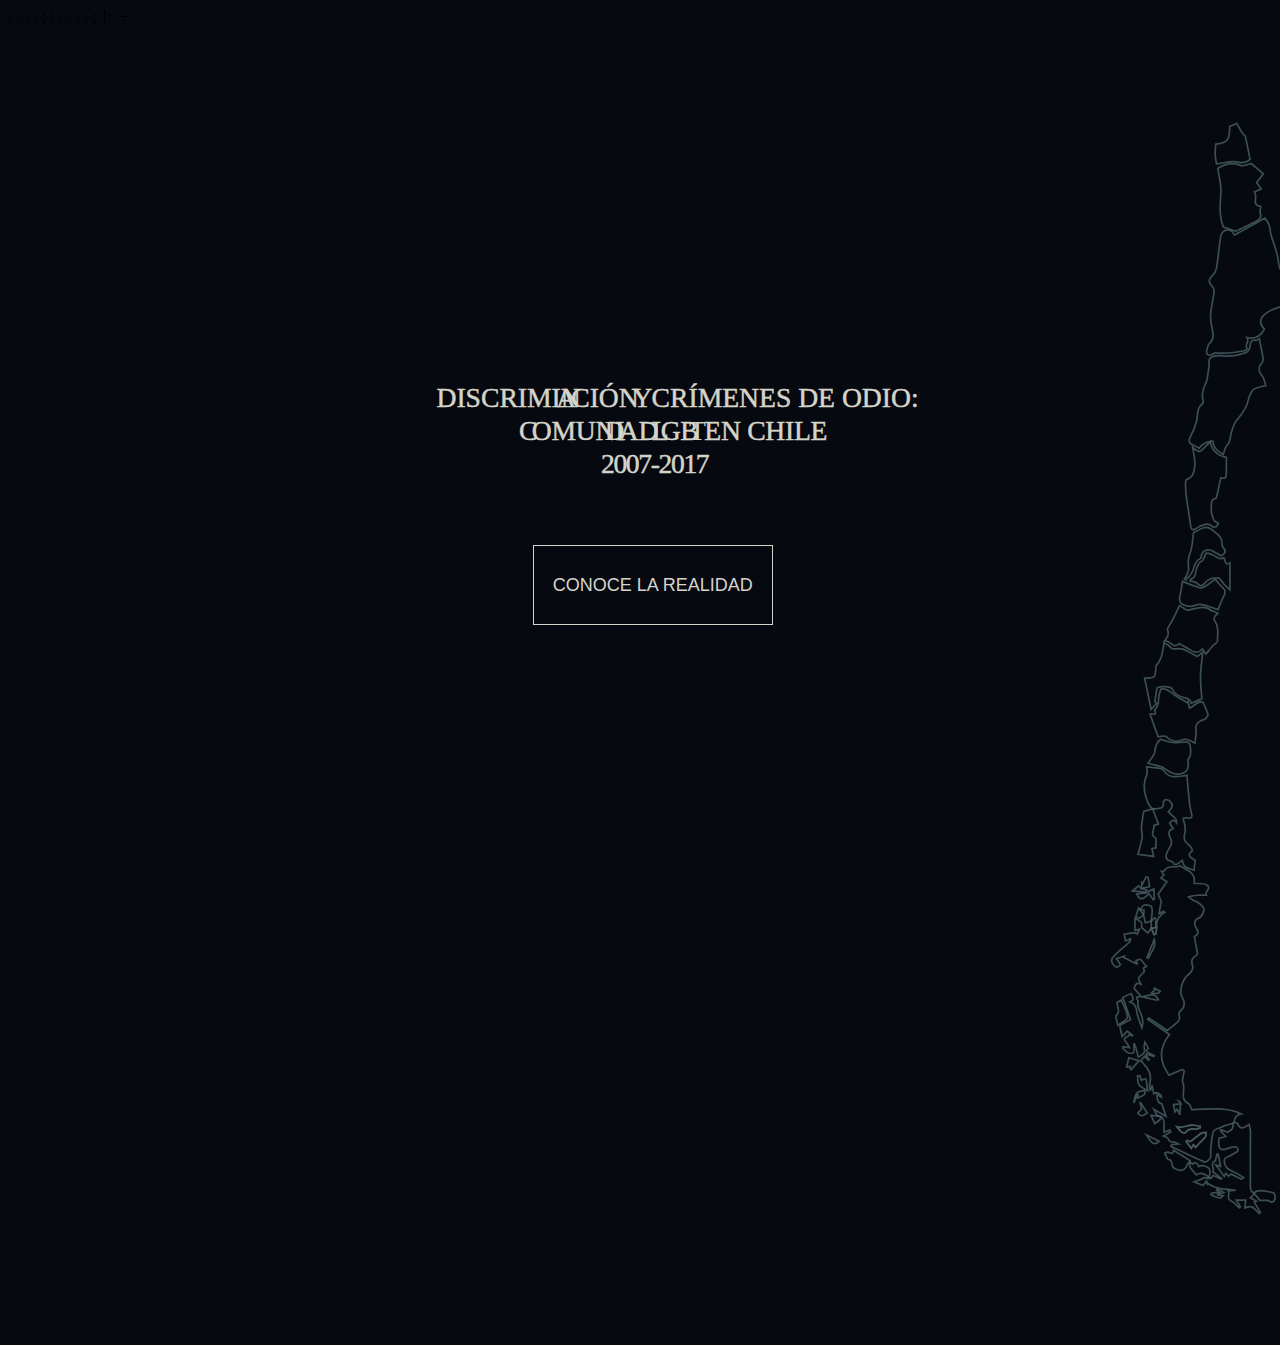
<file: index.html>
<!DOCTYPE html
	[
	<!ATTLIST tag numcasos2007 CDATA #IMPLIED>;
	<!ATTLIST tag numcasos2008 CDATA #IMPLIED>;
	<!ATTLIST tag numcasos2009 CDATA #IMPLIED>;
	<!ATTLIST tag numcasos2010 CDATA #IMPLIED>;
	<!ATTLIST tag numcasos2011 CDATA #IMPLIED>;
	<!ATTLIST tag numcasos2012 CDATA #IMPLIED>;
	<!ATTLIST tag numcasos2013 CDATA #IMPLIED>;
	<!ATTLIST tag numcasos2014 CDATA #IMPLIED>;
	<!ATTLIST tag numcasos2015 CDATA #IMPLIED>;
	<!ATTLIST tag numcasos2016 CDATA #IMPLIED>;
	<!ATTLIST tag numcasos2016 CDATA #IMPLIED>;
]>

<html>
	<head>
		<meta charset="UTF-8">
		<title>CRÍMENES DE ODIO CONTRA LA COMUNIDAD LGBT EN CHILE</title>+
		<link rel="stylesheet" type="text/css" href="entrega2.css">
		<link rel="stylesheet" type="text/css" href="fuentes.css">
		<script type="text/javascript" src="jquery-1.10.1.js"></script>
		<script type="text/javascript" src="migrafico.js"></script>
	</head>
	<body>
		<div  id="paginaprincipal">
			<g>
				<br>
				<br>
				<div>
					<svg id="mapa" data-name="Layer 1" xmlns="http://www.w3.org/2000/svg" viewBox="0 0 1366 768">
						<defs><style>.cls-mapa{fill: #070910 ;stroke: #4a6266; opacity:0.8;}</style></defs><path class="cls-mapa" d="M623.08,521.44c-.34-3.93.79-7.15,4.72-9l-.51-.63-2.83,1.35c.42-2.32.83-4.52,1.31-7.19l-1.84-4.31,5.2-7.3-3.55-2.2,1.81-2-1.61-2c.67-.16,1.73-.09,2-.5,2.22-3.86,6.72-1.07,8.93-2.82a60.08,60.08,0,0,1,5.91,3.45,7.52,7.52,0,0,1,2.47,3.24c.41,1.12.09,2.51.09,3.73,2.57.27,5.52-.22,7.45.95,3.3,2-1.69,4.06-.3,6.08-2,0-3.46-.06-5,0a17.67,17.67,0,0,0-5.33,1c.91.69,1.74,1.75,2.75,2,2.36.53,6.49,3.71,6.22,5.83-.22,1.68-1.46,4.05-2.83,4.57-3.53,1.35-2.77,4.39-1.79,5.79,2.27,3.22.54,4.4-1,5.34.66,3.52,1.3,6.72,1.82,9.95.06.36-.51,1-.93,1.23-2.25,1.25-3.06,2.69-2.08,5.44,1.08,3-1.38,4.95-3.35,6.73-2.59,2.34-4.6,9.33-2.82,12.14,2.25,3.55,1.9,6.24-1.32,8.82a2.26,2.26,0,0,0-.31,2c.93,2.78-.85,4.21-2.64,5.65-1.25,1-2.56,2-4.38,3.34l-10.95-7.36-.62.89,12.89,8.92c-6.26,7.79-6.08,16.08-.29,24l7.8-3.33,1.18.83c-.31,2.46-1.61,5.35-.74,7.27,1.76,3.89-2.4,9.32,3.33,12.06.84.4,1.13,2,1.94,3.5,9.51.08,19.73-2,29.19,2.59-2.72.31-4,2.2-4.28,4.89l-.7.67c-1.76.49-3.53,1-5.28,1.48-.3.09-.53.38-.81.52-1.89.91-5,1.42-5.43,2.79-1.17,3.66-1.25,7.69-1.66,11.58-.15,1.37.46,3-.13,4.09s-2.68,2.76-3.37,2.46c-6.71-2.88-13.27-6.12-19.86-9.26l.38-1.13,3.92-.4-2.18-1c-1-.22-2.9.79-4-2.37-.24-.66-1.74-.85-2.65-1.25l4.38-2.51-.53-1-3.49,1.13c0-1.88.13-4.2-.07-6.5-.08-.87-.94-1.67-1.44-2.5l-2.47-.61-2-3.79,7.17,4.18c-.88-2.64-1.61-4.87-2.45-7.4-1.62-.1-3.1-2.22-2.8-5.56l2.53,1.57c-.12-.53-.07-1-.3-1.28-1.44-1.6-2.57-1.81-4.2-.71l-1.07-5.14-.64,2.79-.55,0c-.07-1.09-.46-2.26-.18-3.24,1.34-4.57.06-8.31-3.19-11.57-.37-.37-.57-.92-.93-1.31a7.21,7.21,0,0,0-1.2-.82l2.2-2.82,2.47,2.27.35-.22-1.89-2.81.32-.65,4.4,1.46.2-.36a22.43,22.43,0,0,0-2.72-1.56c-1.58-.62-2.7-1.23-.84-2.82.06-.06,0-.34-.08-.48-.54-.93-1.11-1.85-1.9-3.16a14.06,14.06,0,0,0-.43,2.32c0,1.27.58,2.83,0,3.75-.69,1.19-2.26,1.85-3.46,2.74-.26-1-.56-2.07-.8-3.12a19.32,19.32,0,0,0-1.7-5.21c0,1,0,1.93,0,2.89s.07,2.59-.38,2.8a4.29,4.29,0,0,1-3.28,0,13.89,13.89,0,0,1-3-2.64l.2-.89,3.76.55a13.51,13.51,0,0,0-1.76-2.85c-1.62-1.63-1.9-2.78.57-3.7.43-.16.72-.68,1.2-1.16l1.54.81.29-.48-3.17-2.31-3,3.15c-.51-2.23-1-4.26-1.43-6.29,0-.14.2-.4.37-.49,2.08-1.15,4.17-2.28,6-3.29-1.61-4.56-3.13-8.91-4.61-13.1l5.06-2.25c1.63,3.79,1.63,3.79-.74,4.93,3.2.94,3.68,3.31,4.08,6.19s1.78,5.68,2.94,9.13c1.41-4.8-.53-8.13-2-11.6a12.2,12.2,0,0,1-.42-3.51c0-.26.15-.59.06-.8-1.2-2.56-1.21-2.56,2-2.52,2.83.67,5.65,1.35,8.49,2a6,6,0,0,0,1.62-.2,9.35,9.35,0,0,0-1.3-1.94,8.17,8.17,0,0,0-1.86-1l.21-.67,3-.27,1-1.12-3.84-2.09,1,1L620,559.88l1.19,1L614,562.27l-4.26-5c.59-1.51.91-3.9,4-2.41-.5-1.33-1.64-2.85-1.26-3.71.66-1.5,2.25-2.6,3.43-3.85-.12-.36-.82-1.4-.55-2s1.51-.8,2.1-1.08c-2.52.06-2.62-7.06-7.2-2.59.45.23.92.49,1.4.75l-.36.67L603.58,539l.39-.78-4.74,1.51,2.41,3.55c-1.4,2.12-2.7,1.77-4,.25-1.47-1.75-1.51-3.67.09-5.23,2.86-2.79,5.93-5.38,8.9-8.08a4,4,0,0,0,.89-1.15c.12-.24,0-.61,0-1l-2.89,1.22c-.3-1.52-.53-2.71-.77-3.9,6-1.08,6.75-1.08,7.76-.13l1.21-2.82-2.58.62v-7.3c1.76,1.21,3,1.77,3.76,2.68.42.48.15,1.58.22,3l3.63,3.16,2.09-2.69c.52,1.23,1,2.46,1.57,3.68l1-.29Zm23,129.79c.81-.89,1.77-2,2.76-3a30.85,30.85,0,0,0,3-3.2,6.27,6.27,0,0,0,.47-2.46c-.89.05-2-.24-2.61.19-2.29,1.54-4.41,3.32-6.77,5.14l-1.92-.71-.54.65,3.06,3.94,1.2-2.12Zm-11-12.14a19.19,19.19,0,0,0,2.44,2.91c.6.5,2.21.9,2.36.68,1.53-2.33,3.56-2.73,6.13-2.27.86.16,1.86-.5,2.79-.78l0-.81c-1.29-.21-2.58-.4-3.86-.63C641.56,637.58,638.42,640.53,635.11,639.09Zm1.61-7.54c.69-7.16.69-7.16-.57-7.64l1.32,1.63-4.42.45.83,4.33,1.23-1.6C635.62,629.6,636,630.31,636.72,631.55Zm-19.39-92.37.93.33c1.18-3.57,4.78-6.31,3.38-11.13Z"/><path class="cls-mapa" d="M686.69,167.82c-2.1,4.11-5.09,6.2-10.27,5,1.81,2.66-1.69,4.29.05,6.52,0,.07-.74,1.14-1.22,1.23-3.27.55-6.56,1.11-9.86,1.39-2.55.22-5.14,0-8.32,0a5.73,5.73,0,0,1-1.7,1,2.82,2.82,0,0,1-2.28-.18,2.59,2.59,0,0,1-.48-2.18c.33-1.44.58-3.23,1.56-4.13,3.36-3.09,2.15-6.54,1.46-10.12a26.78,26.78,0,0,1-.69-7.54c.44-4.44,1.55-8.8,2.07-13.23a4.64,4.64,0,0,0-1.47-3.47c-2-1.75-1.83-3.91.19-5.53a8,8,0,0,0,2.66-4.57c1-6.14,1.47-12.36,2.43-18.5.22-1.44,1.28-3.52,2.41-3.88,1.93-.6,4.38-.49,5.45,2.14.15.37.51.66.39.51l18-10a13.42,13.42,0,0,1,3.16,7.76c.31,3.26,1.92,6.38,2.82,9.6a46.35,46.35,0,0,1,2,8.68c.37,4.78,1.55,6,6.21,5.33,7.46-1.11,7.62-.94,5.35,6.46-1.18,3.82-1.43,8.55-3.9,11.18s-7.35,3.33-11.08,5a18.43,18.43,0,0,0-5.12,3.13C683.6,162.31,684.26,165.34,686.69,167.82Z"/><path class="cls-mapa" d="M662.42,241.88c-2.94-1.65-5.82-3.54-6.24-7.87q-5.43.31-8,4.19a25.71,25.71,0,0,0-4-2.08c-2-.64-2.34-2.51-1.36-4.37a41.18,41.18,0,0,0,3.77-9.34c.91-3.67-.08-7.89,3.64-10.61a1.46,1.46,0,0,0,.31-1.2,13.59,13.59,0,0,1,1.21-9.92c1.53-2.83,1.49-6.51,2.12-9.82a5.85,5.85,0,0,0,.16-1.81c-.37-3.61.58-5.08,4.06-5.43a35.47,35.47,0,0,1,6.51.17c4,.34,7.68-.94,11.34-2.1,1-.32,2.06-2.11,2.22-3.35.31-2.26.15-4.36,3.47-3.87.7.1,1.53-.66,2.09-.92.76,3.83,1.6,7.7,2.24,11.6a3.57,3.57,0,0,1-.78,2.74c-2.11,2-2,4.11-.68,6.39a24.82,24.82,0,0,1,1.89,3,29.92,29.92,0,0,1,1.06,4c-1.66.38-3.35.64-5,1.18-1.11.38-2.51.91-3,1.8a21.08,21.08,0,0,0-2.44,6.13c-1,4.92-4.25,8.3-7.17,12-1.53,2-2.08,4.74-2.8,7.23s-.32,5-2.61,7C663.24,237.68,663.14,239.83,662.42,241.88Z"/><path class="cls-mapa" d="M620.71,451.23c-2.36-1.43-3-4.05-3.77-6.3a18.51,18.51,0,0,1,.34-14c.53-1.2,0-2.9-.12-4.5,2.91.36,5.54.66,8.16,1.05a2.58,2.58,0,0,1,1.71.79c3.26,5.72,8.37,3.88,13.93,3.23.43,4.79.79,9.56,1.3,14.31a40.05,40.05,0,0,0,1.29,7.81c.93,3,0,3.51-2.68,2.89a4.91,4.91,0,0,0-2,.38c-.08.33-.15.45-.12.54,1.16,3.13,1.81,6.16.69,9.59-1,3.11,1.78,4.72,3.65,6.61a5,5,0,0,1,1.13,2.42c-4.29,3-.2,4,1.29,5.54.21.22.54.34.3.19l-.68,5.69c-2.51-1-6.36-.88-6.91-5.65-1.1.72-1.7,1.1-2.28,1.51-1.25.87-2.4,1.44-3.31-.47a2,2,0,0,0-1.25-.74c-3.17-.82-3.37-2.69-2-5.61,1.09-2.35,3.76-4.6,1.73-8.11-.69-1.19-2-4.49,1.69-5.45l-2.11-3.35c1.36-1.55,2.66-2.58,4.09-.06.32-1.74.32-1.74-4.79-6.49,1.62-1.92,3.74-3.9.79-6.41-1.56-1.33-3.85-.94-3.71.81.29,3.78-2.2,3.54-4.52,3.79-.63.06-1.28,0-1.93,0Z"/><path class="cls-mapa" d="M669.79,110l-7.3-2.42c-2.9-6.59-1.76-13.94-1.47-21.32.18-4.29-1.17-8.63-1.89-13.31,4-2.57,8.33-4.14,13.59-1.73,1.4.64,3.68-.67,6.21-1.22l7.15,6.14-4,5.13c.85,1.14,1.7,2.3,2.74,3.71l-4,1.81c2.43,2.59-2.23,7.92,3.71,8.51-.11,1.61-.6,3-.21,4.15.87,2.49-.26,3.64-2.24,4.56-1.26.59-2.48,1.28-3.74,1.89C675.42,107.29,672.49,108.68,669.79,110Z"/><path class="cls-mapa" d="M644.3,237.44a11.29,11.29,0,0,0,2.33,2.14c.74.37,2.1.59,2.6.18a75.37,75.37,0,0,0,5.45-5.46c1.06,5.71,4.18,8.23,9.57,9.29v9.8c-.41,2.87-.41,2.87-3.31,2.34q-1.2,5.54-2.41,11.12c-.07.31-.17.83-.34.87-4,.89-2.54,4.41-2.87,6.69-.29,2,.77,4.37,1.64,6.4.37.86,1.76,1.29,2.56,1.84-.52.74-.88,1.77-1.54,2a2.83,2.83,0,0,1-2.38-.5c-2.42-2.15-4.69-.73-6.94.14-1,.41-1.88,1.32-2.92,1.72-1.37.54-2.32.4-2.57-1.58-.79-6.29-1.89-12.54-2.72-18.82a54.13,54.13,0,0,1-.3-7.43c0-.6.52-1.61,1-1.74,3.78-1.09,4-4.9,4.41-7.39C646.16,245.57,644.86,241.72,644.3,237.44Z"/><path class="cls-mapa" d="M668.05,637.14l.7-.67c.73.23,2,.28,2.12.73,1.59,4.09,3.91,2.39,6.83.46a24.32,24.32,0,0,1,.76,4.1q0,16.22-.06,32.43c0,1.73.05,3.26,2,3.85l.44.66L678.45,681l3.58,2-1.3.62,3.67,6.18-.83.48c-4-4.52-4.54-4.75-8.4-3.31.16-1.53.3-2.82.49-4.53h-5.57l2.49,4L672,687c-1.61-1.39-3-3.23-4.88-4.08-3.38-1.55-.49-3.95-1.74-5.89l4.45-.54c-5.68-.46-11.46-.35-16.58-3.9l-.17.91-.55-2.4c-.87,1.12-1.42,1.82-2.06,2.66l-5.25-2.2c1.83-.64,3-1,4.06-1.42.84-.31,1.74-1.12,2.44-1,1.94.45,3.79,1.29,4.77-1.36l4.57,2.27.34-.42-5.16-4c1.67-1.36-2.5-5,1.39-6.32l1.15-4.17.66.14c.46,2.35.91,4.7,1.41,7.3l-2.85-1,5,6.81.9-1.9,1.69,1.81c.51-.47,1.14-1.34,1.37-1.24,2,.85,3.9,1.87,6.23,3l1.24-.92c-1.37-.85-2.72-1.66-4-2.51-2.6-1.67-6.31-1.84-7.18-5.82-.4-1.8-.69-3,1.44-3.86a30.65,30.65,0,0,0,5.37-2.84,1.64,1.64,0,0,0-.92-3.13,14,14,0,0,0-4.39,1c-3.52,1.45-5.17.36-5-3.55,0-1,.12-1.91.17-2.6l4-1-3.26-3.44.31-.65,4,1.53C666.74,641.32,668.92,640.26,668.05,637.14Z"/><path class="cls-mapa" d="M649.74,386.15l-6.24,2.7c-.27-1.64-.79-2.58-3.21-3.05-3-.6-6.54-1.64-8-5.35-.63-1.57-7.53-1.91-8.83-.68a1.12,1.12,0,0,0-.33.56c-.39,2.55-.79,5.1-1.1,7.67,0,.2.58.47,1.06.84l-3.28,3.63c-1.28-6.1-2.57-12.22-3.88-18.43,6.45,0,6.45,0,6.75-7.27,3.84-4,3.86-8.7,4.74-13.67,1.07.65,2.36,1,3,1.89,1.44,2,3,2.09,5.27,1.66a8.8,8.8,0,0,1,4.82,1A73.76,73.76,0,0,1,647,361.3l3.32-2.63c-.53,5.17-1.28,9.63-1.35,14.1S649.45,381.89,649.74,386.15Z"/><path class="cls-mapa" d="M645.63,412.48c-3-1.91-4.92-3.05-8.28-1.73a8,8,0,0,1-8.74-2.3c-.57-.7-3,.14-4.67.27-1.46-4.07-3.16-8.79-4.82-13.43,1.18-.83,4.55,1.62,2.69-2.17,0-.09-.09-.28-.06-.3,2.71-2,2.37-4.89,2.55-7.71a24.21,24.21,0,0,1,1.28-4.56c2.25-.66,4.2.36,6.41,2.23,2.7,2.31,6,3.85,9.13,5.72l.49-.81.87,4.09c3.15-1,4.67-5.14,8-3.47a53.18,53.18,0,0,1,2.85,6.9c.22.8-.7,2.15-1.45,2.9s-1.77.68-2.65,1.07c-2.4,1.08-3.5,2.57-3,5.54C646.7,407.09,645.92,409.65,645.63,412.48Z"/><path class="cls-mapa" d="M636.59,331.19l4.37,2.74c4.88-.59,9.75-3.76,14.54.35.27.23.82.11,1.18.27.88.39,1.73.85,2.59,1.28a7.18,7.18,0,0,0-1.61,1.54c-.39.71-.89,2-.57,2.36,3.07,3.9,1.82,8.42,1.87,12.69,0,.73-1.69,1.38-2.44,2.22-1.45,1.61-2.78,3.32-4.34,5.21l-2-3c-3.26,3.63-6,1.18-8.88-.44l-4.94-2.78c-3.66,3.83-5.16-2.38-8.6-1.56,1.41-2.29,3-3.8,1.71-6.49-.48-1,1.6-3.22,2.45-4.92C633.48,337.6,635,334.53,636.59,331.19Z"/><path class="cls-mapa" d="M625.47,410.19c1.92.64,2.92,1.06,4,1.3a21.64,21.64,0,0,0,4.14.66c1.71.05,3.44-.2,5.16-.28.95-.05,2.08-.36,2.83,0,1.72.9,2.06,7.54.8,9a3.57,3.57,0,0,0-.85,2.64c.92,4.28-1.18,6.81-5.55,7.22-3.35.32-5.36-1-7.89-3.08-2.37-1.9-6.12-2.09-10.11-3.3.94-1.41,2-2.94,3-4.49a5,5,0,0,0,.86-1.81C622.25,414.75,623.16,411.66,625.47,410.19Z"/><path class="cls-mapa" d="M638.38,316.86a103.54,103.54,0,0,0,10,3.77c1.17.32,2.85-.43,4-1.14a57,57,0,0,0,5.19-3.92c2.05,2.27,3.37,4,4.93,5.39s1.3,2.48.36,4.19a80.31,80.31,0,0,0-3.48,8.4c-2.49-.82-5.29-1.8-8.12-2.67a8.55,8.55,0,0,0-6.17.34c-1.86.75-4.71.27-6.65-.65s-2.17-3.36-1.56-5.67C637.51,322.38,637.84,319.78,638.38,316.86Z"/><path class="cls-mapa" d="M678.25,67.42c-2,2-3.76,2.68-7.18,1.76-3.62-1-7.89.57-12.62,1.1a42.28,42.28,0,0,1-.85-5.44A52.16,52.16,0,0,1,658,58.5c6.72-.32,8.45-2.51,8.15-10.39l4.28-1.81c.73,1.34,1.46,2.81,2.29,4.22a11,11,0,0,0,2.73,3.3Z"/><path class="cls-mapa" d="M644.87,288c1-.48,2.73-1.21,4.37-2.14,2.25-1.27,4.06-1.5,6.38.38,3,2.45,6.47,4.26,6.13,8.94a2.68,2.68,0,0,0,.7,1.78c2.06,2.24,1,3.61-1.38,4.81l-4.4-2.51c-3.8-2.17-7.31-.33-7.5,3.93-2.95,1.06-3.73,3.69-4.39,6.29-.72,2.83-2.57,4.64-4.46,6.46l-.83-.62a8.1,8.1,0,0,0,1-1.48c.59-1.51,1.67-3.13,1.49-4.58-.36-3-.72-5.48.64-8.6C644.27,297,644.16,292.57,644.87,288Z"/><path class="cls-mapa" d="M662.76,302.87c1,1.34.33,4.89,3.59,3.08v15.9c-1.2-1.09-2.2-1.89-3.06-2.81-1.3-1.39-2.39-3.91-3.79-4.07-2.25-.26-5.32.33-6.87,1.79-2,1.94-3,4.3-5.85,1.13-.8-.88-2.57-.87-4-1.31.19-.41.33-1.17.56-1.2,3-.4,2.47-3.16,3-4.89.72-2.39,1-4.72,3.73-5.79.43-.17.63-1,.87-1.51.47-1,.83-3,1.33-3a9.43,9.43,0,0,1,4,1.08C658.38,302.14,660,304.62,662.76,302.87Z"/><path class="cls-mapa" d="M620.65,451.23c1.12,2.9,2.25,5.81,3.45,8.93l-2.7,1c.73,2.54-2.9,5.8,1.24,7.44v5.62l-2.35.5c.27,1.24.55,2.49,1,4.63l-9.26-1.28a96.76,96.76,0,0,0,2.46-9.8c.29-2-.57-4.23-.4-6.31.26-3.36.94-6.68,1.32-9.17l5.29-1.54Z"/><path class="cls-mapa" d="M642.78,659.79c-.65.64-1.64,1.18-1.88,2a4,4,0,0,1-4.16,3c-1.86-.31-4.52-.78-4.66-3.69a2.44,2.44,0,0,0-2.14-2.72c-1-.28-1.41-2.48-2.09-3.81a8.27,8.27,0,0,1,1.9-.52c1.16,0,2.82,2.28,3.3-1.07,3.08,1.89,6.09,3.69,9,5.57.36.23.41.92.6,1.4Z"/><path class="cls-mapa" d="M680.87,678.7l-.44-.66c3.5-2.61,7.24-.61,10.76-.22,2.27.25,2.48,4.6.31,5.75-.59.31-1.82-.59-3-1H684Z"/><path class="cls-mapa" d="M600.13,579.07c-.48-1.94-.78-3-1-4.15-.1-.52-.27-1.35,0-1.56,2.84-2.32.59-4.93.47-7.6l2.5-1.6c1.41,3.45,3.47,6.7,3.78,10.12C606,575.65,602.27,577.37,600.13,579.07Z"/><path class="cls-mapa" d="M642.69,659.88l1.74,1.22c1.53-1.58,2.71-.58,3.56,1.5,1.59-1.13,5.38-.38,6.42,1.69.53,1.07-.08,2.72-.23,4.81-3.23-3-5.4-3.25-7.73-1.63-4.25-4.73-4.25-4.73-3.68-7.68Z"/><path class="cls-mapa" d="M619.76,517.67l-3.39.81c-.41-1.77-.77-3.35-1.13-4.92l.08.12.39-2.43-2.33-.66c.9-1,1.52-2.38,2.34-2.52a5.47,5.47,0,0,1,4.06.74c.75.64.67,2.46.62,3.74a50.92,50.92,0,0,1-.7,5.23Z"/><path class="cls-mapa" d="M616.24,500.94l5.18-2.39.29,6.17-.73.21c-.81-1.23-1.61-2.47-2.45-3.76-3.47,4-5.77,4.3-7.22.41l4.94-.65Z"/><path class="cls-mapa" d="M613.1,608.85c.33.89.65,1.78,1,2.81,1.41-.7,3.08-2.17,3,1a42.12,42.12,0,0,0,.69,5.13c-2.19-1.43-4.26-2.14-5.21-3.58s-.59-3.48-.82-5.26Z"/><path class="cls-mapa" d="M606.62,598.31l6,1.73L608,605.32l-.59-.32.16-1.64-2.28.42Z"/><path class="cls-mapa" d="M609.54,624.91c.79-5.77,1.71-6.72,6.36-7.33,1.48,3.58-2.79,3.09-4.09,4.93l.33-2.2-.49-.21Z"/><path class="cls-mapa" d="M614.08,498.45l.19-3.43.45.6,2.1-4.12,1.17.27c.34,2,.67,3.94.92,5.44l-5,1.13Z"/><path class="cls-mapa" d="M611.87,631l2.36-2.5-1-3.54.33-.19,4,6.21C615.81,631.68,614.4,634.19,611.87,631Z"/><path class="cls-mapa" d="M623.31,632.6l2.47.61c-.33,2.42-2.4,2.91-3.81,4l-2.25-4.82Z"/><path class="cls-mapa" d="M660.76,681.17a27.61,27.61,0,0,1-3-.75,25.06,25.06,0,0,1-2.65-1.31l.26-.75,4.57-.63-1.49-1.33.44-.68,3.79,2.17-3.58,1,0,.42,3.17.43Z"/><path class="cls-mapa" d="M615.32,513.68l-.08-.12c-1.2,2.11-2.66,2.92-4.47,1.26l1.57-5C613.17,510.86,614.24,512.27,615.32,513.68Z"/><path class="cls-mapa" d="M617.05,644l7.38,3.66C621.85,650.18,620.55,649.59,617.05,644Z"/><path class="cls-mapa" d="M616.25,500.93a9.06,9.06,0,0,0-1.84-.62c-1.66-.24-3.33-.37-5.62-.61l3.56-2.87,1.73,1.62-.13-.11,3.15.76c-.23.49-.54,1.16-.86,1.83Z"/><path class="cls-mapa" d="M623.08,521.44l-.52,3.8-1,.29c-.53-1.22-1-2.45-1.57-3.68l-.05.06,2.66-.58A.5.5,0,0,0,623.08,521.44Z"/><path class="cls-mapa" d="M622.55,521.33l-2.66.58c0-1.42-.08-2.84-.13-4.25l-.06.12,1.93-2.12.92.3Z"/><path class="cls-mapa" d="M646.11,651.23l-1.38-1.6-1.2,2.12-3.06-3.94.54-.65,1.92.71c2.36-1.82,4.48-3.6,6.77-5.14.62-.43,1.72-.14,2.61-.19a6.27,6.27,0,0,1-.47,2.46,30.85,30.85,0,0,1-3,3.2C647.88,649.26,646.92,650.34,646.11,651.23Z"/><path class="cls-mapa" d="M635.11,639.09c3.31,1.44,6.45-1.51,9.82-.9,1.28.23,2.57.42,3.86.63l0,.81c-.93.28-1.93.94-2.79.78-2.57-.46-4.6-.06-6.13,2.27-.15.22-1.76-.18-2.36-.68A19.19,19.19,0,0,1,635.11,639.09Z"/>
					</svg>
				</div>
				<br>
				<svg id = "titulopp" xmlns="http://www.w3.org/2000/svg" viewBox="0 0 1366 768">
					<defs>
						<style>
						.cls-11{font-size:59px;fill:#eae9e4;font-family:AvenirNextCondensed-Bold, Avenir Next Condensed;}
						.cls-2{font-weight:700;}
						.cls-3{letter-spacing:-0.01em;}
						.cls-4{letter-spacing:-0.02em;}
						.cls-5,.cls-6,.cls-7,.cls-8{font-family:AvenirNextCondensed-Regular, Avenir Next Condensed;}
						.cls-5{letter-spacing:-0.01em;}.cls-7{letter-spacing:-0.02em;}
						.cls-8{letter-spacing:-0.03em;}.cls-9{font-family:AvenirNextCondensed-UltraLight, Avenir Next Condensed;}
						</style>
					</defs>
					<g><text class="cls-11" transform="translate(248.51 291.17)"><tspan class="cls-11">DISCRIMIN<tspan class="cls-11" x="256" y="0">A</tspan><tspan x="287.68" y="0">CIÓN</tspan><tspan class="cls-4" x="406.5" y="0" xml:space="preserve"> Y</tspan><tspan x="444.5" y="0" xml:space="preserve"> CRÍMENES DE ODIO:</tspan></tspan><tspan class="cls-2" x="164.28" y="70.8"> </tspan><tspan class="cls-5" x="176.08" y="70.8">C</tspan><tspan class="cls-6" x="203.64" y="70.8">OMUNI</tspan><tspan class="cls-7" x="358.63" y="70.8">D</tspan><tspan class="cls-6" x="389.13" y="70.8">AD </tspan><tspan class="cls-8" x="459.34" y="70.8">L</tspan><tspan class="cls-6" x="478.63" y="70.8">GB</tspan><tspan class="cls-7" x="538.87" y="70.8">T</tspan><tspan class="cls-6" x="557.63" y="70.8" xml:space="preserve"> EN CHILE</tspan><tspan class="cls-9"><tspan x="351.28" y="141.6">2007-2017</tspan></tspan></text></g>
				</svg>
				<div class="wrapper">
					<div class="btnuno">
						<button  id= "botonverrealidad" type="button">CONOCE LA REALIDAD</button>
					</div>
				</div>
				<br>
				<br>
				<br>
				<br>
				<br>
				<br>
				<br>
			</g>
		</div>


		<div id= "primerapag" class="hide">
			<div>
		        <svg id="titulo"  xmlns="http://www.w3.org/2000/svg" viewBox="0 0 674.06 236.75"><defs><style>.cls-1{font-size:59px;fill:#fff;font-family:AvenirNextCondensed-Bold, Avenir Next Condensed;opacity:0.95;}.cls-2{font-weight:700;}.cls-3{letter-spacing:-0.01em;}.cls-4{letter-spacing:-0.01em;}.cls-5{letter-spacing:-0.02em;}.cls-6{letter-spacing:-0.02em;}.cls-7{letter-spacing:-0.01em;}.cls-8{letter-spacing:-0.02em;}.cls-9{letter-spacing:-0.03em;}.cls-10{font-family:AvenirNextCondensed-UltraLight, Avenir Next Condensed;}</style></defs><title>aaatitulo</title><text class="cls-1" transform="translate(0 53.57)"><tspan class="cls-2">DISCRIMIN<tspan class="cls-3" x="256" y="0">A</tspan><tspan x="287.68" y="0">CIÓN H</tspan><tspan class="cls-4" x="454.23" y="0">A</tspan><tspan x="485.92" y="0">CI</tspan><tspan class="cls-5" x="533.06" y="0">A</tspan><tspan x="564.03" y="0" xml:space="preserve"> L</tspan><tspan class="cls-6" x="600.79" y="0">A</tspan><tspan x="631.76" y="0"> </tspan><tspan class="cls-7" x="0" y="70.8">C</tspan><tspan x="29.5" y="70.8">OMUNI</tspan><tspan class="cls-8" x="197.88" y="70.8">D</tspan><tspan x="231.28" y="70.8">AD </tspan><tspan class="cls-9" x="309.92" y="70.8">L</tspan><tspan x="333.11" y="70.8">GB</tspan><tspan class="cls-8" x="398.25" y="70.8">T</tspan><tspan x="421.32" y="70.8"> </tspan></tspan><tspan class="cls-10"><tspan x="0" y="141.6">2017</tspan></tspan></text></svg>

		        <h3 id="lista1">¿Sabes la proporción de personas <br> que se sintieron discriminadas el 2017 <br> por su orientación sexual o <br> identidad de género según la encuesta CASEN?
		        <br>
		        <br>
		        Averígualo, pasa el cursor sobre este grupo de 100 personas.</h3>
	      </div>
	      <div id="cifras">
	      	<p class="explication">Un 1% de la población se sintió discriminada.Esto en Chile, serían aproximadamente: </p>
	      	<h3 id="cifrareal1">180.500 personas.</h3>
	      	<p class="explication">¡Casi 500 personas por día!</p>
		</div>
	      <div id="simpleModal" class="modal">
		    		<div class="modal-content">
		    			<span class="closeBtn">&times;</span>
		    			<P id="txtmodal">Pero... ¿qué pasa cuando la discriminación alcanza otro nivel?</P>
		    			<button class="btnmodal">Descúbrelo</button>
		    		</div>
		    	</div>

	      <g id= bloquepersonas>
					<div id="monos">
				        <g id="parte1">
				          <svg xmlns="http://www.w3.org/2000/svg" viewBox="0 0 368.5 99.2" enable-background="new 0 0 368.5 99.2">
				          <g class="people">


				            <g class="corredor1-1-1" display:"none">
				              <ellipse cx="312.32" cy="14.11" rx="10.2" ry="10.2"/>
				              <path d="M292.41 43.35l8.9-.4 5-9.3c1.3-2.5 3.6-4.5 6.2-5.6l9.3-3.7c2.5-1 5.2-1.1 7.8-.4l11.3 3.2c1 .3 1.9.9 2.5 1.8l6.9 10c1.4 2.1.9 4.9-1.2 6.3-2.1 1.4-4.9.9-6.3-1.2l-6-8.7-7.2-2.1 9.1 22.8 6.9 11.3 15.4-1.8c2.9-.3 5.5 1.8 5.9 4.7.3 2.9-1.8 5.5-4.7 5.9l-18.7 2.1h-.6c-1.8 0-3.5-.9-4.5-2.5l-8.4-13.7-9.3 15-2.7 17.3c-.4 2.6-2.7 4.5-5.2 4.5-.3 0-.5 0-.8-.1-2.9-.4-4.9-3.1-4.5-6l2.7-18.3c.1-.7.4-1.4.7-2l8.7-13.9-7.1-17.4-4.5 8.4c-.8 1.4-2.2 2.3-3.8 2.4l-11.5.5h-.2c-2.4 0-4.4-1.9-4.5-4.3-.1-2.5 1.9-4.7 4.4-4.8z"/>
				            </g>
				            <g  class="persona1-1-1 nocorredor" opacity= "1">
				              <path d="M355.4 49.1l-7.5-19.9c-1.1-2.9-3.6-5.1-6.6-5.8-1.9 1.1-4.2 1.8-6.6 1.8s-4.7-.6-6.6-1.8c-3 .7-5.5 2.9-6.6 5.8L314 49.1c-.8 2 .3 4.3 2.3 5.1s4.3-.3 5.1-2.3l3.8-10.2v12.4l-3 37.8c-.2 2.7 1.8 5 4.5 5.2h.4c2.5 0 4.6-1.9 4.8-4.5l2.8-34.8 2.8 34.8c.2 2.5 2.3 4.5 4.8 4.5h.4c2.7-.2 4.7-2.6 4.5-5.2l-3-37.8V41.7l3.9 10.2c.6 1.6 2.1 2.6 3.7 2.6.5 0 .9-.1 1.4-.3 2-.8 3-3.1 2.2-5.1z"/>
				              <circle cx="334.7" cy="11.8" r="9.7"/>
				            </g>

				            <g class="corredor2-1-1">
				              <ellipse cx="241.19" cy="14.11" rx="10.2" ry="10.2"/>
				              <path d="M221.29 43.35l8.9-.4 5-9.3c1.3-2.5 3.6-4.5 6.2-5.6l9.3-3.7c2.5-1 5.2-1.1 7.8-.4l11.3 3.2c1 .3 1.9.9 2.5 1.8l6.9 10c1.4 2.1.9 4.9-1.2 6.3-2.1 1.4-4.9.9-6.3-1.2l-6-8.7-7.2-2.1 9.1 22.8 6.9 11.3 15.4-1.8c2.9-.3 5.5 1.8 5.9 4.7.3 2.9-1.8 5.5-4.7 5.9l-18.7 2.1h-.6c-1.8 0-3.5-.9-4.5-2.5l-8.4-13.7-9.3 15-2.7 17.3c-.4 2.6-2.7 4.5-5.2 4.5-.3 0-.5 0-.8-.1-2.9-.4-4.9-3.1-4.5-6l2.7-18.3c.1-.7.4-1.4.7-2l8.7-13.9-7.1-17.4-4.5 8.4c-.8 1.4-2.2 2.3-3.8 2.4l-11.5.5h-.2c-2.4 0-4.4-1.9-4.5-4.3-.1-2.5 1.9-4.7 4.4-4.8z"/>
				            </g>
				            <g class="persona2-1-1 nocorredor">
				              <path  d="M280.2 49.1l-7.5-19.9c-1.1-2.9-3.6-5.1-6.6-5.8-1.9 1.1-4.2 1.8-6.6 1.8s-4.7-.6-6.6-1.8c-3 .7-5.5 2.9-6.6 5.8l-7.5 19.9c-.8 2 .3 4.3 2.3 5.1s4.3-.3 5.1-2.3l3.8-10.2v12.4l-3 37.8c-.2 2.7 1.8 5 4.5 5.2h.4c2.5 0 4.6-1.9 4.8-4.5l2.8-34.8 2.8 34.8c.2 2.5 2.3 4.5 4.8 4.5h.4c2.7-.2 4.7-2.6 4.5-5.2l-3-37.8V41.7l3.9 10.2c.6 1.6 2.1 2.6 3.7 2.6.5 0 .9-.1 1.4-.3 2-.8 3-3.1 2.2-5.1z"/>
				              <circle cx="259.5" cy="11.8" r="9.7"/>
				            </g>

				            <g class="corredor3-1-1">
				              <ellipse cx="170.07" cy="14.11" rx="10.2" ry="10.2"/>
				              <path d="M150.16 43.35l8.9-.4 5-9.3c1.3-2.5 3.6-4.5 6.2-5.6l9.3-3.7c2.5-1 5.2-1.1 7.8-.4l11.3 3.2c1 .3 1.9.9 2.5 1.8l6.9 10c1.4 2.1.9 4.9-1.2 6.3-2.1 1.4-4.9.9-6.3-1.2l-6-8.7-7.2-2.1 9.1 22.8 6.9 11.3 15.4-1.8c2.9-.3 5.5 1.8 5.9 4.7.3 2.9-1.8 5.5-4.7 5.9l-18.7 2.1h-.6c-1.8 0-3.5-.9-4.5-2.5l-8.4-13.7-9.3 15-2.7 17.3c-.4 2.6-2.7 4.5-5.2 4.5-.3 0-.5 0-.8-.1-2.9-.4-4.9-3.1-4.5-6l2.7-18.3c.1-.7.4-1.4.7-2l8.7-13.9-7.1-17.4-4.5 8.4c-.8 1.4-2.2 2.3-3.8 2.4l-11.5.5h-.2c-2.4 0-4.4-1.9-4.5-4.3-.1-2.5 1.9-4.7 4.4-4.8z"/>
				            </g>
				            <g class="persona3-1-1 nocorredor">
				              <path d="M205 49.4l-7.5-19.9c-1.1-2.9-3.6-5.1-6.6-5.8-1.9 1.1-4.2 1.8-6.6 1.8s-4.7-.6-6.6-1.8c-3 .7-5.5 2.9-6.6 5.8l-7.5 19.9c-.8 2 .3 4.3 2.3 5.1s4.3-.3 5.1-2.3l3.8-10.2v12.4l-3 37.8c-.2 2.7 1.8 5 4.5 5.2h.4c2.5 0 4.6-1.9 4.8-4.5l2.8-34.8 2.8 34.8c.2 2.5 2.3 4.5 4.8 4.5h.4c2.7-.2 4.7-2.6 4.5-5.2l-3-37.8V42l3.9 10.2c.6 1.6 2.1 2.6 3.7 2.6.5 0 .9-.1 1.4-.3 2-.8 3-3.1 2.2-5.1z"/>
				              <circle cx="184.3" cy="12.1" r="9.7"/>
				            </g>
				            <g class="corredor4-1-1">
				              <ellipse cx="98.94" cy="14.11" rx="10.2" ry="10.2"/>
				              <path d="M79.04 43.35l8.9-.4 5-9.3c1.3-2.5 3.6-4.5 6.2-5.6l9.3-3.7c2.5-1 5.2-1.1 7.8-.4l11.3 3.2c1 .3 1.9.9 2.5 1.8l6.9 10c1.4 2.1.9 4.9-1.2 6.3-2.1 1.4-4.9.9-6.3-1.2l-6-8.7-7.2-2.1 9.1 22.8 6.9 11.3 15.4-1.8c2.9-.3 5.5 1.8 5.9 4.7.3 2.9-1.8 5.5-4.7 5.9l-18.7 2.1h-.6c-1.8 0-3.5-.9-4.5-2.5l-8.4-13.7-9.3 15-2.7 17.3c-.4 2.6-2.7 4.5-5.2 4.5-.3 0-.5 0-.8-.1-2.9-.4-4.9-3.1-4.5-6l2.7-18.3c.1-.7.4-1.4.7-2l8.7-13.9-7.1-17.4-4.5 8.4c-.8 1.4-2.2 2.3-3.8 2.4l-11.5.5h-.2c-2.4 0-4.4-1.9-4.5-4.3-.1-2.5 1.9-4.7 4.4-4.8z"/>
				            </g>
				            <g class="persona4-1-1 nocorredor">
				              <path d="M129.8 49.1l-7.5-19.9c-1.1-2.9-3.6-5.1-6.6-5.8-1.9 1.1-4.2 1.8-6.6 1.8-2.4 0-4.7-.6-6.6-1.8-3 .7-5.5 2.9-6.6 5.8l-7.5 19.9c-.8 2 .3 4.3 2.3 5.1s4.3-.3 5.1-2.3l3.8-10.2v12.4l-3 37.8c-.2 2.7 1.8 5 4.5 5.2h.4c2.5 0 4.6-1.9 4.8-4.5l2.8-34.8 2.8 34.8c.2 2.5 2.3 4.5 4.8 4.5h.4c2.7-.2 4.7-2.6 4.5-5.2l-3-37.8V41.7l3.9 10.2c.6 1.6 2.1 2.6 3.7 2.6.5 0 .9-.1 1.4-.3 2-.8 3-3.1 2.2-5.1z"/>
				              <circle cx="109.1" cy="11.8" r="9.7"/>
				            </g>
				            <g class="corredor5-1-1">
				              <ellipse cx="27.82" cy="14.11" rx="10.2" ry="10.2"/>
				              <path d="M7.91 43.35l8.9-.4 5-9.3c1.3-2.5 3.6-4.5 6.2-5.6l9.3-3.7c2.5-1 5.2-1.1 7.8-.4l11.3 3.2c1 .3 1.9.9 2.5 1.8l6.9 10c1.4 2.1.9 4.9-1.2 6.3-2.1 1.4-4.9.9-6.3-1.2l-6-8.7-7.2-2.1 9.1 22.8 6.9 11.3 15.4-1.8c2.9-.3 5.5 1.8 5.9 4.7.3 2.9-1.8 5.5-4.7 5.9l-18.7 2.1h-.6c-1.8 0-3.5-.9-4.5-2.5l-8.4-13.7-9.3 15-2.7 17.3c-.4 2.6-2.7 4.5-5.2 4.5-.3 0-.5 0-.8-.1-2.9-.4-4.9-3.1-4.5-6l2.7-18.3c.1-.7.4-1.4.7-2l8.7-13.9-7.1-17.4-4.5 8.4c-.8 1.4-2.2 2.3-3.8 2.4l-11.5.5h-.2c-2.4 0-4.4-1.9-4.5-4.3-.1-2.5 1.9-4.7 4.4-4.8z"/>
				            </g>
				            <g class="persona5-1-1 nocorredor">
				              <path d="M54.6 49.1l-7.5-19.9c-1.1-2.9-3.6-5.1-6.6-5.8-1.9 1.1-4.2 1.8-6.6 1.8s-4.7-.6-6.6-1.8c-3 .7-5.5 2.9-6.6 5.8l-7.5 19.9c-.8 2 .3 4.3 2.3 5.1s4.3-.3 5.1-2.3l3.8-10.2v12.4l-3 37.8c-.2 2.7 1.8 5 4.5 5.2h.4c2.5 0 4.6-1.9 4.8-4.5l2.8-34.8 2.8 34.8c.2 2.5 2.3 4.5 4.8 4.5h.4c2.7-.2 4.7-2.6 4.5-5.2l-3-37.8V41.7l3.9 10.2c.6 1.6 2.1 2.6 3.7 2.6.5 0 .9-.1 1.4-.3 2-.8 3-3.1 2.2-5.1z"/>
				              <circle cx="33.9" cy="11.8" r="9.7"/>
				            </g>




				          </g>
				          </svg>

				        </g>
				        <g id="parte2">
				          <svg xmlns="http://www.w3.org/2000/svg" viewBox="0 0 368.5 99.2" enable-background="new 0 0 368.5 99.2">
				          <g class="people">
				            <g class="corredor1-2-1">
				              <ellipse cx="342.63" cy="14.11" rx="10.2" ry="10.2"/>
				              <path d="M362.54 43.35l-8.9-.4-5-9.3c-1.3-2.5-3.6-4.5-6.2-5.6l-9.3-3.7c-2.5-1-5.2-1.1-7.8-.4l-11.3 3.2c-1 .3-1.9.9-2.5 1.8l-6.9 10c-1.4 2.1-.9 4.9 1.2 6.3 2.1 1.4 4.9.9 6.3-1.2l6-8.7 7.2-2.1-9.1 22.8-6.9 11.3-15.4-1.8c-2.9-.3-5.5 1.8-5.9 4.7-.3 2.9 1.8 5.5 4.7 5.9l18.7 2.1h.6c1.8 0 3.5-.9 4.5-2.5l8.4-13.7 9.3 15 2.7 17.3c.4 2.6 2.7 4.5 5.2 4.5.3 0 .5 0 .8-.1 2.9-.4 4.9-3.1 4.5-6l-2.7-18.3c-.1-.7-.4-1.4-.7-2l-8.7-13.9 7.1-17.4 4.5 8.4c.8 1.4 2.2 2.3 3.8 2.4l11.5.5h.2c2.4 0 4.4-1.9 4.5-4.3.1-2.5-1.9-4.7-4.4-4.8z"/>
				            </g>
				            <g  class="persona1-2-1 nocorredor">
				              <path d="M355.4 49.1l-7.5-19.9c-1.1-2.9-3.6-5.1-6.6-5.8-1.9 1.1-4.2 1.8-6.6 1.8s-4.7-.6-6.6-1.8c-3 .7-5.5 2.9-6.6 5.8L314 49.1c-.8 2 .3 4.3 2.3 5.1s4.3-.3 5.1-2.3l3.8-10.2v12.4l-3 37.8c-.2 2.7 1.8 5 4.5 5.2h.4c2.5 0 4.6-1.9 4.8-4.5l2.8-34.8 2.8 34.8c.2 2.5 2.3 4.5 4.8 4.5h.4c2.7-.2 4.7-2.6 4.5-5.2l-3-37.8V41.7l3.9 10.2c.6 1.6 2.1 2.6 3.7 2.6.5 0 .9-.1 1.4-.3 2-.8 3-3.1 2.2-5.1z"/>
				              <circle cx="334.7" cy="11.8" r="9.7"/>
				            </g>

				            </g>
				            <g class="corredor2-2-1">
				              <ellipse cx="271.51" cy="14.11" rx="10.2" ry="10.2"/>
				              <path d="M291.41 43.35l-8.9-.4-5-9.3c-1.3-2.5-3.6-4.5-6.2-5.6l-9.3-3.7c-2.5-1-5.2-1.1-7.8-.4l-11.3 3.2c-1 .3-1.9.9-2.5 1.8l-6.9 10c-1.4 2.1-.9 4.9 1.2 6.3 2.1 1.4 4.9.9 6.3-1.2l6-8.7 7.2-2.1-9.1 22.8-6.9 11.3-15.4-1.8c-2.9-.3-5.5 1.8-5.9 4.7-.3 2.9 1.8 5.5 4.7 5.9l18.7 2.1h.6c1.8 0 3.5-.9 4.5-2.5l8.4-13.7 9.3 15 2.7 17.3c.4 2.6 2.7 4.5 5.2 4.5.3 0 .5 0 .8-.1 2.9-.4 4.9-3.1 4.5-6l-2.7-18.3c-.1-.7-.4-1.4-.7-2l-8.7-13.9 7.1-17.4 4.5 8.4c.8 1.4 2.2 2.3 3.8 2.4l11.5.5h.2c2.4 0 4.4-1.9 4.5-4.3.1-2.5-1.9-4.7-4.4-4.8z"/>
				            </g>
				            <g class="persona2-2-1 nocorredor">
				              <path  d="M280.2 49.1l-7.5-19.9c-1.1-2.9-3.6-5.1-6.6-5.8-1.9 1.1-4.2 1.8-6.6 1.8s-4.7-.6-6.6-1.8c-3 .7-5.5 2.9-6.6 5.8l-7.5 19.9c-.8 2 .3 4.3 2.3 5.1s4.3-.3 5.1-2.3l3.8-10.2v12.4l-3 37.8c-.2 2.7 1.8 5 4.5 5.2h.4c2.5 0 4.6-1.9 4.8-4.5l2.8-34.8 2.8 34.8c.2 2.5 2.3 4.5 4.8 4.5h.4c2.7-.2 4.7-2.6 4.5-5.2l-3-37.8V41.7l3.9 10.2c.6 1.6 2.1 2.6 3.7 2.6.5 0 .9-.1 1.4-.3 2-.8 3-3.1 2.2-5.1z"/>
				              <circle cx="259.5" cy="11.8" r="9.7"/>
				            </g>

				            <g class="corredor3-2-1">
				              <ellipse cx="200.38" cy="14.11" rx="10.2" ry="10.2"/>
				              <path d="M220.29 43.35l-8.9-.4-5-9.3c-1.3-2.5-3.6-4.5-6.2-5.6l-9.3-3.7c-2.5-1-5.2-1.1-7.8-.4l-11.3 3.2c-1 .3-1.9.9-2.5 1.8l-6.9 10c-1.4 2.1-.9 4.9 1.2 6.3 2.1 1.4 4.9.9 6.3-1.2l6-8.7 7.2-2.1-9.1 22.8-6.9 11.3-15.4-1.8c-2.9-.3-5.5 1.8-5.9 4.7-.3 2.9 1.8 5.5 4.7 5.9l18.7 2.1h.6c1.8 0 3.5-.9 4.5-2.5l8.4-13.7 9.3 15 2.7 17.3c.4 2.6 2.7 4.5 5.2 4.5.3 0 .5 0 .8-.1 2.9-.4 4.9-3.1 4.5-6l-2.7-18.3c-.1-.7-.4-1.4-.7-2l-8.7-13.9 7.1-17.4 4.5 8.4c.8 1.4 2.2 2.3 3.8 2.4l11.5.5h.2c2.4 0 4.4-1.9 4.5-4.3.1-2.5-1.9-4.7-4.4-4.8z"/>
				            </g>
				            <g class="persona3-2-1 nocorredor">
				              <path d="M205 49.4l-7.5-19.9c-1.1-2.9-3.6-5.1-6.6-5.8-1.9 1.1-4.2 1.8-6.6 1.8s-4.7-.6-6.6-1.8c-3 .7-5.5 2.9-6.6 5.8l-7.5 19.9c-.8 2 .3 4.3 2.3 5.1s4.3-.3 5.1-2.3l3.8-10.2v12.4l-3 37.8c-.2 2.7 1.8 5 4.5 5.2h.4c2.5 0 4.6-1.9 4.8-4.5l2.8-34.8 2.8 34.8c.2 2.5 2.3 4.5 4.8 4.5h.4c2.7-.2 4.7-2.6 4.5-5.2l-3-37.8V42l3.9 10.2c.6 1.6 2.1 2.6 3.7 2.6.5 0 .9-.1 1.4-.3 2-.8 3-3.1 2.2-5.1z"/>
				              <circle cx="184.3" cy="12.1" r="9.7"/>
				            </g>
				            <g class="corredor4-2-1">
				              <ellipse cx="129.26" cy="14.11" rx="10.2" ry="10.2"/>
				              <path d="M149.16 43.35l-8.9-.4-5-9.3c-1.3-2.5-3.6-4.5-6.2-5.6l-9.3-3.7c-2.5-1-5.2-1.1-7.8-.4l-11.3 3.2c-1 .3-1.9.9-2.5 1.8l-6.9 10c-1.4 2.1-.9 4.9 1.2 6.3 2.1 1.4 4.9.9 6.3-1.2l6-8.7 7.2-2.1-9.1 22.8-6.9 11.3-15.4-1.8c-2.9-.3-5.5 1.8-5.9 4.7-.3 2.9 1.8 5.5 4.7 5.9l18.7 2.1h.6c1.8 0 3.5-.9 4.5-2.5l8.4-13.7 9.3 15 2.7 17.3c.4 2.6 2.7 4.5 5.2 4.5.3 0 .5 0 .8-.1 2.9-.4 4.9-3.1 4.5-6l-2.7-18.3c-.1-.7-.4-1.4-.7-2l-8.7-13.9 7.1-17.4 4.5 8.4c.8 1.4 2.2 2.3 3.8 2.4l11.5.5h.2c2.4 0 4.4-1.9 4.5-4.3.1-2.5-1.9-4.7-4.4-4.8z"/>
				            </g>
				            <g class="persona4-2-1 nocorredor">
				              <path d="M129.8 49.1l-7.5-19.9c-1.1-2.9-3.6-5.1-6.6-5.8-1.9 1.1-4.2 1.8-6.6 1.8-2.4 0-4.7-.6-6.6-1.8-3 .7-5.5 2.9-6.6 5.8l-7.5 19.9c-.8 2 .3 4.3 2.3 5.1s4.3-.3 5.1-2.3l3.8-10.2v12.4l-3 37.8c-.2 2.7 1.8 5 4.5 5.2h.4c2.5 0 4.6-1.9 4.8-4.5l2.8-34.8 2.8 34.8c.2 2.5 2.3 4.5 4.8 4.5h.4c2.7-.2 4.7-2.6 4.5-5.2l-3-37.8V41.7l3.9 10.2c.6 1.6 2.1 2.6 3.7 2.6.5 0 .9-.1 1.4-.3 2-.8 3-3.1 2.2-5.1z"/>
				              <circle cx="109.1" cy="11.8" r="9.7"/>
				            </g>
				            <g class="corredor5-2-1">
				              <ellipse cx="58.13" cy="14.11" rx="10.2" ry="10.2"/>
				              <path d="M78.04 43.35l-8.9-.4-5-9.3c-1.3-2.5-3.6-4.5-6.2-5.6l-9.3-3.7c-2.5-1-5.2-1.1-7.8-.4l-11.3 3.2c-1 .3-1.9.9-2.5 1.8l-6.9 10c-1.4 2.1-.9 4.9 1.2 6.3 2.1 1.4 4.9.9 6.3-1.2l6-8.7 7.2-2.1-9.1 22.8-6.9 11.3-15.4-1.8c-2.9-.3-5.5 1.8-5.9 4.7-.3 2.9 1.8 5.5 4.7 5.9l18.7 2.1h.6c1.8 0 3.5-.9 4.5-2.5l8.4-13.7 9.3 15 2.7 17.3c.4 2.6 2.7 4.5 5.2 4.5.3 0 .5 0 .8-.1 2.9-.4 4.9-3.1 4.5-6l-2.7-18.3c-.1-.7-.4-1.4-.7-2l-8.7-13.9 7.1-17.4 4.5 8.4c.8 1.4 2.2 2.3 3.8 2.4l11.5.5h.2c2.4 0 4.4-1.9 4.5-4.3.1-2.5-1.9-4.7-4.4-4.8z"/>
				            </g>
				            <g class="persona5-2-1 nocorredor">
				              <path d="M54.6 49.1l-7.5-19.9c-1.1-2.9-3.6-5.1-6.6-5.8-1.9 1.1-4.2 1.8-6.6 1.8s-4.7-.6-6.6-1.8c-3 .7-5.5 2.9-6.6 5.8l-7.5 19.9c-.8 2 .3 4.3 2.3 5.1s4.3-.3 5.1-2.3l3.8-10.2v12.4l-3 37.8c-.2 2.7 1.8 5 4.5 5.2h.4c2.5 0 4.6-1.9 4.8-4.5l2.8-34.8 2.8 34.8c.2 2.5 2.3 4.5 4.8 4.5h.4c2.7-.2 4.7-2.6 4.5-5.2l-3-37.8V41.7l3.9 10.2c.6 1.6 2.1 2.6 3.7 2.6.5 0 .9-.1 1.4-.3 2-.8 3-3.1 2.2-5.1z"/>
				              <circle cx="33.9" cy="11.8" r="9.7"/>



				          </g>
				          </svg>
				        </g>
				      </div>
							<div id="monos">
						        <g id="parte1">
						          <svg xmlns="http://www.w3.org/2000/svg" viewBox="0 0 368.5 99.2" enable-background="new 0 0 368.5 99.2">
						          <g class="people">


						            <g class="corredor1-1-1" display:"none">
						              <ellipse cx="312.32" cy="14.11" rx="10.2" ry="10.2"/>
						              <path d="M292.41 43.35l8.9-.4 5-9.3c1.3-2.5 3.6-4.5 6.2-5.6l9.3-3.7c2.5-1 5.2-1.1 7.8-.4l11.3 3.2c1 .3 1.9.9 2.5 1.8l6.9 10c1.4 2.1.9 4.9-1.2 6.3-2.1 1.4-4.9.9-6.3-1.2l-6-8.7-7.2-2.1 9.1 22.8 6.9 11.3 15.4-1.8c2.9-.3 5.5 1.8 5.9 4.7.3 2.9-1.8 5.5-4.7 5.9l-18.7 2.1h-.6c-1.8 0-3.5-.9-4.5-2.5l-8.4-13.7-9.3 15-2.7 17.3c-.4 2.6-2.7 4.5-5.2 4.5-.3 0-.5 0-.8-.1-2.9-.4-4.9-3.1-4.5-6l2.7-18.3c.1-.7.4-1.4.7-2l8.7-13.9-7.1-17.4-4.5 8.4c-.8 1.4-2.2 2.3-3.8 2.4l-11.5.5h-.2c-2.4 0-4.4-1.9-4.5-4.3-.1-2.5 1.9-4.7 4.4-4.8z"/>
						            </g>
						            <g  class="persona1-1-1 nocorredor" opacity= "1">
						              <path d="M355.4 49.1l-7.5-19.9c-1.1-2.9-3.6-5.1-6.6-5.8-1.9 1.1-4.2 1.8-6.6 1.8s-4.7-.6-6.6-1.8c-3 .7-5.5 2.9-6.6 5.8L314 49.1c-.8 2 .3 4.3 2.3 5.1s4.3-.3 5.1-2.3l3.8-10.2v12.4l-3 37.8c-.2 2.7 1.8 5 4.5 5.2h.4c2.5 0 4.6-1.9 4.8-4.5l2.8-34.8 2.8 34.8c.2 2.5 2.3 4.5 4.8 4.5h.4c2.7-.2 4.7-2.6 4.5-5.2l-3-37.8V41.7l3.9 10.2c.6 1.6 2.1 2.6 3.7 2.6.5 0 .9-.1 1.4-.3 2-.8 3-3.1 2.2-5.1z"/>
						              <circle cx="334.7" cy="11.8" r="9.7"/>
						            </g>

						            <g class="corredor2-1-1">
						              <ellipse cx="241.19" cy="14.11" rx="10.2" ry="10.2"/>
						              <path d="M221.29 43.35l8.9-.4 5-9.3c1.3-2.5 3.6-4.5 6.2-5.6l9.3-3.7c2.5-1 5.2-1.1 7.8-.4l11.3 3.2c1 .3 1.9.9 2.5 1.8l6.9 10c1.4 2.1.9 4.9-1.2 6.3-2.1 1.4-4.9.9-6.3-1.2l-6-8.7-7.2-2.1 9.1 22.8 6.9 11.3 15.4-1.8c2.9-.3 5.5 1.8 5.9 4.7.3 2.9-1.8 5.5-4.7 5.9l-18.7 2.1h-.6c-1.8 0-3.5-.9-4.5-2.5l-8.4-13.7-9.3 15-2.7 17.3c-.4 2.6-2.7 4.5-5.2 4.5-.3 0-.5 0-.8-.1-2.9-.4-4.9-3.1-4.5-6l2.7-18.3c.1-.7.4-1.4.7-2l8.7-13.9-7.1-17.4-4.5 8.4c-.8 1.4-2.2 2.3-3.8 2.4l-11.5.5h-.2c-2.4 0-4.4-1.9-4.5-4.3-.1-2.5 1.9-4.7 4.4-4.8z"/>
						            </g>
						            <g class="persona2-1-1 nocorredor">
						              <path  d="M280.2 49.1l-7.5-19.9c-1.1-2.9-3.6-5.1-6.6-5.8-1.9 1.1-4.2 1.8-6.6 1.8s-4.7-.6-6.6-1.8c-3 .7-5.5 2.9-6.6 5.8l-7.5 19.9c-.8 2 .3 4.3 2.3 5.1s4.3-.3 5.1-2.3l3.8-10.2v12.4l-3 37.8c-.2 2.7 1.8 5 4.5 5.2h.4c2.5 0 4.6-1.9 4.8-4.5l2.8-34.8 2.8 34.8c.2 2.5 2.3 4.5 4.8 4.5h.4c2.7-.2 4.7-2.6 4.5-5.2l-3-37.8V41.7l3.9 10.2c.6 1.6 2.1 2.6 3.7 2.6.5 0 .9-.1 1.4-.3 2-.8 3-3.1 2.2-5.1z"/>
						              <circle cx="259.5" cy="11.8" r="9.7"/>
						            </g>

						            <g class="corredor3-1-1">
						              <ellipse cx="170.07" cy="14.11" rx="10.2" ry="10.2"/>
						              <path d="M150.16 43.35l8.9-.4 5-9.3c1.3-2.5 3.6-4.5 6.2-5.6l9.3-3.7c2.5-1 5.2-1.1 7.8-.4l11.3 3.2c1 .3 1.9.9 2.5 1.8l6.9 10c1.4 2.1.9 4.9-1.2 6.3-2.1 1.4-4.9.9-6.3-1.2l-6-8.7-7.2-2.1 9.1 22.8 6.9 11.3 15.4-1.8c2.9-.3 5.5 1.8 5.9 4.7.3 2.9-1.8 5.5-4.7 5.9l-18.7 2.1h-.6c-1.8 0-3.5-.9-4.5-2.5l-8.4-13.7-9.3 15-2.7 17.3c-.4 2.6-2.7 4.5-5.2 4.5-.3 0-.5 0-.8-.1-2.9-.4-4.9-3.1-4.5-6l2.7-18.3c.1-.7.4-1.4.7-2l8.7-13.9-7.1-17.4-4.5 8.4c-.8 1.4-2.2 2.3-3.8 2.4l-11.5.5h-.2c-2.4 0-4.4-1.9-4.5-4.3-.1-2.5 1.9-4.7 4.4-4.8z"/>
						            </g>
						            <g class="persona3-1-1 nocorredor">
						              <path d="M205 49.4l-7.5-19.9c-1.1-2.9-3.6-5.1-6.6-5.8-1.9 1.1-4.2 1.8-6.6 1.8s-4.7-.6-6.6-1.8c-3 .7-5.5 2.9-6.6 5.8l-7.5 19.9c-.8 2 .3 4.3 2.3 5.1s4.3-.3 5.1-2.3l3.8-10.2v12.4l-3 37.8c-.2 2.7 1.8 5 4.5 5.2h.4c2.5 0 4.6-1.9 4.8-4.5l2.8-34.8 2.8 34.8c.2 2.5 2.3 4.5 4.8 4.5h.4c2.7-.2 4.7-2.6 4.5-5.2l-3-37.8V42l3.9 10.2c.6 1.6 2.1 2.6 3.7 2.6.5 0 .9-.1 1.4-.3 2-.8 3-3.1 2.2-5.1z"/>
						              <circle cx="184.3" cy="12.1" r="9.7"/>
						            </g>
						            <g class="corredor4-1-1">
						              <ellipse cx="98.94" cy="14.11" rx="10.2" ry="10.2"/>
						              <path d="M79.04 43.35l8.9-.4 5-9.3c1.3-2.5 3.6-4.5 6.2-5.6l9.3-3.7c2.5-1 5.2-1.1 7.8-.4l11.3 3.2c1 .3 1.9.9 2.5 1.8l6.9 10c1.4 2.1.9 4.9-1.2 6.3-2.1 1.4-4.9.9-6.3-1.2l-6-8.7-7.2-2.1 9.1 22.8 6.9 11.3 15.4-1.8c2.9-.3 5.5 1.8 5.9 4.7.3 2.9-1.8 5.5-4.7 5.9l-18.7 2.1h-.6c-1.8 0-3.5-.9-4.5-2.5l-8.4-13.7-9.3 15-2.7 17.3c-.4 2.6-2.7 4.5-5.2 4.5-.3 0-.5 0-.8-.1-2.9-.4-4.9-3.1-4.5-6l2.7-18.3c.1-.7.4-1.4.7-2l8.7-13.9-7.1-17.4-4.5 8.4c-.8 1.4-2.2 2.3-3.8 2.4l-11.5.5h-.2c-2.4 0-4.4-1.9-4.5-4.3-.1-2.5 1.9-4.7 4.4-4.8z"/>
						            </g>
						            <g class="persona4-1-1 nocorredor">
						              <path d="M129.8 49.1l-7.5-19.9c-1.1-2.9-3.6-5.1-6.6-5.8-1.9 1.1-4.2 1.8-6.6 1.8-2.4 0-4.7-.6-6.6-1.8-3 .7-5.5 2.9-6.6 5.8l-7.5 19.9c-.8 2 .3 4.3 2.3 5.1s4.3-.3 5.1-2.3l3.8-10.2v12.4l-3 37.8c-.2 2.7 1.8 5 4.5 5.2h.4c2.5 0 4.6-1.9 4.8-4.5l2.8-34.8 2.8 34.8c.2 2.5 2.3 4.5 4.8 4.5h.4c2.7-.2 4.7-2.6 4.5-5.2l-3-37.8V41.7l3.9 10.2c.6 1.6 2.1 2.6 3.7 2.6.5 0 .9-.1 1.4-.3 2-.8 3-3.1 2.2-5.1z"/>
						              <circle cx="109.1" cy="11.8" r="9.7"/>
						            </g>
						            <g class="corredor5-1-1">
						              <ellipse cx="27.82" cy="14.11" rx="10.2" ry="10.2"/>
						              <path d="M7.91 43.35l8.9-.4 5-9.3c1.3-2.5 3.6-4.5 6.2-5.6l9.3-3.7c2.5-1 5.2-1.1 7.8-.4l11.3 3.2c1 .3 1.9.9 2.5 1.8l6.9 10c1.4 2.1.9 4.9-1.2 6.3-2.1 1.4-4.9.9-6.3-1.2l-6-8.7-7.2-2.1 9.1 22.8 6.9 11.3 15.4-1.8c2.9-.3 5.5 1.8 5.9 4.7.3 2.9-1.8 5.5-4.7 5.9l-18.7 2.1h-.6c-1.8 0-3.5-.9-4.5-2.5l-8.4-13.7-9.3 15-2.7 17.3c-.4 2.6-2.7 4.5-5.2 4.5-.3 0-.5 0-.8-.1-2.9-.4-4.9-3.1-4.5-6l2.7-18.3c.1-.7.4-1.4.7-2l8.7-13.9-7.1-17.4-4.5 8.4c-.8 1.4-2.2 2.3-3.8 2.4l-11.5.5h-.2c-2.4 0-4.4-1.9-4.5-4.3-.1-2.5 1.9-4.7 4.4-4.8z"/>
						            </g>
						            <g class="persona5-1-1 nocorredor">
						              <path d="M54.6 49.1l-7.5-19.9c-1.1-2.9-3.6-5.1-6.6-5.8-1.9 1.1-4.2 1.8-6.6 1.8s-4.7-.6-6.6-1.8c-3 .7-5.5 2.9-6.6 5.8l-7.5 19.9c-.8 2 .3 4.3 2.3 5.1s4.3-.3 5.1-2.3l3.8-10.2v12.4l-3 37.8c-.2 2.7 1.8 5 4.5 5.2h.4c2.5 0 4.6-1.9 4.8-4.5l2.8-34.8 2.8 34.8c.2 2.5 2.3 4.5 4.8 4.5h.4c2.7-.2 4.7-2.6 4.5-5.2l-3-37.8V41.7l3.9 10.2c.6 1.6 2.1 2.6 3.7 2.6.5 0 .9-.1 1.4-.3 2-.8 3-3.1 2.2-5.1z"/>
						              <circle cx="33.9" cy="11.8" r="9.7"/>
						            </g>




						          </g>
						          </svg>

						        </g>
						        <g id="parte2">
						          <svg xmlns="http://www.w3.org/2000/svg" viewBox="0 0 368.5 99.2" enable-background="new 0 0 368.5 99.2">
						          <g class="people">
						            <g class="corredor1-2-1">
						              <ellipse cx="342.63" cy="14.11" rx="10.2" ry="10.2"/>
						              <path d="M362.54 43.35l-8.9-.4-5-9.3c-1.3-2.5-3.6-4.5-6.2-5.6l-9.3-3.7c-2.5-1-5.2-1.1-7.8-.4l-11.3 3.2c-1 .3-1.9.9-2.5 1.8l-6.9 10c-1.4 2.1-.9 4.9 1.2 6.3 2.1 1.4 4.9.9 6.3-1.2l6-8.7 7.2-2.1-9.1 22.8-6.9 11.3-15.4-1.8c-2.9-.3-5.5 1.8-5.9 4.7-.3 2.9 1.8 5.5 4.7 5.9l18.7 2.1h.6c1.8 0 3.5-.9 4.5-2.5l8.4-13.7 9.3 15 2.7 17.3c.4 2.6 2.7 4.5 5.2 4.5.3 0 .5 0 .8-.1 2.9-.4 4.9-3.1 4.5-6l-2.7-18.3c-.1-.7-.4-1.4-.7-2l-8.7-13.9 7.1-17.4 4.5 8.4c.8 1.4 2.2 2.3 3.8 2.4l11.5.5h.2c2.4 0 4.4-1.9 4.5-4.3.1-2.5-1.9-4.7-4.4-4.8z"/>
						            </g>
						            <g  class="persona1-2-1 nocorredor">
						              <path d="M355.4 49.1l-7.5-19.9c-1.1-2.9-3.6-5.1-6.6-5.8-1.9 1.1-4.2 1.8-6.6 1.8s-4.7-.6-6.6-1.8c-3 .7-5.5 2.9-6.6 5.8L314 49.1c-.8 2 .3 4.3 2.3 5.1s4.3-.3 5.1-2.3l3.8-10.2v12.4l-3 37.8c-.2 2.7 1.8 5 4.5 5.2h.4c2.5 0 4.6-1.9 4.8-4.5l2.8-34.8 2.8 34.8c.2 2.5 2.3 4.5 4.8 4.5h.4c2.7-.2 4.7-2.6 4.5-5.2l-3-37.8V41.7l3.9 10.2c.6 1.6 2.1 2.6 3.7 2.6.5 0 .9-.1 1.4-.3 2-.8 3-3.1 2.2-5.1z"/>
						              <circle cx="334.7" cy="11.8" r="9.7"/>
						            </g>

						            </g>
						            <g class="corredor2-2-1">
						              <ellipse cx="271.51" cy="14.11" rx="10.2" ry="10.2"/>
						              <path d="M291.41 43.35l-8.9-.4-5-9.3c-1.3-2.5-3.6-4.5-6.2-5.6l-9.3-3.7c-2.5-1-5.2-1.1-7.8-.4l-11.3 3.2c-1 .3-1.9.9-2.5 1.8l-6.9 10c-1.4 2.1-.9 4.9 1.2 6.3 2.1 1.4 4.9.9 6.3-1.2l6-8.7 7.2-2.1-9.1 22.8-6.9 11.3-15.4-1.8c-2.9-.3-5.5 1.8-5.9 4.7-.3 2.9 1.8 5.5 4.7 5.9l18.7 2.1h.6c1.8 0 3.5-.9 4.5-2.5l8.4-13.7 9.3 15 2.7 17.3c.4 2.6 2.7 4.5 5.2 4.5.3 0 .5 0 .8-.1 2.9-.4 4.9-3.1 4.5-6l-2.7-18.3c-.1-.7-.4-1.4-.7-2l-8.7-13.9 7.1-17.4 4.5 8.4c.8 1.4 2.2 2.3 3.8 2.4l11.5.5h.2c2.4 0 4.4-1.9 4.5-4.3.1-2.5-1.9-4.7-4.4-4.8z"/>
						            </g>
						            <g class="persona2-2-1 nocorredor">
						              <path  d="M280.2 49.1l-7.5-19.9c-1.1-2.9-3.6-5.1-6.6-5.8-1.9 1.1-4.2 1.8-6.6 1.8s-4.7-.6-6.6-1.8c-3 .7-5.5 2.9-6.6 5.8l-7.5 19.9c-.8 2 .3 4.3 2.3 5.1s4.3-.3 5.1-2.3l3.8-10.2v12.4l-3 37.8c-.2 2.7 1.8 5 4.5 5.2h.4c2.5 0 4.6-1.9 4.8-4.5l2.8-34.8 2.8 34.8c.2 2.5 2.3 4.5 4.8 4.5h.4c2.7-.2 4.7-2.6 4.5-5.2l-3-37.8V41.7l3.9 10.2c.6 1.6 2.1 2.6 3.7 2.6.5 0 .9-.1 1.4-.3 2-.8 3-3.1 2.2-5.1z"/>
						              <circle cx="259.5" cy="11.8" r="9.7"/>
						            </g>

						            <g class="corredor3-2-1">
						              <ellipse cx="200.38" cy="14.11" rx="10.2" ry="10.2"/>
						              <path d="M220.29 43.35l-8.9-.4-5-9.3c-1.3-2.5-3.6-4.5-6.2-5.6l-9.3-3.7c-2.5-1-5.2-1.1-7.8-.4l-11.3 3.2c-1 .3-1.9.9-2.5 1.8l-6.9 10c-1.4 2.1-.9 4.9 1.2 6.3 2.1 1.4 4.9.9 6.3-1.2l6-8.7 7.2-2.1-9.1 22.8-6.9 11.3-15.4-1.8c-2.9-.3-5.5 1.8-5.9 4.7-.3 2.9 1.8 5.5 4.7 5.9l18.7 2.1h.6c1.8 0 3.5-.9 4.5-2.5l8.4-13.7 9.3 15 2.7 17.3c.4 2.6 2.7 4.5 5.2 4.5.3 0 .5 0 .8-.1 2.9-.4 4.9-3.1 4.5-6l-2.7-18.3c-.1-.7-.4-1.4-.7-2l-8.7-13.9 7.1-17.4 4.5 8.4c.8 1.4 2.2 2.3 3.8 2.4l11.5.5h.2c2.4 0 4.4-1.9 4.5-4.3.1-2.5-1.9-4.7-4.4-4.8z"/>
						            </g>
						            <g class="persona3-2-1 nocorredor">
						              <path d="M205 49.4l-7.5-19.9c-1.1-2.9-3.6-5.1-6.6-5.8-1.9 1.1-4.2 1.8-6.6 1.8s-4.7-.6-6.6-1.8c-3 .7-5.5 2.9-6.6 5.8l-7.5 19.9c-.8 2 .3 4.3 2.3 5.1s4.3-.3 5.1-2.3l3.8-10.2v12.4l-3 37.8c-.2 2.7 1.8 5 4.5 5.2h.4c2.5 0 4.6-1.9 4.8-4.5l2.8-34.8 2.8 34.8c.2 2.5 2.3 4.5 4.8 4.5h.4c2.7-.2 4.7-2.6 4.5-5.2l-3-37.8V42l3.9 10.2c.6 1.6 2.1 2.6 3.7 2.6.5 0 .9-.1 1.4-.3 2-.8 3-3.1 2.2-5.1z"/>
						              <circle cx="184.3" cy="12.1" r="9.7"/>
						            </g>
						            <g class="corredor4-2-1">
						              <ellipse cx="129.26" cy="14.11" rx="10.2" ry="10.2"/>
						              <path d="M149.16 43.35l-8.9-.4-5-9.3c-1.3-2.5-3.6-4.5-6.2-5.6l-9.3-3.7c-2.5-1-5.2-1.1-7.8-.4l-11.3 3.2c-1 .3-1.9.9-2.5 1.8l-6.9 10c-1.4 2.1-.9 4.9 1.2 6.3 2.1 1.4 4.9.9 6.3-1.2l6-8.7 7.2-2.1-9.1 22.8-6.9 11.3-15.4-1.8c-2.9-.3-5.5 1.8-5.9 4.7-.3 2.9 1.8 5.5 4.7 5.9l18.7 2.1h.6c1.8 0 3.5-.9 4.5-2.5l8.4-13.7 9.3 15 2.7 17.3c.4 2.6 2.7 4.5 5.2 4.5.3 0 .5 0 .8-.1 2.9-.4 4.9-3.1 4.5-6l-2.7-18.3c-.1-.7-.4-1.4-.7-2l-8.7-13.9 7.1-17.4 4.5 8.4c.8 1.4 2.2 2.3 3.8 2.4l11.5.5h.2c2.4 0 4.4-1.9 4.5-4.3.1-2.5-1.9-4.7-4.4-4.8z"/>
						            </g>
						            <g class="persona4-2-1 nocorredor">
						              <path d="M129.8 49.1l-7.5-19.9c-1.1-2.9-3.6-5.1-6.6-5.8-1.9 1.1-4.2 1.8-6.6 1.8-2.4 0-4.7-.6-6.6-1.8-3 .7-5.5 2.9-6.6 5.8l-7.5 19.9c-.8 2 .3 4.3 2.3 5.1s4.3-.3 5.1-2.3l3.8-10.2v12.4l-3 37.8c-.2 2.7 1.8 5 4.5 5.2h.4c2.5 0 4.6-1.9 4.8-4.5l2.8-34.8 2.8 34.8c.2 2.5 2.3 4.5 4.8 4.5h.4c2.7-.2 4.7-2.6 4.5-5.2l-3-37.8V41.7l3.9 10.2c.6 1.6 2.1 2.6 3.7 2.6.5 0 .9-.1 1.4-.3 2-.8 3-3.1 2.2-5.1z"/>
						              <circle cx="109.1" cy="11.8" r="9.7"/>
						            </g>
						            <g class="corredor5-2-1">
						              <ellipse cx="58.13" cy="14.11" rx="10.2" ry="10.2"/>
						              <path d="M78.04 43.35l-8.9-.4-5-9.3c-1.3-2.5-3.6-4.5-6.2-5.6l-9.3-3.7c-2.5-1-5.2-1.1-7.8-.4l-11.3 3.2c-1 .3-1.9.9-2.5 1.8l-6.9 10c-1.4 2.1-.9 4.9 1.2 6.3 2.1 1.4 4.9.9 6.3-1.2l6-8.7 7.2-2.1-9.1 22.8-6.9 11.3-15.4-1.8c-2.9-.3-5.5 1.8-5.9 4.7-.3 2.9 1.8 5.5 4.7 5.9l18.7 2.1h.6c1.8 0 3.5-.9 4.5-2.5l8.4-13.7 9.3 15 2.7 17.3c.4 2.6 2.7 4.5 5.2 4.5.3 0 .5 0 .8-.1 2.9-.4 4.9-3.1 4.5-6l-2.7-18.3c-.1-.7-.4-1.4-.7-2l-8.7-13.9 7.1-17.4 4.5 8.4c.8 1.4 2.2 2.3 3.8 2.4l11.5.5h.2c2.4 0 4.4-1.9 4.5-4.3.1-2.5-1.9-4.7-4.4-4.8z"/>
						            </g>
						            <g class="persona5-2-1 nocorredor">
						              <path d="M54.6 49.1l-7.5-19.9c-1.1-2.9-3.6-5.1-6.6-5.8-1.9 1.1-4.2 1.8-6.6 1.8s-4.7-.6-6.6-1.8c-3 .7-5.5 2.9-6.6 5.8l-7.5 19.9c-.8 2 .3 4.3 2.3 5.1s4.3-.3 5.1-2.3l3.8-10.2v12.4l-3 37.8c-.2 2.7 1.8 5 4.5 5.2h.4c2.5 0 4.6-1.9 4.8-4.5l2.8-34.8 2.8 34.8c.2 2.5 2.3 4.5 4.8 4.5h.4c2.7-.2 4.7-2.6 4.5-5.2l-3-37.8V41.7l3.9 10.2c.6 1.6 2.1 2.6 3.7 2.6.5 0 .9-.1 1.4-.3 2-.8 3-3.1 2.2-5.1z"/>
						              <circle cx="33.9" cy="11.8" r="9.7"/>



						          </g>
						          </svg>
						        </g>
						      </div>
					<div id="monos">
				        <g id="parte1">
				          <svg xmlns="http://www.w3.org/2000/svg" viewBox="0 0 368.5 99.2" enable-background="new 0 0 368.5 99.2">
				          <g class="people">


				            <g class="corredor1-1-1" display:"none">
				              <ellipse cx="312.32" cy="14.11" rx="10.2" ry="10.2"/>
				              <path d="M292.41 43.35l8.9-.4 5-9.3c1.3-2.5 3.6-4.5 6.2-5.6l9.3-3.7c2.5-1 5.2-1.1 7.8-.4l11.3 3.2c1 .3 1.9.9 2.5 1.8l6.9 10c1.4 2.1.9 4.9-1.2 6.3-2.1 1.4-4.9.9-6.3-1.2l-6-8.7-7.2-2.1 9.1 22.8 6.9 11.3 15.4-1.8c2.9-.3 5.5 1.8 5.9 4.7.3 2.9-1.8 5.5-4.7 5.9l-18.7 2.1h-.6c-1.8 0-3.5-.9-4.5-2.5l-8.4-13.7-9.3 15-2.7 17.3c-.4 2.6-2.7 4.5-5.2 4.5-.3 0-.5 0-.8-.1-2.9-.4-4.9-3.1-4.5-6l2.7-18.3c.1-.7.4-1.4.7-2l8.7-13.9-7.1-17.4-4.5 8.4c-.8 1.4-2.2 2.3-3.8 2.4l-11.5.5h-.2c-2.4 0-4.4-1.9-4.5-4.3-.1-2.5 1.9-4.7 4.4-4.8z"/>
				            </g>
				            <g  class="persona1-1-1 nocorredor" opacity= "1">
				              <path d="M355.4 49.1l-7.5-19.9c-1.1-2.9-3.6-5.1-6.6-5.8-1.9 1.1-4.2 1.8-6.6 1.8s-4.7-.6-6.6-1.8c-3 .7-5.5 2.9-6.6 5.8L314 49.1c-.8 2 .3 4.3 2.3 5.1s4.3-.3 5.1-2.3l3.8-10.2v12.4l-3 37.8c-.2 2.7 1.8 5 4.5 5.2h.4c2.5 0 4.6-1.9 4.8-4.5l2.8-34.8 2.8 34.8c.2 2.5 2.3 4.5 4.8 4.5h.4c2.7-.2 4.7-2.6 4.5-5.2l-3-37.8V41.7l3.9 10.2c.6 1.6 2.1 2.6 3.7 2.6.5 0 .9-.1 1.4-.3 2-.8 3-3.1 2.2-5.1z"/>
				              <circle cx="334.7" cy="11.8" r="9.7"/>
				            </g>

				            <g class="corredor2-1-1">
				              <ellipse cx="241.19" cy="14.11" rx="10.2" ry="10.2"/>
				              <path d="M221.29 43.35l8.9-.4 5-9.3c1.3-2.5 3.6-4.5 6.2-5.6l9.3-3.7c2.5-1 5.2-1.1 7.8-.4l11.3 3.2c1 .3 1.9.9 2.5 1.8l6.9 10c1.4 2.1.9 4.9-1.2 6.3-2.1 1.4-4.9.9-6.3-1.2l-6-8.7-7.2-2.1 9.1 22.8 6.9 11.3 15.4-1.8c2.9-.3 5.5 1.8 5.9 4.7.3 2.9-1.8 5.5-4.7 5.9l-18.7 2.1h-.6c-1.8 0-3.5-.9-4.5-2.5l-8.4-13.7-9.3 15-2.7 17.3c-.4 2.6-2.7 4.5-5.2 4.5-.3 0-.5 0-.8-.1-2.9-.4-4.9-3.1-4.5-6l2.7-18.3c.1-.7.4-1.4.7-2l8.7-13.9-7.1-17.4-4.5 8.4c-.8 1.4-2.2 2.3-3.8 2.4l-11.5.5h-.2c-2.4 0-4.4-1.9-4.5-4.3-.1-2.5 1.9-4.7 4.4-4.8z"/>
				            </g>
				            <g class="persona2-1-1 nocorredor">
				              <path  d="M280.2 49.1l-7.5-19.9c-1.1-2.9-3.6-5.1-6.6-5.8-1.9 1.1-4.2 1.8-6.6 1.8s-4.7-.6-6.6-1.8c-3 .7-5.5 2.9-6.6 5.8l-7.5 19.9c-.8 2 .3 4.3 2.3 5.1s4.3-.3 5.1-2.3l3.8-10.2v12.4l-3 37.8c-.2 2.7 1.8 5 4.5 5.2h.4c2.5 0 4.6-1.9 4.8-4.5l2.8-34.8 2.8 34.8c.2 2.5 2.3 4.5 4.8 4.5h.4c2.7-.2 4.7-2.6 4.5-5.2l-3-37.8V41.7l3.9 10.2c.6 1.6 2.1 2.6 3.7 2.6.5 0 .9-.1 1.4-.3 2-.8 3-3.1 2.2-5.1z"/>
				              <circle cx="259.5" cy="11.8" r="9.7"/>
				            </g>

				            <g class="corredor3-1-1">
				              <ellipse cx="170.07" cy="14.11" rx="10.2" ry="10.2"/>
				              <path d="M150.16 43.35l8.9-.4 5-9.3c1.3-2.5 3.6-4.5 6.2-5.6l9.3-3.7c2.5-1 5.2-1.1 7.8-.4l11.3 3.2c1 .3 1.9.9 2.5 1.8l6.9 10c1.4 2.1.9 4.9-1.2 6.3-2.1 1.4-4.9.9-6.3-1.2l-6-8.7-7.2-2.1 9.1 22.8 6.9 11.3 15.4-1.8c2.9-.3 5.5 1.8 5.9 4.7.3 2.9-1.8 5.5-4.7 5.9l-18.7 2.1h-.6c-1.8 0-3.5-.9-4.5-2.5l-8.4-13.7-9.3 15-2.7 17.3c-.4 2.6-2.7 4.5-5.2 4.5-.3 0-.5 0-.8-.1-2.9-.4-4.9-3.1-4.5-6l2.7-18.3c.1-.7.4-1.4.7-2l8.7-13.9-7.1-17.4-4.5 8.4c-.8 1.4-2.2 2.3-3.8 2.4l-11.5.5h-.2c-2.4 0-4.4-1.9-4.5-4.3-.1-2.5 1.9-4.7 4.4-4.8z"/>
				            </g>
				            <g class="persona3-1-1 nocorredor">
				              <path d="M205 49.4l-7.5-19.9c-1.1-2.9-3.6-5.1-6.6-5.8-1.9 1.1-4.2 1.8-6.6 1.8s-4.7-.6-6.6-1.8c-3 .7-5.5 2.9-6.6 5.8l-7.5 19.9c-.8 2 .3 4.3 2.3 5.1s4.3-.3 5.1-2.3l3.8-10.2v12.4l-3 37.8c-.2 2.7 1.8 5 4.5 5.2h.4c2.5 0 4.6-1.9 4.8-4.5l2.8-34.8 2.8 34.8c.2 2.5 2.3 4.5 4.8 4.5h.4c2.7-.2 4.7-2.6 4.5-5.2l-3-37.8V42l3.9 10.2c.6 1.6 2.1 2.6 3.7 2.6.5 0 .9-.1 1.4-.3 2-.8 3-3.1 2.2-5.1z"/>
				              <circle cx="184.3" cy="12.1" r="9.7"/>
				            </g>
				            <g class="corredor4-1-1">
				              <ellipse cx="98.94" cy="14.11" rx="10.2" ry="10.2"/>
				              <path d="M79.04 43.35l8.9-.4 5-9.3c1.3-2.5 3.6-4.5 6.2-5.6l9.3-3.7c2.5-1 5.2-1.1 7.8-.4l11.3 3.2c1 .3 1.9.9 2.5 1.8l6.9 10c1.4 2.1.9 4.9-1.2 6.3-2.1 1.4-4.9.9-6.3-1.2l-6-8.7-7.2-2.1 9.1 22.8 6.9 11.3 15.4-1.8c2.9-.3 5.5 1.8 5.9 4.7.3 2.9-1.8 5.5-4.7 5.9l-18.7 2.1h-.6c-1.8 0-3.5-.9-4.5-2.5l-8.4-13.7-9.3 15-2.7 17.3c-.4 2.6-2.7 4.5-5.2 4.5-.3 0-.5 0-.8-.1-2.9-.4-4.9-3.1-4.5-6l2.7-18.3c.1-.7.4-1.4.7-2l8.7-13.9-7.1-17.4-4.5 8.4c-.8 1.4-2.2 2.3-3.8 2.4l-11.5.5h-.2c-2.4 0-4.4-1.9-4.5-4.3-.1-2.5 1.9-4.7 4.4-4.8z"/>
				            </g>
				            <g class="persona4-1-1 nocorredor">
				              <path d="M129.8 49.1l-7.5-19.9c-1.1-2.9-3.6-5.1-6.6-5.8-1.9 1.1-4.2 1.8-6.6 1.8-2.4 0-4.7-.6-6.6-1.8-3 .7-5.5 2.9-6.6 5.8l-7.5 19.9c-.8 2 .3 4.3 2.3 5.1s4.3-.3 5.1-2.3l3.8-10.2v12.4l-3 37.8c-.2 2.7 1.8 5 4.5 5.2h.4c2.5 0 4.6-1.9 4.8-4.5l2.8-34.8 2.8 34.8c.2 2.5 2.3 4.5 4.8 4.5h.4c2.7-.2 4.7-2.6 4.5-5.2l-3-37.8V41.7l3.9 10.2c.6 1.6 2.1 2.6 3.7 2.6.5 0 .9-.1 1.4-.3 2-.8 3-3.1 2.2-5.1z"/>
				              <circle cx="109.1" cy="11.8" r="9.7"/>
				            </g>
				            <g class="corredor5-1-1">
				              <ellipse cx="27.82" cy="14.11" rx="10.2" ry="10.2"/>
				              <path d="M7.91 43.35l8.9-.4 5-9.3c1.3-2.5 3.6-4.5 6.2-5.6l9.3-3.7c2.5-1 5.2-1.1 7.8-.4l11.3 3.2c1 .3 1.9.9 2.5 1.8l6.9 10c1.4 2.1.9 4.9-1.2 6.3-2.1 1.4-4.9.9-6.3-1.2l-6-8.7-7.2-2.1 9.1 22.8 6.9 11.3 15.4-1.8c2.9-.3 5.5 1.8 5.9 4.7.3 2.9-1.8 5.5-4.7 5.9l-18.7 2.1h-.6c-1.8 0-3.5-.9-4.5-2.5l-8.4-13.7-9.3 15-2.7 17.3c-.4 2.6-2.7 4.5-5.2 4.5-.3 0-.5 0-.8-.1-2.9-.4-4.9-3.1-4.5-6l2.7-18.3c.1-.7.4-1.4.7-2l8.7-13.9-7.1-17.4-4.5 8.4c-.8 1.4-2.2 2.3-3.8 2.4l-11.5.5h-.2c-2.4 0-4.4-1.9-4.5-4.3-.1-2.5 1.9-4.7 4.4-4.8z"/>
				            </g>
				            <g class="persona5-1-1 nocorredor">
				              <path d="M54.6 49.1l-7.5-19.9c-1.1-2.9-3.6-5.1-6.6-5.8-1.9 1.1-4.2 1.8-6.6 1.8s-4.7-.6-6.6-1.8c-3 .7-5.5 2.9-6.6 5.8l-7.5 19.9c-.8 2 .3 4.3 2.3 5.1s4.3-.3 5.1-2.3l3.8-10.2v12.4l-3 37.8c-.2 2.7 1.8 5 4.5 5.2h.4c2.5 0 4.6-1.9 4.8-4.5l2.8-34.8 2.8 34.8c.2 2.5 2.3 4.5 4.8 4.5h.4c2.7-.2 4.7-2.6 4.5-5.2l-3-37.8V41.7l3.9 10.2c.6 1.6 2.1 2.6 3.7 2.6.5 0 .9-.1 1.4-.3 2-.8 3-3.1 2.2-5.1z"/>
				              <circle cx="33.9" cy="11.8" r="9.7"/>
				            </g>




				          </g>
				          </svg>

				        </g>
				        <g id="parte2">
				          <svg xmlns="http://www.w3.org/2000/svg" viewBox="0 0 368.5 99.2" enable-background="new 0 0 368.5 99.2">
				          <g class="people">
				            <g class="corredor1-2-1">
				              <ellipse cx="342.63" cy="14.11" rx="10.2" ry="10.2"/>
				              <path d="M362.54 43.35l-8.9-.4-5-9.3c-1.3-2.5-3.6-4.5-6.2-5.6l-9.3-3.7c-2.5-1-5.2-1.1-7.8-.4l-11.3 3.2c-1 .3-1.9.9-2.5 1.8l-6.9 10c-1.4 2.1-.9 4.9 1.2 6.3 2.1 1.4 4.9.9 6.3-1.2l6-8.7 7.2-2.1-9.1 22.8-6.9 11.3-15.4-1.8c-2.9-.3-5.5 1.8-5.9 4.7-.3 2.9 1.8 5.5 4.7 5.9l18.7 2.1h.6c1.8 0 3.5-.9 4.5-2.5l8.4-13.7 9.3 15 2.7 17.3c.4 2.6 2.7 4.5 5.2 4.5.3 0 .5 0 .8-.1 2.9-.4 4.9-3.1 4.5-6l-2.7-18.3c-.1-.7-.4-1.4-.7-2l-8.7-13.9 7.1-17.4 4.5 8.4c.8 1.4 2.2 2.3 3.8 2.4l11.5.5h.2c2.4 0 4.4-1.9 4.5-4.3.1-2.5-1.9-4.7-4.4-4.8z"/>
				            </g>
				            <g  class="persona1-2-1 nocorredor">
				              <path d="M355.4 49.1l-7.5-19.9c-1.1-2.9-3.6-5.1-6.6-5.8-1.9 1.1-4.2 1.8-6.6 1.8s-4.7-.6-6.6-1.8c-3 .7-5.5 2.9-6.6 5.8L314 49.1c-.8 2 .3 4.3 2.3 5.1s4.3-.3 5.1-2.3l3.8-10.2v12.4l-3 37.8c-.2 2.7 1.8 5 4.5 5.2h.4c2.5 0 4.6-1.9 4.8-4.5l2.8-34.8 2.8 34.8c.2 2.5 2.3 4.5 4.8 4.5h.4c2.7-.2 4.7-2.6 4.5-5.2l-3-37.8V41.7l3.9 10.2c.6 1.6 2.1 2.6 3.7 2.6.5 0 .9-.1 1.4-.3 2-.8 3-3.1 2.2-5.1z"/>
				              <circle cx="334.7" cy="11.8" r="9.7"/>
				            </g>

				            </g>
				            <g class="corredor2-2-1">
				              <ellipse cx="271.51" cy="14.11" rx="10.2" ry="10.2"/>
				              <path d="M291.41 43.35l-8.9-.4-5-9.3c-1.3-2.5-3.6-4.5-6.2-5.6l-9.3-3.7c-2.5-1-5.2-1.1-7.8-.4l-11.3 3.2c-1 .3-1.9.9-2.5 1.8l-6.9 10c-1.4 2.1-.9 4.9 1.2 6.3 2.1 1.4 4.9.9 6.3-1.2l6-8.7 7.2-2.1-9.1 22.8-6.9 11.3-15.4-1.8c-2.9-.3-5.5 1.8-5.9 4.7-.3 2.9 1.8 5.5 4.7 5.9l18.7 2.1h.6c1.8 0 3.5-.9 4.5-2.5l8.4-13.7 9.3 15 2.7 17.3c.4 2.6 2.7 4.5 5.2 4.5.3 0 .5 0 .8-.1 2.9-.4 4.9-3.1 4.5-6l-2.7-18.3c-.1-.7-.4-1.4-.7-2l-8.7-13.9 7.1-17.4 4.5 8.4c.8 1.4 2.2 2.3 3.8 2.4l11.5.5h.2c2.4 0 4.4-1.9 4.5-4.3.1-2.5-1.9-4.7-4.4-4.8z"/>
				            </g>
				            <g class="persona2-2-1 nocorredor">
				              <path  d="M280.2 49.1l-7.5-19.9c-1.1-2.9-3.6-5.1-6.6-5.8-1.9 1.1-4.2 1.8-6.6 1.8s-4.7-.6-6.6-1.8c-3 .7-5.5 2.9-6.6 5.8l-7.5 19.9c-.8 2 .3 4.3 2.3 5.1s4.3-.3 5.1-2.3l3.8-10.2v12.4l-3 37.8c-.2 2.7 1.8 5 4.5 5.2h.4c2.5 0 4.6-1.9 4.8-4.5l2.8-34.8 2.8 34.8c.2 2.5 2.3 4.5 4.8 4.5h.4c2.7-.2 4.7-2.6 4.5-5.2l-3-37.8V41.7l3.9 10.2c.6 1.6 2.1 2.6 3.7 2.6.5 0 .9-.1 1.4-.3 2-.8 3-3.1 2.2-5.1z"/>
				              <circle cx="259.5" cy="11.8" r="9.7"/>
				            </g>

				            <g class="corredor3-2-1">
				              <ellipse cx="200.38" cy="14.11" rx="10.2" ry="10.2"/>
				              <path d="M220.29 43.35l-8.9-.4-5-9.3c-1.3-2.5-3.6-4.5-6.2-5.6l-9.3-3.7c-2.5-1-5.2-1.1-7.8-.4l-11.3 3.2c-1 .3-1.9.9-2.5 1.8l-6.9 10c-1.4 2.1-.9 4.9 1.2 6.3 2.1 1.4 4.9.9 6.3-1.2l6-8.7 7.2-2.1-9.1 22.8-6.9 11.3-15.4-1.8c-2.9-.3-5.5 1.8-5.9 4.7-.3 2.9 1.8 5.5 4.7 5.9l18.7 2.1h.6c1.8 0 3.5-.9 4.5-2.5l8.4-13.7 9.3 15 2.7 17.3c.4 2.6 2.7 4.5 5.2 4.5.3 0 .5 0 .8-.1 2.9-.4 4.9-3.1 4.5-6l-2.7-18.3c-.1-.7-.4-1.4-.7-2l-8.7-13.9 7.1-17.4 4.5 8.4c.8 1.4 2.2 2.3 3.8 2.4l11.5.5h.2c2.4 0 4.4-1.9 4.5-4.3.1-2.5-1.9-4.7-4.4-4.8z"/>
				            </g>
				            <g class="persona3-2-1 nocorredor">
				              <path d="M205 49.4l-7.5-19.9c-1.1-2.9-3.6-5.1-6.6-5.8-1.9 1.1-4.2 1.8-6.6 1.8s-4.7-.6-6.6-1.8c-3 .7-5.5 2.9-6.6 5.8l-7.5 19.9c-.8 2 .3 4.3 2.3 5.1s4.3-.3 5.1-2.3l3.8-10.2v12.4l-3 37.8c-.2 2.7 1.8 5 4.5 5.2h.4c2.5 0 4.6-1.9 4.8-4.5l2.8-34.8 2.8 34.8c.2 2.5 2.3 4.5 4.8 4.5h.4c2.7-.2 4.7-2.6 4.5-5.2l-3-37.8V42l3.9 10.2c.6 1.6 2.1 2.6 3.7 2.6.5 0 .9-.1 1.4-.3 2-.8 3-3.1 2.2-5.1z"/>
				              <circle cx="184.3" cy="12.1" r="9.7"/>
				            </g>
				            <g class="corredor4-2-1">
				              <ellipse cx="129.26" cy="14.11" rx="10.2" ry="10.2"/>
				              <path d="M149.16 43.35l-8.9-.4-5-9.3c-1.3-2.5-3.6-4.5-6.2-5.6l-9.3-3.7c-2.5-1-5.2-1.1-7.8-.4l-11.3 3.2c-1 .3-1.9.9-2.5 1.8l-6.9 10c-1.4 2.1-.9 4.9 1.2 6.3 2.1 1.4 4.9.9 6.3-1.2l6-8.7 7.2-2.1-9.1 22.8-6.9 11.3-15.4-1.8c-2.9-.3-5.5 1.8-5.9 4.7-.3 2.9 1.8 5.5 4.7 5.9l18.7 2.1h.6c1.8 0 3.5-.9 4.5-2.5l8.4-13.7 9.3 15 2.7 17.3c.4 2.6 2.7 4.5 5.2 4.5.3 0 .5 0 .8-.1 2.9-.4 4.9-3.1 4.5-6l-2.7-18.3c-.1-.7-.4-1.4-.7-2l-8.7-13.9 7.1-17.4 4.5 8.4c.8 1.4 2.2 2.3 3.8 2.4l11.5.5h.2c2.4 0 4.4-1.9 4.5-4.3.1-2.5-1.9-4.7-4.4-4.8z"/>
				            </g>
				            <g class="persona4-2-1 nocorredor">
				              <path d="M129.8 49.1l-7.5-19.9c-1.1-2.9-3.6-5.1-6.6-5.8-1.9 1.1-4.2 1.8-6.6 1.8-2.4 0-4.7-.6-6.6-1.8-3 .7-5.5 2.9-6.6 5.8l-7.5 19.9c-.8 2 .3 4.3 2.3 5.1s4.3-.3 5.1-2.3l3.8-10.2v12.4l-3 37.8c-.2 2.7 1.8 5 4.5 5.2h.4c2.5 0 4.6-1.9 4.8-4.5l2.8-34.8 2.8 34.8c.2 2.5 2.3 4.5 4.8 4.5h.4c2.7-.2 4.7-2.6 4.5-5.2l-3-37.8V41.7l3.9 10.2c.6 1.6 2.1 2.6 3.7 2.6.5 0 .9-.1 1.4-.3 2-.8 3-3.1 2.2-5.1z"/>
				              <circle cx="109.1" cy="11.8" r="9.7"/>
				            </g>
				            <g class="corredor5-2-1">
				              <ellipse cx="58.13" cy="14.11" rx="10.2" ry="10.2"/>
				              <path d="M78.04 43.35l-8.9-.4-5-9.3c-1.3-2.5-3.6-4.5-6.2-5.6l-9.3-3.7c-2.5-1-5.2-1.1-7.8-.4l-11.3 3.2c-1 .3-1.9.9-2.5 1.8l-6.9 10c-1.4 2.1-.9 4.9 1.2 6.3 2.1 1.4 4.9.9 6.3-1.2l6-8.7 7.2-2.1-9.1 22.8-6.9 11.3-15.4-1.8c-2.9-.3-5.5 1.8-5.9 4.7-.3 2.9 1.8 5.5 4.7 5.9l18.7 2.1h.6c1.8 0 3.5-.9 4.5-2.5l8.4-13.7 9.3 15 2.7 17.3c.4 2.6 2.7 4.5 5.2 4.5.3 0 .5 0 .8-.1 2.9-.4 4.9-3.1 4.5-6l-2.7-18.3c-.1-.7-.4-1.4-.7-2l-8.7-13.9 7.1-17.4 4.5 8.4c.8 1.4 2.2 2.3 3.8 2.4l11.5.5h.2c2.4 0 4.4-1.9 4.5-4.3.1-2.5-1.9-4.7-4.4-4.8z"/>
				            </g>
				            <g class="persona5-2-1 nocorredor">
				              <path d="M54.6 49.1l-7.5-19.9c-1.1-2.9-3.6-5.1-6.6-5.8-1.9 1.1-4.2 1.8-6.6 1.8s-4.7-.6-6.6-1.8c-3 .7-5.5 2.9-6.6 5.8l-7.5 19.9c-.8 2 .3 4.3 2.3 5.1s4.3-.3 5.1-2.3l3.8-10.2v12.4l-3 37.8c-.2 2.7 1.8 5 4.5 5.2h.4c2.5 0 4.6-1.9 4.8-4.5l2.8-34.8 2.8 34.8c.2 2.5 2.3 4.5 4.8 4.5h.4c2.7-.2 4.7-2.6 4.5-5.2l-3-37.8V41.7l3.9 10.2c.6 1.6 2.1 2.6 3.7 2.6.5 0 .9-.1 1.4-.3 2-.8 3-3.1 2.2-5.1z"/>
				              <circle cx="33.9" cy="11.8" r="9.7"/>



				          </g>
				          </svg>
				        </g>
				      </div>
				      <div id="monos">
				        <g id="parte1">
				          <svg xmlns="http://www.w3.org/2000/svg" viewBox="0 0 368.5 99.2" enable-background="new 0 0 368.5 99.2">
				          <g class="people">
				            <g class="corredor1-1-2">
											<ellipse cx="318.2" cy="12.3" rx="10.2" ry="10.2"/>
											<path d="M298.3,41.6l8.9-0.4l5-9.3c1.3-2.5,3.6-4.5,6.2-5.6l9.3-3.7c2.5-1,5.2-1.1,7.8-0.4l11.3,3.2c1,0.3,1.9,0.9,2.5,1.8l6.9,10
												c1.4,2.1,0.9,4.9-1.2,6.3c-2.1,1.4-4.9,0.9-6.3-1.2l-6-8.7l-7.2-2.1l9.1,22.8l6.9,11.3l15.4-1.8c2.9-0.3,5.5,1.8,5.9,4.7
												c0.3,2.9-1.8,5.5-4.7,5.9l-18.7,2.1c-0.2,0-0.4,0-0.6,0c-1.8,0-3.5-0.9-4.5-2.5l-8.4-13.7l-9.3,15l-2.7,17.3
												c-0.4,2.6-2.7,4.5-5.2,4.5c-0.3,0-0.5,0-0.8-0.1c-2.9-0.4-4.9-3.1-4.5-6l2.7-18.3c0.1-0.7,0.4-1.4,0.7-2l8.7-13.9l-7.1-17.4
												l-4.5,8.4c-0.8,1.4-2.2,2.3-3.8,2.4l-11.5,0.5c-0.1,0-0.1,0-0.2,0c-2.4,0-4.4-1.9-4.5-4.3C293.8,43.9,295.8,41.7,298.3,41.6z"/>
											</g>
				            <g  class="persona1-1-2 nocorredor">
				              <path d="M355.4 49.1l-7.5-19.9c-1.1-2.9-3.6-5.1-6.6-5.8-1.9 1.1-4.2 1.8-6.6 1.8s-4.7-.6-6.6-1.8c-3 .7-5.5 2.9-6.6 5.8L314 49.1c-.8 2 .3 4.3 2.3 5.1s4.3-.3 5.1-2.3l3.8-10.2v12.4l-3 37.8c-.2 2.7 1.8 5 4.5 5.2h.4c2.5 0 4.6-1.9 4.8-4.5l2.8-34.8 2.8 34.8c.2 2.5 2.3 4.5 4.8 4.5h.4c2.7-.2 4.7-2.6 4.5-5.2l-3-37.8V41.7l3.9 10.2c.6 1.6 2.1 2.6 3.7 2.6.5 0 .9-.1 1.4-.3 2-.8 3-3.1 2.2-5.1z"/>
				              <circle cx="334.7" cy="11.8" r="9.7"/>
				            </g>
										<g class="corredor2-1-2">
											<ellipse cx="245.6" cy="12.3" rx="10.2" ry="10.2"/>
											<path d="M225.7,41.6l8.9-0.4l5-9.3c1.3-2.5,3.6-4.5,6.2-5.6l9.3-3.7c2.5-1,5.2-1.1,7.8-0.4l11.3,3.2c1,0.3,1.9,0.9,2.5,1.8l6.9,10
												c1.4,2.1,0.9,4.9-1.2,6.3c-2.1,1.4-4.9,0.9-6.3-1.2l-6-8.7l-7.2-2.1l9.1,22.8l6.9,11.3l15.4-1.8c2.9-0.3,5.5,1.8,5.9,4.7
												c0.3,2.9-1.8,5.5-4.7,5.9l-18.7,2.1c-0.2,0-0.4,0-0.6,0c-1.8,0-3.5-0.9-4.5-2.5l-8.4-13.7l-9.3,15l-2.7,17.3
												c-0.4,2.6-2.7,4.5-5.2,4.5c-0.3,0-0.5,0-0.8-0.1c-2.9-0.4-4.9-3.1-4.5-6l2.7-18.3c0.1-0.7,0.4-1.4,0.7-2l8.7-13.9l-7.1-17.4
												l-4.5,8.4c-0.8,1.4-2.2,2.3-3.8,2.4L226,50.7c-0.1,0-0.1,0-0.2,0c-2.4,0-4.4-1.9-4.5-4.3C221.2,43.9,223.2,41.7,225.7,41.6z"/>
											</g>

				            <g class="persona2-1-2 nocorredor">
				              <path  d="M280.2 49.1l-7.5-19.9c-1.1-2.9-3.6-5.1-6.6-5.8-1.9 1.1-4.2 1.8-6.6 1.8s-4.7-.6-6.6-1.8c-3 .7-5.5 2.9-6.6 5.8l-7.5 19.9c-.8 2 .3 4.3 2.3 5.1s4.3-.3 5.1-2.3l3.8-10.2v12.4l-3 37.8c-.2 2.7 1.8 5 4.5 5.2h.4c2.5 0 4.6-1.9 4.8-4.5l2.8-34.8 2.8 34.8c.2 2.5 2.3 4.5 4.8 4.5h.4c2.7-.2 4.7-2.6 4.5-5.2l-3-37.8V41.7l3.9 10.2c.6 1.6 2.1 2.6 3.7 2.6.5 0 .9-.1 1.4-.3 2-.8 3-3.1 2.2-5.1z"/>
				              <circle cx="259.5" cy="11.8" r="9.7"/>
				            </g>

				            <g class="corredor3-1-2">
				              <ellipse cx="170.07" cy="14.11" rx="10.2" ry="10.2"/>
				              <path d="M150.16 43.35l8.9-.4 5-9.3c1.3-2.5 3.6-4.5 6.2-5.6l9.3-3.7c2.5-1 5.2-1.1 7.8-.4l11.3 3.2c1 .3 1.9.9 2.5 1.8l6.9 10c1.4 2.1.9 4.9-1.2 6.3-2.1 1.4-4.9.9-6.3-1.2l-6-8.7-7.2-2.1 9.1 22.8 6.9 11.3 15.4-1.8c2.9-.3 5.5 1.8 5.9 4.7.3 2.9-1.8 5.5-4.7 5.9l-18.7 2.1h-.6c-1.8 0-3.5-.9-4.5-2.5l-8.4-13.7-9.3 15-2.7 17.3c-.4 2.6-2.7 4.5-5.2 4.5-.3 0-.5 0-.8-.1-2.9-.4-4.9-3.1-4.5-6l2.7-18.3c.1-.7.4-1.4.7-2l8.7-13.9-7.1-17.4-4.5 8.4c-.8 1.4-2.2 2.3-3.8 2.4l-11.5.5h-.2c-2.4 0-4.4-1.9-4.5-4.3-.1-2.5 1.9-4.7 4.4-4.8z"/>
				            </g>
				            <g class="persona3-1-2 nocorredor">
				              <path d="M205 49.4l-7.5-19.9c-1.1-2.9-3.6-5.1-6.6-5.8-1.9 1.1-4.2 1.8-6.6 1.8s-4.7-.6-6.6-1.8c-3 .7-5.5 2.9-6.6 5.8l-7.5 19.9c-.8 2 .3 4.3 2.3 5.1s4.3-.3 5.1-2.3l3.8-10.2v12.4l-3 37.8c-.2 2.7 1.8 5 4.5 5.2h.4c2.5 0 4.6-1.9 4.8-4.5l2.8-34.8 2.8 34.8c.2 2.5 2.3 4.5 4.8 4.5h.4c2.7-.2 4.7-2.6 4.5-5.2l-3-37.8V42l3.9 10.2c.6 1.6 2.1 2.6 3.7 2.6.5 0 .9-.1 1.4-.3 2-.8 3-3.1 2.2-5.1z"/>
				              <circle cx="184.3" cy="12.1" r="9.7"/>
				            </g>
				            <g class="corredor4-1-2">
				              <ellipse cx="98.94" cy="14.11" rx="10.2" ry="10.2"/>
				              <path d="M79.04 43.35l8.9-.4 5-9.3c1.3-2.5 3.6-4.5 6.2-5.6l9.3-3.7c2.5-1 5.2-1.1 7.8-.4l11.3 3.2c1 .3 1.9.9 2.5 1.8l6.9 10c1.4 2.1.9 4.9-1.2 6.3-2.1 1.4-4.9.9-6.3-1.2l-6-8.7-7.2-2.1 9.1 22.8 6.9 11.3 15.4-1.8c2.9-.3 5.5 1.8 5.9 4.7.3 2.9-1.8 5.5-4.7 5.9l-18.7 2.1h-.6c-1.8 0-3.5-.9-4.5-2.5l-8.4-13.7-9.3 15-2.7 17.3c-.4 2.6-2.7 4.5-5.2 4.5-.3 0-.5 0-.8-.1-2.9-.4-4.9-3.1-4.5-6l2.7-18.3c.1-.7.4-1.4.7-2l8.7-13.9-7.1-17.4-4.5 8.4c-.8 1.4-2.2 2.3-3.8 2.4l-11.5.5h-.2c-2.4 0-4.4-1.9-4.5-4.3-.1-2.5 1.9-4.7 4.4-4.8z"/>
				            </g>
				            <g class="persona4-1-2 nocorredor">
				              <path d="M129.8 49.1l-7.5-19.9c-1.1-2.9-3.6-5.1-6.6-5.8-1.9 1.1-4.2 1.8-6.6 1.8-2.4 0-4.7-.6-6.6-1.8-3 .7-5.5 2.9-6.6 5.8l-7.5 19.9c-.8 2 .3 4.3 2.3 5.1s4.3-.3 5.1-2.3l3.8-10.2v12.4l-3 37.8c-.2 2.7 1.8 5 4.5 5.2h.4c2.5 0 4.6-1.9 4.8-4.5l2.8-34.8 2.8 34.8c.2 2.5 2.3 4.5 4.8 4.5h.4c2.7-.2 4.7-2.6 4.5-5.2l-3-37.8V41.7l3.9 10.2c.6 1.6 2.1 2.6 3.7 2.6.5 0 .9-.1 1.4-.3 2-.8 3-3.1 2.2-5.1z"/>
				              <circle cx="109.1" cy="11.8" r="9.7"/>
				            </g>
				            <g class="corredor5-1-2">
				              <ellipse cx="27.82" cy="14.11" rx="10.2" ry="10.2"/>
				              <path d="M7.91 43.35l8.9-.4 5-9.3c1.3-2.5 3.6-4.5 6.2-5.6l9.3-3.7c2.5-1 5.2-1.1 7.8-.4l11.3 3.2c1 .3 1.9.9 2.5 1.8l6.9 10c1.4 2.1.9 4.9-1.2 6.3-2.1 1.4-4.9.9-6.3-1.2l-6-8.7-7.2-2.1 9.1 22.8 6.9 11.3 15.4-1.8c2.9-.3 5.5 1.8 5.9 4.7.3 2.9-1.8 5.5-4.7 5.9l-18.7 2.1h-.6c-1.8 0-3.5-.9-4.5-2.5l-8.4-13.7-9.3 15-2.7 17.3c-.4 2.6-2.7 4.5-5.2 4.5-.3 0-.5 0-.8-.1-2.9-.4-4.9-3.1-4.5-6l2.7-18.3c.1-.7.4-1.4.7-2l8.7-13.9-7.1-17.4-4.5 8.4c-.8 1.4-2.2 2.3-3.8 2.4l-11.5.5h-.2c-2.4 0-4.4-1.9-4.5-4.3-.1-2.5 1.9-4.7 4.4-4.8z"/>
				            </g>
				            <g class="persona5-1-2 nocorredor">
				              <path d="M54.6 49.1l-7.5-19.9c-1.1-2.9-3.6-5.1-6.6-5.8-1.9 1.1-4.2 1.8-6.6 1.8s-4.7-.6-6.6-1.8c-3 .7-5.5 2.9-6.6 5.8l-7.5 19.9c-.8 2 .3 4.3 2.3 5.1s4.3-.3 5.1-2.3l3.8-10.2v12.4l-3 37.8c-.2 2.7 1.8 5 4.5 5.2h.4c2.5 0 4.6-1.9 4.8-4.5l2.8-34.8 2.8 34.8c.2 2.5 2.3 4.5 4.8 4.5h.4c2.7-.2 4.7-2.6 4.5-5.2l-3-37.8V41.7l3.9 10.2c.6 1.6 2.1 2.6 3.7 2.6.5 0 .9-.1 1.4-.3 2-.8 3-3.1 2.2-5.1z"/>
				              <circle cx="33.9" cy="11.8" r="9.7"/>
				            </g>




				          </g>
				          </svg>

				        </g>
				        <g id="parte2">
				          <svg xmlns="http://www.w3.org/2000/svg" viewBox="0 0 368.5 99.2" enable-background="new 0 0 368.5 99.2">
				          <g class="people">
				            <g class="corredor1-2-2">
				              <ellipse cx="342.63" cy="14.11" rx="10.2" ry="10.2"/>
				              <path d="M362.54 43.35l-8.9-.4-5-9.3c-1.3-2.5-3.6-4.5-6.2-5.6l-9.3-3.7c-2.5-1-5.2-1.1-7.8-.4l-11.3 3.2c-1 .3-1.9.9-2.5 1.8l-6.9 10c-1.4 2.1-.9 4.9 1.2 6.3 2.1 1.4 4.9.9 6.3-1.2l6-8.7 7.2-2.1-9.1 22.8-6.9 11.3-15.4-1.8c-2.9-.3-5.5 1.8-5.9 4.7-.3 2.9 1.8 5.5 4.7 5.9l18.7 2.1h.6c1.8 0 3.5-.9 4.5-2.5l8.4-13.7 9.3 15 2.7 17.3c.4 2.6 2.7 4.5 5.2 4.5.3 0 .5 0 .8-.1 2.9-.4 4.9-3.1 4.5-6l-2.7-18.3c-.1-.7-.4-1.4-.7-2l-8.7-13.9 7.1-17.4 4.5 8.4c.8 1.4 2.2 2.3 3.8 2.4l11.5.5h.2c2.4 0 4.4-1.9 4.5-4.3.1-2.5-1.9-4.7-4.4-4.8z"/>
				            </g>
				            <g  class="persona1-2-2 nocorredor">
				              <path d="M355.4 49.1l-7.5-19.9c-1.1-2.9-3.6-5.1-6.6-5.8-1.9 1.1-4.2 1.8-6.6 1.8s-4.7-.6-6.6-1.8c-3 .7-5.5 2.9-6.6 5.8L314 49.1c-.8 2 .3 4.3 2.3 5.1s4.3-.3 5.1-2.3l3.8-10.2v12.4l-3 37.8c-.2 2.7 1.8 5 4.5 5.2h.4c2.5 0 4.6-1.9 4.8-4.5l2.8-34.8 2.8 34.8c.2 2.5 2.3 4.5 4.8 4.5h.4c2.7-.2 4.7-2.6 4.5-5.2l-3-37.8V41.7l3.9 10.2c.6 1.6 2.1 2.6 3.7 2.6.5 0 .9-.1 1.4-.3 2-.8 3-3.1 2.2-5.1z"/>
				              <circle cx="334.7" cy="11.8" r="9.7"/>
				            </g>

				            </g>
				            <g class="corredor2-2-2">
				              <ellipse cx="271.51" cy="14.11" rx="10.2" ry="10.2"/>
				              <path d="M291.41 43.35l-8.9-.4-5-9.3c-1.3-2.5-3.6-4.5-6.2-5.6l-9.3-3.7c-2.5-1-5.2-1.1-7.8-.4l-11.3 3.2c-1 .3-1.9.9-2.5 1.8l-6.9 10c-1.4 2.1-.9 4.9 1.2 6.3 2.1 1.4 4.9.9 6.3-1.2l6-8.7 7.2-2.1-9.1 22.8-6.9 11.3-15.4-1.8c-2.9-.3-5.5 1.8-5.9 4.7-.3 2.9 1.8 5.5 4.7 5.9l18.7 2.1h.6c1.8 0 3.5-.9 4.5-2.5l8.4-13.7 9.3 15 2.7 17.3c.4 2.6 2.7 4.5 5.2 4.5.3 0 .5 0 .8-.1 2.9-.4 4.9-3.1 4.5-6l-2.7-18.3c-.1-.7-.4-1.4-.7-2l-8.7-13.9 7.1-17.4 4.5 8.4c.8 1.4 2.2 2.3 3.8 2.4l11.5.5h.2c2.4 0 4.4-1.9 4.5-4.3.1-2.5-1.9-4.7-4.4-4.8z"/>
				            </g>
				            <g class="persona2-2-2 nocorredor">
				              <path  d="M280.2 49.1l-7.5-19.9c-1.1-2.9-3.6-5.1-6.6-5.8-1.9 1.1-4.2 1.8-6.6 1.8s-4.7-.6-6.6-1.8c-3 .7-5.5 2.9-6.6 5.8l-7.5 19.9c-.8 2 .3 4.3 2.3 5.1s4.3-.3 5.1-2.3l3.8-10.2v12.4l-3 37.8c-.2 2.7 1.8 5 4.5 5.2h.4c2.5 0 4.6-1.9 4.8-4.5l2.8-34.8 2.8 34.8c.2 2.5 2.3 4.5 4.8 4.5h.4c2.7-.2 4.7-2.6 4.5-5.2l-3-37.8V41.7l3.9 10.2c.6 1.6 2.1 2.6 3.7 2.6.5 0 .9-.1 1.4-.3 2-.8 3-3.1 2.2-5.1z"/>
				              <circle cx="259.5" cy="11.8" r="9.7"/>
				            </g>

				            <g class="corredor3-2-2">
				              <ellipse cx="200.38" cy="14.11" rx="10.2" ry="10.2"/>
				              <path d="M220.29 43.35l-8.9-.4-5-9.3c-1.3-2.5-3.6-4.5-6.2-5.6l-9.3-3.7c-2.5-1-5.2-1.1-7.8-.4l-11.3 3.2c-1 .3-1.9.9-2.5 1.8l-6.9 10c-1.4 2.1-.9 4.9 1.2 6.3 2.1 1.4 4.9.9 6.3-1.2l6-8.7 7.2-2.1-9.1 22.8-6.9 11.3-15.4-1.8c-2.9-.3-5.5 1.8-5.9 4.7-.3 2.9 1.8 5.5 4.7 5.9l18.7 2.1h.6c1.8 0 3.5-.9 4.5-2.5l8.4-13.7 9.3 15 2.7 17.3c.4 2.6 2.7 4.5 5.2 4.5.3 0 .5 0 .8-.1 2.9-.4 4.9-3.1 4.5-6l-2.7-18.3c-.1-.7-.4-1.4-.7-2l-8.7-13.9 7.1-17.4 4.5 8.4c.8 1.4 2.2 2.3 3.8 2.4l11.5.5h.2c2.4 0 4.4-1.9 4.5-4.3.1-2.5-1.9-4.7-4.4-4.8z"/>
				            </g>
				            <g class="persona3-2-2 nocorredor">
				              <path d="M205 49.4l-7.5-19.9c-1.1-2.9-3.6-5.1-6.6-5.8-1.9 1.1-4.2 1.8-6.6 1.8s-4.7-.6-6.6-1.8c-3 .7-5.5 2.9-6.6 5.8l-7.5 19.9c-.8 2 .3 4.3 2.3 5.1s4.3-.3 5.1-2.3l3.8-10.2v12.4l-3 37.8c-.2 2.7 1.8 5 4.5 5.2h.4c2.5 0 4.6-1.9 4.8-4.5l2.8-34.8 2.8 34.8c.2 2.5 2.3 4.5 4.8 4.5h.4c2.7-.2 4.7-2.6 4.5-5.2l-3-37.8V42l3.9 10.2c.6 1.6 2.1 2.6 3.7 2.6.5 0 .9-.1 1.4-.3 2-.8 3-3.1 2.2-5.1z"/>
				              <circle cx="184.3" cy="12.1" r="9.7"/>
				            </g>
				            <g class="corredor4-2-2">
				              <ellipse cx="129.26" cy="14.11" rx="10.2" ry="10.2"/>
				              <path d="M149.16 43.35l-8.9-.4-5-9.3c-1.3-2.5-3.6-4.5-6.2-5.6l-9.3-3.7c-2.5-1-5.2-1.1-7.8-.4l-11.3 3.2c-1 .3-1.9.9-2.5 1.8l-6.9 10c-1.4 2.1-.9 4.9 1.2 6.3 2.1 1.4 4.9.9 6.3-1.2l6-8.7 7.2-2.1-9.1 22.8-6.9 11.3-15.4-1.8c-2.9-.3-5.5 1.8-5.9 4.7-.3 2.9 1.8 5.5 4.7 5.9l18.7 2.1h.6c1.8 0 3.5-.9 4.5-2.5l8.4-13.7 9.3 15 2.7 17.3c.4 2.6 2.7 4.5 5.2 4.5.3 0 .5 0 .8-.1 2.9-.4 4.9-3.1 4.5-6l-2.7-18.3c-.1-.7-.4-1.4-.7-2l-8.7-13.9 7.1-17.4 4.5 8.4c.8 1.4 2.2 2.3 3.8 2.4l11.5.5h.2c2.4 0 4.4-1.9 4.5-4.3.1-2.5-1.9-4.7-4.4-4.8z"/>
				            </g>
				            <g class="persona4-2-2 nocorredor">
				              <path d="M129.8 49.1l-7.5-19.9c-1.1-2.9-3.6-5.1-6.6-5.8-1.9 1.1-4.2 1.8-6.6 1.8-2.4 0-4.7-.6-6.6-1.8-3 .7-5.5 2.9-6.6 5.8l-7.5 19.9c-.8 2 .3 4.3 2.3 5.1s4.3-.3 5.1-2.3l3.8-10.2v12.4l-3 37.8c-.2 2.7 1.8 5 4.5 5.2h.4c2.5 0 4.6-1.9 4.8-4.5l2.8-34.8 2.8 34.8c.2 2.5 2.3 4.5 4.8 4.5h.4c2.7-.2 4.7-2.6 4.5-5.2l-3-37.8V41.7l3.9 10.2c.6 1.6 2.1 2.6 3.7 2.6.5 0 .9-.1 1.4-.3 2-.8 3-3.1 2.2-5.1z"/>
				              <circle cx="109.1" cy="11.8" r="9.7"/>
				            </g>
				            <g class="corredor5-2-2">
				              <ellipse cx="58.13" cy="14.11" rx="10.2" ry="10.2"/>
				              <path d="M78.04 43.35l-8.9-.4-5-9.3c-1.3-2.5-3.6-4.5-6.2-5.6l-9.3-3.7c-2.5-1-5.2-1.1-7.8-.4l-11.3 3.2c-1 .3-1.9.9-2.5 1.8l-6.9 10c-1.4 2.1-.9 4.9 1.2 6.3 2.1 1.4 4.9.9 6.3-1.2l6-8.7 7.2-2.1-9.1 22.8-6.9 11.3-15.4-1.8c-2.9-.3-5.5 1.8-5.9 4.7-.3 2.9 1.8 5.5 4.7 5.9l18.7 2.1h.6c1.8 0 3.5-.9 4.5-2.5l8.4-13.7 9.3 15 2.7 17.3c.4 2.6 2.7 4.5 5.2 4.5.3 0 .5 0 .8-.1 2.9-.4 4.9-3.1 4.5-6l-2.7-18.3c-.1-.7-.4-1.4-.7-2l-8.7-13.9 7.1-17.4 4.5 8.4c.8 1.4 2.2 2.3 3.8 2.4l11.5.5h.2c2.4 0 4.4-1.9 4.5-4.3.1-2.5-1.9-4.7-4.4-4.8z"/>
				            </g>
				            <g class="persona5-2-2 nocorredor">
				              <path d="M54.6 49.1l-7.5-19.9c-1.1-2.9-3.6-5.1-6.6-5.8-1.9 1.1-4.2 1.8-6.6 1.8s-4.7-.6-6.6-1.8c-3 .7-5.5 2.9-6.6 5.8l-7.5 19.9c-.8 2 .3 4.3 2.3 5.1s4.3-.3 5.1-2.3l3.8-10.2v12.4l-3 37.8c-.2 2.7 1.8 5 4.5 5.2h.4c2.5 0 4.6-1.9 4.8-4.5l2.8-34.8 2.8 34.8c.2 2.5 2.3 4.5 4.8 4.5h.4c2.7-.2 4.7-2.6 4.5-5.2l-3-37.8V41.7l3.9 10.2c.6 1.6 2.1 2.6 3.7 2.6.5 0 .9-.1 1.4-.3 2-.8 3-3.1 2.2-5.1z"/>
				              <circle cx="33.9" cy="11.8" r="9.7"/>



				          </g>
				          </svg>
				        </g>
				      </div>
				      <div id="monos">
				        <g id="parte1">
				          <svg xmlns="http://www.w3.org/2000/svg" viewBox="0 0 368.5 99.2" enable-background="new 0 0 368.5 99.2">
				          <g class="people">
				            <g class="corredor1-1-3">
				              <ellipse cx="312.32" cy="14.11" rx="10.2" ry="10.2"/>
				              <path d="M292.41 43.35l8.9-.4 5-9.3c1.3-2.5 3.6-4.5 6.2-5.6l9.3-3.7c2.5-1 5.2-1.1 7.8-.4l11.3 3.2c1 .3 1.9.9 2.5 1.8l6.9 10c1.4 2.1.9 4.9-1.2 6.3-2.1 1.4-4.9.9-6.3-1.2l-6-8.7-7.2-2.1 9.1 22.8 6.9 11.3 15.4-1.8c2.9-.3 5.5 1.8 5.9 4.7.3 2.9-1.8 5.5-4.7 5.9l-18.7 2.1h-.6c-1.8 0-3.5-.9-4.5-2.5l-8.4-13.7-9.3 15-2.7 17.3c-.4 2.6-2.7 4.5-5.2 4.5-.3 0-.5 0-.8-.1-2.9-.4-4.9-3.1-4.5-6l2.7-18.3c.1-.7.4-1.4.7-2l8.7-13.9-7.1-17.4-4.5 8.4c-.8 1.4-2.2 2.3-3.8 2.4l-11.5.5h-.2c-2.4 0-4.4-1.9-4.5-4.3-.1-2.5 1.9-4.7 4.4-4.8z"/>
				            </g>
				            <g  class="persona1-1-3 nocorredor">
				              <path d="M355.4 49.1l-7.5-19.9c-1.1-2.9-3.6-5.1-6.6-5.8-1.9 1.1-4.2 1.8-6.6 1.8s-4.7-.6-6.6-1.8c-3 .7-5.5 2.9-6.6 5.8L314 49.1c-.8 2 .3 4.3 2.3 5.1s4.3-.3 5.1-2.3l3.8-10.2v12.4l-3 37.8c-.2 2.7 1.8 5 4.5 5.2h.4c2.5 0 4.6-1.9 4.8-4.5l2.8-34.8 2.8 34.8c.2 2.5 2.3 4.5 4.8 4.5h.4c2.7-.2 4.7-2.6 4.5-5.2l-3-37.8V41.7l3.9 10.2c.6 1.6 2.1 2.6 3.7 2.6.5 0 .9-.1 1.4-.3 2-.8 3-3.1 2.2-5.1z"/>
				              <circle cx="334.7" cy="11.8" r="9.7"/>
				            </g>

				            <g class="corredor2-1-3">
				              <ellipse cx="241.19" cy="14.11" rx="10.2" ry="10.2"/>
				              <path d="M221.29 43.35l8.9-.4 5-9.3c1.3-2.5 3.6-4.5 6.2-5.6l9.3-3.7c2.5-1 5.2-1.1 7.8-.4l11.3 3.2c1 .3 1.9.9 2.5 1.8l6.9 10c1.4 2.1.9 4.9-1.2 6.3-2.1 1.4-4.9.9-6.3-1.2l-6-8.7-7.2-2.1 9.1 22.8 6.9 11.3 15.4-1.8c2.9-.3 5.5 1.8 5.9 4.7.3 2.9-1.8 5.5-4.7 5.9l-18.7 2.1h-.6c-1.8 0-3.5-.9-4.5-2.5l-8.4-13.7-9.3 15-2.7 17.3c-.4 2.6-2.7 4.5-5.2 4.5-.3 0-.5 0-.8-.1-2.9-.4-4.9-3.1-4.5-6l2.7-18.3c.1-.7.4-1.4.7-2l8.7-13.9-7.1-17.4-4.5 8.4c-.8 1.4-2.2 2.3-3.8 2.4l-11.5.5h-.2c-2.4 0-4.4-1.9-4.5-4.3-.1-2.5 1.9-4.7 4.4-4.8z"/>
				            </g>
				            <g class="persona2-1-3 nocorredor">
				              <path  d="M280.2 49.1l-7.5-19.9c-1.1-2.9-3.6-5.1-6.6-5.8-1.9 1.1-4.2 1.8-6.6 1.8s-4.7-.6-6.6-1.8c-3 .7-5.5 2.9-6.6 5.8l-7.5 19.9c-.8 2 .3 4.3 2.3 5.1s4.3-.3 5.1-2.3l3.8-10.2v12.4l-3 37.8c-.2 2.7 1.8 5 4.5 5.2h.4c2.5 0 4.6-1.9 4.8-4.5l2.8-34.8 2.8 34.8c.2 2.5 2.3 4.5 4.8 4.5h.4c2.7-.2 4.7-2.6 4.5-5.2l-3-37.8V41.7l3.9 10.2c.6 1.6 2.1 2.6 3.7 2.6.5 0 .9-.1 1.4-.3 2-.8 3-3.1 2.2-5.1z"/>
				              <circle cx="259.5" cy="11.8" r="9.7"/>
				            </g>

				            <g class="corredor3-1-3">
				              <ellipse cx="170.07" cy="14.11" rx="10.2" ry="10.2"/>
				              <path d="M150.16 43.35l8.9-.4 5-9.3c1.3-2.5 3.6-4.5 6.2-5.6l9.3-3.7c2.5-1 5.2-1.1 7.8-.4l11.3 3.2c1 .3 1.9.9 2.5 1.8l6.9 10c1.4 2.1.9 4.9-1.2 6.3-2.1 1.4-4.9.9-6.3-1.2l-6-8.7-7.2-2.1 9.1 22.8 6.9 11.3 15.4-1.8c2.9-.3 5.5 1.8 5.9 4.7.3 2.9-1.8 5.5-4.7 5.9l-18.7 2.1h-.6c-1.8 0-3.5-.9-4.5-2.5l-8.4-13.7-9.3 15-2.7 17.3c-.4 2.6-2.7 4.5-5.2 4.5-.3 0-.5 0-.8-.1-2.9-.4-4.9-3.1-4.5-6l2.7-18.3c.1-.7.4-1.4.7-2l8.7-13.9-7.1-17.4-4.5 8.4c-.8 1.4-2.2 2.3-3.8 2.4l-11.5.5h-.2c-2.4 0-4.4-1.9-4.5-4.3-.1-2.5 1.9-4.7 4.4-4.8z"/>
				            </g>
				            <g class="persona3-1-3 nocorredor">
				              <path d="M205 49.4l-7.5-19.9c-1.1-2.9-3.6-5.1-6.6-5.8-1.9 1.1-4.2 1.8-6.6 1.8s-4.7-.6-6.6-1.8c-3 .7-5.5 2.9-6.6 5.8l-7.5 19.9c-.8 2 .3 4.3 2.3 5.1s4.3-.3 5.1-2.3l3.8-10.2v12.4l-3 37.8c-.2 2.7 1.8 5 4.5 5.2h.4c2.5 0 4.6-1.9 4.8-4.5l2.8-34.8 2.8 34.8c.2 2.5 2.3 4.5 4.8 4.5h.4c2.7-.2 4.7-2.6 4.5-5.2l-3-37.8V42l3.9 10.2c.6 1.6 2.1 2.6 3.7 2.6.5 0 .9-.1 1.4-.3 2-.8 3-3.1 2.2-5.1z"/>
				              <circle cx="184.3" cy="12.1" r="9.7"/>
				            </g>
				            <g class="corredor4-1-3">
				              <ellipse cx="98.94" cy="14.11" rx="10.2" ry="10.2"/>
				              <path d="M79.04 43.35l8.9-.4 5-9.3c1.3-2.5 3.6-4.5 6.2-5.6l9.3-3.7c2.5-1 5.2-1.1 7.8-.4l11.3 3.2c1 .3 1.9.9 2.5 1.8l6.9 10c1.4 2.1.9 4.9-1.2 6.3-2.1 1.4-4.9.9-6.3-1.2l-6-8.7-7.2-2.1 9.1 22.8 6.9 11.3 15.4-1.8c2.9-.3 5.5 1.8 5.9 4.7.3 2.9-1.8 5.5-4.7 5.9l-18.7 2.1h-.6c-1.8 0-3.5-.9-4.5-2.5l-8.4-13.7-9.3 15-2.7 17.3c-.4 2.6-2.7 4.5-5.2 4.5-.3 0-.5 0-.8-.1-2.9-.4-4.9-3.1-4.5-6l2.7-18.3c.1-.7.4-1.4.7-2l8.7-13.9-7.1-17.4-4.5 8.4c-.8 1.4-2.2 2.3-3.8 2.4l-11.5.5h-.2c-2.4 0-4.4-1.9-4.5-4.3-.1-2.5 1.9-4.7 4.4-4.8z"/>
				            </g>
				            <g class="persona4-1-3 nocorredor">
				              <path d="M129.8 49.1l-7.5-19.9c-1.1-2.9-3.6-5.1-6.6-5.8-1.9 1.1-4.2 1.8-6.6 1.8-2.4 0-4.7-.6-6.6-1.8-3 .7-5.5 2.9-6.6 5.8l-7.5 19.9c-.8 2 .3 4.3 2.3 5.1s4.3-.3 5.1-2.3l3.8-10.2v12.4l-3 37.8c-.2 2.7 1.8 5 4.5 5.2h.4c2.5 0 4.6-1.9 4.8-4.5l2.8-34.8 2.8 34.8c.2 2.5 2.3 4.5 4.8 4.5h.4c2.7-.2 4.7-2.6 4.5-5.2l-3-37.8V41.7l3.9 10.2c.6 1.6 2.1 2.6 3.7 2.6.5 0 .9-.1 1.4-.3 2-.8 3-3.1 2.2-5.1z"/>
				              <circle cx="109.1" cy="11.8" r="9.7"/>
				            </g>
				            <g class="corredor5-1-3">
				              <ellipse cx="27.82" cy="14.11" rx="10.2" ry="10.2"/>
				              <path d="M7.91 43.35l8.9-.4 5-9.3c1.3-2.5 3.6-4.5 6.2-5.6l9.3-3.7c2.5-1 5.2-1.1 7.8-.4l11.3 3.2c1 .3 1.9.9 2.5 1.8l6.9 10c1.4 2.1.9 4.9-1.2 6.3-2.1 1.4-4.9.9-6.3-1.2l-6-8.7-7.2-2.1 9.1 22.8 6.9 11.3 15.4-1.8c2.9-.3 5.5 1.8 5.9 4.7.3 2.9-1.8 5.5-4.7 5.9l-18.7 2.1h-.6c-1.8 0-3.5-.9-4.5-2.5l-8.4-13.7-9.3 15-2.7 17.3c-.4 2.6-2.7 4.5-5.2 4.5-.3 0-.5 0-.8-.1-2.9-.4-4.9-3.1-4.5-6l2.7-18.3c.1-.7.4-1.4.7-2l8.7-13.9-7.1-17.4-4.5 8.4c-.8 1.4-2.2 2.3-3.8 2.4l-11.5.5h-.2c-2.4 0-4.4-1.9-4.5-4.3-.1-2.5 1.9-4.7 4.4-4.8z"/>
				            </g>
				            <g class="persona5-1-3 nocorredor">
				              <path d="M54.6 49.1l-7.5-19.9c-1.1-2.9-3.6-5.1-6.6-5.8-1.9 1.1-4.2 1.8-6.6 1.8s-4.7-.6-6.6-1.8c-3 .7-5.5 2.9-6.6 5.8l-7.5 19.9c-.8 2 .3 4.3 2.3 5.1s4.3-.3 5.1-2.3l3.8-10.2v12.4l-3 37.8c-.2 2.7 1.8 5 4.5 5.2h.4c2.5 0 4.6-1.9 4.8-4.5l2.8-34.8 2.8 34.8c.2 2.5 2.3 4.5 4.8 4.5h.4c2.7-.2 4.7-2.6 4.5-5.2l-3-37.8V41.7l3.9 10.2c.6 1.6 2.1 2.6 3.7 2.6.5 0 .9-.1 1.4-.3 2-.8 3-3.1 2.2-5.1z"/>
				              <circle cx="33.9" cy="11.8" r="9.7"/>
				            </g>




				          </g>
				          </svg>

				        </g>
				        <g id="parte2">
				          <svg xmlns="http://www.w3.org/2000/svg" viewBox="0 0 368.5 99.2" enable-background="new 0 0 368.5 99.2">
				          <g class="people">
				            <g class="corredor1-2-3">
				              <ellipse cx="342.63" cy="14.11" rx="10.2" ry="10.2"/>
				              <path d="M362.54 43.35l-8.9-.4-5-9.3c-1.3-2.5-3.6-4.5-6.2-5.6l-9.3-3.7c-2.5-1-5.2-1.1-7.8-.4l-11.3 3.2c-1 .3-1.9.9-2.5 1.8l-6.9 10c-1.4 2.1-.9 4.9 1.2 6.3 2.1 1.4 4.9.9 6.3-1.2l6-8.7 7.2-2.1-9.1 22.8-6.9 11.3-15.4-1.8c-2.9-.3-5.5 1.8-5.9 4.7-.3 2.9 1.8 5.5 4.7 5.9l18.7 2.1h.6c1.8 0 3.5-.9 4.5-2.5l8.4-13.7 9.3 15 2.7 17.3c.4 2.6 2.7 4.5 5.2 4.5.3 0 .5 0 .8-.1 2.9-.4 4.9-3.1 4.5-6l-2.7-18.3c-.1-.7-.4-1.4-.7-2l-8.7-13.9 7.1-17.4 4.5 8.4c.8 1.4 2.2 2.3 3.8 2.4l11.5.5h.2c2.4 0 4.4-1.9 4.5-4.3.1-2.5-1.9-4.7-4.4-4.8z"/>
				            </g>
				            <g  class="persona1-2-3 nocorredor">
				              <path d="M355.4 49.1l-7.5-19.9c-1.1-2.9-3.6-5.1-6.6-5.8-1.9 1.1-4.2 1.8-6.6 1.8s-4.7-.6-6.6-1.8c-3 .7-5.5 2.9-6.6 5.8L314 49.1c-.8 2 .3 4.3 2.3 5.1s4.3-.3 5.1-2.3l3.8-10.2v12.4l-3 37.8c-.2 2.7 1.8 5 4.5 5.2h.4c2.5 0 4.6-1.9 4.8-4.5l2.8-34.8 2.8 34.8c.2 2.5 2.3 4.5 4.8 4.5h.4c2.7-.2 4.7-2.6 4.5-5.2l-3-37.8V41.7l3.9 10.2c.6 1.6 2.1 2.6 3.7 2.6.5 0 .9-.1 1.4-.3 2-.8 3-3.1 2.2-5.1z"/>
				              <circle cx="334.7" cy="11.8" r="9.7"/>
				            </g>


				            <g class="corredor2-2-3">
				              <ellipse cx="271.51" cy="14.11" rx="10.2" ry="10.2"/>
				              <path d="M291.41 43.35l-8.9-.4-5-9.3c-1.3-2.5-3.6-4.5-6.2-5.6l-9.3-3.7c-2.5-1-5.2-1.1-7.8-.4l-11.3 3.2c-1 .3-1.9.9-2.5 1.8l-6.9 10c-1.4 2.1-.9 4.9 1.2 6.3 2.1 1.4 4.9.9 6.3-1.2l6-8.7 7.2-2.1-9.1 22.8-6.9 11.3-15.4-1.8c-2.9-.3-5.5 1.8-5.9 4.7-.3 2.9 1.8 5.5 4.7 5.9l18.7 2.1h.6c1.8 0 3.5-.9 4.5-2.5l8.4-13.7 9.3 15 2.7 17.3c.4 2.6 2.7 4.5 5.2 4.5.3 0 .5 0 .8-.1 2.9-.4 4.9-3.1 4.5-6l-2.7-18.3c-.1-.7-.4-1.4-.7-2l-8.7-13.9 7.1-17.4 4.5 8.4c.8 1.4 2.2 2.3 3.8 2.4l11.5.5h.2c2.4 0 4.4-1.9 4.5-4.3.1-2.5-1.9-4.7-4.4-4.8z"/>
				            </g>
				            <g class="persona2-2-3 nocorredor">
				              <path  d="M280.2 49.1l-7.5-19.9c-1.1-2.9-3.6-5.1-6.6-5.8-1.9 1.1-4.2 1.8-6.6 1.8s-4.7-.6-6.6-1.8c-3 .7-5.5 2.9-6.6 5.8l-7.5 19.9c-.8 2 .3 4.3 2.3 5.1s4.3-.3 5.1-2.3l3.8-10.2v12.4l-3 37.8c-.2 2.7 1.8 5 4.5 5.2h.4c2.5 0 4.6-1.9 4.8-4.5l2.8-34.8 2.8 34.8c.2 2.5 2.3 4.5 4.8 4.5h.4c2.7-.2 4.7-2.6 4.5-5.2l-3-37.8V41.7l3.9 10.2c.6 1.6 2.1 2.6 3.7 2.6.5 0 .9-.1 1.4-.3 2-.8 3-3.1 2.2-5.1z"/>
				              <circle cx="259.5" cy="11.8" r="9.7"/>
				            </g>

				            <g class="corredor3-2-3">
				              <ellipse cx="200.38" cy="14.11" rx="10.2" ry="10.2"/>
				              <path d="M220.29 43.35l-8.9-.4-5-9.3c-1.3-2.5-3.6-4.5-6.2-5.6l-9.3-3.7c-2.5-1-5.2-1.1-7.8-.4l-11.3 3.2c-1 .3-1.9.9-2.5 1.8l-6.9 10c-1.4 2.1-.9 4.9 1.2 6.3 2.1 1.4 4.9.9 6.3-1.2l6-8.7 7.2-2.1-9.1 22.8-6.9 11.3-15.4-1.8c-2.9-.3-5.5 1.8-5.9 4.7-.3 2.9 1.8 5.5 4.7 5.9l18.7 2.1h.6c1.8 0 3.5-.9 4.5-2.5l8.4-13.7 9.3 15 2.7 17.3c.4 2.6 2.7 4.5 5.2 4.5.3 0 .5 0 .8-.1 2.9-.4 4.9-3.1 4.5-6l-2.7-18.3c-.1-.7-.4-1.4-.7-2l-8.7-13.9 7.1-17.4 4.5 8.4c.8 1.4 2.2 2.3 3.8 2.4l11.5.5h.2c2.4 0 4.4-1.9 4.5-4.3.1-2.5-1.9-4.7-4.4-4.8z"/>
				            </g>
				            <g class="persona3-2-3 nocorredor">
				              <path d="M205 49.4l-7.5-19.9c-1.1-2.9-3.6-5.1-6.6-5.8-1.9 1.1-4.2 1.8-6.6 1.8s-4.7-.6-6.6-1.8c-3 .7-5.5 2.9-6.6 5.8l-7.5 19.9c-.8 2 .3 4.3 2.3 5.1s4.3-.3 5.1-2.3l3.8-10.2v12.4l-3 37.8c-.2 2.7 1.8 5 4.5 5.2h.4c2.5 0 4.6-1.9 4.8-4.5l2.8-34.8 2.8 34.8c.2 2.5 2.3 4.5 4.8 4.5h.4c2.7-.2 4.7-2.6 4.5-5.2l-3-37.8V42l3.9 10.2c.6 1.6 2.1 2.6 3.7 2.6.5 0 .9-.1 1.4-.3 2-.8 3-3.1 2.2-5.1z"/>
				              <circle cx="184.3" cy="12.1" r="9.7"/>
				            </g>
				            <g class="corredor4-2-3">
				              <ellipse cx="129.26" cy="14.11" rx="10.2" ry="10.2"/>
				              <path d="M149.16 43.35l-8.9-.4-5-9.3c-1.3-2.5-3.6-4.5-6.2-5.6l-9.3-3.7c-2.5-1-5.2-1.1-7.8-.4l-11.3 3.2c-1 .3-1.9.9-2.5 1.8l-6.9 10c-1.4 2.1-.9 4.9 1.2 6.3 2.1 1.4 4.9.9 6.3-1.2l6-8.7 7.2-2.1-9.1 22.8-6.9 11.3-15.4-1.8c-2.9-.3-5.5 1.8-5.9 4.7-.3 2.9 1.8 5.5 4.7 5.9l18.7 2.1h.6c1.8 0 3.5-.9 4.5-2.5l8.4-13.7 9.3 15 2.7 17.3c.4 2.6 2.7 4.5 5.2 4.5.3 0 .5 0 .8-.1 2.9-.4 4.9-3.1 4.5-6l-2.7-18.3c-.1-.7-.4-1.4-.7-2l-8.7-13.9 7.1-17.4 4.5 8.4c.8 1.4 2.2 2.3 3.8 2.4l11.5.5h.2c2.4 0 4.4-1.9 4.5-4.3.1-2.5-1.9-4.7-4.4-4.8z"/>
				            </g>
				            <g class="persona4-2-3 nocorredor">
				              <path d="M129.8 49.1l-7.5-19.9c-1.1-2.9-3.6-5.1-6.6-5.8-1.9 1.1-4.2 1.8-6.6 1.8-2.4 0-4.7-.6-6.6-1.8-3 .7-5.5 2.9-6.6 5.8l-7.5 19.9c-.8 2 .3 4.3 2.3 5.1s4.3-.3 5.1-2.3l3.8-10.2v12.4l-3 37.8c-.2 2.7 1.8 5 4.5 5.2h.4c2.5 0 4.6-1.9 4.8-4.5l2.8-34.8 2.8 34.8c.2 2.5 2.3 4.5 4.8 4.5h.4c2.7-.2 4.7-2.6 4.5-5.2l-3-37.8V41.7l3.9 10.2c.6 1.6 2.1 2.6 3.7 2.6.5 0 .9-.1 1.4-.3 2-.8 3-3.1 2.2-5.1z"/>
				              <circle cx="109.1" cy="11.8" r="9.7"/>
				            </g>
				            <g class="persona5-2-3 nocorredor">
				              <path d="M54.6 49.1l-7.5-19.9c-1.1-2.9-3.6-5.1-6.6-5.8-1.9 1.1-4.2 1.8-6.6 1.8s-4.7-.6-6.6-1.8c-3 .7-5.5 2.9-6.6 5.8l-7.5 19.9c-.8 2 .3 4.3 2.3 5.1s4.3-.3 5.1-2.3l3.8-10.2v12.4l-3 37.8c-.2 2.7 1.8 5 4.5 5.2h.4c2.5 0 4.6-1.9 4.8-4.5l2.8-34.8 2.8 34.8c.2 2.5 2.3 4.5 4.8 4.5h.4c2.7-.2 4.7-2.6 4.5-5.2l-3-37.8V41.7l3.9 10.2c.6 1.6 2.1 2.6 3.7 2.6.5 0 .9-.1 1.4-.3 2-.8 3-3.1 2.2-5.1z"/>
				              <circle cx="33.9" cy="11.8" r="9.7"/>
				            </g>
				            <g class="lgbt2">
				              <path d="M4.3 54.2c2 .8 4.3-.3 5.1-2.3l.9-2.3H1.9c-.5 1.9.5 3.9 2.4 4.6zM32.2 54.1v-4.5h-19v4.5l-.9 11.5h9.8l.6-7.8.6 7.8h9.8l-.9-11.5z" fill="#2E8B57"/>
				              <path d="M10.2 91.9c-.2 2.7 1.8 5 4.5 5.2h.4c2.5 0 4.6-1.9 4.8-4.5l.9-11.3c-3.3.1-6.5.3-9.8.3l-.8 10.3z" fill="#4b0082"/>
				              <path d="M12.3 65.6l-1.3 16c3.3 0 6.5-.2 9.8-.3L22 65.6h-9.7z" fill="	#0000CD"/>
				              <path d="M34.4 81.6c-3.3-.4-6.5-.4-9.8-.4l.9 11.4c.2 2.5 2.3 4.5 4.8 4.5h.4c2.7-.2 4.7-2.6 4.5-5.2l-.8-10.3z" fill="#4b0082"/>
				              <path d="M34.4 81.6l-1.3-16h-9.8l1.3 15.6c3.2-.1 6.5 0 9.8.4z" fill="	#0000CD"/>
				              <path d="M35.2 49.6l.9 2.3c.6 1.6 2.1 2.6 3.7 2.6.5 0 .9-.1 1.4-.3 1.8-.7 2.8-2.7 2.3-4.6h-8.3z" fill="#2e8b57"/>
				              <path d="M43.4 49.1l-5.8-15.5H7.9L2 49.1c-.1.2-.1.3-.1.5h8.4l2.9-7.9v7.9h19v-7.9l3 7.9h8.3c0-.2-.1-.3-.1-.5z" fill="#fbff0a"/>
				              <path d="M35.9 29.2c-1.1-2.9-3.6-5.1-6.6-5.8-1.9 1.1-4.2 1.8-6.6 1.8-2.4 0-4.7-.6-6.6-1.8-3 .7-5.5 2.9-6.6 5.8l-1.7 4.4h29.7l-1.6-4.4zM22.7 21.5c3.2 0 6-1.5 7.8-3.9H15c1.7 2.4 4.5 3.9 7.7 3.9z" fill="#FF7F50"/>
				              <path d="M22.7 2.1c-5.4 0-9.7 4.3-9.7 9.7 0 2.2.7 4.2 1.9 5.8h15.5c1.2-1.6 1.9-3.6 1.9-5.8.1-5.4-4.3-9.7-9.6-9.7z" fill="#e92700"/>
				              <path d="M13 17.9h19.4M6.7 33.7h32.6M0 49.6h45.4M2 65.5h41.4M7.7 81.3h29.4"/>
				            </g>




				          </g>
				          </svg>
				        </g>
				      </div>
				      <div id="monos">
				        <g id="parte1">
				          <svg xmlns="http://www.w3.org/2000/svg" viewBox="0 0 368.5 99.2" enable-background="new 0 0 368.5 99.2">
				          <g class="people">
				            <g class="corredor1-1-4">
				              <ellipse cx="312.32" cy="14.11" rx="10.2" ry="10.2"/>
				              <path d="M292.41 43.35l8.9-.4 5-9.3c1.3-2.5 3.6-4.5 6.2-5.6l9.3-3.7c2.5-1 5.2-1.1 7.8-.4l11.3 3.2c1 .3 1.9.9 2.5 1.8l6.9 10c1.4 2.1.9 4.9-1.2 6.3-2.1 1.4-4.9.9-6.3-1.2l-6-8.7-7.2-2.1 9.1 22.8 6.9 11.3 15.4-1.8c2.9-.3 5.5 1.8 5.9 4.7.3 2.9-1.8 5.5-4.7 5.9l-18.7 2.1h-.6c-1.8 0-3.5-.9-4.5-2.5l-8.4-13.7-9.3 15-2.7 17.3c-.4 2.6-2.7 4.5-5.2 4.5-.3 0-.5 0-.8-.1-2.9-.4-4.9-3.1-4.5-6l2.7-18.3c.1-.7.4-1.4.7-2l8.7-13.9-7.1-17.4-4.5 8.4c-.8 1.4-2.2 2.3-3.8 2.4l-11.5.5h-.2c-2.4 0-4.4-1.9-4.5-4.3-.1-2.5 1.9-4.7 4.4-4.8z"/>
				            </g>
				            <g  class="persona1-1-4 nocorredor">
				              <path d="M355.4 49.1l-7.5-19.9c-1.1-2.9-3.6-5.1-6.6-5.8-1.9 1.1-4.2 1.8-6.6 1.8s-4.7-.6-6.6-1.8c-3 .7-5.5 2.9-6.6 5.8L314 49.1c-.8 2 .3 4.3 2.3 5.1s4.3-.3 5.1-2.3l3.8-10.2v12.4l-3 37.8c-.2 2.7 1.8 5 4.5 5.2h.4c2.5 0 4.6-1.9 4.8-4.5l2.8-34.8 2.8 34.8c.2 2.5 2.3 4.5 4.8 4.5h.4c2.7-.2 4.7-2.6 4.5-5.2l-3-37.8V41.7l3.9 10.2c.6 1.6 2.1 2.6 3.7 2.6.5 0 .9-.1 1.4-.3 2-.8 3-3.1 2.2-5.1z"/>
				              <circle cx="334.7" cy="11.8" r="9.7"/>
				            </g>

				            <g class="corredor2-1-4">
				              <ellipse cx="241.19" cy="14.11" rx="10.2" ry="10.2"/>
				              <path d="M221.29 43.35l8.9-.4 5-9.3c1.3-2.5 3.6-4.5 6.2-5.6l9.3-3.7c2.5-1 5.2-1.1 7.8-.4l11.3 3.2c1 .3 1.9.9 2.5 1.8l6.9 10c1.4 2.1.9 4.9-1.2 6.3-2.1 1.4-4.9.9-6.3-1.2l-6-8.7-7.2-2.1 9.1 22.8 6.9 11.3 15.4-1.8c2.9-.3 5.5 1.8 5.9 4.7.3 2.9-1.8 5.5-4.7 5.9l-18.7 2.1h-.6c-1.8 0-3.5-.9-4.5-2.5l-8.4-13.7-9.3 15-2.7 17.3c-.4 2.6-2.7 4.5-5.2 4.5-.3 0-.5 0-.8-.1-2.9-.4-4.9-3.1-4.5-6l2.7-18.3c.1-.7.4-1.4.7-2l8.7-13.9-7.1-17.4-4.5 8.4c-.8 1.4-2.2 2.3-3.8 2.4l-11.5.5h-.2c-2.4 0-4.4-1.9-4.5-4.3-.1-2.5 1.9-4.7 4.4-4.8z"/>
				            </g>
				            <g class="persona2-1-4 nocorredor">
				              <path  d="M280.2 49.1l-7.5-19.9c-1.1-2.9-3.6-5.1-6.6-5.8-1.9 1.1-4.2 1.8-6.6 1.8s-4.7-.6-6.6-1.8c-3 .7-5.5 2.9-6.6 5.8l-7.5 19.9c-.8 2 .3 4.3 2.3 5.1s4.3-.3 5.1-2.3l3.8-10.2v12.4l-3 37.8c-.2 2.7 1.8 5 4.5 5.2h.4c2.5 0 4.6-1.9 4.8-4.5l2.8-34.8 2.8 34.8c.2 2.5 2.3 4.5 4.8 4.5h.4c2.7-.2 4.7-2.6 4.5-5.2l-3-37.8V41.7l3.9 10.2c.6 1.6 2.1 2.6 3.7 2.6.5 0 .9-.1 1.4-.3 2-.8 3-3.1 2.2-5.1z"/>
				              <circle cx="259.5" cy="11.8" r="9.7"/>
				            </g>

				            <g class="corredor3-1-4">
				              <ellipse cx="170.07" cy="14.11" rx="10.2" ry="10.2"/>
				              <path d="M150.16 43.35l8.9-.4 5-9.3c1.3-2.5 3.6-4.5 6.2-5.6l9.3-3.7c2.5-1 5.2-1.1 7.8-.4l11.3 3.2c1 .3 1.9.9 2.5 1.8l6.9 10c1.4 2.1.9 4.9-1.2 6.3-2.1 1.4-4.9.9-6.3-1.2l-6-8.7-7.2-2.1 9.1 22.8 6.9 11.3 15.4-1.8c2.9-.3 5.5 1.8 5.9 4.7.3 2.9-1.8 5.5-4.7 5.9l-18.7 2.1h-.6c-1.8 0-3.5-.9-4.5-2.5l-8.4-13.7-9.3 15-2.7 17.3c-.4 2.6-2.7 4.5-5.2 4.5-.3 0-.5 0-.8-.1-2.9-.4-4.9-3.1-4.5-6l2.7-18.3c.1-.7.4-1.4.7-2l8.7-13.9-7.1-17.4-4.5 8.4c-.8 1.4-2.2 2.3-3.8 2.4l-11.5.5h-.2c-2.4 0-4.4-1.9-4.5-4.3-.1-2.5 1.9-4.7 4.4-4.8z"/>
				            </g>
				            <g class="persona3-1-4 nocorredor">
				              <path d="M205 49.4l-7.5-19.9c-1.1-2.9-3.6-5.1-6.6-5.8-1.9 1.1-4.2 1.8-6.6 1.8s-4.7-.6-6.6-1.8c-3 .7-5.5 2.9-6.6 5.8l-7.5 19.9c-.8 2 .3 4.3 2.3 5.1s4.3-.3 5.1-2.3l3.8-10.2v12.4l-3 37.8c-.2 2.7 1.8 5 4.5 5.2h.4c2.5 0 4.6-1.9 4.8-4.5l2.8-34.8 2.8 34.8c.2 2.5 2.3 4.5 4.8 4.5h.4c2.7-.2 4.7-2.6 4.5-5.2l-3-37.8V42l3.9 10.2c.6 1.6 2.1 2.6 3.7 2.6.5 0 .9-.1 1.4-.3 2-.8 3-3.1 2.2-5.1z"/>
				              <circle cx="184.3" cy="12.1" r="9.7"/>
				            </g>
				            <g class="corredor4-1-4">
				              <ellipse cx="98.94" cy="14.11" rx="10.2" ry="10.2"/>
				              <path d="M79.04 43.35l8.9-.4 5-9.3c1.3-2.5 3.6-4.5 6.2-5.6l9.3-3.7c2.5-1 5.2-1.1 7.8-.4l11.3 3.2c1 .3 1.9.9 2.5 1.8l6.9 10c1.4 2.1.9 4.9-1.2 6.3-2.1 1.4-4.9.9-6.3-1.2l-6-8.7-7.2-2.1 9.1 22.8 6.9 11.3 15.4-1.8c2.9-.3 5.5 1.8 5.9 4.7.3 2.9-1.8 5.5-4.7 5.9l-18.7 2.1h-.6c-1.8 0-3.5-.9-4.5-2.5l-8.4-13.7-9.3 15-2.7 17.3c-.4 2.6-2.7 4.5-5.2 4.5-.3 0-.5 0-.8-.1-2.9-.4-4.9-3.1-4.5-6l2.7-18.3c.1-.7.4-1.4.7-2l8.7-13.9-7.1-17.4-4.5 8.4c-.8 1.4-2.2 2.3-3.8 2.4l-11.5.5h-.2c-2.4 0-4.4-1.9-4.5-4.3-.1-2.5 1.9-4.7 4.4-4.8z"/>
				            </g>
				            <g class="persona4-1-4 nocorredor">
				              <path d="M129.8 49.1l-7.5-19.9c-1.1-2.9-3.6-5.1-6.6-5.8-1.9 1.1-4.2 1.8-6.6 1.8-2.4 0-4.7-.6-6.6-1.8-3 .7-5.5 2.9-6.6 5.8l-7.5 19.9c-.8 2 .3 4.3 2.3 5.1s4.3-.3 5.1-2.3l3.8-10.2v12.4l-3 37.8c-.2 2.7 1.8 5 4.5 5.2h.4c2.5 0 4.6-1.9 4.8-4.5l2.8-34.8 2.8 34.8c.2 2.5 2.3 4.5 4.8 4.5h.4c2.7-.2 4.7-2.6 4.5-5.2l-3-37.8V41.7l3.9 10.2c.6 1.6 2.1 2.6 3.7 2.6.5 0 .9-.1 1.4-.3 2-.8 3-3.1 2.2-5.1z"/>
				              <circle cx="109.1" cy="11.8" r="9.7"/>
				            </g>
				            <g class="corredor5-1-4">
				              <ellipse cx="27.82" cy="14.11" rx="10.2" ry="10.2"/>
				              <path d="M7.91 43.35l8.9-.4 5-9.3c1.3-2.5 3.6-4.5 6.2-5.6l9.3-3.7c2.5-1 5.2-1.1 7.8-.4l11.3 3.2c1 .3 1.9.9 2.5 1.8l6.9 10c1.4 2.1.9 4.9-1.2 6.3-2.1 1.4-4.9.9-6.3-1.2l-6-8.7-7.2-2.1 9.1 22.8 6.9 11.3 15.4-1.8c2.9-.3 5.5 1.8 5.9 4.7.3 2.9-1.8 5.5-4.7 5.9l-18.7 2.1h-.6c-1.8 0-3.5-.9-4.5-2.5l-8.4-13.7-9.3 15-2.7 17.3c-.4 2.6-2.7 4.5-5.2 4.5-.3 0-.5 0-.8-.1-2.9-.4-4.9-3.1-4.5-6l2.7-18.3c.1-.7.4-1.4.7-2l8.7-13.9-7.1-17.4-4.5 8.4c-.8 1.4-2.2 2.3-3.8 2.4l-11.5.5h-.2c-2.4 0-4.4-1.9-4.5-4.3-.1-2.5 1.9-4.7 4.4-4.8z"/>
				            </g>
				            <g class="persona5-1-4 nocorredor">
				              <path d="M54.6 49.1l-7.5-19.9c-1.1-2.9-3.6-5.1-6.6-5.8-1.9 1.1-4.2 1.8-6.6 1.8s-4.7-.6-6.6-1.8c-3 .7-5.5 2.9-6.6 5.8l-7.5 19.9c-.8 2 .3 4.3 2.3 5.1s4.3-.3 5.1-2.3l3.8-10.2v12.4l-3 37.8c-.2 2.7 1.8 5 4.5 5.2h.4c2.5 0 4.6-1.9 4.8-4.5l2.8-34.8 2.8 34.8c.2 2.5 2.3 4.5 4.8 4.5h.4c2.7-.2 4.7-2.6 4.5-5.2l-3-37.8V41.7l3.9 10.2c.6 1.6 2.1 2.6 3.7 2.6.5 0 .9-.1 1.4-.3 2-.8 3-3.1 2.2-5.1z"/>
				              <circle cx="33.9" cy="11.8" r="9.7"/>
				            </g>




				          </g>
				          </svg>

				        </g>
				        <g id="parte2">
				          <svg xmlns="http://www.w3.org/2000/svg" viewBox="0 0 368.5 99.2" enable-background="new 0 0 368.5 99.2">
				          <g class="people">
				            <g class="corredor1-2-4">
				              <ellipse cx="342.63" cy="14.11" rx="10.2" ry="10.2"/>
				              <path d="M362.54 43.35l-8.9-.4-5-9.3c-1.3-2.5-3.6-4.5-6.2-5.6l-9.3-3.7c-2.5-1-5.2-1.1-7.8-.4l-11.3 3.2c-1 .3-1.9.9-2.5 1.8l-6.9 10c-1.4 2.1-.9 4.9 1.2 6.3 2.1 1.4 4.9.9 6.3-1.2l6-8.7 7.2-2.1-9.1 22.8-6.9 11.3-15.4-1.8c-2.9-.3-5.5 1.8-5.9 4.7-.3 2.9 1.8 5.5 4.7 5.9l18.7 2.1h.6c1.8 0 3.5-.9 4.5-2.5l8.4-13.7 9.3 15 2.7 17.3c.4 2.6 2.7 4.5 5.2 4.5.3 0 .5 0 .8-.1 2.9-.4 4.9-3.1 4.5-6l-2.7-18.3c-.1-.7-.4-1.4-.7-2l-8.7-13.9 7.1-17.4 4.5 8.4c.8 1.4 2.2 2.3 3.8 2.4l11.5.5h.2c2.4 0 4.4-1.9 4.5-4.3.1-2.5-1.9-4.7-4.4-4.8z"/>
				            </g>
				            <g  class="persona1-2-4 nocorredor">
				              <path d="M355.4 49.1l-7.5-19.9c-1.1-2.9-3.6-5.1-6.6-5.8-1.9 1.1-4.2 1.8-6.6 1.8s-4.7-.6-6.6-1.8c-3 .7-5.5 2.9-6.6 5.8L314 49.1c-.8 2 .3 4.3 2.3 5.1s4.3-.3 5.1-2.3l3.8-10.2v12.4l-3 37.8c-.2 2.7 1.8 5 4.5 5.2h.4c2.5 0 4.6-1.9 4.8-4.5l2.8-34.8 2.8 34.8c.2 2.5 2.3 4.5 4.8 4.5h.4c2.7-.2 4.7-2.6 4.5-5.2l-3-37.8V41.7l3.9 10.2c.6 1.6 2.1 2.6 3.7 2.6.5 0 .9-.1 1.4-.3 2-.8 3-3.1 2.2-5.1z"/>
				              <circle cx="334.7" cy="11.8" r="9.7"/>
				            </g>

				            </g>
				            <g class="corredor2-2-4">
				              <ellipse cx="271.51" cy="14.11" rx="10.2" ry="10.2"/>
				              <path d="M291.41 43.35l-8.9-.4-5-9.3c-1.3-2.5-3.6-4.5-6.2-5.6l-9.3-3.7c-2.5-1-5.2-1.1-7.8-.4l-11.3 3.2c-1 .3-1.9.9-2.5 1.8l-6.9 10c-1.4 2.1-.9 4.9 1.2 6.3 2.1 1.4 4.9.9 6.3-1.2l6-8.7 7.2-2.1-9.1 22.8-6.9 11.3-15.4-1.8c-2.9-.3-5.5 1.8-5.9 4.7-.3 2.9 1.8 5.5 4.7 5.9l18.7 2.1h.6c1.8 0 3.5-.9 4.5-2.5l8.4-13.7 9.3 15 2.7 17.3c.4 2.6 2.7 4.5 5.2 4.5.3 0 .5 0 .8-.1 2.9-.4 4.9-3.1 4.5-6l-2.7-18.3c-.1-.7-.4-1.4-.7-2l-8.7-13.9 7.1-17.4 4.5 8.4c.8 1.4 2.2 2.3 3.8 2.4l11.5.5h.2c2.4 0 4.4-1.9 4.5-4.3.1-2.5-1.9-4.7-4.4-4.8z"/>
				            </g>
				            <g class="persona2-2-4 nocorredor">
				              <path  d="M280.2 49.1l-7.5-19.9c-1.1-2.9-3.6-5.1-6.6-5.8-1.9 1.1-4.2 1.8-6.6 1.8s-4.7-.6-6.6-1.8c-3 .7-5.5 2.9-6.6 5.8l-7.5 19.9c-.8 2 .3 4.3 2.3 5.1s4.3-.3 5.1-2.3l3.8-10.2v12.4l-3 37.8c-.2 2.7 1.8 5 4.5 5.2h.4c2.5 0 4.6-1.9 4.8-4.5l2.8-34.8 2.8 34.8c.2 2.5 2.3 4.5 4.8 4.5h.4c2.7-.2 4.7-2.6 4.5-5.2l-3-37.8V41.7l3.9 10.2c.6 1.6 2.1 2.6 3.7 2.6.5 0 .9-.1 1.4-.3 2-.8 3-3.1 2.2-5.1z"/>
				              <circle cx="259.5" cy="11.8" r="9.7"/>
				            </g>

				            <g class="corredor3-2-4">
				              <ellipse cx="200.38" cy="14.11" rx="10.2" ry="10.2"/>
				              <path d="M220.29 43.35l-8.9-.4-5-9.3c-1.3-2.5-3.6-4.5-6.2-5.6l-9.3-3.7c-2.5-1-5.2-1.1-7.8-.4l-11.3 3.2c-1 .3-1.9.9-2.5 1.8l-6.9 10c-1.4 2.1-.9 4.9 1.2 6.3 2.1 1.4 4.9.9 6.3-1.2l6-8.7 7.2-2.1-9.1 22.8-6.9 11.3-15.4-1.8c-2.9-.3-5.5 1.8-5.9 4.7-.3 2.9 1.8 5.5 4.7 5.9l18.7 2.1h.6c1.8 0 3.5-.9 4.5-2.5l8.4-13.7 9.3 15 2.7 17.3c.4 2.6 2.7 4.5 5.2 4.5.3 0 .5 0 .8-.1 2.9-.4 4.9-3.1 4.5-6l-2.7-18.3c-.1-.7-.4-1.4-.7-2l-8.7-13.9 7.1-17.4 4.5 8.4c.8 1.4 2.2 2.3 3.8 2.4l11.5.5h.2c2.4 0 4.4-1.9 4.5-4.3.1-2.5-1.9-4.7-4.4-4.8z"/>
				            </g>
				            <g class="persona3-2-4 nocorredor">
				              <path d="M205 49.4l-7.5-19.9c-1.1-2.9-3.6-5.1-6.6-5.8-1.9 1.1-4.2 1.8-6.6 1.8s-4.7-.6-6.6-1.8c-3 .7-5.5 2.9-6.6 5.8l-7.5 19.9c-.8 2 .3 4.3 2.3 5.1s4.3-.3 5.1-2.3l3.8-10.2v12.4l-3 37.8c-.2 2.7 1.8 5 4.5 5.2h.4c2.5 0 4.6-1.9 4.8-4.5l2.8-34.8 2.8 34.8c.2 2.5 2.3 4.5 4.8 4.5h.4c2.7-.2 4.7-2.6 4.5-5.2l-3-37.8V42l3.9 10.2c.6 1.6 2.1 2.6 3.7 2.6.5 0 .9-.1 1.4-.3 2-.8 3-3.1 2.2-5.1z"/>
				              <circle cx="184.3" cy="12.1" r="9.7"/>
				            </g>
				            <g class="corredor4-2-4">
				              <ellipse cx="129.26" cy="14.11" rx="10.2" ry="10.2"/>
				              <path d="M149.16 43.35l-8.9-.4-5-9.3c-1.3-2.5-3.6-4.5-6.2-5.6l-9.3-3.7c-2.5-1-5.2-1.1-7.8-.4l-11.3 3.2c-1 .3-1.9.9-2.5 1.8l-6.9 10c-1.4 2.1-.9 4.9 1.2 6.3 2.1 1.4 4.9.9 6.3-1.2l6-8.7 7.2-2.1-9.1 22.8-6.9 11.3-15.4-1.8c-2.9-.3-5.5 1.8-5.9 4.7-.3 2.9 1.8 5.5 4.7 5.9l18.7 2.1h.6c1.8 0 3.5-.9 4.5-2.5l8.4-13.7 9.3 15 2.7 17.3c.4 2.6 2.7 4.5 5.2 4.5.3 0 .5 0 .8-.1 2.9-.4 4.9-3.1 4.5-6l-2.7-18.3c-.1-.7-.4-1.4-.7-2l-8.7-13.9 7.1-17.4 4.5 8.4c.8 1.4 2.2 2.3 3.8 2.4l11.5.5h.2c2.4 0 4.4-1.9 4.5-4.3.1-2.5-1.9-4.7-4.4-4.8z"/>
				            </g>
				            <g class="persona4-2-4 nocorredor">
				              <path d="M129.8 49.1l-7.5-19.9c-1.1-2.9-3.6-5.1-6.6-5.8-1.9 1.1-4.2 1.8-6.6 1.8-2.4 0-4.7-.6-6.6-1.8-3 .7-5.5 2.9-6.6 5.8l-7.5 19.9c-.8 2 .3 4.3 2.3 5.1s4.3-.3 5.1-2.3l3.8-10.2v12.4l-3 37.8c-.2 2.7 1.8 5 4.5 5.2h.4c2.5 0 4.6-1.9 4.8-4.5l2.8-34.8 2.8 34.8c.2 2.5 2.3 4.5 4.8 4.5h.4c2.7-.2 4.7-2.6 4.5-5.2l-3-37.8V41.7l3.9 10.2c.6 1.6 2.1 2.6 3.7 2.6.5 0 .9-.1 1.4-.3 2-.8 3-3.1 2.2-5.1z"/>
				              <circle cx="109.1" cy="11.8" r="9.7"/>
				            </g>
				            <g class="corredor5-2-4">
				              <ellipse cx="58.13" cy="14.11" rx="10.2" ry="10.2"/>
				              <path d="M78.04 43.35l-8.9-.4-5-9.3c-1.3-2.5-3.6-4.5-6.2-5.6l-9.3-3.7c-2.5-1-5.2-1.1-7.8-.4l-11.3 3.2c-1 .3-1.9.9-2.5 1.8l-6.9 10c-1.4 2.1-.9 4.9 1.2 6.3 2.1 1.4 4.9.9 6.3-1.2l6-8.7 7.2-2.1-9.1 22.8-6.9 11.3-15.4-1.8c-2.9-.3-5.5 1.8-5.9 4.7-.3 2.9 1.8 5.5 4.7 5.9l18.7 2.1h.6c1.8 0 3.5-.9 4.5-2.5l8.4-13.7 9.3 15 2.7 17.3c.4 2.6 2.7 4.5 5.2 4.5.3 0 .5 0 .8-.1 2.9-.4 4.9-3.1 4.5-6l-2.7-18.3c-.1-.7-.4-1.4-.7-2l-8.7-13.9 7.1-17.4 4.5 8.4c.8 1.4 2.2 2.3 3.8 2.4l11.5.5h.2c2.4 0 4.4-1.9 4.5-4.3.1-2.5-1.9-4.7-4.4-4.8z"/>
				            </g>
				            <g class="persona5-2-4 nocorredor">
				              <path d="M54.6 49.1l-7.5-19.9c-1.1-2.9-3.6-5.1-6.6-5.8-1.9 1.1-4.2 1.8-6.6 1.8s-4.7-.6-6.6-1.8c-3 .7-5.5 2.9-6.6 5.8l-7.5 19.9c-.8 2 .3 4.3 2.3 5.1s4.3-.3 5.1-2.3l3.8-10.2v12.4l-3 37.8c-.2 2.7 1.8 5 4.5 5.2h.4c2.5 0 4.6-1.9 4.8-4.5l2.8-34.8 2.8 34.8c.2 2.5 2.3 4.5 4.8 4.5h.4c2.7-.2 4.7-2.6 4.5-5.2l-3-37.8V41.7l3.9 10.2c.6 1.6 2.1 2.6 3.7 2.6.5 0 .9-.1 1.4-.3 2-.8 3-3.1 2.2-5.1z"/>
				              <circle cx="33.9" cy="11.8" r="9.7"/>



				          </g>
				          </svg>
				        </g>
				      </div>
				      <div id="monos">
				        <g id="parte1">
				          <svg xmlns="http://www.w3.org/2000/svg" viewBox="0 0 368.5 99.2" enable-background="new 0 0 368.5 99.2">
				          <g class="people">
				            <g class="corredor1-1-5">
				              <ellipse cx="312.32" cy="14.11" rx="10.2" ry="10.2"/>
				              <path d="M292.41 43.35l8.9-.4 5-9.3c1.3-2.5 3.6-4.5 6.2-5.6l9.3-3.7c2.5-1 5.2-1.1 7.8-.4l11.3 3.2c1 .3 1.9.9 2.5 1.8l6.9 10c1.4 2.1.9 4.9-1.2 6.3-2.1 1.4-4.9.9-6.3-1.2l-6-8.7-7.2-2.1 9.1 22.8 6.9 11.3 15.4-1.8c2.9-.3 5.5 1.8 5.9 4.7.3 2.9-1.8 5.5-4.7 5.9l-18.7 2.1h-.6c-1.8 0-3.5-.9-4.5-2.5l-8.4-13.7-9.3 15-2.7 17.3c-.4 2.6-2.7 4.5-5.2 4.5-.3 0-.5 0-.8-.1-2.9-.4-4.9-3.1-4.5-6l2.7-18.3c.1-.7.4-1.4.7-2l8.7-13.9-7.1-17.4-4.5 8.4c-.8 1.4-2.2 2.3-3.8 2.4l-11.5.5h-.2c-2.4 0-4.4-1.9-4.5-4.3-.1-2.5 1.9-4.7 4.4-4.8z"/>
				            </g>
				            <g  class="persona1-1-5 nocorredor">
				              <path d="M355.4 49.1l-7.5-19.9c-1.1-2.9-3.6-5.1-6.6-5.8-1.9 1.1-4.2 1.8-6.6 1.8s-4.7-.6-6.6-1.8c-3 .7-5.5 2.9-6.6 5.8L314 49.1c-.8 2 .3 4.3 2.3 5.1s4.3-.3 5.1-2.3l3.8-10.2v12.4l-3 37.8c-.2 2.7 1.8 5 4.5 5.2h.4c2.5 0 4.6-1.9 4.8-4.5l2.8-34.8 2.8 34.8c.2 2.5 2.3 4.5 4.8 4.5h.4c2.7-.2 4.7-2.6 4.5-5.2l-3-37.8V41.7l3.9 10.2c.6 1.6 2.1 2.6 3.7 2.6.5 0 .9-.1 1.4-.3 2-.8 3-3.1 2.2-5.1z"/>
				              <circle cx="334.7" cy="11.8" r="9.7"/>
				            </g>

				            <g class="corredor2-1-5">
				              <ellipse cx="241.19" cy="14.11" rx="10.2" ry="10.2"/>
				              <path d="M221.29 43.35l8.9-.4 5-9.3c1.3-2.5 3.6-4.5 6.2-5.6l9.3-3.7c2.5-1 5.2-1.1 7.8-.4l11.3 3.2c1 .3 1.9.9 2.5 1.8l6.9 10c1.4 2.1.9 4.9-1.2 6.3-2.1 1.4-4.9.9-6.3-1.2l-6-8.7-7.2-2.1 9.1 22.8 6.9 11.3 15.4-1.8c2.9-.3 5.5 1.8 5.9 4.7.3 2.9-1.8 5.5-4.7 5.9l-18.7 2.1h-.6c-1.8 0-3.5-.9-4.5-2.5l-8.4-13.7-9.3 15-2.7 17.3c-.4 2.6-2.7 4.5-5.2 4.5-.3 0-.5 0-.8-.1-2.9-.4-4.9-3.1-4.5-6l2.7-18.3c.1-.7.4-1.4.7-2l8.7-13.9-7.1-17.4-4.5 8.4c-.8 1.4-2.2 2.3-3.8 2.4l-11.5.5h-.2c-2.4 0-4.4-1.9-4.5-4.3-.1-2.5 1.9-4.7 4.4-4.8z"/>
				            </g>
				            <g class="persona2-1-5 nocorredor">
				              <path  d="M280.2 49.1l-7.5-19.9c-1.1-2.9-3.6-5.1-6.6-5.8-1.9 1.1-4.2 1.8-6.6 1.8s-4.7-.6-6.6-1.8c-3 .7-5.5 2.9-6.6 5.8l-7.5 19.9c-.8 2 .3 4.3 2.3 5.1s4.3-.3 5.1-2.3l3.8-10.2v12.4l-3 37.8c-.2 2.7 1.8 5 4.5 5.2h.4c2.5 0 4.6-1.9 4.8-4.5l2.8-34.8 2.8 34.8c.2 2.5 2.3 4.5 4.8 4.5h.4c2.7-.2 4.7-2.6 4.5-5.2l-3-37.8V41.7l3.9 10.2c.6 1.6 2.1 2.6 3.7 2.6.5 0 .9-.1 1.4-.3 2-.8 3-3.1 2.2-5.1z"/>
				              <circle cx="259.5" cy="11.8" r="9.7"/>
				            </g>

				            <g class="corredor3-1-5">
				              <ellipse cx="170.07" cy="14.11" rx="10.2" ry="10.2"/>
				              <path d="M150.16 43.35l8.9-.4 5-9.3c1.3-2.5 3.6-4.5 6.2-5.6l9.3-3.7c2.5-1 5.2-1.1 7.8-.4l11.3 3.2c1 .3 1.9.9 2.5 1.8l6.9 10c1.4 2.1.9 4.9-1.2 6.3-2.1 1.4-4.9.9-6.3-1.2l-6-8.7-7.2-2.1 9.1 22.8 6.9 11.3 15.4-1.8c2.9-.3 5.5 1.8 5.9 4.7.3 2.9-1.8 5.5-4.7 5.9l-18.7 2.1h-.6c-1.8 0-3.5-.9-4.5-2.5l-8.4-13.7-9.3 15-2.7 17.3c-.4 2.6-2.7 4.5-5.2 4.5-.3 0-.5 0-.8-.1-2.9-.4-4.9-3.1-4.5-6l2.7-18.3c.1-.7.4-1.4.7-2l8.7-13.9-7.1-17.4-4.5 8.4c-.8 1.4-2.2 2.3-3.8 2.4l-11.5.5h-.2c-2.4 0-4.4-1.9-4.5-4.3-.1-2.5 1.9-4.7 4.4-4.8z"/>
				            </g>
				            <g class="persona3-1-5 nocorredor">
				              <path d="M205 49.4l-7.5-19.9c-1.1-2.9-3.6-5.1-6.6-5.8-1.9 1.1-4.2 1.8-6.6 1.8s-4.7-.6-6.6-1.8c-3 .7-5.5 2.9-6.6 5.8l-7.5 19.9c-.8 2 .3 4.3 2.3 5.1s4.3-.3 5.1-2.3l3.8-10.2v12.4l-3 37.8c-.2 2.7 1.8 5 4.5 5.2h.4c2.5 0 4.6-1.9 4.8-4.5l2.8-34.8 2.8 34.8c.2 2.5 2.3 4.5 4.8 4.5h.4c2.7-.2 4.7-2.6 4.5-5.2l-3-37.8V42l3.9 10.2c.6 1.6 2.1 2.6 3.7 2.6.5 0 .9-.1 1.4-.3 2-.8 3-3.1 2.2-5.1z"/>
				              <circle cx="184.3" cy="12.1" r="9.7"/>
				            </g>
				            <g class="corredor4-1-5">
				              <ellipse cx="98.94" cy="14.11" rx="10.2" ry="10.2"/>
				              <path d="M79.04 43.35l8.9-.4 5-9.3c1.3-2.5 3.6-4.5 6.2-5.6l9.3-3.7c2.5-1 5.2-1.1 7.8-.4l11.3 3.2c1 .3 1.9.9 2.5 1.8l6.9 10c1.4 2.1.9 4.9-1.2 6.3-2.1 1.4-4.9.9-6.3-1.2l-6-8.7-7.2-2.1 9.1 22.8 6.9 11.3 15.4-1.8c2.9-.3 5.5 1.8 5.9 4.7.3 2.9-1.8 5.5-4.7 5.9l-18.7 2.1h-.6c-1.8 0-3.5-.9-4.5-2.5l-8.4-13.7-9.3 15-2.7 17.3c-.4 2.6-2.7 4.5-5.2 4.5-.3 0-.5 0-.8-.1-2.9-.4-4.9-3.1-4.5-6l2.7-18.3c.1-.7.4-1.4.7-2l8.7-13.9-7.1-17.4-4.5 8.4c-.8 1.4-2.2 2.3-3.8 2.4l-11.5.5h-.2c-2.4 0-4.4-1.9-4.5-4.3-.1-2.5 1.9-4.7 4.4-4.8z"/>
				            </g>
				            <g class="persona4-1-5 nocorredor">
				              <path d="M129.8 49.1l-7.5-19.9c-1.1-2.9-3.6-5.1-6.6-5.8-1.9 1.1-4.2 1.8-6.6 1.8-2.4 0-4.7-.6-6.6-1.8-3 .7-5.5 2.9-6.6 5.8l-7.5 19.9c-.8 2 .3 4.3 2.3 5.1s4.3-.3 5.1-2.3l3.8-10.2v12.4l-3 37.8c-.2 2.7 1.8 5 4.5 5.2h.4c2.5 0 4.6-1.9 4.8-4.5l2.8-34.8 2.8 34.8c.2 2.5 2.3 4.5 4.8 4.5h.4c2.7-.2 4.7-2.6 4.5-5.2l-3-37.8V41.7l3.9 10.2c.6 1.6 2.1 2.6 3.7 2.6.5 0 .9-.1 1.4-.3 2-.8 3-3.1 2.2-5.1z"/>
				              <circle cx="109.1" cy="11.8" r="9.7"/>
				            </g>
				            <g class="corredor5-1-5">
				              <ellipse cx="27.82" cy="14.11" rx="10.2" ry="10.2"/>
				              <path d="M7.91 43.35l8.9-.4 5-9.3c1.3-2.5 3.6-4.5 6.2-5.6l9.3-3.7c2.5-1 5.2-1.1 7.8-.4l11.3 3.2c1 .3 1.9.9 2.5 1.8l6.9 10c1.4 2.1.9 4.9-1.2 6.3-2.1 1.4-4.9.9-6.3-1.2l-6-8.7-7.2-2.1 9.1 22.8 6.9 11.3 15.4-1.8c2.9-.3 5.5 1.8 5.9 4.7.3 2.9-1.8 5.5-4.7 5.9l-18.7 2.1h-.6c-1.8 0-3.5-.9-4.5-2.5l-8.4-13.7-9.3 15-2.7 17.3c-.4 2.6-2.7 4.5-5.2 4.5-.3 0-.5 0-.8-.1-2.9-.4-4.9-3.1-4.5-6l2.7-18.3c.1-.7.4-1.4.7-2l8.7-13.9-7.1-17.4-4.5 8.4c-.8 1.4-2.2 2.3-3.8 2.4l-11.5.5h-.2c-2.4 0-4.4-1.9-4.5-4.3-.1-2.5 1.9-4.7 4.4-4.8z"/>
				            </g>
				            <g class="persona5-1-5 nocorredor">
				              <path d="M54.6 49.1l-7.5-19.9c-1.1-2.9-3.6-5.1-6.6-5.8-1.9 1.1-4.2 1.8-6.6 1.8s-4.7-.6-6.6-1.8c-3 .7-5.5 2.9-6.6 5.8l-7.5 19.9c-.8 2 .3 4.3 2.3 5.1s4.3-.3 5.1-2.3l3.8-10.2v12.4l-3 37.8c-.2 2.7 1.8 5 4.5 5.2h.4c2.5 0 4.6-1.9 4.8-4.5l2.8-34.8 2.8 34.8c.2 2.5 2.3 4.5 4.8 4.5h.4c2.7-.2 4.7-2.6 4.5-5.2l-3-37.8V41.7l3.9 10.2c.6 1.6 2.1 2.6 3.7 2.6.5 0 .9-.1 1.4-.3 2-.8 3-3.1 2.2-5.1z"/>
				              <circle cx="33.9" cy="11.8" r="9.7"/>
				            </g>




				          </g>
				          </svg>

				        </g>
				        <g id="parte2">
				          <svg xmlns="http://www.w3.org/2000/svg" viewBox="0 0 368.5 99.2" enable-background="new 0 0 368.5 99.2">
				          <g class="people">
				            <g class="corredor1-2-5">
				              <ellipse cx="342.63" cy="14.11" rx="10.2" ry="10.2"/>
				              <path d="M362.54 43.35l-8.9-.4-5-9.3c-1.3-2.5-3.6-4.5-6.2-5.6l-9.3-3.7c-2.5-1-5.2-1.1-7.8-.4l-11.3 3.2c-1 .3-1.9.9-2.5 1.8l-6.9 10c-1.4 2.1-.9 4.9 1.2 6.3 2.1 1.4 4.9.9 6.3-1.2l6-8.7 7.2-2.1-9.1 22.8-6.9 11.3-15.4-1.8c-2.9-.3-5.5 1.8-5.9 4.7-.3 2.9 1.8 5.5 4.7 5.9l18.7 2.1h.6c1.8 0 3.5-.9 4.5-2.5l8.4-13.7 9.3 15 2.7 17.3c.4 2.6 2.7 4.5 5.2 4.5.3 0 .5 0 .8-.1 2.9-.4 4.9-3.1 4.5-6l-2.7-18.3c-.1-.7-.4-1.4-.7-2l-8.7-13.9 7.1-17.4 4.5 8.4c.8 1.4 2.2 2.3 3.8 2.4l11.5.5h.2c2.4 0 4.4-1.9 4.5-4.3.1-2.5-1.9-4.7-4.4-4.8z"/>
				            </g>
				            <g  class="persona1-2-5 nocorredor">
				              <path d="M355.4 49.1l-7.5-19.9c-1.1-2.9-3.6-5.1-6.6-5.8-1.9 1.1-4.2 1.8-6.6 1.8s-4.7-.6-6.6-1.8c-3 .7-5.5 2.9-6.6 5.8L314 49.1c-.8 2 .3 4.3 2.3 5.1s4.3-.3 5.1-2.3l3.8-10.2v12.4l-3 37.8c-.2 2.7 1.8 5 4.5 5.2h.4c2.5 0 4.6-1.9 4.8-4.5l2.8-34.8 2.8 34.8c.2 2.5 2.3 4.5 4.8 4.5h.4c2.7-.2 4.7-2.6 4.5-5.2l-3-37.8V41.7l3.9 10.2c.6 1.6 2.1 2.6 3.7 2.6.5 0 .9-.1 1.4-.3 2-.8 3-3.1 2.2-5.1z"/>
				              <circle cx="334.7" cy="11.8" r="9.7"/>
				            </g>

				            </g>
				            <g class="corredor2-2-5">
				              <ellipse cx="271.51" cy="14.11" rx="10.2" ry="10.2"/>
				              <path d="M291.41 43.35l-8.9-.4-5-9.3c-1.3-2.5-3.6-4.5-6.2-5.6l-9.3-3.7c-2.5-1-5.2-1.1-7.8-.4l-11.3 3.2c-1 .3-1.9.9-2.5 1.8l-6.9 10c-1.4 2.1-.9 4.9 1.2 6.3 2.1 1.4 4.9.9 6.3-1.2l6-8.7 7.2-2.1-9.1 22.8-6.9 11.3-15.4-1.8c-2.9-.3-5.5 1.8-5.9 4.7-.3 2.9 1.8 5.5 4.7 5.9l18.7 2.1h.6c1.8 0 3.5-.9 4.5-2.5l8.4-13.7 9.3 15 2.7 17.3c.4 2.6 2.7 4.5 5.2 4.5.3 0 .5 0 .8-.1 2.9-.4 4.9-3.1 4.5-6l-2.7-18.3c-.1-.7-.4-1.4-.7-2l-8.7-13.9 7.1-17.4 4.5 8.4c.8 1.4 2.2 2.3 3.8 2.4l11.5.5h.2c2.4 0 4.4-1.9 4.5-4.3.1-2.5-1.9-4.7-4.4-4.8z"/>
				            </g>
				            <g class="persona2-2-5 nocorredor">
				              <path  d="M280.2 49.1l-7.5-19.9c-1.1-2.9-3.6-5.1-6.6-5.8-1.9 1.1-4.2 1.8-6.6 1.8s-4.7-.6-6.6-1.8c-3 .7-5.5 2.9-6.6 5.8l-7.5 19.9c-.8 2 .3 4.3 2.3 5.1s4.3-.3 5.1-2.3l3.8-10.2v12.4l-3 37.8c-.2 2.7 1.8 5 4.5 5.2h.4c2.5 0 4.6-1.9 4.8-4.5l2.8-34.8 2.8 34.8c.2 2.5 2.3 4.5 4.8 4.5h.4c2.7-.2 4.7-2.6 4.5-5.2l-3-37.8V41.7l3.9 10.2c.6 1.6 2.1 2.6 3.7 2.6.5 0 .9-.1 1.4-.3 2-.8 3-3.1 2.2-5.1z"/>
				              <circle cx="259.5" cy="11.8" r="9.7"/>
				            </g>

				            <g class="corredor3-2-5">
				              <ellipse cx="200.38" cy="14.11" rx="10.2" ry="10.2"/>
				              <path d="M220.29 43.35l-8.9-.4-5-9.3c-1.3-2.5-3.6-4.5-6.2-5.6l-9.3-3.7c-2.5-1-5.2-1.1-7.8-.4l-11.3 3.2c-1 .3-1.9.9-2.5 1.8l-6.9 10c-1.4 2.1-.9 4.9 1.2 6.3 2.1 1.4 4.9.9 6.3-1.2l6-8.7 7.2-2.1-9.1 22.8-6.9 11.3-15.4-1.8c-2.9-.3-5.5 1.8-5.9 4.7-.3 2.9 1.8 5.5 4.7 5.9l18.7 2.1h.6c1.8 0 3.5-.9 4.5-2.5l8.4-13.7 9.3 15 2.7 17.3c.4 2.6 2.7 4.5 5.2 4.5.3 0 .5 0 .8-.1 2.9-.4 4.9-3.1 4.5-6l-2.7-18.3c-.1-.7-.4-1.4-.7-2l-8.7-13.9 7.1-17.4 4.5 8.4c.8 1.4 2.2 2.3 3.8 2.4l11.5.5h.2c2.4 0 4.4-1.9 4.5-4.3.1-2.5-1.9-4.7-4.4-4.8z"/>
				            </g>
				            <g class="persona3-2-5 nocorredor">
				              <path d="M205 49.4l-7.5-19.9c-1.1-2.9-3.6-5.1-6.6-5.8-1.9 1.1-4.2 1.8-6.6 1.8s-4.7-.6-6.6-1.8c-3 .7-5.5 2.9-6.6 5.8l-7.5 19.9c-.8 2 .3 4.3 2.3 5.1s4.3-.3 5.1-2.3l3.8-10.2v12.4l-3 37.8c-.2 2.7 1.8 5 4.5 5.2h.4c2.5 0 4.6-1.9 4.8-4.5l2.8-34.8 2.8 34.8c.2 2.5 2.3 4.5 4.8 4.5h.4c2.7-.2 4.7-2.6 4.5-5.2l-3-37.8V42l3.9 10.2c.6 1.6 2.1 2.6 3.7 2.6.5 0 .9-.1 1.4-.3 2-.8 3-3.1 2.2-5.1z"/>
				              <circle cx="184.3" cy="12.1" r="9.7"/>
				            </g>
				            <g class="corredor4-2-5">
				              <ellipse cx="129.26" cy="14.11" rx="10.2" ry="10.2"/>
				              <path d="M149.16 43.35l-8.9-.4-5-9.3c-1.3-2.5-3.6-4.5-6.2-5.6l-9.3-3.7c-2.5-1-5.2-1.1-7.8-.4l-11.3 3.2c-1 .3-1.9.9-2.5 1.8l-6.9 10c-1.4 2.1-.9 4.9 1.2 6.3 2.1 1.4 4.9.9 6.3-1.2l6-8.7 7.2-2.1-9.1 22.8-6.9 11.3-15.4-1.8c-2.9-.3-5.5 1.8-5.9 4.7-.3 2.9 1.8 5.5 4.7 5.9l18.7 2.1h.6c1.8 0 3.5-.9 4.5-2.5l8.4-13.7 9.3 15 2.7 17.3c.4 2.6 2.7 4.5 5.2 4.5.3 0 .5 0 .8-.1 2.9-.4 4.9-3.1 4.5-6l-2.7-18.3c-.1-.7-.4-1.4-.7-2l-8.7-13.9 7.1-17.4 4.5 8.4c.8 1.4 2.2 2.3 3.8 2.4l11.5.5h.2c2.4 0 4.4-1.9 4.5-4.3.1-2.5-1.9-4.7-4.4-4.8z"/>
				            </g>
				            <g class="persona4-2-5 nocorredor">
				              <path d="M129.8 49.1l-7.5-19.9c-1.1-2.9-3.6-5.1-6.6-5.8-1.9 1.1-4.2 1.8-6.6 1.8-2.4 0-4.7-.6-6.6-1.8-3 .7-5.5 2.9-6.6 5.8l-7.5 19.9c-.8 2 .3 4.3 2.3 5.1s4.3-.3 5.1-2.3l3.8-10.2v12.4l-3 37.8c-.2 2.7 1.8 5 4.5 5.2h.4c2.5 0 4.6-1.9 4.8-4.5l2.8-34.8 2.8 34.8c.2 2.5 2.3 4.5 4.8 4.5h.4c2.7-.2 4.7-2.6 4.5-5.2l-3-37.8V41.7l3.9 10.2c.6 1.6 2.1 2.6 3.7 2.6.5 0 .9-.1 1.4-.3 2-.8 3-3.1 2.2-5.1z"/>
				              <circle cx="109.1" cy="11.8" r="9.7"/>
				            </g>
				            <g class="corredor5-2-5">
				              <ellipse cx="58.13" cy="14.11" rx="10.2" ry="10.2"/>
				              <path d="M78.04 43.35l-8.9-.4-5-9.3c-1.3-2.5-3.6-4.5-6.2-5.6l-9.3-3.7c-2.5-1-5.2-1.1-7.8-.4l-11.3 3.2c-1 .3-1.9.9-2.5 1.8l-6.9 10c-1.4 2.1-.9 4.9 1.2 6.3 2.1 1.4 4.9.9 6.3-1.2l6-8.7 7.2-2.1-9.1 22.8-6.9 11.3-15.4-1.8c-2.9-.3-5.5 1.8-5.9 4.7-.3 2.9 1.8 5.5 4.7 5.9l18.7 2.1h.6c1.8 0 3.5-.9 4.5-2.5l8.4-13.7 9.3 15 2.7 17.3c.4 2.6 2.7 4.5 5.2 4.5.3 0 .5 0 .8-.1 2.9-.4 4.9-3.1 4.5-6l-2.7-18.3c-.1-.7-.4-1.4-.7-2l-8.7-13.9 7.1-17.4 4.5 8.4c.8 1.4 2.2 2.3 3.8 2.4l11.5.5h.2c2.4 0 4.4-1.9 4.5-4.3.1-2.5-1.9-4.7-4.4-4.8z"/>
				            </g>
				            <g class="persona5-2-5 nocorredor">
				              <path d="M54.6 49.1l-7.5-19.9c-1.1-2.9-3.6-5.1-6.6-5.8-1.9 1.1-4.2 1.8-6.6 1.8s-4.7-.6-6.6-1.8c-3 .7-5.5 2.9-6.6 5.8l-7.5 19.9c-.8 2 .3 4.3 2.3 5.1s4.3-.3 5.1-2.3l3.8-10.2v12.4l-3 37.8c-.2 2.7 1.8 5 4.5 5.2h.4c2.5 0 4.6-1.9 4.8-4.5l2.8-34.8 2.8 34.8c.2 2.5 2.3 4.5 4.8 4.5h.4c2.7-.2 4.7-2.6 4.5-5.2l-3-37.8V41.7l3.9 10.2c.6 1.6 2.1 2.6 3.7 2.6.5 0 .9-.1 1.4-.3 2-.8 3-3.1 2.2-5.1z"/>
				              <circle cx="33.9" cy="11.8" r="9.7"/>



				          </g>
				          </svg>

				        </g>

				</div>
				<div id="monos">
					<g id="parte1">
						<svg xmlns="http://www.w3.org/2000/svg" viewBox="0 0 368.5 99.2" enable-background="new 0 0 368.5 99.2">
						<g class="people">
							<g class="corredor1-1-5">
								<ellipse cx="312.32" cy="14.11" rx="10.2" ry="10.2"/>
								<path d="M292.41 43.35l8.9-.4 5-9.3c1.3-2.5 3.6-4.5 6.2-5.6l9.3-3.7c2.5-1 5.2-1.1 7.8-.4l11.3 3.2c1 .3 1.9.9 2.5 1.8l6.9 10c1.4 2.1.9 4.9-1.2 6.3-2.1 1.4-4.9.9-6.3-1.2l-6-8.7-7.2-2.1 9.1 22.8 6.9 11.3 15.4-1.8c2.9-.3 5.5 1.8 5.9 4.7.3 2.9-1.8 5.5-4.7 5.9l-18.7 2.1h-.6c-1.8 0-3.5-.9-4.5-2.5l-8.4-13.7-9.3 15-2.7 17.3c-.4 2.6-2.7 4.5-5.2 4.5-.3 0-.5 0-.8-.1-2.9-.4-4.9-3.1-4.5-6l2.7-18.3c.1-.7.4-1.4.7-2l8.7-13.9-7.1-17.4-4.5 8.4c-.8 1.4-2.2 2.3-3.8 2.4l-11.5.5h-.2c-2.4 0-4.4-1.9-4.5-4.3-.1-2.5 1.9-4.7 4.4-4.8z"/>
							</g>
							<g  class="persona1-1-5 nocorredor">
								<path d="M355.4 49.1l-7.5-19.9c-1.1-2.9-3.6-5.1-6.6-5.8-1.9 1.1-4.2 1.8-6.6 1.8s-4.7-.6-6.6-1.8c-3 .7-5.5 2.9-6.6 5.8L314 49.1c-.8 2 .3 4.3 2.3 5.1s4.3-.3 5.1-2.3l3.8-10.2v12.4l-3 37.8c-.2 2.7 1.8 5 4.5 5.2h.4c2.5 0 4.6-1.9 4.8-4.5l2.8-34.8 2.8 34.8c.2 2.5 2.3 4.5 4.8 4.5h.4c2.7-.2 4.7-2.6 4.5-5.2l-3-37.8V41.7l3.9 10.2c.6 1.6 2.1 2.6 3.7 2.6.5 0 .9-.1 1.4-.3 2-.8 3-3.1 2.2-5.1z"/>
								<circle cx="334.7" cy="11.8" r="9.7"/>
							</g>

							<g class="corredor2-1-5">
								<ellipse cx="241.19" cy="14.11" rx="10.2" ry="10.2"/>
								<path d="M221.29 43.35l8.9-.4 5-9.3c1.3-2.5 3.6-4.5 6.2-5.6l9.3-3.7c2.5-1 5.2-1.1 7.8-.4l11.3 3.2c1 .3 1.9.9 2.5 1.8l6.9 10c1.4 2.1.9 4.9-1.2 6.3-2.1 1.4-4.9.9-6.3-1.2l-6-8.7-7.2-2.1 9.1 22.8 6.9 11.3 15.4-1.8c2.9-.3 5.5 1.8 5.9 4.7.3 2.9-1.8 5.5-4.7 5.9l-18.7 2.1h-.6c-1.8 0-3.5-.9-4.5-2.5l-8.4-13.7-9.3 15-2.7 17.3c-.4 2.6-2.7 4.5-5.2 4.5-.3 0-.5 0-.8-.1-2.9-.4-4.9-3.1-4.5-6l2.7-18.3c.1-.7.4-1.4.7-2l8.7-13.9-7.1-17.4-4.5 8.4c-.8 1.4-2.2 2.3-3.8 2.4l-11.5.5h-.2c-2.4 0-4.4-1.9-4.5-4.3-.1-2.5 1.9-4.7 4.4-4.8z"/>
							</g>
							<g class="persona2-1-5 nocorredor">
								<path  d="M280.2 49.1l-7.5-19.9c-1.1-2.9-3.6-5.1-6.6-5.8-1.9 1.1-4.2 1.8-6.6 1.8s-4.7-.6-6.6-1.8c-3 .7-5.5 2.9-6.6 5.8l-7.5 19.9c-.8 2 .3 4.3 2.3 5.1s4.3-.3 5.1-2.3l3.8-10.2v12.4l-3 37.8c-.2 2.7 1.8 5 4.5 5.2h.4c2.5 0 4.6-1.9 4.8-4.5l2.8-34.8 2.8 34.8c.2 2.5 2.3 4.5 4.8 4.5h.4c2.7-.2 4.7-2.6 4.5-5.2l-3-37.8V41.7l3.9 10.2c.6 1.6 2.1 2.6 3.7 2.6.5 0 .9-.1 1.4-.3 2-.8 3-3.1 2.2-5.1z"/>
								<circle cx="259.5" cy="11.8" r="9.7"/>
							</g>

							<g class="corredor3-1-5">
								<ellipse cx="170.07" cy="14.11" rx="10.2" ry="10.2"/>
								<path d="M150.16 43.35l8.9-.4 5-9.3c1.3-2.5 3.6-4.5 6.2-5.6l9.3-3.7c2.5-1 5.2-1.1 7.8-.4l11.3 3.2c1 .3 1.9.9 2.5 1.8l6.9 10c1.4 2.1.9 4.9-1.2 6.3-2.1 1.4-4.9.9-6.3-1.2l-6-8.7-7.2-2.1 9.1 22.8 6.9 11.3 15.4-1.8c2.9-.3 5.5 1.8 5.9 4.7.3 2.9-1.8 5.5-4.7 5.9l-18.7 2.1h-.6c-1.8 0-3.5-.9-4.5-2.5l-8.4-13.7-9.3 15-2.7 17.3c-.4 2.6-2.7 4.5-5.2 4.5-.3 0-.5 0-.8-.1-2.9-.4-4.9-3.1-4.5-6l2.7-18.3c.1-.7.4-1.4.7-2l8.7-13.9-7.1-17.4-4.5 8.4c-.8 1.4-2.2 2.3-3.8 2.4l-11.5.5h-.2c-2.4 0-4.4-1.9-4.5-4.3-.1-2.5 1.9-4.7 4.4-4.8z"/>
							</g>
							<g class="persona3-1-5 nocorredor">
								<path d="M205 49.4l-7.5-19.9c-1.1-2.9-3.6-5.1-6.6-5.8-1.9 1.1-4.2 1.8-6.6 1.8s-4.7-.6-6.6-1.8c-3 .7-5.5 2.9-6.6 5.8l-7.5 19.9c-.8 2 .3 4.3 2.3 5.1s4.3-.3 5.1-2.3l3.8-10.2v12.4l-3 37.8c-.2 2.7 1.8 5 4.5 5.2h.4c2.5 0 4.6-1.9 4.8-4.5l2.8-34.8 2.8 34.8c.2 2.5 2.3 4.5 4.8 4.5h.4c2.7-.2 4.7-2.6 4.5-5.2l-3-37.8V42l3.9 10.2c.6 1.6 2.1 2.6 3.7 2.6.5 0 .9-.1 1.4-.3 2-.8 3-3.1 2.2-5.1z"/>
								<circle cx="184.3" cy="12.1" r="9.7"/>
							</g>
							<g class="corredor4-1-5">
								<ellipse cx="98.94" cy="14.11" rx="10.2" ry="10.2"/>
								<path d="M79.04 43.35l8.9-.4 5-9.3c1.3-2.5 3.6-4.5 6.2-5.6l9.3-3.7c2.5-1 5.2-1.1 7.8-.4l11.3 3.2c1 .3 1.9.9 2.5 1.8l6.9 10c1.4 2.1.9 4.9-1.2 6.3-2.1 1.4-4.9.9-6.3-1.2l-6-8.7-7.2-2.1 9.1 22.8 6.9 11.3 15.4-1.8c2.9-.3 5.5 1.8 5.9 4.7.3 2.9-1.8 5.5-4.7 5.9l-18.7 2.1h-.6c-1.8 0-3.5-.9-4.5-2.5l-8.4-13.7-9.3 15-2.7 17.3c-.4 2.6-2.7 4.5-5.2 4.5-.3 0-.5 0-.8-.1-2.9-.4-4.9-3.1-4.5-6l2.7-18.3c.1-.7.4-1.4.7-2l8.7-13.9-7.1-17.4-4.5 8.4c-.8 1.4-2.2 2.3-3.8 2.4l-11.5.5h-.2c-2.4 0-4.4-1.9-4.5-4.3-.1-2.5 1.9-4.7 4.4-4.8z"/>
							</g>
							<g class="persona4-1-5 nocorredor">
								<path d="M129.8 49.1l-7.5-19.9c-1.1-2.9-3.6-5.1-6.6-5.8-1.9 1.1-4.2 1.8-6.6 1.8-2.4 0-4.7-.6-6.6-1.8-3 .7-5.5 2.9-6.6 5.8l-7.5 19.9c-.8 2 .3 4.3 2.3 5.1s4.3-.3 5.1-2.3l3.8-10.2v12.4l-3 37.8c-.2 2.7 1.8 5 4.5 5.2h.4c2.5 0 4.6-1.9 4.8-4.5l2.8-34.8 2.8 34.8c.2 2.5 2.3 4.5 4.8 4.5h.4c2.7-.2 4.7-2.6 4.5-5.2l-3-37.8V41.7l3.9 10.2c.6 1.6 2.1 2.6 3.7 2.6.5 0 .9-.1 1.4-.3 2-.8 3-3.1 2.2-5.1z"/>
								<circle cx="109.1" cy="11.8" r="9.7"/>
							</g>
							<g class="corredor5-1-5">
								<ellipse cx="27.82" cy="14.11" rx="10.2" ry="10.2"/>
								<path d="M7.91 43.35l8.9-.4 5-9.3c1.3-2.5 3.6-4.5 6.2-5.6l9.3-3.7c2.5-1 5.2-1.1 7.8-.4l11.3 3.2c1 .3 1.9.9 2.5 1.8l6.9 10c1.4 2.1.9 4.9-1.2 6.3-2.1 1.4-4.9.9-6.3-1.2l-6-8.7-7.2-2.1 9.1 22.8 6.9 11.3 15.4-1.8c2.9-.3 5.5 1.8 5.9 4.7.3 2.9-1.8 5.5-4.7 5.9l-18.7 2.1h-.6c-1.8 0-3.5-.9-4.5-2.5l-8.4-13.7-9.3 15-2.7 17.3c-.4 2.6-2.7 4.5-5.2 4.5-.3 0-.5 0-.8-.1-2.9-.4-4.9-3.1-4.5-6l2.7-18.3c.1-.7.4-1.4.7-2l8.7-13.9-7.1-17.4-4.5 8.4c-.8 1.4-2.2 2.3-3.8 2.4l-11.5.5h-.2c-2.4 0-4.4-1.9-4.5-4.3-.1-2.5 1.9-4.7 4.4-4.8z"/>
							</g>
							<g class="persona5-1-5 nocorredor">
								<path d="M54.6 49.1l-7.5-19.9c-1.1-2.9-3.6-5.1-6.6-5.8-1.9 1.1-4.2 1.8-6.6 1.8s-4.7-.6-6.6-1.8c-3 .7-5.5 2.9-6.6 5.8l-7.5 19.9c-.8 2 .3 4.3 2.3 5.1s4.3-.3 5.1-2.3l3.8-10.2v12.4l-3 37.8c-.2 2.7 1.8 5 4.5 5.2h.4c2.5 0 4.6-1.9 4.8-4.5l2.8-34.8 2.8 34.8c.2 2.5 2.3 4.5 4.8 4.5h.4c2.7-.2 4.7-2.6 4.5-5.2l-3-37.8V41.7l3.9 10.2c.6 1.6 2.1 2.6 3.7 2.6.5 0 .9-.1 1.4-.3 2-.8 3-3.1 2.2-5.1z"/>
								<circle cx="33.9" cy="11.8" r="9.7"/>
							</g>




						</g>
						</svg>

					</g>
					<g id="parte2">
						<svg xmlns="http://www.w3.org/2000/svg" viewBox="0 0 368.5 99.2" enable-background="new 0 0 368.5 99.2">
						<g class="people">
							<g class="corredor1-2-5">
								<ellipse cx="342.63" cy="14.11" rx="10.2" ry="10.2"/>
								<path d="M362.54 43.35l-8.9-.4-5-9.3c-1.3-2.5-3.6-4.5-6.2-5.6l-9.3-3.7c-2.5-1-5.2-1.1-7.8-.4l-11.3 3.2c-1 .3-1.9.9-2.5 1.8l-6.9 10c-1.4 2.1-.9 4.9 1.2 6.3 2.1 1.4 4.9.9 6.3-1.2l6-8.7 7.2-2.1-9.1 22.8-6.9 11.3-15.4-1.8c-2.9-.3-5.5 1.8-5.9 4.7-.3 2.9 1.8 5.5 4.7 5.9l18.7 2.1h.6c1.8 0 3.5-.9 4.5-2.5l8.4-13.7 9.3 15 2.7 17.3c.4 2.6 2.7 4.5 5.2 4.5.3 0 .5 0 .8-.1 2.9-.4 4.9-3.1 4.5-6l-2.7-18.3c-.1-.7-.4-1.4-.7-2l-8.7-13.9 7.1-17.4 4.5 8.4c.8 1.4 2.2 2.3 3.8 2.4l11.5.5h.2c2.4 0 4.4-1.9 4.5-4.3.1-2.5-1.9-4.7-4.4-4.8z"/>
							</g>
							<g  class="persona1-2-5 nocorredor">
								<path d="M355.4 49.1l-7.5-19.9c-1.1-2.9-3.6-5.1-6.6-5.8-1.9 1.1-4.2 1.8-6.6 1.8s-4.7-.6-6.6-1.8c-3 .7-5.5 2.9-6.6 5.8L314 49.1c-.8 2 .3 4.3 2.3 5.1s4.3-.3 5.1-2.3l3.8-10.2v12.4l-3 37.8c-.2 2.7 1.8 5 4.5 5.2h.4c2.5 0 4.6-1.9 4.8-4.5l2.8-34.8 2.8 34.8c.2 2.5 2.3 4.5 4.8 4.5h.4c2.7-.2 4.7-2.6 4.5-5.2l-3-37.8V41.7l3.9 10.2c.6 1.6 2.1 2.6 3.7 2.6.5 0 .9-.1 1.4-.3 2-.8 3-3.1 2.2-5.1z"/>
								<circle cx="334.7" cy="11.8" r="9.7"/>
							</g>

							</g>
							<g class="corredor2-2-5">
								<ellipse cx="271.51" cy="14.11" rx="10.2" ry="10.2"/>
								<path d="M291.41 43.35l-8.9-.4-5-9.3c-1.3-2.5-3.6-4.5-6.2-5.6l-9.3-3.7c-2.5-1-5.2-1.1-7.8-.4l-11.3 3.2c-1 .3-1.9.9-2.5 1.8l-6.9 10c-1.4 2.1-.9 4.9 1.2 6.3 2.1 1.4 4.9.9 6.3-1.2l6-8.7 7.2-2.1-9.1 22.8-6.9 11.3-15.4-1.8c-2.9-.3-5.5 1.8-5.9 4.7-.3 2.9 1.8 5.5 4.7 5.9l18.7 2.1h.6c1.8 0 3.5-.9 4.5-2.5l8.4-13.7 9.3 15 2.7 17.3c.4 2.6 2.7 4.5 5.2 4.5.3 0 .5 0 .8-.1 2.9-.4 4.9-3.1 4.5-6l-2.7-18.3c-.1-.7-.4-1.4-.7-2l-8.7-13.9 7.1-17.4 4.5 8.4c.8 1.4 2.2 2.3 3.8 2.4l11.5.5h.2c2.4 0 4.4-1.9 4.5-4.3.1-2.5-1.9-4.7-4.4-4.8z"/>
							</g>
							<g class="persona2-2-5 nocorredor">
								<path  d="M280.2 49.1l-7.5-19.9c-1.1-2.9-3.6-5.1-6.6-5.8-1.9 1.1-4.2 1.8-6.6 1.8s-4.7-.6-6.6-1.8c-3 .7-5.5 2.9-6.6 5.8l-7.5 19.9c-.8 2 .3 4.3 2.3 5.1s4.3-.3 5.1-2.3l3.8-10.2v12.4l-3 37.8c-.2 2.7 1.8 5 4.5 5.2h.4c2.5 0 4.6-1.9 4.8-4.5l2.8-34.8 2.8 34.8c.2 2.5 2.3 4.5 4.8 4.5h.4c2.7-.2 4.7-2.6 4.5-5.2l-3-37.8V41.7l3.9 10.2c.6 1.6 2.1 2.6 3.7 2.6.5 0 .9-.1 1.4-.3 2-.8 3-3.1 2.2-5.1z"/>
								<circle cx="259.5" cy="11.8" r="9.7"/>
							</g>

							<g class="corredor3-2-5">
								<ellipse cx="200.38" cy="14.11" rx="10.2" ry="10.2"/>
								<path d="M220.29 43.35l-8.9-.4-5-9.3c-1.3-2.5-3.6-4.5-6.2-5.6l-9.3-3.7c-2.5-1-5.2-1.1-7.8-.4l-11.3 3.2c-1 .3-1.9.9-2.5 1.8l-6.9 10c-1.4 2.1-.9 4.9 1.2 6.3 2.1 1.4 4.9.9 6.3-1.2l6-8.7 7.2-2.1-9.1 22.8-6.9 11.3-15.4-1.8c-2.9-.3-5.5 1.8-5.9 4.7-.3 2.9 1.8 5.5 4.7 5.9l18.7 2.1h.6c1.8 0 3.5-.9 4.5-2.5l8.4-13.7 9.3 15 2.7 17.3c.4 2.6 2.7 4.5 5.2 4.5.3 0 .5 0 .8-.1 2.9-.4 4.9-3.1 4.5-6l-2.7-18.3c-.1-.7-.4-1.4-.7-2l-8.7-13.9 7.1-17.4 4.5 8.4c.8 1.4 2.2 2.3 3.8 2.4l11.5.5h.2c2.4 0 4.4-1.9 4.5-4.3.1-2.5-1.9-4.7-4.4-4.8z"/>
							</g>
							<g class="persona3-2-5 nocorredor">
								<path d="M205 49.4l-7.5-19.9c-1.1-2.9-3.6-5.1-6.6-5.8-1.9 1.1-4.2 1.8-6.6 1.8s-4.7-.6-6.6-1.8c-3 .7-5.5 2.9-6.6 5.8l-7.5 19.9c-.8 2 .3 4.3 2.3 5.1s4.3-.3 5.1-2.3l3.8-10.2v12.4l-3 37.8c-.2 2.7 1.8 5 4.5 5.2h.4c2.5 0 4.6-1.9 4.8-4.5l2.8-34.8 2.8 34.8c.2 2.5 2.3 4.5 4.8 4.5h.4c2.7-.2 4.7-2.6 4.5-5.2l-3-37.8V42l3.9 10.2c.6 1.6 2.1 2.6 3.7 2.6.5 0 .9-.1 1.4-.3 2-.8 3-3.1 2.2-5.1z"/>
								<circle cx="184.3" cy="12.1" r="9.7"/>
							</g>
							<g class="corredor4-2-5">
								<ellipse cx="129.26" cy="14.11" rx="10.2" ry="10.2"/>
								<path d="M149.16 43.35l-8.9-.4-5-9.3c-1.3-2.5-3.6-4.5-6.2-5.6l-9.3-3.7c-2.5-1-5.2-1.1-7.8-.4l-11.3 3.2c-1 .3-1.9.9-2.5 1.8l-6.9 10c-1.4 2.1-.9 4.9 1.2 6.3 2.1 1.4 4.9.9 6.3-1.2l6-8.7 7.2-2.1-9.1 22.8-6.9 11.3-15.4-1.8c-2.9-.3-5.5 1.8-5.9 4.7-.3 2.9 1.8 5.5 4.7 5.9l18.7 2.1h.6c1.8 0 3.5-.9 4.5-2.5l8.4-13.7 9.3 15 2.7 17.3c.4 2.6 2.7 4.5 5.2 4.5.3 0 .5 0 .8-.1 2.9-.4 4.9-3.1 4.5-6l-2.7-18.3c-.1-.7-.4-1.4-.7-2l-8.7-13.9 7.1-17.4 4.5 8.4c.8 1.4 2.2 2.3 3.8 2.4l11.5.5h.2c2.4 0 4.4-1.9 4.5-4.3.1-2.5-1.9-4.7-4.4-4.8z"/>
							</g>
							<g class="persona4-2-5 nocorredor">
								<path d="M129.8 49.1l-7.5-19.9c-1.1-2.9-3.6-5.1-6.6-5.8-1.9 1.1-4.2 1.8-6.6 1.8-2.4 0-4.7-.6-6.6-1.8-3 .7-5.5 2.9-6.6 5.8l-7.5 19.9c-.8 2 .3 4.3 2.3 5.1s4.3-.3 5.1-2.3l3.8-10.2v12.4l-3 37.8c-.2 2.7 1.8 5 4.5 5.2h.4c2.5 0 4.6-1.9 4.8-4.5l2.8-34.8 2.8 34.8c.2 2.5 2.3 4.5 4.8 4.5h.4c2.7-.2 4.7-2.6 4.5-5.2l-3-37.8V41.7l3.9 10.2c.6 1.6 2.1 2.6 3.7 2.6.5 0 .9-.1 1.4-.3 2-.8 3-3.1 2.2-5.1z"/>
								<circle cx="109.1" cy="11.8" r="9.7"/>
							</g>
							<g class="corredor5-2-5">
								<ellipse cx="58.13" cy="14.11" rx="10.2" ry="10.2"/>
								<path d="M78.04 43.35l-8.9-.4-5-9.3c-1.3-2.5-3.6-4.5-6.2-5.6l-9.3-3.7c-2.5-1-5.2-1.1-7.8-.4l-11.3 3.2c-1 .3-1.9.9-2.5 1.8l-6.9 10c-1.4 2.1-.9 4.9 1.2 6.3 2.1 1.4 4.9.9 6.3-1.2l6-8.7 7.2-2.1-9.1 22.8-6.9 11.3-15.4-1.8c-2.9-.3-5.5 1.8-5.9 4.7-.3 2.9 1.8 5.5 4.7 5.9l18.7 2.1h.6c1.8 0 3.5-.9 4.5-2.5l8.4-13.7 9.3 15 2.7 17.3c.4 2.6 2.7 4.5 5.2 4.5.3 0 .5 0 .8-.1 2.9-.4 4.9-3.1 4.5-6l-2.7-18.3c-.1-.7-.4-1.4-.7-2l-8.7-13.9 7.1-17.4 4.5 8.4c.8 1.4 2.2 2.3 3.8 2.4l11.5.5h.2c2.4 0 4.4-1.9 4.5-4.3.1-2.5-1.9-4.7-4.4-4.8z"/>
							</g>
							<g class="persona5-2-5 nocorredor">
								<path d="M54.6 49.1l-7.5-19.9c-1.1-2.9-3.6-5.1-6.6-5.8-1.9 1.1-4.2 1.8-6.6 1.8s-4.7-.6-6.6-1.8c-3 .7-5.5 2.9-6.6 5.8l-7.5 19.9c-.8 2 .3 4.3 2.3 5.1s4.3-.3 5.1-2.3l3.8-10.2v12.4l-3 37.8c-.2 2.7 1.8 5 4.5 5.2h.4c2.5 0 4.6-1.9 4.8-4.5l2.8-34.8 2.8 34.8c.2 2.5 2.3 4.5 4.8 4.5h.4c2.7-.2 4.7-2.6 4.5-5.2l-3-37.8V41.7l3.9 10.2c.6 1.6 2.1 2.6 3.7 2.6.5 0 .9-.1 1.4-.3 2-.8 3-3.1 2.2-5.1z"/>
								<circle cx="33.9" cy="11.8" r="9.7"/>



						</g>
						</svg>

					</g>

			</div>
			<div id="monos">
				<g id="parte1">
					<svg xmlns="http://www.w3.org/2000/svg" viewBox="0 0 368.5 99.2" enable-background="new 0 0 368.5 99.2">
					<g class="people">
						<g class="corredor1-1-5">
							<ellipse cx="312.32" cy="14.11" rx="10.2" ry="10.2"/>
							<path d="M292.41 43.35l8.9-.4 5-9.3c1.3-2.5 3.6-4.5 6.2-5.6l9.3-3.7c2.5-1 5.2-1.1 7.8-.4l11.3 3.2c1 .3 1.9.9 2.5 1.8l6.9 10c1.4 2.1.9 4.9-1.2 6.3-2.1 1.4-4.9.9-6.3-1.2l-6-8.7-7.2-2.1 9.1 22.8 6.9 11.3 15.4-1.8c2.9-.3 5.5 1.8 5.9 4.7.3 2.9-1.8 5.5-4.7 5.9l-18.7 2.1h-.6c-1.8 0-3.5-.9-4.5-2.5l-8.4-13.7-9.3 15-2.7 17.3c-.4 2.6-2.7 4.5-5.2 4.5-.3 0-.5 0-.8-.1-2.9-.4-4.9-3.1-4.5-6l2.7-18.3c.1-.7.4-1.4.7-2l8.7-13.9-7.1-17.4-4.5 8.4c-.8 1.4-2.2 2.3-3.8 2.4l-11.5.5h-.2c-2.4 0-4.4-1.9-4.5-4.3-.1-2.5 1.9-4.7 4.4-4.8z"/>
						</g>
						<g  class="persona1-1-5 nocorredor">
							<path d="M355.4 49.1l-7.5-19.9c-1.1-2.9-3.6-5.1-6.6-5.8-1.9 1.1-4.2 1.8-6.6 1.8s-4.7-.6-6.6-1.8c-3 .7-5.5 2.9-6.6 5.8L314 49.1c-.8 2 .3 4.3 2.3 5.1s4.3-.3 5.1-2.3l3.8-10.2v12.4l-3 37.8c-.2 2.7 1.8 5 4.5 5.2h.4c2.5 0 4.6-1.9 4.8-4.5l2.8-34.8 2.8 34.8c.2 2.5 2.3 4.5 4.8 4.5h.4c2.7-.2 4.7-2.6 4.5-5.2l-3-37.8V41.7l3.9 10.2c.6 1.6 2.1 2.6 3.7 2.6.5 0 .9-.1 1.4-.3 2-.8 3-3.1 2.2-5.1z"/>
							<circle cx="334.7" cy="11.8" r="9.7"/>
						</g>

						<g class="corredor2-1-5">
							<ellipse cx="241.19" cy="14.11" rx="10.2" ry="10.2"/>
							<path d="M221.29 43.35l8.9-.4 5-9.3c1.3-2.5 3.6-4.5 6.2-5.6l9.3-3.7c2.5-1 5.2-1.1 7.8-.4l11.3 3.2c1 .3 1.9.9 2.5 1.8l6.9 10c1.4 2.1.9 4.9-1.2 6.3-2.1 1.4-4.9.9-6.3-1.2l-6-8.7-7.2-2.1 9.1 22.8 6.9 11.3 15.4-1.8c2.9-.3 5.5 1.8 5.9 4.7.3 2.9-1.8 5.5-4.7 5.9l-18.7 2.1h-.6c-1.8 0-3.5-.9-4.5-2.5l-8.4-13.7-9.3 15-2.7 17.3c-.4 2.6-2.7 4.5-5.2 4.5-.3 0-.5 0-.8-.1-2.9-.4-4.9-3.1-4.5-6l2.7-18.3c.1-.7.4-1.4.7-2l8.7-13.9-7.1-17.4-4.5 8.4c-.8 1.4-2.2 2.3-3.8 2.4l-11.5.5h-.2c-2.4 0-4.4-1.9-4.5-4.3-.1-2.5 1.9-4.7 4.4-4.8z"/>
						</g>
						<g class="persona2-1-5 nocorredor">
							<path  d="M280.2 49.1l-7.5-19.9c-1.1-2.9-3.6-5.1-6.6-5.8-1.9 1.1-4.2 1.8-6.6 1.8s-4.7-.6-6.6-1.8c-3 .7-5.5 2.9-6.6 5.8l-7.5 19.9c-.8 2 .3 4.3 2.3 5.1s4.3-.3 5.1-2.3l3.8-10.2v12.4l-3 37.8c-.2 2.7 1.8 5 4.5 5.2h.4c2.5 0 4.6-1.9 4.8-4.5l2.8-34.8 2.8 34.8c.2 2.5 2.3 4.5 4.8 4.5h.4c2.7-.2 4.7-2.6 4.5-5.2l-3-37.8V41.7l3.9 10.2c.6 1.6 2.1 2.6 3.7 2.6.5 0 .9-.1 1.4-.3 2-.8 3-3.1 2.2-5.1z"/>
							<circle cx="259.5" cy="11.8" r="9.7"/>
						</g>

						<g class="corredor3-1-5">
							<ellipse cx="170.07" cy="14.11" rx="10.2" ry="10.2"/>
							<path d="M150.16 43.35l8.9-.4 5-9.3c1.3-2.5 3.6-4.5 6.2-5.6l9.3-3.7c2.5-1 5.2-1.1 7.8-.4l11.3 3.2c1 .3 1.9.9 2.5 1.8l6.9 10c1.4 2.1.9 4.9-1.2 6.3-2.1 1.4-4.9.9-6.3-1.2l-6-8.7-7.2-2.1 9.1 22.8 6.9 11.3 15.4-1.8c2.9-.3 5.5 1.8 5.9 4.7.3 2.9-1.8 5.5-4.7 5.9l-18.7 2.1h-.6c-1.8 0-3.5-.9-4.5-2.5l-8.4-13.7-9.3 15-2.7 17.3c-.4 2.6-2.7 4.5-5.2 4.5-.3 0-.5 0-.8-.1-2.9-.4-4.9-3.1-4.5-6l2.7-18.3c.1-.7.4-1.4.7-2l8.7-13.9-7.1-17.4-4.5 8.4c-.8 1.4-2.2 2.3-3.8 2.4l-11.5.5h-.2c-2.4 0-4.4-1.9-4.5-4.3-.1-2.5 1.9-4.7 4.4-4.8z"/>
						</g>
						<g class="persona3-1-5 nocorredor">
							<path d="M205 49.4l-7.5-19.9c-1.1-2.9-3.6-5.1-6.6-5.8-1.9 1.1-4.2 1.8-6.6 1.8s-4.7-.6-6.6-1.8c-3 .7-5.5 2.9-6.6 5.8l-7.5 19.9c-.8 2 .3 4.3 2.3 5.1s4.3-.3 5.1-2.3l3.8-10.2v12.4l-3 37.8c-.2 2.7 1.8 5 4.5 5.2h.4c2.5 0 4.6-1.9 4.8-4.5l2.8-34.8 2.8 34.8c.2 2.5 2.3 4.5 4.8 4.5h.4c2.7-.2 4.7-2.6 4.5-5.2l-3-37.8V42l3.9 10.2c.6 1.6 2.1 2.6 3.7 2.6.5 0 .9-.1 1.4-.3 2-.8 3-3.1 2.2-5.1z"/>
							<circle cx="184.3" cy="12.1" r="9.7"/>
						</g>
						<g class="corredor4-1-5">
							<ellipse cx="98.94" cy="14.11" rx="10.2" ry="10.2"/>
							<path d="M79.04 43.35l8.9-.4 5-9.3c1.3-2.5 3.6-4.5 6.2-5.6l9.3-3.7c2.5-1 5.2-1.1 7.8-.4l11.3 3.2c1 .3 1.9.9 2.5 1.8l6.9 10c1.4 2.1.9 4.9-1.2 6.3-2.1 1.4-4.9.9-6.3-1.2l-6-8.7-7.2-2.1 9.1 22.8 6.9 11.3 15.4-1.8c2.9-.3 5.5 1.8 5.9 4.7.3 2.9-1.8 5.5-4.7 5.9l-18.7 2.1h-.6c-1.8 0-3.5-.9-4.5-2.5l-8.4-13.7-9.3 15-2.7 17.3c-.4 2.6-2.7 4.5-5.2 4.5-.3 0-.5 0-.8-.1-2.9-.4-4.9-3.1-4.5-6l2.7-18.3c.1-.7.4-1.4.7-2l8.7-13.9-7.1-17.4-4.5 8.4c-.8 1.4-2.2 2.3-3.8 2.4l-11.5.5h-.2c-2.4 0-4.4-1.9-4.5-4.3-.1-2.5 1.9-4.7 4.4-4.8z"/>
						</g>
						<g class="persona4-1-5 nocorredor">
							<path d="M129.8 49.1l-7.5-19.9c-1.1-2.9-3.6-5.1-6.6-5.8-1.9 1.1-4.2 1.8-6.6 1.8-2.4 0-4.7-.6-6.6-1.8-3 .7-5.5 2.9-6.6 5.8l-7.5 19.9c-.8 2 .3 4.3 2.3 5.1s4.3-.3 5.1-2.3l3.8-10.2v12.4l-3 37.8c-.2 2.7 1.8 5 4.5 5.2h.4c2.5 0 4.6-1.9 4.8-4.5l2.8-34.8 2.8 34.8c.2 2.5 2.3 4.5 4.8 4.5h.4c2.7-.2 4.7-2.6 4.5-5.2l-3-37.8V41.7l3.9 10.2c.6 1.6 2.1 2.6 3.7 2.6.5 0 .9-.1 1.4-.3 2-.8 3-3.1 2.2-5.1z"/>
							<circle cx="109.1" cy="11.8" r="9.7"/>
						</g>
						<g class="corredor5-1-5">
							<ellipse cx="27.82" cy="14.11" rx="10.2" ry="10.2"/>
							<path d="M7.91 43.35l8.9-.4 5-9.3c1.3-2.5 3.6-4.5 6.2-5.6l9.3-3.7c2.5-1 5.2-1.1 7.8-.4l11.3 3.2c1 .3 1.9.9 2.5 1.8l6.9 10c1.4 2.1.9 4.9-1.2 6.3-2.1 1.4-4.9.9-6.3-1.2l-6-8.7-7.2-2.1 9.1 22.8 6.9 11.3 15.4-1.8c2.9-.3 5.5 1.8 5.9 4.7.3 2.9-1.8 5.5-4.7 5.9l-18.7 2.1h-.6c-1.8 0-3.5-.9-4.5-2.5l-8.4-13.7-9.3 15-2.7 17.3c-.4 2.6-2.7 4.5-5.2 4.5-.3 0-.5 0-.8-.1-2.9-.4-4.9-3.1-4.5-6l2.7-18.3c.1-.7.4-1.4.7-2l8.7-13.9-7.1-17.4-4.5 8.4c-.8 1.4-2.2 2.3-3.8 2.4l-11.5.5h-.2c-2.4 0-4.4-1.9-4.5-4.3-.1-2.5 1.9-4.7 4.4-4.8z"/>
						</g>
						<g class="persona5-1-5 nocorredor">
							<path d="M54.6 49.1l-7.5-19.9c-1.1-2.9-3.6-5.1-6.6-5.8-1.9 1.1-4.2 1.8-6.6 1.8s-4.7-.6-6.6-1.8c-3 .7-5.5 2.9-6.6 5.8l-7.5 19.9c-.8 2 .3 4.3 2.3 5.1s4.3-.3 5.1-2.3l3.8-10.2v12.4l-3 37.8c-.2 2.7 1.8 5 4.5 5.2h.4c2.5 0 4.6-1.9 4.8-4.5l2.8-34.8 2.8 34.8c.2 2.5 2.3 4.5 4.8 4.5h.4c2.7-.2 4.7-2.6 4.5-5.2l-3-37.8V41.7l3.9 10.2c.6 1.6 2.1 2.6 3.7 2.6.5 0 .9-.1 1.4-.3 2-.8 3-3.1 2.2-5.1z"/>
							<circle cx="33.9" cy="11.8" r="9.7"/>
						</g>




					</g>
					</svg>

				</g>
				<g id="parte2">
					<svg xmlns="http://www.w3.org/2000/svg" viewBox="0 0 368.5 99.2" enable-background="new 0 0 368.5 99.2">
					<g class="people">
						<g class="corredor1-2-5">
							<ellipse cx="342.63" cy="14.11" rx="10.2" ry="10.2"/>
							<path d="M362.54 43.35l-8.9-.4-5-9.3c-1.3-2.5-3.6-4.5-6.2-5.6l-9.3-3.7c-2.5-1-5.2-1.1-7.8-.4l-11.3 3.2c-1 .3-1.9.9-2.5 1.8l-6.9 10c-1.4 2.1-.9 4.9 1.2 6.3 2.1 1.4 4.9.9 6.3-1.2l6-8.7 7.2-2.1-9.1 22.8-6.9 11.3-15.4-1.8c-2.9-.3-5.5 1.8-5.9 4.7-.3 2.9 1.8 5.5 4.7 5.9l18.7 2.1h.6c1.8 0 3.5-.9 4.5-2.5l8.4-13.7 9.3 15 2.7 17.3c.4 2.6 2.7 4.5 5.2 4.5.3 0 .5 0 .8-.1 2.9-.4 4.9-3.1 4.5-6l-2.7-18.3c-.1-.7-.4-1.4-.7-2l-8.7-13.9 7.1-17.4 4.5 8.4c.8 1.4 2.2 2.3 3.8 2.4l11.5.5h.2c2.4 0 4.4-1.9 4.5-4.3.1-2.5-1.9-4.7-4.4-4.8z"/>
						</g>
						<g  class="persona1-2-5 nocorredor">
							<path d="M355.4 49.1l-7.5-19.9c-1.1-2.9-3.6-5.1-6.6-5.8-1.9 1.1-4.2 1.8-6.6 1.8s-4.7-.6-6.6-1.8c-3 .7-5.5 2.9-6.6 5.8L314 49.1c-.8 2 .3 4.3 2.3 5.1s4.3-.3 5.1-2.3l3.8-10.2v12.4l-3 37.8c-.2 2.7 1.8 5 4.5 5.2h.4c2.5 0 4.6-1.9 4.8-4.5l2.8-34.8 2.8 34.8c.2 2.5 2.3 4.5 4.8 4.5h.4c2.7-.2 4.7-2.6 4.5-5.2l-3-37.8V41.7l3.9 10.2c.6 1.6 2.1 2.6 3.7 2.6.5 0 .9-.1 1.4-.3 2-.8 3-3.1 2.2-5.1z"/>
							<circle cx="334.7" cy="11.8" r="9.7"/>
						</g>

						</g>
						<g class="corredor2-2-5">
							<ellipse cx="271.51" cy="14.11" rx="10.2" ry="10.2"/>
							<path d="M291.41 43.35l-8.9-.4-5-9.3c-1.3-2.5-3.6-4.5-6.2-5.6l-9.3-3.7c-2.5-1-5.2-1.1-7.8-.4l-11.3 3.2c-1 .3-1.9.9-2.5 1.8l-6.9 10c-1.4 2.1-.9 4.9 1.2 6.3 2.1 1.4 4.9.9 6.3-1.2l6-8.7 7.2-2.1-9.1 22.8-6.9 11.3-15.4-1.8c-2.9-.3-5.5 1.8-5.9 4.7-.3 2.9 1.8 5.5 4.7 5.9l18.7 2.1h.6c1.8 0 3.5-.9 4.5-2.5l8.4-13.7 9.3 15 2.7 17.3c.4 2.6 2.7 4.5 5.2 4.5.3 0 .5 0 .8-.1 2.9-.4 4.9-3.1 4.5-6l-2.7-18.3c-.1-.7-.4-1.4-.7-2l-8.7-13.9 7.1-17.4 4.5 8.4c.8 1.4 2.2 2.3 3.8 2.4l11.5.5h.2c2.4 0 4.4-1.9 4.5-4.3.1-2.5-1.9-4.7-4.4-4.8z"/>
						</g>
						<g class="persona2-2-5 nocorredor">
							<path  d="M280.2 49.1l-7.5-19.9c-1.1-2.9-3.6-5.1-6.6-5.8-1.9 1.1-4.2 1.8-6.6 1.8s-4.7-.6-6.6-1.8c-3 .7-5.5 2.9-6.6 5.8l-7.5 19.9c-.8 2 .3 4.3 2.3 5.1s4.3-.3 5.1-2.3l3.8-10.2v12.4l-3 37.8c-.2 2.7 1.8 5 4.5 5.2h.4c2.5 0 4.6-1.9 4.8-4.5l2.8-34.8 2.8 34.8c.2 2.5 2.3 4.5 4.8 4.5h.4c2.7-.2 4.7-2.6 4.5-5.2l-3-37.8V41.7l3.9 10.2c.6 1.6 2.1 2.6 3.7 2.6.5 0 .9-.1 1.4-.3 2-.8 3-3.1 2.2-5.1z"/>
							<circle cx="259.5" cy="11.8" r="9.7"/>
						</g>

						<g class="corredor3-2-5">
							<ellipse cx="200.38" cy="14.11" rx="10.2" ry="10.2"/>
							<path d="M220.29 43.35l-8.9-.4-5-9.3c-1.3-2.5-3.6-4.5-6.2-5.6l-9.3-3.7c-2.5-1-5.2-1.1-7.8-.4l-11.3 3.2c-1 .3-1.9.9-2.5 1.8l-6.9 10c-1.4 2.1-.9 4.9 1.2 6.3 2.1 1.4 4.9.9 6.3-1.2l6-8.7 7.2-2.1-9.1 22.8-6.9 11.3-15.4-1.8c-2.9-.3-5.5 1.8-5.9 4.7-.3 2.9 1.8 5.5 4.7 5.9l18.7 2.1h.6c1.8 0 3.5-.9 4.5-2.5l8.4-13.7 9.3 15 2.7 17.3c.4 2.6 2.7 4.5 5.2 4.5.3 0 .5 0 .8-.1 2.9-.4 4.9-3.1 4.5-6l-2.7-18.3c-.1-.7-.4-1.4-.7-2l-8.7-13.9 7.1-17.4 4.5 8.4c.8 1.4 2.2 2.3 3.8 2.4l11.5.5h.2c2.4 0 4.4-1.9 4.5-4.3.1-2.5-1.9-4.7-4.4-4.8z"/>
						</g>
						<g class="persona3-2-5 nocorredor">
							<path d="M205 49.4l-7.5-19.9c-1.1-2.9-3.6-5.1-6.6-5.8-1.9 1.1-4.2 1.8-6.6 1.8s-4.7-.6-6.6-1.8c-3 .7-5.5 2.9-6.6 5.8l-7.5 19.9c-.8 2 .3 4.3 2.3 5.1s4.3-.3 5.1-2.3l3.8-10.2v12.4l-3 37.8c-.2 2.7 1.8 5 4.5 5.2h.4c2.5 0 4.6-1.9 4.8-4.5l2.8-34.8 2.8 34.8c.2 2.5 2.3 4.5 4.8 4.5h.4c2.7-.2 4.7-2.6 4.5-5.2l-3-37.8V42l3.9 10.2c.6 1.6 2.1 2.6 3.7 2.6.5 0 .9-.1 1.4-.3 2-.8 3-3.1 2.2-5.1z"/>
							<circle cx="184.3" cy="12.1" r="9.7"/>
						</g>
						<g class="corredor4-2-5">
							<ellipse cx="129.26" cy="14.11" rx="10.2" ry="10.2"/>
							<path d="M149.16 43.35l-8.9-.4-5-9.3c-1.3-2.5-3.6-4.5-6.2-5.6l-9.3-3.7c-2.5-1-5.2-1.1-7.8-.4l-11.3 3.2c-1 .3-1.9.9-2.5 1.8l-6.9 10c-1.4 2.1-.9 4.9 1.2 6.3 2.1 1.4 4.9.9 6.3-1.2l6-8.7 7.2-2.1-9.1 22.8-6.9 11.3-15.4-1.8c-2.9-.3-5.5 1.8-5.9 4.7-.3 2.9 1.8 5.5 4.7 5.9l18.7 2.1h.6c1.8 0 3.5-.9 4.5-2.5l8.4-13.7 9.3 15 2.7 17.3c.4 2.6 2.7 4.5 5.2 4.5.3 0 .5 0 .8-.1 2.9-.4 4.9-3.1 4.5-6l-2.7-18.3c-.1-.7-.4-1.4-.7-2l-8.7-13.9 7.1-17.4 4.5 8.4c.8 1.4 2.2 2.3 3.8 2.4l11.5.5h.2c2.4 0 4.4-1.9 4.5-4.3.1-2.5-1.9-4.7-4.4-4.8z"/>
						</g>
						<g class="persona4-2-5 nocorredor">
							<path d="M129.8 49.1l-7.5-19.9c-1.1-2.9-3.6-5.1-6.6-5.8-1.9 1.1-4.2 1.8-6.6 1.8-2.4 0-4.7-.6-6.6-1.8-3 .7-5.5 2.9-6.6 5.8l-7.5 19.9c-.8 2 .3 4.3 2.3 5.1s4.3-.3 5.1-2.3l3.8-10.2v12.4l-3 37.8c-.2 2.7 1.8 5 4.5 5.2h.4c2.5 0 4.6-1.9 4.8-4.5l2.8-34.8 2.8 34.8c.2 2.5 2.3 4.5 4.8 4.5h.4c2.7-.2 4.7-2.6 4.5-5.2l-3-37.8V41.7l3.9 10.2c.6 1.6 2.1 2.6 3.7 2.6.5 0 .9-.1 1.4-.3 2-.8 3-3.1 2.2-5.1z"/>
							<circle cx="109.1" cy="11.8" r="9.7"/>
						</g>
						<g class="corredor5-2-5">
							<ellipse cx="58.13" cy="14.11" rx="10.2" ry="10.2"/>
							<path d="M78.04 43.35l-8.9-.4-5-9.3c-1.3-2.5-3.6-4.5-6.2-5.6l-9.3-3.7c-2.5-1-5.2-1.1-7.8-.4l-11.3 3.2c-1 .3-1.9.9-2.5 1.8l-6.9 10c-1.4 2.1-.9 4.9 1.2 6.3 2.1 1.4 4.9.9 6.3-1.2l6-8.7 7.2-2.1-9.1 22.8-6.9 11.3-15.4-1.8c-2.9-.3-5.5 1.8-5.9 4.7-.3 2.9 1.8 5.5 4.7 5.9l18.7 2.1h.6c1.8 0 3.5-.9 4.5-2.5l8.4-13.7 9.3 15 2.7 17.3c.4 2.6 2.7 4.5 5.2 4.5.3 0 .5 0 .8-.1 2.9-.4 4.9-3.1 4.5-6l-2.7-18.3c-.1-.7-.4-1.4-.7-2l-8.7-13.9 7.1-17.4 4.5 8.4c.8 1.4 2.2 2.3 3.8 2.4l11.5.5h.2c2.4 0 4.4-1.9 4.5-4.3.1-2.5-1.9-4.7-4.4-4.8z"/>
						</g>
						<g class="persona5-2-5 nocorredor">
							<path d="M54.6 49.1l-7.5-19.9c-1.1-2.9-3.6-5.1-6.6-5.8-1.9 1.1-4.2 1.8-6.6 1.8s-4.7-.6-6.6-1.8c-3 .7-5.5 2.9-6.6 5.8l-7.5 19.9c-.8 2 .3 4.3 2.3 5.1s4.3-.3 5.1-2.3l3.8-10.2v12.4l-3 37.8c-.2 2.7 1.8 5 4.5 5.2h.4c2.5 0 4.6-1.9 4.8-4.5l2.8-34.8 2.8 34.8c.2 2.5 2.3 4.5 4.8 4.5h.4c2.7-.2 4.7-2.6 4.5-5.2l-3-37.8V41.7l3.9 10.2c.6 1.6 2.1 2.6 3.7 2.6.5 0 .9-.1 1.4-.3 2-.8 3-3.1 2.2-5.1z"/>
							<circle cx="33.9" cy="11.8" r="9.7"/>



					</g>
					</svg>

				</g>

				</div>
				<div id="monos">
					<g id="parte1">
						<svg xmlns="http://www.w3.org/2000/svg" viewBox="0 0 368.5 99.2" enable-background="new 0 0 368.5 99.2">
						<g class="people">
							<g class="corredor1-1-5">
								<ellipse cx="312.32" cy="14.11" rx="10.2" ry="10.2"/>
								<path d="M292.41 43.35l8.9-.4 5-9.3c1.3-2.5 3.6-4.5 6.2-5.6l9.3-3.7c2.5-1 5.2-1.1 7.8-.4l11.3 3.2c1 .3 1.9.9 2.5 1.8l6.9 10c1.4 2.1.9 4.9-1.2 6.3-2.1 1.4-4.9.9-6.3-1.2l-6-8.7-7.2-2.1 9.1 22.8 6.9 11.3 15.4-1.8c2.9-.3 5.5 1.8 5.9 4.7.3 2.9-1.8 5.5-4.7 5.9l-18.7 2.1h-.6c-1.8 0-3.5-.9-4.5-2.5l-8.4-13.7-9.3 15-2.7 17.3c-.4 2.6-2.7 4.5-5.2 4.5-.3 0-.5 0-.8-.1-2.9-.4-4.9-3.1-4.5-6l2.7-18.3c.1-.7.4-1.4.7-2l8.7-13.9-7.1-17.4-4.5 8.4c-.8 1.4-2.2 2.3-3.8 2.4l-11.5.5h-.2c-2.4 0-4.4-1.9-4.5-4.3-.1-2.5 1.9-4.7 4.4-4.8z"/>
							</g>
							<g  class="persona1-1-5 nocorredor">
								<path d="M355.4 49.1l-7.5-19.9c-1.1-2.9-3.6-5.1-6.6-5.8-1.9 1.1-4.2 1.8-6.6 1.8s-4.7-.6-6.6-1.8c-3 .7-5.5 2.9-6.6 5.8L314 49.1c-.8 2 .3 4.3 2.3 5.1s4.3-.3 5.1-2.3l3.8-10.2v12.4l-3 37.8c-.2 2.7 1.8 5 4.5 5.2h.4c2.5 0 4.6-1.9 4.8-4.5l2.8-34.8 2.8 34.8c.2 2.5 2.3 4.5 4.8 4.5h.4c2.7-.2 4.7-2.6 4.5-5.2l-3-37.8V41.7l3.9 10.2c.6 1.6 2.1 2.6 3.7 2.6.5 0 .9-.1 1.4-.3 2-.8 3-3.1 2.2-5.1z"/>
								<circle cx="334.7" cy="11.8" r="9.7"/>
							</g>

							<g class="corredor2-1-5">
								<ellipse cx="241.19" cy="14.11" rx="10.2" ry="10.2"/>
								<path d="M221.29 43.35l8.9-.4 5-9.3c1.3-2.5 3.6-4.5 6.2-5.6l9.3-3.7c2.5-1 5.2-1.1 7.8-.4l11.3 3.2c1 .3 1.9.9 2.5 1.8l6.9 10c1.4 2.1.9 4.9-1.2 6.3-2.1 1.4-4.9.9-6.3-1.2l-6-8.7-7.2-2.1 9.1 22.8 6.9 11.3 15.4-1.8c2.9-.3 5.5 1.8 5.9 4.7.3 2.9-1.8 5.5-4.7 5.9l-18.7 2.1h-.6c-1.8 0-3.5-.9-4.5-2.5l-8.4-13.7-9.3 15-2.7 17.3c-.4 2.6-2.7 4.5-5.2 4.5-.3 0-.5 0-.8-.1-2.9-.4-4.9-3.1-4.5-6l2.7-18.3c.1-.7.4-1.4.7-2l8.7-13.9-7.1-17.4-4.5 8.4c-.8 1.4-2.2 2.3-3.8 2.4l-11.5.5h-.2c-2.4 0-4.4-1.9-4.5-4.3-.1-2.5 1.9-4.7 4.4-4.8z"/>
							</g>
							<g class="persona2-1-5 nocorredor">
								<path  d="M280.2 49.1l-7.5-19.9c-1.1-2.9-3.6-5.1-6.6-5.8-1.9 1.1-4.2 1.8-6.6 1.8s-4.7-.6-6.6-1.8c-3 .7-5.5 2.9-6.6 5.8l-7.5 19.9c-.8 2 .3 4.3 2.3 5.1s4.3-.3 5.1-2.3l3.8-10.2v12.4l-3 37.8c-.2 2.7 1.8 5 4.5 5.2h.4c2.5 0 4.6-1.9 4.8-4.5l2.8-34.8 2.8 34.8c.2 2.5 2.3 4.5 4.8 4.5h.4c2.7-.2 4.7-2.6 4.5-5.2l-3-37.8V41.7l3.9 10.2c.6 1.6 2.1 2.6 3.7 2.6.5 0 .9-.1 1.4-.3 2-.8 3-3.1 2.2-5.1z"/>
								<circle cx="259.5" cy="11.8" r="9.7"/>
							</g>

							<g class="corredor3-1-5">
								<ellipse cx="170.07" cy="14.11" rx="10.2" ry="10.2"/>
								<path d="M150.16 43.35l8.9-.4 5-9.3c1.3-2.5 3.6-4.5 6.2-5.6l9.3-3.7c2.5-1 5.2-1.1 7.8-.4l11.3 3.2c1 .3 1.9.9 2.5 1.8l6.9 10c1.4 2.1.9 4.9-1.2 6.3-2.1 1.4-4.9.9-6.3-1.2l-6-8.7-7.2-2.1 9.1 22.8 6.9 11.3 15.4-1.8c2.9-.3 5.5 1.8 5.9 4.7.3 2.9-1.8 5.5-4.7 5.9l-18.7 2.1h-.6c-1.8 0-3.5-.9-4.5-2.5l-8.4-13.7-9.3 15-2.7 17.3c-.4 2.6-2.7 4.5-5.2 4.5-.3 0-.5 0-.8-.1-2.9-.4-4.9-3.1-4.5-6l2.7-18.3c.1-.7.4-1.4.7-2l8.7-13.9-7.1-17.4-4.5 8.4c-.8 1.4-2.2 2.3-3.8 2.4l-11.5.5h-.2c-2.4 0-4.4-1.9-4.5-4.3-.1-2.5 1.9-4.7 4.4-4.8z"/>
							</g>
							<g class="persona3-1-5 nocorredor">
								<path d="M205 49.4l-7.5-19.9c-1.1-2.9-3.6-5.1-6.6-5.8-1.9 1.1-4.2 1.8-6.6 1.8s-4.7-.6-6.6-1.8c-3 .7-5.5 2.9-6.6 5.8l-7.5 19.9c-.8 2 .3 4.3 2.3 5.1s4.3-.3 5.1-2.3l3.8-10.2v12.4l-3 37.8c-.2 2.7 1.8 5 4.5 5.2h.4c2.5 0 4.6-1.9 4.8-4.5l2.8-34.8 2.8 34.8c.2 2.5 2.3 4.5 4.8 4.5h.4c2.7-.2 4.7-2.6 4.5-5.2l-3-37.8V42l3.9 10.2c.6 1.6 2.1 2.6 3.7 2.6.5 0 .9-.1 1.4-.3 2-.8 3-3.1 2.2-5.1z"/>
								<circle cx="184.3" cy="12.1" r="9.7"/>
							</g>
							<g class="corredor4-1-5">
								<ellipse cx="98.94" cy="14.11" rx="10.2" ry="10.2"/>
								<path d="M79.04 43.35l8.9-.4 5-9.3c1.3-2.5 3.6-4.5 6.2-5.6l9.3-3.7c2.5-1 5.2-1.1 7.8-.4l11.3 3.2c1 .3 1.9.9 2.5 1.8l6.9 10c1.4 2.1.9 4.9-1.2 6.3-2.1 1.4-4.9.9-6.3-1.2l-6-8.7-7.2-2.1 9.1 22.8 6.9 11.3 15.4-1.8c2.9-.3 5.5 1.8 5.9 4.7.3 2.9-1.8 5.5-4.7 5.9l-18.7 2.1h-.6c-1.8 0-3.5-.9-4.5-2.5l-8.4-13.7-9.3 15-2.7 17.3c-.4 2.6-2.7 4.5-5.2 4.5-.3 0-.5 0-.8-.1-2.9-.4-4.9-3.1-4.5-6l2.7-18.3c.1-.7.4-1.4.7-2l8.7-13.9-7.1-17.4-4.5 8.4c-.8 1.4-2.2 2.3-3.8 2.4l-11.5.5h-.2c-2.4 0-4.4-1.9-4.5-4.3-.1-2.5 1.9-4.7 4.4-4.8z"/>
							</g>
							<g class="persona4-1-5 nocorredor">
								<path d="M129.8 49.1l-7.5-19.9c-1.1-2.9-3.6-5.1-6.6-5.8-1.9 1.1-4.2 1.8-6.6 1.8-2.4 0-4.7-.6-6.6-1.8-3 .7-5.5 2.9-6.6 5.8l-7.5 19.9c-.8 2 .3 4.3 2.3 5.1s4.3-.3 5.1-2.3l3.8-10.2v12.4l-3 37.8c-.2 2.7 1.8 5 4.5 5.2h.4c2.5 0 4.6-1.9 4.8-4.5l2.8-34.8 2.8 34.8c.2 2.5 2.3 4.5 4.8 4.5h.4c2.7-.2 4.7-2.6 4.5-5.2l-3-37.8V41.7l3.9 10.2c.6 1.6 2.1 2.6 3.7 2.6.5 0 .9-.1 1.4-.3 2-.8 3-3.1 2.2-5.1z"/>
								<circle cx="109.1" cy="11.8" r="9.7"/>
							</g>
							<g class="corredor5-1-5">
								<ellipse cx="27.82" cy="14.11" rx="10.2" ry="10.2"/>
								<path d="M7.91 43.35l8.9-.4 5-9.3c1.3-2.5 3.6-4.5 6.2-5.6l9.3-3.7c2.5-1 5.2-1.1 7.8-.4l11.3 3.2c1 .3 1.9.9 2.5 1.8l6.9 10c1.4 2.1.9 4.9-1.2 6.3-2.1 1.4-4.9.9-6.3-1.2l-6-8.7-7.2-2.1 9.1 22.8 6.9 11.3 15.4-1.8c2.9-.3 5.5 1.8 5.9 4.7.3 2.9-1.8 5.5-4.7 5.9l-18.7 2.1h-.6c-1.8 0-3.5-.9-4.5-2.5l-8.4-13.7-9.3 15-2.7 17.3c-.4 2.6-2.7 4.5-5.2 4.5-.3 0-.5 0-.8-.1-2.9-.4-4.9-3.1-4.5-6l2.7-18.3c.1-.7.4-1.4.7-2l8.7-13.9-7.1-17.4-4.5 8.4c-.8 1.4-2.2 2.3-3.8 2.4l-11.5.5h-.2c-2.4 0-4.4-1.9-4.5-4.3-.1-2.5 1.9-4.7 4.4-4.8z"/>
							</g>
							<g class="persona5-1-5 nocorredor">
								<path d="M54.6 49.1l-7.5-19.9c-1.1-2.9-3.6-5.1-6.6-5.8-1.9 1.1-4.2 1.8-6.6 1.8s-4.7-.6-6.6-1.8c-3 .7-5.5 2.9-6.6 5.8l-7.5 19.9c-.8 2 .3 4.3 2.3 5.1s4.3-.3 5.1-2.3l3.8-10.2v12.4l-3 37.8c-.2 2.7 1.8 5 4.5 5.2h.4c2.5 0 4.6-1.9 4.8-4.5l2.8-34.8 2.8 34.8c.2 2.5 2.3 4.5 4.8 4.5h.4c2.7-.2 4.7-2.6 4.5-5.2l-3-37.8V41.7l3.9 10.2c.6 1.6 2.1 2.6 3.7 2.6.5 0 .9-.1 1.4-.3 2-.8 3-3.1 2.2-5.1z"/>
								<circle cx="33.9" cy="11.8" r="9.7"/>
							</g>




						</g>
						</svg>

					</g>
					<g id="parte2">
						<svg xmlns="http://www.w3.org/2000/svg" viewBox="0 0 368.5 99.2" enable-background="new 0 0 368.5 99.2">
						<g class="people">
							<g class="corredor1-2-5">
								<ellipse cx="342.63" cy="14.11" rx="10.2" ry="10.2"/>
								<path d="M362.54 43.35l-8.9-.4-5-9.3c-1.3-2.5-3.6-4.5-6.2-5.6l-9.3-3.7c-2.5-1-5.2-1.1-7.8-.4l-11.3 3.2c-1 .3-1.9.9-2.5 1.8l-6.9 10c-1.4 2.1-.9 4.9 1.2 6.3 2.1 1.4 4.9.9 6.3-1.2l6-8.7 7.2-2.1-9.1 22.8-6.9 11.3-15.4-1.8c-2.9-.3-5.5 1.8-5.9 4.7-.3 2.9 1.8 5.5 4.7 5.9l18.7 2.1h.6c1.8 0 3.5-.9 4.5-2.5l8.4-13.7 9.3 15 2.7 17.3c.4 2.6 2.7 4.5 5.2 4.5.3 0 .5 0 .8-.1 2.9-.4 4.9-3.1 4.5-6l-2.7-18.3c-.1-.7-.4-1.4-.7-2l-8.7-13.9 7.1-17.4 4.5 8.4c.8 1.4 2.2 2.3 3.8 2.4l11.5.5h.2c2.4 0 4.4-1.9 4.5-4.3.1-2.5-1.9-4.7-4.4-4.8z"/>
							</g>
							<g  class="persona1-2-5 nocorredor">
								<path d="M355.4 49.1l-7.5-19.9c-1.1-2.9-3.6-5.1-6.6-5.8-1.9 1.1-4.2 1.8-6.6 1.8s-4.7-.6-6.6-1.8c-3 .7-5.5 2.9-6.6 5.8L314 49.1c-.8 2 .3 4.3 2.3 5.1s4.3-.3 5.1-2.3l3.8-10.2v12.4l-3 37.8c-.2 2.7 1.8 5 4.5 5.2h.4c2.5 0 4.6-1.9 4.8-4.5l2.8-34.8 2.8 34.8c.2 2.5 2.3 4.5 4.8 4.5h.4c2.7-.2 4.7-2.6 4.5-5.2l-3-37.8V41.7l3.9 10.2c.6 1.6 2.1 2.6 3.7 2.6.5 0 .9-.1 1.4-.3 2-.8 3-3.1 2.2-5.1z"/>
								<circle cx="334.7" cy="11.8" r="9.7"/>
							</g>

							</g>
							<g class="corredor2-2-5">
								<ellipse cx="271.51" cy="14.11" rx="10.2" ry="10.2"/>
								<path d="M291.41 43.35l-8.9-.4-5-9.3c-1.3-2.5-3.6-4.5-6.2-5.6l-9.3-3.7c-2.5-1-5.2-1.1-7.8-.4l-11.3 3.2c-1 .3-1.9.9-2.5 1.8l-6.9 10c-1.4 2.1-.9 4.9 1.2 6.3 2.1 1.4 4.9.9 6.3-1.2l6-8.7 7.2-2.1-9.1 22.8-6.9 11.3-15.4-1.8c-2.9-.3-5.5 1.8-5.9 4.7-.3 2.9 1.8 5.5 4.7 5.9l18.7 2.1h.6c1.8 0 3.5-.9 4.5-2.5l8.4-13.7 9.3 15 2.7 17.3c.4 2.6 2.7 4.5 5.2 4.5.3 0 .5 0 .8-.1 2.9-.4 4.9-3.1 4.5-6l-2.7-18.3c-.1-.7-.4-1.4-.7-2l-8.7-13.9 7.1-17.4 4.5 8.4c.8 1.4 2.2 2.3 3.8 2.4l11.5.5h.2c2.4 0 4.4-1.9 4.5-4.3.1-2.5-1.9-4.7-4.4-4.8z"/>
							</g>
							<g class="persona2-2-5 nocorredor">
								<path  d="M280.2 49.1l-7.5-19.9c-1.1-2.9-3.6-5.1-6.6-5.8-1.9 1.1-4.2 1.8-6.6 1.8s-4.7-.6-6.6-1.8c-3 .7-5.5 2.9-6.6 5.8l-7.5 19.9c-.8 2 .3 4.3 2.3 5.1s4.3-.3 5.1-2.3l3.8-10.2v12.4l-3 37.8c-.2 2.7 1.8 5 4.5 5.2h.4c2.5 0 4.6-1.9 4.8-4.5l2.8-34.8 2.8 34.8c.2 2.5 2.3 4.5 4.8 4.5h.4c2.7-.2 4.7-2.6 4.5-5.2l-3-37.8V41.7l3.9 10.2c.6 1.6 2.1 2.6 3.7 2.6.5 0 .9-.1 1.4-.3 2-.8 3-3.1 2.2-5.1z"/>
								<circle cx="259.5" cy="11.8" r="9.7"/>
							</g>

							<g class="corredor3-2-5">
								<ellipse cx="200.38" cy="14.11" rx="10.2" ry="10.2"/>
								<path d="M220.29 43.35l-8.9-.4-5-9.3c-1.3-2.5-3.6-4.5-6.2-5.6l-9.3-3.7c-2.5-1-5.2-1.1-7.8-.4l-11.3 3.2c-1 .3-1.9.9-2.5 1.8l-6.9 10c-1.4 2.1-.9 4.9 1.2 6.3 2.1 1.4 4.9.9 6.3-1.2l6-8.7 7.2-2.1-9.1 22.8-6.9 11.3-15.4-1.8c-2.9-.3-5.5 1.8-5.9 4.7-.3 2.9 1.8 5.5 4.7 5.9l18.7 2.1h.6c1.8 0 3.5-.9 4.5-2.5l8.4-13.7 9.3 15 2.7 17.3c.4 2.6 2.7 4.5 5.2 4.5.3 0 .5 0 .8-.1 2.9-.4 4.9-3.1 4.5-6l-2.7-18.3c-.1-.7-.4-1.4-.7-2l-8.7-13.9 7.1-17.4 4.5 8.4c.8 1.4 2.2 2.3 3.8 2.4l11.5.5h.2c2.4 0 4.4-1.9 4.5-4.3.1-2.5-1.9-4.7-4.4-4.8z"/>
							</g>
							<g class="persona3-2-5 nocorredor">
								<path d="M205 49.4l-7.5-19.9c-1.1-2.9-3.6-5.1-6.6-5.8-1.9 1.1-4.2 1.8-6.6 1.8s-4.7-.6-6.6-1.8c-3 .7-5.5 2.9-6.6 5.8l-7.5 19.9c-.8 2 .3 4.3 2.3 5.1s4.3-.3 5.1-2.3l3.8-10.2v12.4l-3 37.8c-.2 2.7 1.8 5 4.5 5.2h.4c2.5 0 4.6-1.9 4.8-4.5l2.8-34.8 2.8 34.8c.2 2.5 2.3 4.5 4.8 4.5h.4c2.7-.2 4.7-2.6 4.5-5.2l-3-37.8V42l3.9 10.2c.6 1.6 2.1 2.6 3.7 2.6.5 0 .9-.1 1.4-.3 2-.8 3-3.1 2.2-5.1z"/>
								<circle cx="184.3" cy="12.1" r="9.7"/>
							</g>
							<g class="corredor4-2-5">
								<ellipse cx="129.26" cy="14.11" rx="10.2" ry="10.2"/>
								<path d="M149.16 43.35l-8.9-.4-5-9.3c-1.3-2.5-3.6-4.5-6.2-5.6l-9.3-3.7c-2.5-1-5.2-1.1-7.8-.4l-11.3 3.2c-1 .3-1.9.9-2.5 1.8l-6.9 10c-1.4 2.1-.9 4.9 1.2 6.3 2.1 1.4 4.9.9 6.3-1.2l6-8.7 7.2-2.1-9.1 22.8-6.9 11.3-15.4-1.8c-2.9-.3-5.5 1.8-5.9 4.7-.3 2.9 1.8 5.5 4.7 5.9l18.7 2.1h.6c1.8 0 3.5-.9 4.5-2.5l8.4-13.7 9.3 15 2.7 17.3c.4 2.6 2.7 4.5 5.2 4.5.3 0 .5 0 .8-.1 2.9-.4 4.9-3.1 4.5-6l-2.7-18.3c-.1-.7-.4-1.4-.7-2l-8.7-13.9 7.1-17.4 4.5 8.4c.8 1.4 2.2 2.3 3.8 2.4l11.5.5h.2c2.4 0 4.4-1.9 4.5-4.3.1-2.5-1.9-4.7-4.4-4.8z"/>
							</g>
							<g class="persona4-2-5 nocorredor">
								<path d="M129.8 49.1l-7.5-19.9c-1.1-2.9-3.6-5.1-6.6-5.8-1.9 1.1-4.2 1.8-6.6 1.8-2.4 0-4.7-.6-6.6-1.8-3 .7-5.5 2.9-6.6 5.8l-7.5 19.9c-.8 2 .3 4.3 2.3 5.1s4.3-.3 5.1-2.3l3.8-10.2v12.4l-3 37.8c-.2 2.7 1.8 5 4.5 5.2h.4c2.5 0 4.6-1.9 4.8-4.5l2.8-34.8 2.8 34.8c.2 2.5 2.3 4.5 4.8 4.5h.4c2.7-.2 4.7-2.6 4.5-5.2l-3-37.8V41.7l3.9 10.2c.6 1.6 2.1 2.6 3.7 2.6.5 0 .9-.1 1.4-.3 2-.8 3-3.1 2.2-5.1z"/>
								<circle cx="109.1" cy="11.8" r="9.7"/>
							</g>
							<g class="corredor5-2-5">
								<ellipse cx="58.13" cy="14.11" rx="10.2" ry="10.2"/>
								<path d="M78.04 43.35l-8.9-.4-5-9.3c-1.3-2.5-3.6-4.5-6.2-5.6l-9.3-3.7c-2.5-1-5.2-1.1-7.8-.4l-11.3 3.2c-1 .3-1.9.9-2.5 1.8l-6.9 10c-1.4 2.1-.9 4.9 1.2 6.3 2.1 1.4 4.9.9 6.3-1.2l6-8.7 7.2-2.1-9.1 22.8-6.9 11.3-15.4-1.8c-2.9-.3-5.5 1.8-5.9 4.7-.3 2.9 1.8 5.5 4.7 5.9l18.7 2.1h.6c1.8 0 3.5-.9 4.5-2.5l8.4-13.7 9.3 15 2.7 17.3c.4 2.6 2.7 4.5 5.2 4.5.3 0 .5 0 .8-.1 2.9-.4 4.9-3.1 4.5-6l-2.7-18.3c-.1-.7-.4-1.4-.7-2l-8.7-13.9 7.1-17.4 4.5 8.4c.8 1.4 2.2 2.3 3.8 2.4l11.5.5h.2c2.4 0 4.4-1.9 4.5-4.3.1-2.5-1.9-4.7-4.4-4.8z"/>
							</g>
							<g class="persona5-2-5 nocorredor">
								<path d="M54.6 49.1l-7.5-19.9c-1.1-2.9-3.6-5.1-6.6-5.8-1.9 1.1-4.2 1.8-6.6 1.8s-4.7-.6-6.6-1.8c-3 .7-5.5 2.9-6.6 5.8l-7.5 19.9c-.8 2 .3 4.3 2.3 5.1s4.3-.3 5.1-2.3l3.8-10.2v12.4l-3 37.8c-.2 2.7 1.8 5 4.5 5.2h.4c2.5 0 4.6-1.9 4.8-4.5l2.8-34.8 2.8 34.8c.2 2.5 2.3 4.5 4.8 4.5h.4c2.7-.2 4.7-2.6 4.5-5.2l-3-37.8V41.7l3.9 10.2c.6 1.6 2.1 2.6 3.7 2.6.5 0 .9-.1 1.4-.3 2-.8 3-3.1 2.2-5.1z"/>
								<circle cx="33.9" cy="11.8" r="9.7"/>



						</g>
						</svg>

					</g>
				</div>



							</g>
							<div id="siguiente1">
								<button class="sig1">SIGUIENTE</button></div>
							<div id="anterior1">
								<button class="ant1">ANTERIOR</button></div>
						</div>

		<div id= "segundapag" class= "hide">
			<g class = "wrapper">
				<g id="titulografico">
					<div>
						<svg id= "tituloizq" xmlns="http://www.w3.org/2000/svg" viewBox="0 0 1366 768">
							<defs>
								<style>
								.cls-11{font-size:59px;fill:#d5d4ca; stroke:#d5d4ca;opacity:1;font-family:AvenirNextCondensed-Bold, Avenir Next Condensed;}
								.cls-2{font-weight:700;}
								.cls-3{letter-spacing:-0.01em;}
								.cls-4{letter-spacing:-0.02em;}
								.cls-5{letter-spacing:-0.02em;}
								.cls-6{letter-spacing:-0.01em;}
								.cls-7{letter-spacing:-0.02em;}
								.cls-8{letter-spacing:-0.03em;}
								.cls-9{letter-spacing:-0.05em;}
								.cls-10{font-family:AvenirNextCondensed-UltraLight, Avenir Next Condensed;}
								</style>
							</defs>
							<text class="cls-11" transform="translate(41 166.17)">
								<tspan class="cls-2">
									<tspan class="cls-11">A</tspan>
									<tspan class="cls-11" x="31.68" y="0">GRESIONES</tspan>
									<tspan class="cls-11" x="292.52" y="0" xml:space="preserve"> Y</tspan>
									<tspan class="cls-5" x="330.52" y="0"> </tspan>
									<tspan class="cls-11" x="341.25" y="0">ASESIN</tspan>
									<tspan class="cls-11" x="506.63" y="0">A</tspan>
									<tspan class="cls-11" x="537.6" y="0">T</tspan>
									<tspan class="cls-11" x="561.38" y="0">OS H</tspan>
									<tspan class="cls-11" x="672.42" y="0">A</tspan>
									<tspan class="cls-11" x="704.1" y="0">CI</tspan>
									<tspan class="cls-11" x="751.24" y="0">A</tspan>
									<tspan class="cls-11" x="782.22" y="0"></tspan>
									<tspan class="cls-11" x="0" y="70.8">L</tspan>
									<tspan class="cls-11" x="24.96" y="70.8">A</tspan>
									<tspan class="cls-11" x="55.93" y="70.8"> </tspan>
									<tspan class="cls-11" x="67.73" y="70.8">C</tspan>
									<tspan class="cls-11" x="97.23" y="70.8">OMUNI</tspan>
									<tspan class="cls-11" x="265.62" y="70.8">D</tspan>
									<tspan class="cls-11" x="299.01" y="70.8">AD </tspan>
									<tspan class="cls-11" x="377.66" y="70.8">L</tspan>
									<tspan class="cls-11" x="400.84" y="70.8">GB</tspan>
									<tspan class="cls-11" x="465.98" y="70.8">T</tspan>
									<tspan class="cls-11" x="487.63" y="70.8">.</tspan>
								</tspan>
								<tspan class="cls-10">
								<tspan x="0" y="141.6">2007-2017</tspan>
								</tspan>
							</text>
						</svg>
						<div><h8 id="dato"> Los datos fueron extraídos del Informe DD-HH (2017) de Movilh </h8></div>
					</div>
				</g>
				<div>
			<h1 class="hide" id="añotitulo2007">2007</h1>
			<br>
			<br>
			<br>
				</div>
				<div id="v1" class="hide"></div>
				<div id="h1" class="hide"></div>
				<div id="h2" class="hide"></div>
				<div id="h3" class="hide"></div>
				<div id="h4" class="hide"></div>

				<div class= "hide" id="textoboton2007">
					<h8> Número de asesinatos: 4 </h8>
						<br>
						<br>
					<h8>Número de agresiones físicas por civiles: 4 </h8>
						<br>
						<br>
					<h8>Número de agresiones por policías: 2 </h8>
						<br>
						<br>
					<h8>Porcentajes de casos por grupos: </h8>
						<br>
						<br>

						<svg id="gafico2007" class="graficosporcentaje" xmlns="http://www.w3.org/2000/svg" viewBox="0 0 808.95 160">
							<defs>
								<style>.cls-1graf2007,.cls-4graf2007{fill:#d5d4ca;}.cls-2graf2007{fill:#ba776d;}.cls-3graf2007{fill:#fefefe;}.cls-4graf2007{font-size:40px;font-family:AvenirNext-Regular, Avenir Next;}
								</style>
							</defs>
							<path class="cls-1graf2007" d="M242.2,88.63c0,2.08-.09,4.17,0,6.24.08,1.56-.45,2-2,2.07-14.91.73-27.67,6.47-37.65,17.52-14.29,15.83-18.56,34.36-11.9,54.59s21,32.74,42,36.84c18.4,3.6,34.62-1.57,48.37-14.31,1.19-1.1,1.83-1.29,3.05-.08,2.94,2.93,6,5.78,9.11,8.51,1.38,1.2,1.37,1.86.06,3.13-10.72,10.34-23.34,17.11-38,19.45-24.46,3.9-46.05-2.6-63.32-20.38C172,181.81,166,157.16,174.65,130.09c8.77-27.36,28.31-43.5,56.54-49a78.84,78.84,0,0,1,8.81-1c1.9-.14,2.34.55,2.23,2.29C242.1,84.47,242.2,86.55,242.2,88.63Z" transform="translate(-170.79 -80.09)"/><path class="cls-2graf2007" d="M314.73,151.32c-.3,18.08-5.93,33.68-17.23,47.2-1.29,1.54-2.07,1.9-3.64.24-2.8-3-5.85-5.69-8.89-8.4-1.14-1-1.2-1.58-.17-2.8A54.24,54.24,0,0,0,298,151c-.25-27-20.88-50.12-47.65-53.59a31.77,31.77,0,0,0-4.76-.42c-1.53,0-1.86-.61-1.84-2,.08-4.16.13-8.32,0-12.47-.07-1.92.51-2.44,2.39-2.34a70.72,70.72,0,0,1,43.31,17.13c14.28,12.22,22.43,27.81,24.84,46.43,0,.39.08.79.11,1.19Z" transform="translate(-170.79 -80.09)"/><path class="cls-1graf2007" d="M429.56,88.93c0,2.08-.09,4.16,0,6.23.09,1.59-.49,2-2,2.06-16.86.92-30.56,8.1-40.95,21.34C361.41,150.64,379.85,199,420,206.27c26.55,4.81,51.66-9.19,61.63-34.44.6-1.51,1.18-1.93,2.79-1.34,3.6,1.32,7.28,2.4,10.92,3.58,3,1,3.08,1,1.93,3.85-8.54,21.11-23.53,35.59-45.2,42.58-41.87,13.52-85.74-13.58-92.79-57-6.28-38.79,20.6-76,59.29-82.12,2.76-.44,5.54-.7,8.33-.93,2-.16,3,.24,2.71,2.52A57.15,57.15,0,0,0,429.56,88.93Z" transform="translate(-170.79 -80.09)"/><path class="cls-2graf2007" d="M502.09,151.48a80,80,0,0,1-2.78,20.34c-.36,1.29-.78,1.79-2.25,1.28q-6.07-2.13-12.26-4c-1.56-.47-1.83-1-1.41-2.69,4.53-18,1.17-34.45-10.42-48.92-10.11-12.62-23.55-19.31-39.72-20.28-1.86-.12-2.24-.71-2.19-2.41.12-4.07.14-8.15,0-12.23-.06-1.84.52-2.29,2.29-2.2A70.14,70.14,0,0,1,470.76,93c17.81,12.44,28,29.59,30.82,51.11C501.93,146.75,502,149.48,502.09,151.48Z" transform="translate(-170.79 -80.09)"/><path class="cls-1graf2007" d="M633.52,88.64c0,2.08-.11,4.16,0,6.23.12,1.7-.52,2.06-2.15,2.2-23.41,1.88-40,13.61-48.61,35.42C570,165,591,200.88,625.46,206.44a55.27,55.27,0,0,0,63.29-46.65,50.5,50.5,0,0,0-.66-18.82c-.43-1.82.27-2.21,1.7-2.55,3.81-.92,7.63-1.8,11.36-2.94,2.19-.68,3-.21,3.44,2.08,3.67,19.45.48,37.7-10.63,54.05-15.33,22.56-37.1,33.32-64.28,32-33-1.58-60.59-26.68-66.19-59.27-6.88-40.11,20.1-77.32,60.56-83.45,2.44-.37,4.94-.36,7.4-.66,1.76-.21,2.2.52,2.1,2.15C633.43,84.47,633.52,86.56,633.52,88.64Z" transform="translate(-170.79 -80.09)"/><path class="cls-2graf2007" d="M638.17,80.31c29.23,1,56.88,22.84,64.85,51.1.5,1.79-.14,2.22-1.58,2.57-4.1,1-8.22,1.9-12.26,3.1-1.68.5-2-.07-2.42-1.45q-9.15-27.33-36.59-36.32A44,44,0,0,0,637,97.06c-1.57,0-2-.52-2-2.08.1-3.92,0-7.84,0-11.75C635.09,80.08,634.32,80.23,638.17,80.31Z" transform="translate(-170.79 -80.09)"/><path class="cls-1graf2007" d="M771,152a72,72,0,0,1,61.72-71.17c2.52-.37,5.09-.4,7.64-.65,1.31-.13,1.85.26,1.83,1.69-.08,4.39-.09,8.8,0,13.19,0,1.51-.53,1.83-1.94,1.91-24.14,1.35-43.8,17-50.42,40-9.27,32.21,12.67,65.44,46,69.59,30.06,3.75,57.55-17,61.57-46.81,2.35-17.41-2.61-32.73-14.61-45.63-1.46-1.56-1.42-2.3,0-3.72,2.91-2.84,5.69-5.84,8.38-8.9,1.11-1.27,1.72-1.08,2.78,0a70.3,70.3,0,0,1,19.73,38.92c3.25,21-1.68,40.05-15,56.61-12.42,15.39-28.65,24.27-48.38,26.26a71.65,71.65,0,0,1-78.41-60.42A81.81,81.81,0,0,1,771,152Z" transform="translate(-170.79 -80.09)"/><path class="cls-2graf2007" d="M843.64,88.51c0-2.08.11-4.16,0-6.23-.12-1.68.41-2.2,2.11-2.11A72.05,72.05,0,0,1,890,97.83c1.13,1,1.17,1.49.11,2.56q-4.54,4.6-8.83,9.45c-1,1.18-1.67,1.13-2.85.13a53.78,53.78,0,0,0-33-13c-1.53-.06-1.87-.62-1.81-2C843.71,92.82,843.64,90.66,843.64,88.51Z" transform="translate(-170.79 -80.09)"/>
							<text class="cls-4graf2007" transform="translate(23.21 86.71)">&nbsp;37%</text><text class="cls-4graf2007" transform="translate(210.21 86.71)">&nbsp;30%</text><text class="cls-4graf2007" transform="translate(414.21 86.71)">&nbsp;21%</text><text class="cls-4graf2007" transform="translate(622.21 86.71)">&nbsp;12%</text></svg>
							<h8> &nbsp;&nbsp;&nbsp; Gays &nbsp; &nbsp; &nbsp;&nbsp;&nbsp; Minorías &nbsp; &nbsp; &nbsp;&nbsp;Lesbianas &nbsp; &nbsp;&nbsp;&nbsp;Transexuales </h8>
				</div>
				<div>
					<h1 class="hide" id="añotitulo2008">2008</h1>
					<br>
					<br>
					<br>
				</div>

				<div class= "hide" id="textoboton2008">
					<h8> Número de asesinatos: 0 </h8>
						<br>
						<br>
					<h8>Número de agresiones físicas por civiles: 3 </h8>
						<br>
						<br>
					<h8>Número de agresiones por policías: 0 </h8>
						<br>
						<br>
					<h8>Porcentajes de casos por grupos: </h8>
						<br>
						<br>
						<svg id="gafico2008" class="graficosporcentaje" xmlns="http://www.w3.org/2000/svg" viewBox="0 0 806.98 160"><defs>
							<style>.cls-1graf2008{fill:#fefefe;}.cls-2graf2008,.cls-4graf2008{fill:#d5d4ca;}.cls-3graf2008{fill:#ba776d;}.cls-4graf2008{font-size:40px;font-family:AvenirNext-Regular, Avenir Next;}</style>
						</defs>
						<path class="cls-1graf2008" d="M979.73,264.47a1.31,1.31,0,0,1-1.55,1c-.55,0-.92-.32-.87-.9.1-1,.86-1,1.59-1C979.47,263.5,979.82,263.72,979.73,264.47Z" transform="translate(-172.77 -243.89)"/><path class="cls-2graf2008" d="M172.77,316.3c0-36,26-66.37,60.95-71.62,2.76-.42,5.58-.44,8.35-.76,1.55-.18,1.92.4,1.9,1.85-.08,4.16-.13,8.32,0,12.48.06,1.9-.57,2.4-2.41,2.49-13.2.66-24.84,5.39-34.34,14.54C191,290.93,185.52,310.08,192,331.59c6.44,21.32,21.43,34.29,43.43,38.29,29.66,5.39,58.45-15.05,63.34-44.57.27-1.64.75-2.11,2.44-1.84,4.18.68,8.38,1.25,12.6,1.63,1.76.16,1.91.88,1.64,2.29-4.89,25.5-19,44.06-42.82,54.26-43,18.41-91.23-8.37-99-54.52A83.92,83.92,0,0,1,172.77,316.3Z" transform="translate(-172.77 -243.89)"/><path class="cls-3graf2008" d="M316.47,316.56c-.09,1.31-.31,3.54-.36,5.77,0,1.41-.77,1.55-1.86,1.4-4.42-.61-8.83-1.28-13.26-1.78-1.38-.15-1.66-.57-1.55-1.91a54.94,54.94,0,0,0-38.64-57,46.77,46.77,0,0,0-13.17-2.26c-1.82,0-2.26-.68-2.2-2.41.13-4.07.14-8.15,0-12.22-.07-1.83.42-2.23,2.24-2.17,30.5,1,57.86,22.56,66,52.08a82.82,82.82,0,0,1,1.87,8.4A80.14,80.14,0,0,1,316.47,316.56Z" transform="translate(-172.77 -243.89)"/><path class="cls-2graf2008" d="M432.86,255.08c-.25,2.2,1.17,5.72-.53,7.35-1.51,1.43-5,.72-7.58,1.09-22.53,3.22-41.86,22.26-45.49,44.77-4.79,29.74,13.23,56.82,42.5,63.41,14.79,3.32,28.74.65,41.55-7.49,1.73-1.11,2.48-.85,3.54.72,2.24,3.31,4.57,6.57,7,9.7,1.2,1.51.83,2.17-.61,3.11a70.28,70.28,0,0,1-32.14,11.53c-22.41,2.14-41.88-4.55-58-20.24-13-12.66-20-28.26-21.25-46.42a71.69,71.69,0,0,1,58-75.17,74.38,74.38,0,0,1,10.94-1.28c1.52-.06,2.17.3,2.07,2C432.76,250.27,432.86,252.43,432.86,255.08Z" transform="translate(-172.77 -243.89)"/><path class="cls-3graf2008" d="M505.44,318.24c-.73,22.62-9.54,41.51-27.4,56-1.32,1.08-2,1-2.93-.38-2.35-3.42-4.79-6.79-7.32-10.08-1-1.34-1-2,.39-3.15,13.59-11.22,20.42-25.78,20.42-43.34,0-27.05-20.67-50.35-47.54-53.92-.79-.1-1.57-.28-2.37-.35-4.3-.39-4.3-.38-4.3-4.62,0-3.36.12-6.72-.05-10.07-.09-1.88.57-2.28,2.3-2.19a70,70,0,0,1,40.16,14.51C495.52,275.13,504.77,294.44,505.44,318.24Z" transform="translate(-172.77 -243.89)"/><path class="cls-2graf2008" d="M633,254.62c0,2.08-.1,4.16,0,6.23.09,1.55-.42,1.95-2,2.06-19.18,1.36-34.2,10-44.3,26.39-20.72,33.6,0,77.47,39.18,83.1a55,55,0,0,0,62.58-48.31,48.85,48.85,0,0,0-.26-13.87c-.27-1.53.1-2.08,1.69-2.33q6.27-1,12.47-2.38c1.7-.38,2.21.11,2.42,1.73,1.9,14.55.2,28.6-6.4,41.78-11.23,22.43-29.36,36-54.11,39.88-38.46,6-74.69-20.4-81.37-58.88A71.81,71.81,0,0,1,623.19,247c2.45-.36,4.93-.51,7.39-.83,1.78-.23,2.66.21,2.47,2.26S633,252.54,633,254.62Z" transform="translate(-172.77 -243.89)"/><path class="cls-3graf2008" d="M634.53,254.49c0-2.07.16-4.17,0-6.23-.22-2.24,1-2.23,2.59-2.14a71.39,71.39,0,0,1,34.81,11q24.66,15.77,31.77,44.24c.46,1.83.2,2.54-1.78,2.84-3.93.6-7.83,1.43-11.73,2.25-1.67.36-2.51.09-3-1.82-6.06-23.86-26-40.22-50.78-41.7-1.45-.09-2-.46-1.88-1.93C634.61,258.82,634.53,256.65,634.53,254.49Z" transform="translate(-172.77 -243.89)"/><path class="cls-2graf2008" d="M843,254.57c0,2-.1,4,0,6,.1,1.6-.33,2.14-2.06,2.22a55.05,55.05,0,0,0-50.59,41.38c-8.2,31.46,13.24,63.64,45.37,68.09,29.69,4.11,57-15.2,62.15-44.56,3.44-19.57-2.4-36.49-16.75-50.32-1.35-1.3-1.53-2-.28-3.4,2.76-3.11,5.44-6.3,7.95-9.61,1.22-1.61,1.92-.93,3,0,12.26,11.25,20.2,25,22.67,41.44,4.17,27.77-4.61,51-26.54,68.45-42,33.4-104.92,9.46-114.69-43.31a71.64,71.64,0,0,1,60-84.16c2.61-.4,5.25-.51,7.86-.84,1.52-.19,1.95.43,1.89,1.87C842.89,250.09,843,252.33,843,254.57Z" transform="translate(-172.77 -243.89)"/><path class="cls-3graf2008" d="M846.89,246a73.25,73.25,0,0,1,40,14.33c1.78,1.3,1.78,2.08.38,3.64-2.77,3.09-5.37,6.34-8,9.59-.84,1.05-1.39,1.06-2.46.25a54.25,54.25,0,0,0-30.62-11.05c-1.6-.08-1.79-.71-1.77-2,.06-4.07.14-8.16,0-12.23C844.35,246.36,845,245.53,846.89,246Z" transform="translate(-172.77 -243.89)"/><text class="cls-4graf2008" transform="translate(21.23 88.91)">&nbsp;27%</text><text class="cls-4graf2008" transform="translate(208.23 88.91)">&nbsp;40%</text><text class="cls-4graf2008" transform="translate(412.23 88.91)">&nbsp;22%</text><text class="cls-4graf2008" transform="translate(620.23 88.91)">&nbsp;11%</text></svg>
						<br>
						<h8> &nbsp;&nbsp;&nbsp; Gays &nbsp; &nbsp; &nbsp;&nbsp;&nbsp; Minorías &nbsp; &nbsp; &nbsp;&nbsp;Lesbianas &nbsp; &nbsp;&nbsp;&nbsp;Transexuales </h8>
				</div>

				<div>
					<h1 class="hide" id="añotitulo2009">2009</h1>
					<br>
					<br>
					<br>
				</div>
				<div class= "hide" id="textoboton2009">
					<h8> Número de asesinatos: 0 </h8>
						<br>
						<br>
					<h8>Número de agresiones físicas por civiles: 5 </h8>
						<br>
						<br>
					<h8>Número de agresiones por policías: 6 </h8>
						<br>
						<br>
					<h8>Porcentajes de casos por grupos: </h8>
						<br>
						<svg id="gafico2009" class="graficosporcentaje" xmlns="http://www.w3.org/2000/svg" viewBox="0 0 765.89 170"><defs><style>.cls-2graf2009,.cls-2graf2009{font-size:40px;font-family:AvenirNext-Regular, Avenir Next;}.cls-2graf2009,.cls-4graf2009{fill:#d5d4ca;}.cls-5graf2009{fill:#ba776d;}</style></defs>
						<text class="cls-2graf2009" transform="translate(21.45 110.76)">&nbsp;17%</text>
						<text class="cls-2graf2009" transform="translate(208.45 110.76)">&nbsp;67%</text>
						<text class="cls-2graf2009" transform="translate(412.45 110.76)"><tspan xml:space="preserve"> &nbsp;6%</tspan></text>
						<text class="cls-2graf2009" transform="translate(620.45 110.76)">&nbsp;10%</text><path class="cls-4graf2009" d="M41.31,93.9A72,72,0,0,1,102,22.24c2.91-.48,5.89-.52,8.83-.83,1.28-.13,1.69.35,1.67,1.61,0,4.48-.09,9,0,13.43,0,2-1.19,1.7-2.36,1.76-11.87.63-22.61,4.52-31.64,12.21C60.81,65.5,54.13,84.78,60.06,107.22c5.87,22.23,21,36,43.66,40.09,29.56,5.3,56.75-13.31,63.25-42.54a53.32,53.32,0,0,0-4.21-35.48c-.74-1.54-.74-2.29.92-3.12,3.65-1.82,7.23-3.77,10.72-5.88,1.69-1,2.37-.66,3.15,1,11.36,24.55,10.2,48.54-4.47,71.22-12.61,19.49-31.1,30.12-54.3,32.16-36.5,3.19-70.18-22.89-76.28-58.87A103.13,103.13,0,0,1,41.31,93.9Z" transform="translate(-41.3 0)"/><path class="cls-5graf2009" d="M117.41,21.46c24.74,2.23,44,13.53,57.31,34.72.81,1.3.77,1.93-.68,2.67q-5.53,2.85-10.9,6c-1.53.91-2.26.84-3.29-.78A54.22,54.22,0,0,0,126,39.62,43.47,43.47,0,0,0,116,38.24c-1.49,0-2.07-.46-2-2.08.13-3.83,0-7.67,0-11.51C114,21.39,114,21.39,117.41,21.46Z" transform="translate(-41.3 0)"/><path class="cls-1" d="M60.57,2C60,2,59.4,1.87,59.4,1.11S60,.06,60.68,0s1.21-.13,1.15.75S61.26,1.85,60.57,2Z" transform="translate(-41.3 0)"/><path class="cls-5graf2009" d="M370.51,93.34C370.46,131,343.29,162,307,165.69c-29.82,3-53.07-8.82-69.56-33.88-1-1.51-1.05-2.3.75-3.2,3.78-1.89,7.48-4,11.13-6.09,1.31-.77,1.78-.49,2.53.71C261,137.78,274.09,146.35,291,149c28.25,4.45,56.12-15.14,61.68-43.22,6.06-30.63-12.9-59.13-43.54-65.43a39.89,39.89,0,0,0-7.85-.86c-1.58,0-1.79-.79-1.77-2.11.06-4.24.09-8.48,0-12.72,0-1.62.46-2,2.05-1.92,31.42.85,59.72,23.83,66.91,54.42.55,2.33,1,4.68,1.39,7A56.9,56.9,0,0,1,370.51,93.34Z" transform="translate(-41.3 0)"/><path class="cls-4graf2009" d="M298,31.05c0,2-.13,4,0,6s-.5,2.41-2.35,2.5a53.45,53.45,0,0,0-36.09,16.21A54.83,54.83,0,0,0,249,118.06c.87,1.81.9,2.65-1.06,3.6-3.59,1.74-7.07,3.73-10.5,5.77-1.6.94-2.24.58-3-1a70.92,70.92,0,0,1-7.19-37.89c1.72-19,9.61-35,23.83-47.69,12.8-11.43,27.94-17.36,45.1-18.15,1.61-.07,1.89.51,1.84,1.89C297.94,26.73,298,28.89,298,31.05Z" transform="translate(-41.3 0)"/><path class="cls-4graf2009" d="M499,31c0,2-.12,4,0,6,.14,1.83-.44,2.42-2.33,2.51a51.69,51.69,0,0,0-33.46,13.76c-16.11,14.85-22.12,33.36-16.77,54.59S465.9,143,487.33,148c30.94,7.21,60.12-12.11,66.51-43.22,5-24.29-7.91-49.59-30.83-60.22-1.91-.88-2.3-1.59-1.45-3.49Q524,35.56,526,29.9c.63-1.78,1.33-1.89,2.91-1.14,22,10.37,36.05,27.28,41,51.08a71.73,71.73,0,1,1-84.73-55.79c1.19-.24,2.39-.46,3.59-.64,2.83-.45,5.73-.45,8.59-.76,1.33-.14,1.67.34,1.63,1.58C498.91,26.47,499,28.71,499,31Z" transform="translate(-41.3 0)"/><path class="cls-5graf2009" d="M504.37,22.77a72.5,72.5,0,0,1,18.94,3.76c1.56.52,2.17,1,1.4,2.79-1.71,3.94-3.23,8-4.75,12-.46,1.19-1,1.53-2.27,1.06a48.23,48.23,0,0,0-15.21-2.93c-1.55,0-2.07-.53-2-2.11.11-4,.17-8,0-12-.11-2.41.69-3.22,3-2.65A6.54,6.54,0,0,0,504.37,22.77Z" transform="translate(-41.3 0)"/><path class="cls-1" d="M447.64,1.21c.52,0,1,.09.91.76a1.26,1.26,0,0,1-1.32,1.19l-.18,0c-.52,0-1-.23-.93-.83C446.16,1.33,446.9,1.25,447.64,1.21Z" transform="translate(-41.3 0)"/><path class="cls-4graf2009" d="M711.25,31.63c0,2.16-.08,4.33,0,6.48.08,1.47-.44,1.84-1.88,1.94-23.34,1.76-39.93,13.4-48.71,35-13.16,32.38,8,68.94,42.56,74.4,30.81,4.87,59.66-16.72,63.27-47.66,2.34-20-4.63-36.56-20-49.57-1.41-1.2-1.4-1.86-.36-3.21,2.49-3.23,4.9-6.53,7.18-9.9,1-1.53,1.75-1.56,3.14-.43,13.5,10.92,22.34,24.8,25.7,41.83,7.72,39.14-16.1,75.65-55,84.65-38.06,8.8-77.65-16.68-85.39-55.2C633.87,71,657.5,34,696.2,25a77.4,77.4,0,0,1,12.32-1.72c2.08-.14,3.1.26,2.82,2.63A50.33,50.33,0,0,0,711.25,31.63Z" transform="translate(-41.3 0)"/><path class="cls-5graf2009" d="M712.76,31.46c0-2,.12-4,0-6-.14-1.78.39-2.33,2.23-2.24a71.62,71.62,0,0,1,30,8c2.47,1.3,4.79,2.86,7.21,4.25,1.07.61,1.2,1.22.45,2.23q-4.08,5.47-8,11c-.65.91-1.18,1-2.13.38a53.63,53.63,0,0,0-28.31-9.14c-1.21,0-1.46-.55-1.44-1.61C712.76,36.09,712.76,33.78,712.76,31.46Z" transform="translate(-41.3 0)"/></svg>
						<br>

						<h8> &nbsp;&nbsp;&nbsp; Gays &nbsp; &nbsp; &nbsp;&nbsp;&nbsp; Minorías &nbsp; &nbsp; &nbsp;&nbsp;Lesbianas &nbsp; &nbsp;&nbsp;&nbsp;Transexuales </h8>
					
				</div>
				<div>
					<h1 class="hide" id="añotitulo2010">2010</h1>
					<br>
					<br>
					<br>
				</div>
				<div class= "hide" id="textoboton2010">
					<h8> Número de asesinatos: 1 </h8>
						<br>
						<br>
					<h8>Número de agresiones físicas por civiles: 5 </h8>
						<br>
						<br>
					<h8>Número de agresiones por policías: 2 </h8>
						<br>
						<br>
					<h8>Porcentajes de casos por grupos: </h8>
						<br>
						<svg id="gafico2010" class="graficosporcentaje" xmlns="http://www.w3.org/2000/svg" viewBox="0 0 806.6 190.35"><defs><style>.cls-1graf2010{fill:#fefefe;}.cls-2graf2010{font-size:40px;font-family:AvenirNext-Regular, Avenir Next;}.cls-2graf2010,.cls-3graf2010{fill:#d5d4ca;}.cls-4graf2010{fill:#ba776d;}</style></defs><path class="cls-3graf2010" d="M850.89,89.65c0,2.16,0,4.32,0,6.48.05,1.3-.33,1.74-1.72,1.83-20.09,1.31-35.49,10.55-45.57,28-19.26,33.26,1.94,76.26,40,81.53a55,55,0,0,0,62.54-47C910,134.57,894.07,109,869,100.74c-3.07-1-3-1-2.25-4.14.88-3.4,1.84-6.78,2.56-10.22.46-2.19,1.21-2.77,3.52-2a71.15,71.15,0,0,1,36.9,26.6c30.74,42.68,6.83,102.65-44.85,112.61-38.94,7.5-77.23-18.88-84-57.85-6.84-39.54,18.66-76.13,58.23-83.46,3.13-.59,6.35-.67,9.52-1.09,1.87-.25,2.37.49,2.25,2.25C850.79,85.48,850.89,87.57,850.89,89.65Z" transform="translate(-182.14 -40.48)"/><path class="cls-3graf2010" d="M253.12,83c0,1.92-.13,3.85,0,5.75s-.46,2.56-2.44,2.66c-14.29.78-26.62,6.25-36.36,16.65-14.84,15.85-19.46,34.6-12.72,55.24s21.5,33.39,43,37.21a54.58,54.58,0,0,0,63.91-47.77c2.19-19.76-4.73-36.28-20-49.13-1.51-1.28-1.44-2-.37-3.38q3.64-4.75,7-9.71c1-1.48,1.7-1.76,3.25-.51,13.8,11.16,22.54,25.4,25.9,42.77a71.68,71.68,0,0,1-38.74,77.93c-42.38,21.08-93.72-4.56-102.28-51.08-7.38-40.1,19-77.59,59.43-84.26,2.91-.48,5.89-.5,8.83-.81,1.21-.13,1.53.36,1.5,1.48C253.08,78.34,253.12,80.66,253.12,83Z" transform="translate(-182.14 -40.48)"/><path class="cls-3graf2010" d="M567.83,153.68a68.89,68.89,0,0,1,15.26-45.14c11.3-14.32,26.27-23.07,44.27-26.38,3.2-.59,6.5-.65,9.74-1,1.34-.14,1.83.3,1.81,1.71-.08,4.47-.07,8.95,0,13.43,0,1.26-.41,1.59-1.64,1.65-15.74.72-28.89,7.16-39.31,18.75a55.14,55.14,0,0,0-6.81,62.65,53.82,53.82,0,0,0,31.62,26.16,50.44,50.44,0,0,0,17.45,2.73,56,56,0,0,0,35.27-13.64,53.18,53.18,0,0,0,17.27-27.77,54.89,54.89,0,0,0,1.5-18.8,56.81,56.81,0,0,0-7-22.42,48.94,48.94,0,0,0-10.2-12.76c-1.34-1.21-2-2.12-.41-3.8,2.84-3.09,5.38-6.43,8-9.67.67-.82,1.24-1.26,2.29-.28,9.71,9,17,19.57,20.94,32.29a77.11,77.11,0,0,1,3,16.92,70,70,0,0,1-8.85,39.57,69.22,69.22,0,0,1-14.91,18.56A70.84,70.84,0,0,1,648,224.19a70,70,0,0,1-37.09-5.3,71.64,71.64,0,0,1-22.23-15.08A69.63,69.63,0,0,1,572.2,178C569.26,169.93,567.56,161.64,567.83,153.68Z" transform="translate(-182.14 -40.48)"/><path class="cls-4graf2010" d="M434.76,218.47a72,72,0,0,1-71.24-61.26c-.4-2.6-.43-5.26-.68-7.88-.12-1.3.25-1.86,1.68-1.84,4.32.08,8.64.11,13,0,1.75,0,2.07.65,2.15,2.21a54.79,54.79,0,0,0,36.76,48.95c33.12,11.67,68.93-10.69,72.82-45.48A55,55,0,0,0,442.3,92.07a24.83,24.83,0,0,0-4.53-.44c-2,.08-2.56-.57-2.47-2.58.18-4,.14-8,0-12-.05-1.78.38-2.35,2.25-2.24,17.39,1,32.73,7.07,45.51,19,16.28,15.14,24,34,23.23,56.19-1.11,33.05-26.54,61.83-59.18,67.35A108.26,108.26,0,0,1,434.76,218.47Z" transform="translate(-182.14 -40.48)"/><path class="cls-3graf2010" d="M433.88,83.31c0,2.08-.1,4.17,0,6.24.1,1.57-.45,2-2,2-15.4,1-28.41,7.06-38.67,18.65a52.83,52.83,0,0,0-13.59,33.29c-.09,2.06-.78,2.52-2.68,2.45-3.83-.13-7.68-.2-11.51,0-2.38.14-2.74-.78-2.63-2.85a70.34,70.34,0,0,1,16.5-42.35c12.28-14.71,28.09-23.12,47.08-25.54,1.75-.22,3.52-.19,5.26-.44s2.37.47,2.24,2.24C433.77,79.14,433.88,81.23,433.88,83.31Z" transform="translate(-182.14 -40.48)"/><path class="cls-4graf2010" d="M640.36,89.49c0-2,.12-4,0-6s.46-2.47,2.38-2.34A73,73,0,0,1,683.28,96c1.14.85,1.33,1.44.31,2.6-2.89,3.31-5.69,6.71-8.42,10.15-.85,1.09-1.37,1.09-2.44.29A54.21,54.21,0,0,0,641.87,98c-1.37-.07-1.56-.62-1.53-1.75C640.4,94,640.36,91.73,640.36,89.49Z" transform="translate(-182.14 -40.48)"/><path class="cls-4graf2010" d="M254.65,82.65c0-2.16,0-4.32,0-6.47,0-1.22.35-1.73,1.64-1.67a72.39,72.39,0,0,1,38,12.37c.91.61,1.16,1.06.42,2q-4.09,5.46-8,11c-.8,1.13-1.36,1.08-2.46.36a53.14,53.14,0,0,0-27.41-9c-1.61-.07-2.25-.55-2.14-2.24C254.76,87,254.65,84.81,254.65,82.65Z" transform="translate(-182.14 -40.48)"/><path class="cls-4graf2010" d="M852.45,89.37c0-2.24,0-4.48,0-6.71,0-1.14.37-1.56,1.53-1.5a84.38,84.38,0,0,1,13,1.66c1.21.25,1.59.79,1.28,2C867.14,89.18,866,93.58,864.9,98c-.24.92-.54,1.51-1.81,1.19a40,40,0,0,0-9.24-1.21c-1.24,0-1.44-.58-1.42-1.62C852.48,94,852.45,91.69,852.45,89.37Z" transform="translate(-182.14 -40.48)"/>
						<text class="cls-2graf2010" transform="translate(20.86 122.32)">&nbsp;10%</text><text class="cls-2graf2010" transform="translate(207.86 122.32)">&nbsp;75%</text><text class="cls-2graf2010" transform="translate(411.86 122.32)">&nbsp;11%</text><text class="cls-2graf2010" transform="translate(619.86 122.32)"><tspan xml:space="preserve">&nbsp; 4%</tspan></text>
						</svg>

						<h8> &nbsp;&nbsp;&nbsp; Gays &nbsp; &nbsp; &nbsp;&nbsp;&nbsp; Minorías &nbsp; &nbsp; &nbsp;&nbsp;Lesbianas &nbsp; &nbsp;&nbsp;&nbsp;Transexuales </h8>
					
				</div>
				<div>
					<h1 class="hide" id="añotitulo2011">2011</h1>
					<br>
					<br>
					<br>
				</div>
				<div class= "hide" id="textoboton2011">
					<h8> Número de asesinatos: 3 </h8>
						<br>
						<br>
					<h8>Número de agresiones físicas por civiles: 13 </h8>
						<br>
						<br>
					<h8>Número de agresiones por policías: 5 </h8>
						<br>
						<br>
					<h8>Porcentajes de casos por grupos: </h8>
						<br>
						<svg id="gafico2011" class="graficosporcentaje" xmlns="http://www.w3.org/2000/svg" viewBox="0 0 785.74 164.6"><defs><style>.cls-2graf2011,.cls-3graf2011{isolation:isolate;}.cls-2graf2011{font-size:40px;font-family:AvenirNext-Regular, Avenir Next;}.cls-2graf2011,.cls-4graf2011{fill:#d5d4ca;}.cls-5graf2011{fill:#ba776d;}</style></defs><text class="cls-2graf2011" transform="translate(20.81 101.32)">&nbsp;19%</text><text class="cls-2graf2011" transform="translate(207.81 101.32)">&nbsp;65%</text><g class="cls-3graf2011"><text class="cls-2graf2011" transform="translate(411.81 105.32)"><tspan xml:space="preserve"> &nbsp;7%</tspan></text></g><g class="cls-3graf2011"><text class="cls-2graf2011" transform="translate(619.81 108.32)"><tspan xml:space="preserve"> &nbsp;9%</tspan></text></g><path class="cls-1graf2011" d="M59.91,2c-.58,0-1.17-.09-1.17-.85S59.34.06,60,0s1.21-.13,1.15.75S60.6,1.85,59.91,2Z" transform="translate(-20.79 0)"/><path class="cls-1graf2011" d="M447,1.21c.52,0,1,.09.91.76a1.26,1.26,0,0,1-1.32,1.19l-.18,0c-.52,0-1-.23-.93-.83C445.5,1.33,446.24,1.25,447,1.21Z" transform="translate(-20.79 0)"/><path class="cls-4graf2011" d="M477.87,29.2c0,2.08-.1,4.16,0,6.24.1,1.57-.46,1.9-2,2C452.61,39.37,436,51,427.23,72.58c-13.16,32.57,8.48,69.41,43.18,74.32A55,55,0,0,0,505,44.17c-1.9-1-2.25-1.81-1.23-3.72,1.87-3.53,3.55-7.16,5.12-10.83.69-1.61,1.33-1.71,2.79-.93,19.14,10.34,31.7,26,36.67,47.13,9,38.37-13.39,75.57-51.37,86-40.33,11.09-82.56-16.09-89.18-57.4C401.44,65.05,427,28.79,466.17,21.7c3.3-.59,6.67-.71,10-1.08,1.21-.13,1.72.27,1.67,1.58C477.8,24.52,477.87,26.88,477.87,29.2Z" transform="translate(-20.79 0)"/><path class="cls-4graf2011" d="M689.6,29.41c0,2.07-.1,4.16,0,6.23.11,1.65-.41,2.14-2.11,2.21a55,55,0,0,0-4.31,109.55c30.21,4.07,58.45-17.77,61.67-48,2.29-21.44-5.61-38.6-22.8-51.51-1.33-1-1.5-1.66-.59-3,2.31-3.45,4.58-6.94,6.66-10.53,1-1.67,1.69-1.53,3.09-.54,15.41,11,25.27,25.63,29.26,44.08a71.77,71.77,0,1,1-85.11-55.3c1.27-.27,2.54-.5,3.81-.7,2.68-.43,5.41-.51,8.1-.89,2-.27,2.47.55,2.33,2.38C689.45,25.4,689.6,27.41,689.6,29.41Z" transform="translate(-20.79 0)"/><path class="cls-4graf2011" d="M91.75,22.52c0,2.56.9,5.69-.25,7.52s-4.64.92-7.09,1.29C56.25,35.58,35.64,61,37.54,89.24a55.1,55.1,0,0,0,110-6A51.16,51.16,0,0,0,144.6,68c-.5-1.36-.29-1.94,1.09-2.45,3.9-1.43,7.78-2.91,11.58-4.59,1.83-.82,2.52-.54,3.15,1.4,6.67,20.4,5.18,40.16-5.45,58.79-12.24,21.47-31.12,33.47-55.62,36.2-36,4-70.48-21.77-77.23-57.43-7.59-40.06,18-77.35,58.13-84.77,3.21-.6,6.51-.7,9.76-1.08,1.37-.16,1.85.36,1.79,1.73-.09,2.24,0,4.48,0,6.72Z" transform="translate(-20.79 0)"/><path class="cls-5graf2011" d="M273.19,158.26c-22.8-.5-41.57-9.37-56.13-27-1.15-1.41-1.3-2.17.4-3.29,3.46-2.29,6.83-4.73,10.08-7.31,1.49-1.18,2-.54,3,.58a53.88,53.88,0,0,0,34.8,19.75,55,55,0,0,0,58.93-33.6c13.9-33.53-8.62-71.57-44.69-75.59-1.79-.2-4.28.47-5.2-.82s-.29-3.53-.31-5.36c0-2.88.14-5.77-.05-8.63-.14-2,.66-2.38,2.45-2.27,15,.91,28.69,5.56,40.52,14.91,19.21,15.19,28.56,35.22,28,59.7-.72,33.08-26.8,62.8-59.37,67.92A78.4,78.4,0,0,1,273.19,158.26Z" transform="translate(-20.79 0)"/><path class="cls-4graf2011" d="M272.6,23.15c0,2-.12,4,0,6,.13,1.74-.38,2.21-2.2,2.33-18.2,1.27-33,9.14-42.87,24.49C214.76,75.74,214.92,96.1,227,116.3c.9,1.5,1.1,2.27-.54,3.36-3.46,2.3-6.8,4.78-10.09,7.31-1.27,1-1.88.83-2.74-.47A71.78,71.78,0,0,1,242.87,21.41a74.29,74.29,0,0,1,27.27-6.74c1.76-.11,2.67.18,2.47,2.25S272.6,21.07,272.6,23.15Z" transform="translate(-20.79 0)"/><path class="cls-5graf2011" d="M96.2,13.94c28.43,2.8,49.45,16.52,62,42.7.78,1.62.6,2.29-1.11,2.91-4,1.47-8,3.09-12,4.73-1.2.49-1.69.29-2.28-.94q-12.57-26.6-41.56-31.85a47.64,47.64,0,0,0-6.43-.65c-1.17-.05-1.5-.46-1.49-1.57,0-4.55.06-9.1,0-13.66C93.27,13.25,95,14.36,96.2,13.94Z" transform="translate(-20.79 0)"/><path class="cls-5graf2011" d="M694,21.07a73.35,73.35,0,0,1,32.42,9.65c1.33.76,1.57,1.34.68,2.66-2.39,3.58-4.68,7.22-6.92,10.9-.73,1.19-1.33,1.46-2.63.71a52.91,52.91,0,0,0-24.79-7.17c-1.13,0-1.73-.24-1.71-1.59.07-4.55,0-9.1,0-13.65C691,19.79,693.11,21.61,694,21.07Z" transform="translate(-20.79 0)"/><path class="cls-5graf2011" d="M479.32,28.93c0-2.23.06-4.47,0-6.7-.05-1.3.46-1.64,1.68-1.58a77,77,0,0,1,25.92,5.81c1.32.55,1.37,1.17.79,2.35-2,4-3.84,8-5.71,12.09-.42.91-.73,1.42-1.9.88C494,39,487.4,38,480.77,37.45c-1.18-.1-1.47-.49-1.44-1.57C479.36,33.52,479.32,31.25,479.32,28.93Z" transform="translate(-20.79 0)"/></svg>

						<h8> &nbsp;&nbsp;&nbsp; Gays &nbsp; &nbsp; &nbsp;&nbsp;&nbsp; Minorías &nbsp; &nbsp; &nbsp;&nbsp;Lesbianas &nbsp; &nbsp;&nbsp;&nbsp;Transexuales </h8>
					
				</div>
				<div>
					<h1 class="hide" id="añotitulo2012">2012</h1>
					<br>
					<br>
					<br>
				</div>
				<div class= "hide" id="textoboton2012">
					<h8> Número de asesinatos: 3 </h8>
						<br>
						<br>
					<h8>Número de agresiones físicas por civiles: 20 </h8>
						<br>
						<br>
					<h8>Número de agresiones por policías: 6 </h8>
						<br>
						<br>
					<h8>Porcentajes de casos por grupos: </h8>
						<br>
						<svg id="gafico2012" class="graficosporcentaje" xmlns="http://www.w3.org/2000/svg" viewBox="0 0 777.52 158.37"><defs><style>.cls-2graf2012,.cls-3graf2012{isolation:isolate;}.cls-2graf2012{font-size:40px;font-family:AvenirNext-Regular, Avenir Next;}.cls-2graf2012,.cls-4graf2012{fill:#d5d4ca;}.cls-5graf2012{fill:#ba776d;}</style></defs><text class="cls-2graf2012" transform="translate(22.07 102.83)">&nbsp;24%</text><text class="cls-2graf2012" transform="translate(202.07 102.83)">&nbsp;56%</text><g class="cls-3graf2012"><text class="cls-2graf2012" transform="translate(399.07 102.83)"><tspan xml:space="preserve"> &nbsp;16%</tspan></text></g><g class="cls-3graf2012"><text class="cls-2graf2012" transform="translate(620.07 102.83)"><tspan xml:space="preserve"> &nbsp;4%</tspan></text></g><path class="cls-4graf2012" d="M705,22.58c0,2.08-.07,4.17,0,6.24.07,1.49-.33,2.05-2,2.14a55.07,55.07,0,0,0-27.09,8.61c-19,12.08-28.91,35.25-24.38,57.09a55.32,55.32,0,1,0,71.17-63c-2.08-.67-2.71-1.38-2-3.58,1.17-3.73,2.08-7.54,2.93-11.36.41-1.79,1.1-2,2.8-1.5,20.32,6.42,35.3,19.17,44.28,38.43,19.72,42.24-5.22,91.41-50.87,100.76-38,7.79-75.88-16.85-84.22-54.75A71.83,71.83,0,0,1,690,15.86c1.35-.31,2.7-.57,4.07-.79,2.91-.49,5.89-.59,8.82-.92,1.5-.17,2.23.23,2.13,1.92C704.91,18.26,705,20.42,705,22.58Z" transform="translate(-35.28 -0.04)"/><path class="cls-4graf2012" d="M499.24,23.44c0,1.92-.11,3.85,0,5.76s-.37,2.45-2.32,2.54a51.53,51.53,0,0,0-33.09,13.43C447.49,60,441.34,78.5,446.62,99.84s19.42,35.25,40.94,40.38c32.07,7.64,63-14.17,67.1-47a52.34,52.34,0,0,0-6.6-33.28c-1.11-1.92-.69-2.64,1-3.62,3.38-2,6.7-4.08,9.92-6.3,1.58-1.09,2.3-.91,3.21.78C575.67,75.89,575.55,101,560.46,125c-14.11,22.55-35.46,33.57-62.11,33.38-33.45-.24-62.83-25.35-68.87-58.24-7.42-40.39,19.15-78.06,59.67-84.51,2.59-.41,5.26-.39,7.87-.73,1.91-.24,2.33.55,2.22,2.28C499.13,19.28,499.24,21.36,499.24,23.44Z" transform="translate(-35.28 -0.04)"/><path class="cls-4graf2012" d="M106.24,23.07c0,2.08-.1,4.17,0,6.24.1,1.58-.46,2-2,2.08-15.65.84-28.84,7.08-38.91,19C51.78,66.47,48.17,84.91,55.2,104.7c7,19.6,21.18,31.79,41.66,35.64,31.66,6,60.5-15.38,64.82-47.44a46.72,46.72,0,0,0,.31-7.19c0-1.6.37-2.3,2.06-2.36,4.24-.14,8.47-.35,12.69-.71,1.74-.14,1.95.6,2,2,.36,17.48-4.82,33.16-15.88,46.64C147.48,150,127.42,158.9,103.24,158c-32.52-1.24-60.94-26.16-66.72-58.16C29.52,61.22,52.89,25.43,91,16.29a77.9,77.9,0,0,1,13-1.79c1.88-.12,2.34.53,2.22,2.27C106.13,18.88,106.24,21,106.24,23.07Z" transform="translate(-35.28 -0.04)"/><path class="cls-5graf2012" d="M359.42,80.63c0,40.13-25.27,70-59.75,75.84a73.21,73.21,0,0,1-35.25-2.82c-2-.66-2.42-1.42-1.55-3.37,1.58-3.56,3-7.19,4.31-10.88.66-1.93,1.48-2,3.29-1.49,19.92,6.12,38.14,2.63,53.69-11.17,16-14.23,21.86-32.55,17.06-53.38-5-21.44-18.8-35.06-40-41.08a38.37,38.37,0,0,0-10.64-1.56c-1.84,0-2.28-.69-2.22-2.42.12-4,.13-8,0-12-.06-1.9.48-2.46,2.4-2.38a69.53,69.53,0,0,1,43,16.7C350.67,45,359.1,63.51,359.42,80.63Z" transform="translate(-35.28 -0.04)"/><path class="cls-4graf2012" d="M286.92,22.41c0,2-.14,4,0,6s-.53,2.25-2.27,2.33a52.89,52.89,0,0,0-32.4,12.73c-30.73,25.86-24.45,74.74,11.83,91.92,2.09,1,2.64,1.76,1.62,3.94a90.56,90.56,0,0,0-4.16,10.45c-.71,2.15-1.58,2.24-3.43,1.36-20.84-9.88-34.4-25.92-40.13-48.24C207.51,62.21,235.47,20.57,277,14.63c2.68-.39,5.42-.42,8.12-.69,1.39-.13,1.8.42,1.75,1.76C286.85,17.93,286.92,20.17,286.92,22.41Z" transform="translate(-35.28 -0.04)"/><path class="cls-5graf2012" d="M107.76,22.86c0-2,.14-4,0-6s.63-2.42,2.45-2.3q36.54,2.37,57,32.7c6.46,9.58,9.95,20.3,11.29,31.75.18,1.58-.26,2.14-1.83,2.2-4.47.18-8.94.39-13.4.75-1.59.12-1.37-.79-1.49-1.74A54.55,54.55,0,0,0,145.1,46.55,53.37,53.37,0,0,0,110,31.39c-2-.1-2.41-.79-2.3-2.54C107.86,26.87,107.76,24.86,107.76,22.86Z" transform="translate(-35.28 -0.04)"/><path class="cls-5graf2012" d="M504.57,15.07c23,2,41.37,12.18,54.75,31.13.7,1,.73,1.51-.39,2.2Q553.1,52,547.4,55.72c-1.08.71-1.55.45-2.25-.52a54.53,54.53,0,0,0-38-23.12,38.44,38.44,0,0,0-4.78-.36c-1.24,0-1.65-.55-1.64-1.76,0-4.48.06-9,0-13.44,0-1.27.41-1.77,1.67-1.59C503.12,15,503.85,15,504.57,15.07Z" transform="translate(-35.28 -0.04)"/><path class="cls-5graf2012" d="M706.56,22.55v-6.7c0-1.17.24-1.79,1.58-1.69a89.12,89.12,0,0,1,13,1.69c1.1.25,1.58.66,1.3,1.75q-1.77,6.81-3.5,13.61c-.26,1-.91,1.16-1.8.93a48,48,0,0,0-9-1.19c-1.2-.08-1.67-.45-1.62-1.71C706.62,27.07,706.56,24.78,706.56,22.55Z" transform="translate(-35.28 -0.04)"/></svg>

						<h8> &nbsp;&nbsp;&nbsp; Gays &nbsp; &nbsp; &nbsp;&nbsp;&nbsp; Minorías &nbsp; &nbsp; &nbsp;&nbsp;Lesbianas &nbsp; &nbsp;&nbsp;&nbsp;Transexuales </h8>
					
				</div>
				<div>
					<h1 class="hide" id="añotitulo2013">2013</h1>
					<br>
					<br>
					<br>
				</div>
				<div class= "hide" id="textoboton2013">
					<h8> Número de asesinatos: 4 </h8>
						<br>
						<br>
					<h8>Número de agresiones físicas por civiles: 13 </h8>
						<br>
						<br>
					<h8>Número de agresiones por policías: 6 </h8>
						<br>
						<br>
					<h8>Porcentajes de casos por grupos: </h8>
						<br>
						<svg id="gafico2013" class="graficosporcentaje" xmlns="http://www.w3.org/2000/svg" viewBox="0 0 767.4 165.1"><defs><style>.cls-2graf2013,.cls-3graf2013{isolation:isolate;}.cls-2graf2013{font-size:40px;font-family:AvenirNext-Regular, Avenir Next;}.cls-2graf2013,.cls-4graf2013{fill:#d5d4ca;}.cls-5graf2013{fill:#ba776d;}</style></defs><text class="cls-2graf2013" transform="translate(21.66 108.24)">&nbsp;27%</text><text class="cls-2graf2013" transform="translate(219.66 106.24)">&nbsp;50%</text><g class="cls-3graf2013"><text class="cls-2graf2013" transform="translate(399.66 108.24)"><tspan xml:space="preserve"> &nbsp;15%</tspan></text></g><g class="cls-3graf2013"><text class="cls-2graf2013" transform="translate(614.66 106.24)"><tspan xml:space="preserve"> &nbsp;8%</tspan></text></g><path class="cls-4graf2013" d="M638.06,93.59c.05-36,26.27-66.29,61.21-71.4,2.68-.39,5.4-.53,8.1-.85,1.48-.17,1.94.39,1.91,1.86-.08,4.16-.11,8.33,0,12.48.05,1.8-.39,2.33-2.32,2.5-23.15,2-39.77,13.56-48.36,35.16-13.11,33,8.32,69.13,43.49,74.31,31,4.57,60-18,62.54-49.31,1.84-22.21-7.07-39.47-25.51-51.82-1.58-1.06-2-1.69-1-3.44,2.09-3.4,4-6.94,5.78-10.5.87-1.71,1.61-1.84,3.22-.82,18.67,11.74,30.12,28.45,33.59,50.17,5.74,35.91-15.81,69.68-50.63,80.1-40.73,12.19-83.77-14.45-90.9-56.22A96.35,96.35,0,0,1,638.06,93.59Z" transform="translate(-45.97 -0.04)"/><path class="cls-4graf2013" d="M440.08,93.7c-.08-36,26.24-66.45,61.25-71.51,2.61-.38,5.25-.53,7.86-.84,1.51-.18,2.14.26,2.1,1.92-.11,4.32-.1,8.64,0,13,0,1.49-.46,1.82-1.9,1.9-24.84,1.39-45.11,18.14-51,42.07-7.73,31.28,13.67,63,45.52,67.42a55,55,0,0,0,62.51-46.28l.06-.38a53.38,53.38,0,0,0-8.37-37.76c-.91-1.41-1.05-2.11.52-3.15,3.46-2.29,6.8-4.78,10.09-7.31,1.35-1,2-.88,2.94.53,9,13.79,13.36,28.85,11.77,45.27-2.84,29.28-18,50.1-45.07,61.27-41.8,17.24-89.26-9.5-97.11-54.09A90.34,90.34,0,0,1,440.08,93.7Z" transform="translate(-45.97 -0.04)"/><path class="cls-4graf2013" d="M117.25,29.92c0,1.92-.11,3.85,0,5.76s-.36,2.33-2.3,2.5c-23.15,2-39.77,13.56-48.36,35.15-13.12,33,8.33,69.18,43.44,74.31a54.92,54.92,0,0,0,62.06-45c.25-1.44.74-1.89,2.16-1.7,4.27.59,8.55,1.13,12.84,1.59,1.58.17,1.95.84,1.68,2.33-4,21.46-15,38.29-33.67,49.59a71.73,71.73,0,0,1-107.16-44.9C38.19,69,65.75,28.35,107.23,22.18c2.76-.41,5.56-.55,8.34-.85,1.24-.13,1.71.34,1.67,1.61C117.2,25.28,117.25,27.6,117.25,29.92Z" transform="translate(-45.97 -0.04)"/><path class="cls-4graf2013" d="M314.11,29.48c0,2.63.95,5.91-.27,7.71s-4.73.76-7.22,1.16a55.29,55.29,0,0,0-46.39,47.47c-4,29.41,17.19,57.41,46.46,61.47a37.21,37.21,0,0,0,5.48.5c1.75,0,2.15.7,2.11,2.29-.09,4-.14,8,0,12,.07,2-.48,2.6-2.51,2.5-15-.68-28.58-5.39-40.34-14.64-20.79-16.37-30.24-38-27.94-64.36,2.82-32.42,28.53-59,60.84-63.7,2.69-.38,5.41-.52,8.11-.82,1.33-.15,1.87.29,1.82,1.7-.1,2.24,0,4.48,0,6.72Z" transform="translate(-45.97 -0.04)"/><path class="cls-5graf2013" d="M315.78,156.14c0-2,.12-4,0-6-.14-1.76.42-2.24,2.21-2.39,23.12-1.9,39.52-13.56,48.2-35,13-32.06-7.54-68.23-41.64-74.11-2.43-.42-4.91-.66-7.37-.85-1-.07-1.39-.36-1.38-1.4,0-4.64.05-9.28,0-13.92,0-2.17,1.54-1.44,2.53-1.38a70,70,0,0,1,34.39,10.72c19.35,12.36,30.83,30,33.51,52.78a71.58,71.58,0,0,1-59.12,79,69.2,69.2,0,0,1-9.53,1c-1.33,0-1.86-.31-1.8-1.72C315.86,160.63,315.78,158.38,315.78,156.14Z" transform="translate(-45.97 -0.04)"/><path class="cls-5graf2013" d="M189.78,94.05c-.09,1.39-.28,3.71-.39,6,0,1.06-.41,1.3-1.49,1.15q-6.87-1-13.77-1.69c-1.34-.14-1.46-.77-1.37-1.91,1.26-17.79-4.67-32.84-17.61-45C145.59,43.6,134,39,121,38.16c-1.75-.12-2.32-.49-2.25-2.3.14-4.07.16-8.16,0-12.23-.08-2,.62-2.41,2.45-2.29,21.2,1.4,38.78,10,52.33,26.44C184.35,60.9,189.51,76.16,189.78,94.05Z" transform="translate(-45.97 -0.04)"/><path class="cls-5graf2013" d="M512.78,29.67c0-2,.12-4,0-6s.42-2.46,2.37-2.34A72.12,72.12,0,0,1,568.41,48.8c.79,1,1.18,1.6-.23,2.55-3.7,2.5-7.29,5.17-10.85,7.87-1,.77-1.49.66-2.27-.31C544.56,46,530.91,39.12,514.33,38.12c-1.35-.09-1.57-.61-1.54-1.74C512.82,34.15,512.78,31.91,512.78,29.67Z" transform="translate(-45.97 -0.04)"/><path class="cls-5graf2013" d="M710.78,29.58c0-2.15.06-4.31,0-6.46,0-1.3.28-1.86,1.72-1.79a73.76,73.76,0,0,1,29.86,7.75c1.08.54,1.36,1,.71,2.19-2.26,3.94-4.43,7.93-6.56,11.93-.53,1-1,1.19-2,.66a54,54,0,0,0-22.28-5.74c-1.22-.06-1.45-.54-1.42-1.6C710.82,34.21,710.78,31.9,710.78,29.58Z" transform="translate(-45.97 -0.04)"/></svg>
						<h8> &nbsp;&nbsp;&nbsp; Gays &nbsp; &nbsp; &nbsp;&nbsp;&nbsp; Minorías &nbsp; &nbsp; &nbsp;&nbsp;Lesbianas &nbsp; &nbsp;&nbsp;&nbsp;Transexuales </h8>
					
				</div>
				<div>
					<h1 class="hide" id="añotitulo2014">2014</h1>
					<br>
					<br>
					<br>
				</div>
				<div class= "hide" id="textoboton2014">
					<h8> Número de asesinatos: 5 </h8>
						<br>
						<br>
					<h8>Número de agresiones físicas por civiles: 29 </h8>
						<br>
						<br>
					<h8>Número de agresiones por policías: 3 </h8>
						<br>
						<br>
					<h8>Porcentajes de casos por grupos: </h8>
						<br>
						<svg id="gafico2014" class="graficosporcentaje" xmlns="http://www.w3.org/2000/svg" viewBox="0 0 768.07 157.1"><defs><style>.cls-2graf2014,.cls-3graf2014{isolation:isolate;}.cls-2graf2014{font-size:40px;font-family:AvenirNext-Regular, Avenir Next;}.cls-2graf2014,.cls-4graf2014{fill:#d5d4ca;}.cls-5graf2014{fill:#ba776d;}</style></defs><text class="cls-2graf2014" transform="translate(22.26 100.14)">&nbsp;13%</text><text class="cls-2graf2014" transform="translate(220.26 98.14)">&nbsp;72%</text><g class="cls-3graf2014"><text class="cls-2graf2014" transform="translate(400.26 100.14)"><tspan xml:space="preserve">  &nbsp;&nbsp;8%</tspan></text></g><g class="cls-3graf2014"><text class="cls-2graf2014" transform="translate(615.26 98.14)"><tspan xml:space="preserve"> &nbsp;7%</tspan></text></g><path class="cls-4graf2014" d="M710.8,21.7a46.33,46.33,0,0,0,0,5c.26,2.36-.41,3.26-3,3.38a52.56,52.56,0,0,0-28.89,10.39c-18,13-26.2,35.71-20.87,58.05,4.9,20.55,22.9,37.2,43.93,40.64,30.74,5,59-15.14,64-45.69A55.08,55.08,0,0,0,737.85,36.6c-1.81-1-2.23-1.66-1.22-3.55,1.84-3.45,3.48-7,5-10.62.8-1.9,1.59-2,3.34-1.07,18.9,10.4,31.23,26,36.29,46.91a71.69,71.69,0,0,1-52.87,86.51c-.8.2-1.61.38-2.42.54-39.35,8.33-78.73-18.53-85.22-58.1-6.37-38.85,18.2-74.68,56.7-82.69a73.05,73.05,0,0,1,11.42-1.33c1.42-.07,2,.21,2,1.78C710.71,17.22,710.8,19.46,710.8,21.7Z" transform="translate(-45.94 -0.04)"/><path class="cls-4graf2014" d="M509.79,156.15c-32.74.07-63.28-26-68.51-60.55-6-39.33,19.73-75.16,58.94-82.12,3.14-.56,6.36-.66,9.54-1,1.22-.13,1.7.28,1.68,1.58-.06,4.48-.08,9,0,13.44,0,1.39-.48,1.67-1.78,1.75-14.94.91-27.85,6.5-37.88,17.67-14.53,16.17-18.64,35-11.52,55.5,7,20.28,21.84,32.67,43.1,36.14,30.21,4.94,57.73-15,63.12-45a55.09,55.09,0,0,0-25.07-55.9c-1.6-1-2.06-1.71-1-3.47,2.13-3.48,4.06-7.07,5.9-10.7.79-1.57,1.43-1.61,2.84-.73C567.52,34.12,579,50.42,582.73,71.6c5.75,32.57-10.46,63.5-40.06,77.63C533,153.86,522.79,156,509.79,156.15Z" transform="translate(-45.94 -0.04)"/><path class="cls-4graf2014" d="M118.37,157.12C82.71,157,53,131.92,47,97.33,40.09,57.71,67.9,19.71,107.8,14.24c2.45-.33,4.93-.48,7.39-.75,1.26-.13,1.91.16,1.88,1.64-.08,4.48-.09,9,0,13.44,0,1.53-.71,1.58-1.89,1.67C95.18,31.76,79.77,41,69.73,58.45,50.86,91.27,71.59,134,108.94,139.64c29.93,4.5,57-14.19,62.86-43.84,3.37-17.07-.82-32.52-11.91-46-1.23-1.49-1.11-2.18.25-3.37,3.06-2.69,6.07-5.46,8.91-8.38,1.37-1.4,2-1,3.1.25a71.46,71.46,0,0,1,17.35,50c-1.1,33.14-26.17,62-58.84,67.62A101.25,101.25,0,0,1,118.37,157.12Z" transform="translate(-45.94 -0.04)"/><path class="cls-5graf2014" d="M315,157.13c-32.85.2-62.33-23-69.9-55-.44-1.84-.51-2.79,1.88-3.08a110,110,0,0,0,12.19-2.3c1.73-.42,1.92.22,2.29,1.6,5.52,20.38,18.33,33.91,38.57,39.93,31.67,9.42,65.29-12.62,69.44-45.26,3.74-29.42-14.59-55.44-43.5-61.65a51.78,51.78,0,0,0-8.31-1.07c-1.77-.08-2.06-.72-2-2.28.1-4.16.12-8.32,0-12.48-.06-1.77.58-2.12,2.2-2,16.25.88,30.83,6.21,43.2,16.81,18.17,15.57,26.66,35.52,25.59,59.4C385.18,122,359.71,150.62,327.89,156A107.46,107.46,0,0,1,315,157.13Z" transform="translate(-45.94 -0.04)"/><path class="cls-4graf2014" d="M314.2,21.89V25c0,5.11,0,5.11-5,5.53-24.78,2.1-46,22.73-48.89,47.49a56.22,56.22,0,0,0,.09,15c.22,1.43-.23,2-1.61,2.26q-6.36,1.14-12.7,2.42c-1.39.28-1.94,0-2.16-1.56-2.73-18.8,1.12-36.15,12-51.68,13-18.58,31-28.79,53.63-30.75,4.64-.4,4.64-.37,4.64,4.3Z" transform="translate(-45.94 -0.04)"/><path class="cls-5graf2014" d="M120.66,13.51c18.06,1,33.62,7.55,46.72,19.84,2.27,2.13,2.26,2.15.06,4.22-2.91,2.74-5.85,5.45-8.71,8.23-.86.84-1.36,1.2-2.44.15a54.41,54.41,0,0,0-35.81-15.68c-1.66-.1-2-.68-1.94-2.13.08-4.16.1-8.31,0-12.46C118.49,13.91,118.93,13.05,120.66,13.51Z" transform="translate(-45.94 -0.04)"/><path class="cls-5graf2014" d="M515,12.53A73.35,73.35,0,0,1,544.26,20c1.27.63,1.81,1.1.92,2.6-2.23,3.77-4.31,7.64-6.34,11.53-.63,1.21-1.21,1.33-2.39.73a54,54,0,0,0-21.62-5.63c-1.53-.09-2-.47-2-2,.1-4.23.11-8.47,0-12.7C512.78,12.78,513.33,12.12,515,12.53Z" transform="translate(-45.94 -0.04)"/><path class="cls-5graf2014" d="M712.28,21.3V14.83c0-1.15.16-1.72,1.56-1.67a74.33,74.33,0,0,1,25.79,5.71c1.35.57,1.66,1.1,1,2.44q-2.91,5.91-5.62,11.88c-.54,1.19-1,1.5-2.33.94A51,51,0,0,0,714.1,30c-1.52,0-1.89-.58-1.82-2C712.36,25.78,712.28,23.54,712.28,21.3Z" transform="translate(-45.94 -0.04)"/></svg>

						<h8> &nbsp;&nbsp;&nbsp; Gays &nbsp; &nbsp; &nbsp;&nbsp;&nbsp; Minorías &nbsp; &nbsp; &nbsp;&nbsp;Lesbianas &nbsp; &nbsp;&nbsp;&nbsp;Transexuales </h8>
					
				</div>
				<div>
					<h1 class="hide" id="añotitulo2015">2015</h1>
					<br>
					<br>
					<br>
				</div>
				<div class= "hide" id="textoboton2015">
					<h8>Número de asesinatos: 3 </h8>
						<br>
						<br>
					<h8>Número de agresiones físicas por civiles: 45 </h8>
						<br>
						<br>
					<h8>Número de agresiones por policías: 0 </h8>
						<br>
						<br>
					<h8>Porcentajes de casos por grupos: </h8>
						<br>
						<svg id="gafico2015" class="graficosporcentaje" xmlns="http://www.w3.org/2000/svg" viewBox="0 0 775.03 155.12"><defs><style>.cls-2graf2015,.cls-3graf2015{isolation:isolate;}.cls-2graf2015{font-size:40px;font-family:AvenirNext-Regular, Avenir Next;}.cls-2graf2015,.cls-4graf2015{fill:#d5d4ca;}.cls-5graf2015{fill:#ba776d;}</style></defs><text class="cls-2graf2015" transform="translate(21.77 98.3)">&nbsp;20%</text><text class="cls-2graf2015" transform="translate(219.77 96.3)">&nbsp;48%</text><g class="cls-3graf2015"><text class="cls-2graf2015" transform="translate(399.77 98.3)"><tspan xml:space="preserve"> &nbsp;17%</tspan></text></g><text class="cls-2graf2015" transform="translate(614.77 96.3)">&nbsp;15%</text><path class="cls-4graf2015" d="M702.51,19.54c0,2.08-.06,4.16,0,6.24.06,1.38-.3,1.88-1.83,2-22.4,1.63-38.61,12.65-47.89,33-15,32.88,7.24,72.11,43,76.49,29.73,3.65,55.92-15.11,61.6-44.44a53,53,0,0,0-7.73-39.72c-1.23-1.91-.9-2.69.81-3.83,3.06-2,6-4.3,8.94-6.46,2.42-1.76,2.44-1.76,4.12.86a71.83,71.83,0,0,1-49.07,109.93c-39.15,6.42-76.57-21.07-82.15-60.27A71.74,71.74,0,0,1,692.6,11.73l.91-.13c2.44-.35,4.93-.39,7.4-.63,1.27-.12,1.68.37,1.64,1.62C702.46,14.91,702.51,17.23,702.51,19.54Z" transform="translate(-38.53 -0.04)"/><path class="cls-4graf2015" d="M503.52,19.54c0,2.08-.1,4.16,0,6.23.1,1.6-.49,2-2,2.06-18.84,1.22-33.57,9.72-43.78,25.55-21.61,33.55-.38,78.88,39.2,84a55,55,0,0,0,61.87-47.14c0-.34.09-.68.13-1a52.22,52.22,0,0,0-5-30.07c-1-2-.54-2.66,1.22-3.54,3.49-1.75,7-3.62,10.27-5.67,1.82-1.12,2.48-.63,3.28,1.11C580,75.63,579,99.71,564.09,122.25c-15.12,22.9-37.23,33.51-64.62,32.18-33.15-1.62-61.62-28.09-66.17-61-5.38-38.81,19.4-73.63,57.84-81.23A69.34,69.34,0,0,1,501.61,11c1.41-.06,2,.26,1.94,1.82C503.42,15,503.51,17.26,503.52,19.54Z" transform="translate(-38.53 -0.04)"/><path class="cls-4graf2015" d="M109.41,19.54c0,2.64,1,5.93-.28,7.71s-4.74.75-7.23,1.16A55.28,55.28,0,0,0,55.76,74.76c-4.66,29.93,16.52,58.38,46.6,62.62A55,55,0,0,0,164.78,91q.14-.9.24-1.8a52,52,0,0,0-1.53-20.44c-.48-1.67-.23-2.41,1.47-2.91,3.9-1.16,7.8-2.36,11.61-3.8,2.05-.77,2.5,0,3,1.78a71.8,71.8,0,0,1-138.35,38.5,73.16,73.16,0,0,1-1.91-9.17C33.52,54.22,60.87,17.45,99.7,11.94c2.69-.38,5.4-.54,8.1-.85,1.36-.15,1.85.36,1.79,1.73-.09,2.24,0,4.48,0,6.72Z" transform="translate(-38.53 -0.04)"/><path class="cls-4graf2015" d="M306.52,20c0,2.16-.09,4.33,0,6.48.08,1.47-.41,1.83-1.88,1.92-14.59.85-27.25,6.27-37.18,17C252.65,61.4,248.2,80.3,255.2,101c7.1,20.92,22.29,33.12,44.13,36.9a48.9,48.9,0,0,0,11.72.42c1.64-.12,2.57,0,2.72,2.08.31,4.13.92,8.26,1.6,12.35.29,1.8-.35,2.18-2,2.28-22.8,1.42-42.62-5.54-58.19-22.31-19-20.48-24.75-44.79-16.12-71.36s27.38-42.48,54.64-48.42a87.2,87.2,0,0,1,10.69-1.33c1.52-.13,2.19.26,2.09,1.93C306.41,15.68,306.52,17.84,306.52,20Z" transform="translate(-38.53 -0.04)"/><path class="cls-5graf2015" d="M379,78c0,40.67-25.44,70.55-60,76.24-1.62.26-2,0-2.16-1.62-.46-4.36-1.11-8.7-1.75-13-.2-1.37.35-1.69,1.63-1.94,17.46-3.35,30.61-12.76,39.16-28.39,17.72-32.41-2.29-73.74-38.71-80a53.83,53.83,0,0,0-7.37-.85c-1.57,0-1.82-.67-1.79-2,.06-4.15.13-8.32,0-12.47-.07-2,.6-2.42,2.45-2.31,13.71.81,26.4,4.76,37.62,12.76C368.31,38.82,378.48,58.69,379,78Z" transform="translate(-38.53 -0.04)"/><path class="cls-5graf2015" d="M111,19.4c0-2,.13-4,0-6s.57-2.42,2.43-2.31a72.22,72.22,0,0,1,64,46.33c.73,1.86.71,2.78-1.5,3.37-3.92,1.06-7.76,2.37-11.59,3.71-1.44.51-2,.29-2.65-1.19q-11.8-28.89-42.5-34.77a28.3,28.3,0,0,0-5.94-.66c-2,.07-2.39-.79-2.28-2.53C111.13,23.4,111,21.39,111,19.4Z" transform="translate(-38.53 -0.04)"/><path class="cls-5graf2015" d="M505,19.17c0-2.08.09-4.17,0-6.24-.1-1.6.48-2,2-2a72.24,72.24,0,0,1,58.43,34.16c1.21,1.92.92,2.74-1,3.71-3.57,1.77-7,3.75-10.49,5.75-1.32.76-2,.62-2.83-.71Q538,33.1,513.85,28.54a28.52,28.52,0,0,0-6.17-.68c-2.34.09-2.84-.85-2.67-2.92S505,21.09,505,19.17Z" transform="translate(-38.53 -0.04)"/><path class="cls-5graf2015" d="M704,19.33c0-1.92.14-3.85,0-5.75-.19-2.07.4-2.75,2.6-2.62a72.25,72.25,0,0,1,53.07,27.32c1,1.22,1,1.89-.32,2.81-3.54,2.47-7,5-10.46,7.6-1.17.88-1.76.74-2.67-.39a54.36,54.36,0,0,0-33.49-19.76,47.07,47.07,0,0,0-6.9-.72c-1.49-.05-1.92-.57-1.86-2C704.11,23.65,704,21.54,704,19.33Z" transform="translate(-38.53 -0.04)"/></svg>

						<h8> &nbsp;&nbsp;&nbsp; Gays &nbsp; &nbsp; &nbsp;&nbsp;&nbsp; Minorías &nbsp; &nbsp; &nbsp;&nbsp;Lesbianas &nbsp; &nbsp;&nbsp;&nbsp;Transexuales </h8>
					
				</div>

				<div>
					<h1 class="hide" id="añotitulo2016">2016</h1>
					<br>
					<br>
					<br>
				</div>
				<div class= "hide" id="textoboton2016">
					<h8>Número de asesinatos: 4 </h8>
						<br>
						<br>
					<h8>Número de agresiones físicas por civiles: 40 </h8>
						<br>
						<br>
					<h8>Número de agresiones por policías: 3 </h8>
						<br>
						<br>
					<h8>Porcentajes de casos por grupos: </h8>
						<br>
						<svg id="gafico2016" class="graficosporcentaje" xmlns="http://www.w3.org/2000/svg" viewBox="0 0 766.22 157.24"><defs><style>.cls-2graf2016{isolation:isolate;font-size:40px;font-family:AvenirNext-Regular, Avenir Next;}.cls-2graf2016,.cls-3graf2016{fill:#d5d4ca;}.cls-4graf2016{fill:#ba776d;}</style></defs><text class="cls-2graf2016" transform="translate(22.14 100.81)">&nbsp;23%</text><text class="cls-2graf2016" transform="translate(220.14 98.81)">&nbsp;25%</text><text class="cls-2graf2016" transform="translate(416.14 98.81)">&nbsp;24%</text><text class="cls-2graf2016" transform="translate(615.14 98.81)">&nbsp;28%</text><path class="cls-3graf2016" d="M118.85,22.24c0,2-.14,4,0,6s-.56,2.25-2.28,2.33A51.35,51.35,0,0,0,85.69,42.15C67.69,57,60.62,76.24,66.3,98.85s21,36.65,44.07,40.83c31.11,5.62,60.19-16.37,63.93-47.76a48,48,0,0,0,.13-10.78c-.14-1.41.22-1.92,1.72-2.07q6.43-.66,12.83-1.69c1.6-.25,2.05.27,2.19,1.82,2.67,30.55-14.89,60.19-42.77,72C105.15,169.68,57.34,144,48.85,97.78c-6.93-37.56,18.36-74.8,56-82.51a80.16,80.16,0,0,1,12.35-1.53c1.27-.06,1.72.25,1.68,1.55C118.76,17.6,118.85,19.92,118.85,22.24Z" transform="translate(-47.71 -0.04)"/><path class="cls-3graf2016" d="M512.85,20c0,2-.12,4,0,6s-.41,2.44-2.32,2.53a51.73,51.73,0,0,0-33.46,13.75C461,57.18,454.94,75.68,460.29,96.92S479.75,132,501.18,137c30.93,7.21,60.13-12.13,66.51-43.22a43.41,43.41,0,0,0,.89-10.73c-.09-2.08.66-2.54,2.57-2.58,3.91-.09,7.83-.33,11.72-.74,1.91-.2,2.42.27,2.47,2.2.83,32.9-21.53,62.7-53.31,70.93a71.83,71.83,0,0,1-87.61-50.17C433,62.15,459.42,20.08,501,12.81c3.32-.58,6.65-.84,10-1.09,1.58-.11,1.93.41,1.87,1.84C512.75,15.74,512.85,17.9,512.85,20Z" transform="translate(-47.71 -0.04)"/><path class="cls-3graf2016" d="M316.85,22.2c0,2-.12,4,0,6,.14,1.77-.43,2.31-2.22,2.38a53.11,53.11,0,0,0-26.78,8.58A55.09,55.09,0,1,0,372.38,92a2.88,2.88,0,0,1,.06-.71c.4-5.06.4-5.06,5.4-5.06,3,0,5.93.12,8.88,0,2-.12,2.75.36,2.64,2.6a69.15,69.15,0,0,1-12.07,36.61c-13.05,19-31.09,29.82-54.13,31.63-38.44,3-71.81-24.34-76.82-62.7-4.9-37.5,21.47-73.14,58.8-79.48a88.18,88.18,0,0,1,10-1c1.43-.07,1.81.36,1.75,1.71C316.75,17.72,316.85,20,316.85,22.2Z" transform="translate(-47.71 -0.04)"/><path class="cls-3graf2016" d="M712.19,22c0,2-.12,4,0,6,.13,1.79-.37,2.43-2.3,2.52a51.47,51.47,0,0,0-32.38,12.78c-17.11,15-23.52,34-17.78,56,5.84,22.34,21,36.12,43.74,40.32a54.58,54.58,0,0,0,62.87-41c.39-1.61.8-2.24,2.64-1.81,4,1,8.12,1.72,12.22,2.36,1.66.26,2.07.67,1.65,2.42-5.13,21-17,36.89-36,47.05a71.71,71.71,0,0,1-104.11-47.94c-8.88-39.5,17.8-79.13,57.87-86,3.24-.49,6.5-.83,9.77-1,1.57-.11,1.92.39,1.85,1.83C712.11,17.74,712.19,19.9,712.19,22Z" transform="translate(-47.71 -0.04)"/><path class="cls-4graf2016" d="M784.65,85.46a68.46,68.46,0,0,1-.74,10.9c-.2,1.56-1,1.76-2.25,1.51-4.14-.81-8.28-1.64-12.44-2.36-1.6-.28-2-1-1.79-2.59,2.42-20.71-4.58-37.74-20.69-50.88A51.31,51.31,0,0,0,716.3,30.58c-2.17-.1-2.81-.75-2.72-2.92.18-4.07.1-8.15,0-12.23,0-1.32.27-1.74,1.72-1.71,33.38.61,63.29,26.7,68.37,59.68A65,65,0,0,1,784.65,85.46Z" transform="translate(-47.71 -0.04)"/><path class="cls-4graf2016" d="M318.34,22c0-2.08.08-4.16,0-6.23-.08-1.54.36-2.06,2-2a71.91,71.91,0,0,1,66.44,52.47,70.61,70.61,0,0,1,2.55,16.52c0,1.64-.5,2-2,2-4.16-.08-8.32-.12-12.47,0-1.84.06-2.22-.62-2.32-2.32a54.76,54.76,0,0,0-44.09-50.94,46.58,46.58,0,0,0-8.32-1c-1.33,0-1.83-.49-1.77-1.85C318.4,26.45,318.34,24.21,318.34,22Z" transform="translate(-47.71 -0.04)"/><path class="cls-4graf2016" d="M514.34,20c0-2.15.06-4.31,0-6.47-.05-1.33.34-1.77,1.76-1.75,31.09.47,59.89,23.75,67.18,54.34a101.83,101.83,0,0,1,1.83,10.37c.15,1.13,0,1.74-1.39,1.8-4.31.21-8.61.54-12.91.89-1.59.14-2.26-.14-2.52-2C565,53.38,549.11,35.56,526.53,30a47.55,47.55,0,0,0-10.42-1.43c-1.34,0-1.83-.5-1.77-1.85C514.4,24.44,514.34,22.2,514.34,20Z" transform="translate(-47.71 -0.04)"/><path class="cls-4graf2016" d="M124.35,13.9c32.72,1.63,61.3,27.68,66.15,60.23.18,1.22.05,1.63-1.3,1.78-4.52.49-9,1.12-13.52,1.79-1.54.24-1.59-.57-1.84-1.72-4.93-23-18.7-37.75-41.42-44a36.59,36.59,0,0,0-9.7-1.37c-1.83,0-2.5-.55-2.43-2.48.16-3.91.2-7.85,0-11.76-.12-2.38.76-3,2.88-2.53A7.78,7.78,0,0,0,124.35,13.9Z" transform="translate(-47.71 -0.04)"/></svg>

						<h8> &nbsp;&nbsp;&nbsp; Gays &nbsp; &nbsp; &nbsp;&nbsp;&nbsp; Minorías &nbsp; &nbsp; &nbsp;&nbsp;Lesbianas &nbsp; &nbsp;&nbsp;&nbsp;Transexuales </h8>
					
				</div>

				<div>
					<h1 class="hide" id="añotitulo2017">2017</h1>
					<br>
					<br>
					<br>
				</div>
				<div class= "hide" id="textoboton2017">
					<h8> Número de asesinatos: 2 </h8>
						<br>
						<br>
					<h8>Número de agresiones físicas por civiles: 56 </h8>
						<br>
						<br>
					<h8>Número de agresiones por policías: 3 </h8>
						<br>
						<br>
					<h8>Porcentajes de casos por grupos: </h8>
						<br>
						<svg id="gafico2016" class="graficosporcentaje" xmlns="http://www.w3.org/2000/svg" viewBox="0 0 766.11 151.1"><defs><style>.cls-1graf2017{isolation:isolate;font-size:40px;font-family:AvenirNext-Regular, Avenir Next;}.cls-1graf2017,.cls-2graf2017{fill:#d5d4ca;}.cls-3graf2017{fill:#ba776d;}</style></defs><path d="M813.84,1a1.31,1.31,0,0,1-1.55,1,.78.78,0,0,1-.87-.9c.1-1,.86-1,1.59-1C813.58,0,813.93.2,813.84,1Z" transform="translate(-47.74 -0.04)"/><text class="cls-1graf2017" transform="translate(22.06 93.34)">&nbsp;20%</text><text class="cls-1graf2017" transform="translate(220.06 91.34)">&nbsp;48%</text><text class="cls-1graf2017" transform="translate(416.06 91.34)">&nbsp;14%</text><text class="cls-1graf2017" transform="translate(615.06 91.34)">&nbsp;18%</text><path class="cls-2graf2017" d="M441.68,78.47A71.78,71.78,0,0,1,503,7.4c2.52-.38,5.08-.52,7.62-.83,1.56-.18,2.31.19,2.25,2-.13,4.24-.1,8.48,0,12.72,0,1.52-.38,2-2,2.06-25.48,1.33-46.1,19.12-51.41,44.23-6.42,30.37,15.13,61,45.86,65.2s58-15.89,62.66-46.51c2.27-14.8-1.32-28.41-10.15-40.54-1.13-1.56-1.21-2.35.4-3.57,3.25-2.45,6.39-5.07,9.44-7.77,1.33-1.18,1.94-.92,2.93.39a69.46,69.46,0,0,1,14.23,35.6c2.27,23.3-4.7,43.63-21.76,59.72-20.06,18.91-44,24.75-70.36,16.79-26.53-8-42.84-26.5-49.39-53.48A72.92,72.92,0,0,1,441.68,78.47Z" transform="translate(-47.74 -0.04)"/><path class="cls-2graf2017" d="M711.86,16.13c0,1.92-.1,3.85,0,5.76s-.34,2.34-2.3,2.51c-23.45,2-40.16,13.84-48.61,35.81-12.63,32.79,8.88,68.58,43.68,73.65a55.11,55.11,0,0,0,62.42-46.67l0-.17a53.64,53.64,0,0,0-3.61-28.44c-.69-1.67-.41-2.33,1.17-3,3.81-1.66,7.58-3.42,11.27-5.3,1.62-.83,2.21-.31,2.77,1.16,10.32,26.63,7,51.52-11,73.64-15.7,19.31-36.78,27.61-61.56,25.82-30.81-2.24-57.57-26-63.78-56.3-8.09-39.37,15.82-76.5,55-85.41A82.48,82.48,0,0,1,710,7.58c1.49-.1,2,.38,1.92,1.87C711.8,11.65,711.86,13.89,711.86,16.13Z" transform="translate(-47.74 -0.04)"/><path class="cls-2graf2017" d="M118.86,15.12c0,2-.09,4,0,6,.09,1.58-.29,2.12-2,2.27-22.74,1.84-39.23,13-48.18,34-14.06,33,7.43,70.31,43,75.46a55.13,55.13,0,0,0,62.46-46.67l0-.14a52.19,52.19,0,0,0-1.42-21.85c-.56-1.93,0-2.46,1.69-3,3.9-1.15,7.79-2.37,11.61-3.78,1.8-.67,2.28-.06,2.68,1.56,7,28.64.18,53.54-21.77,73.12-39.74,35.45-102.67,16.29-116.69-35C39,55.82,66.74,13.37,108.9,7.41c2.76-.39,5.56-.56,8.34-.86,1.22-.12,1.73.31,1.69,1.6C118.8,10.48,118.86,12.8,118.86,15.12Z" transform="translate(-47.74 -0.04)"/><path class="cls-2graf2017" d="M244.69,79.1c0-36.19,26.23-66.64,61.17-71.67,2.76-.4,5.56-.57,8.33-.87,1.23-.13,1.71.31,1.69,1.6-.06,4.39-.09,8.79,0,13.19,0,1.61-.55,1.89-2.05,2-22.74,1.86-39.22,13-48.18,34-14,32.94,7.46,70.35,42.93,75.47a55.93,55.93,0,0,0,12.2.38c1.34-.1,2,.13,2.18,1.64.46,4.37,1,8.73,1.65,13.08.22,1.54-.45,1.87-1.81,2-36.21,3.57-70.65-22.61-76.91-58.49A94.43,94.43,0,0,1,244.69,79.1Z" transform="translate(-47.74 -0.04)"/><path class="cls-3graf2017" d="M388.37,78.43c0,35-25.76,65.3-60,70.77-1.69.27-2.17,0-2.32-1.75-.35-4.21-.87-8.41-1.55-12.57-.25-1.55,0-1.93,1.57-2.27,22-4.58,36.83-17.52,43.38-39.06,9.82-32.31-13-66.25-46.57-69.86-.63-.07-1.26-.19-1.9-.26-3.55-.4-3.55-.4-3.55-4.1,0-3.36.15-6.73,0-10.07-.13-2.25.57-2.84,2.78-2.69a72.07,72.07,0,0,1,68.25,71.86Z" transform="translate(-47.74 -0.04)"/><path class="cls-3graf2017" d="M120.39,14.79c0-1.84.14-3.69,0-5.52-.21-2.18.47-2.87,2.74-2.7a73.68,73.68,0,0,1,28.67,7.68,71.47,71.47,0,0,1,34.75,38.38c1.1,2.79,1.07,2.8-1.83,3.74-3.63,1.17-7.3,2.24-10.89,3.55-1.65.6-2.32.28-3-1.36-7-17.4-19.65-28.55-37.71-33.55a44.39,44.39,0,0,0-10.87-1.63c-1.66,0-2-.66-1.92-2.12C120.47,19.11,120.39,17,120.39,14.79Z" transform="translate(-47.74 -0.04)"/><path class="cls-3graf2017" d="M716,7.58C742.62,9.9,762.86,22.3,776,45.87c1,1.74.82,2.54-1.06,3.34-3.74,1.6-7.42,3.34-11,5.17-1.47.75-2.09.52-2.88-.93q-11.6-21.18-35-27.42A48,48,0,0,0,715,24.39c-1.27,0-1.63-.44-1.61-1.68.06-4.23,0-8.47,0-12.71C713.4,7.49,713.41,7.49,716,7.58Z" transform="translate(-47.74 -0.04)"/><path class="cls-3graf2017" d="M516.53,6.58c20.17,1.34,36.87,9.15,50.37,23.78,1.2,1.29,1.29,1.93-.22,3.08-3.36,2.57-6.58,5.33-9.78,8.11-1.1,1-1.65.88-2.65-.2a54.52,54.52,0,0,0-38.25-18c-1.49-.08-1.64-.68-1.63-1.89,0-4.16.11-8.32,0-12.48C514.29,7,514.8,6.06,516.53,6.58Z" transform="translate(-47.74 -0.04)"/></svg>
						<h8> &nbsp;&nbsp;&nbsp; Gays &nbsp; &nbsp; &nbsp;&nbsp;&nbsp; Minorías &nbsp; &nbsp; &nbsp;&nbsp;Lesbianas &nbsp; &nbsp;&nbsp;&nbsp;Transexuales </h8>
					
				</div>

				<g id="circulo">
					<div id="ases">
						<h6 id="asesinatos"> ASESINATOS </h6></div>
					<div id="agr">
						<h6 id="agresiones"> AGRESIONES 
							<br>
							CIVILES
						</h6>
					</div>
					<div id="atr">
						<h6 id="atropellos"> AGRESIONES 
							<br>
						 POLICIALES </h6>
					</div>
					<div id="g">
						<h8 id= "gays">GAYS</h8>
					</div>
					<div id="l">
						<h8 id= "lesb">LESBIANAS</h8>
					</div>
					<div id="t">
						<h8 id= "trans">TRANSEXUALES</h8>
					</div>
					<div id="c">
						<h8 id= "conjunto">CONJUNTO 
							<br>
						MINORIAS SEXUALES</h8>
					</div>
					<div id="2007">
						<button class="btn2007 botonn">2007</button></div>
					<div id="2008">
						<button class="btn2008 botonn">2008</button></div>
					<div id="2009">
						<button class="btn2009 botonn">2009</button></div>
					<div id="2010">
						<button class="btn2010 botonn">2010</button></div>
					<div id="2011">
						<button class="btn2011 botonn">2011</button></div>
					<div id="2012">
						<button class="btn2012 botonn">2012</button></div>
					<div id="2013">
						<button class="btn2013 botonn">2013</button></div>
					<div id="2014">
						<button class="btn2014 botonn">2014</button></div>
					<div id="2015">
						<button class="btn2015 botonn">2015</button></div>
					<div id="2016">
						<button class="btn2016 botonn">2016</button></div>
					<div id="2017">
						<button class="btn2017 botonn">2017</button></div>
					<g>
					<div id="lineas2007">
						<div id="lineasblancas2007" class="show">

							<div id= "lineasabajo2007">
								<div id="lab2007">
									<svg xmlns="http://www.w3.org/2000/svg" viewBox="0 0 414.31 97.56">
										<defs>
											<style>
												.cls-7{fill:#d5d4ca;stroke:#d5d4ca;stroke-miterlimit:10;stroke-width:0.2px;}
											</style>
										</defs>
										<g>
											<line class="cls-7" x1="0.1" y1="97.46" x2="19.1" y2="0.78"/>
											<line class="cls-7" x1="0.1" y1="97.46" x2="45.02" y2="0.32"/>
											<line class="cls-7" x1="77.02" y1="0.06" x2="0.1" y2="97.46"/>
											<line class="cls-7" x1="103.99" y1="0.88" x2="0.1" y2="97.46"/>
											<line class="cls-7" x1="0.1" y1="97.46" x2="180.72" y2="0.15"/>
											<line class="cls-7" x1="228.57" y1="0.88" x2="0.1" y2="97.46"/>
											<line class="cls-7" x1="250.31" y1="0.43" x2="0.1" y2="97.46"/>
											<line class="cls-7" x1="271.91" y1="1.02" x2="0.1" y2="97.46"/>
											<line class="cls-7" x1="339.97" y1="1.62" x2="0.1" y2="97.46"/>
											<line class="cls-7" x1="414.29" y1="1.91" x2="0.1" y2="97.46"/>
										</g>
									</svg>
								</div>
							</div>
							<div id="lineasarriba2007">
								<div id="larb2007">
									<svg xmlns="http://www.w3.org/2000/svg" viewBox="0 0 356.73 214.56">
										<defs>
											<style>.cls-2{fill:#d5d4ca;stroke:#d5d4ca;stroke-miterlimit:10;stroke-width:0.2px;}
											</style>
										</defs>
										<g>
											<line class="cls-2" x1="11.23" y1="213.4" x2="0.1" y2="84.5"/>
											<line class="cls-2" x1="47.39" y1="213.4" x2="0.1" y2="84.5"/>
											<line class="cls-2" x1="188.03" y1="214.47" x2="0.1" y2="84.5"/>
											<line class="cls-2" x1="224.61" y1="213.57" x2="0.1" y2="84.5"/>
											<line class="cls-2" x1="59.09" y1="214.12" x2="351.07" y2="58.87"/>
											<line class="cls-2" x1="194.13" y1="213.65" x2="351.07" y2="58.87"/>
											<line class="cls-2" x1="344.94" y1="213.54" x2="351.07" y2="58.87"/>
											<line class="cls-2" x1="69.58" y1="213.68" x2="81.24" y2="25.33"/>
											<line class="cls-2" x1="356.68" y1="213.57" x2="81.24" y2="25.33"/>
											<line class="cls-2" x1="208.38" y1="213.4" x2="204.95"/>
										</g>
									</svg>
								</div>
							</div>
						</div>


						<div id="lineasrosadas2007" class="hide">
							<div id= "lineasabajo2007">
								<div id="lar2007">
									<svg  xmlns="http://www.w3.org/2000/svg" viewBox="0 0 414.49 97.8">
										<defs>
											<style>.cls-1h{fill:#ba776d;stroke:#ba776d;stroke-miterlimit:10;stroke-width:1px;}
											</style>
										</defs>
										<g>
											<line class="cls-1h" x1="0.25" y1="97.55" x2="19.25" y2="0.87"/>
											<line class="cls-1h" x1="0.25" y1="97.55" x2="45.17" y2="0.41"/>
											<line class="cls-1h" x1="77.17" y1="0.15" x2="0.25" y2="97.55"/>
											<line class="cls-1h" x1="104.14" y1="0.97" x2="0.25" y2="97.55"/>
											<line class="cls-1h" x1="0.25" y1="97.55" x2="180.87" y2="0.24"/>
											<line class="cls-1h" x1="228.72" y1="0.97" x2="0.25" y2="97.55"/>
											<line class="cls-1h" x1="250.46" y1="0.52" x2="0.25" y2="97.55"/>
											<line class="cls-1h" x1="272.06" y1="1.11" x2="0.25" y2="97.55"/>
											<line class="cls-1h" x1="340.12" y1="1.71" x2="0.25" y2="97.55"/>
											<line class="cls-1h" x1="414.44" y1="2" x2="0.25" y2="97.55"/>
										</g>
									</svg>
								</div>
							</div>
							<div id="lineasarriba2007">
								<div id="larr2007">
									<svg xmlns="http://www.w3.org/2000/svg" viewBox="0 0 356.73 214.56">
										<defs>
											<style>.cls-2h{fill:#ba776d;stroke:#ba776d;stroke-miterlimit:10;stroke-width:1px;}
											</style>
										</defs>
										<g>
											<line class="cls-2h" x1="11.23" y1="213.4" x2="0.1" y2="84.5"/>
											<line class="cls-2h" x1="47.39" y1="213.4" x2="0.1" y2="84.5"/>
											<line class="cls-2h" x1="188.03" y1="214.47" x2="0.1" y2="84.5"/>
											<line class="cls-2h" x1="224.61" y1="213.57" x2="0.1" y2="84.5"/>
											<line class="cls-2h" x1="59.09" y1="214.12" x2="351.07" y2="58.87"/>
											<line class="cls-2h" x1="194.13" y1="213.65" x2="351.07" y2="58.87"/>
											<line class="cls-2h" x1="344.94" y1="213.54" x2="351.07" y2="58.87"/>
											<line class="cls-2h" x1="69.58" y1="213.68" x2="81.24" y2="25.33"/>
											<line class="cls-2h" x1="356.68" y1="213.57" x2="81.24" y2="25.33"/>
											<line class="cls-2h" x1="208.38" y1="213.4" x2="204.95"/>
										</g>
									</svg>
								</div>
							</div>
						</div>
					</div>
					<div id= "lineas2008">
						<div id="lineasblancas2008">
							<svg xmlns="http://www.w3.org/2000/svg" viewBox="0 0 381.13 381.14">
								<defs>
									<style>.cls-8b{fill:#d5d4ca;stroke:#d5d4ca;stroke-miterlimit:10;stroke-width:0.2px;}</style>
								</defs>
								<g>
									<line class="cls-8b" x1="1.06" y1="380.05" x2="169.06" y2="235.05"/>
									<line class="cls-8b" x1="217.06" y1="235.05" x2="0.06" y2="381.05"/>
									<line class="cls-8b" x1="263.06" y1="235.05" x2="0.06" y2="381.05"/>
									<line class="cls-8b" x1="251.06" y1="184.05" x2="381.06" y2="35.05"/>
									<line class="cls-8b" x1="221.06" y1="185.05" x2="102.06" y2="0.05"/>
									<line class="cls-8b" x1="161.06" y1="183.05" x2="17.06" y2="62.05"/>
								</g>
							</svg>
						</div>
						<div id="lineasrosadas2008" class="hide">
							<svg xmlns="http://www.w3.org/2000/svg" viewBox="0 0 381.13 381.14">
								<defs>
									<style>.cls-8r{fill:#ba776d;stroke:#ba776d;stroke-miterlimit:10;stroke-width:1px;}</style>
								</defs>
								<g>
									<line class="cls-8r" x1="1.06" y1="380.05" x2="169.06" y2="235.05"/>
									<line class="cls-8r" x1="217.06" y1="235.05" x2="0.06" y2="381.05"/>
									<line class="cls-8r" x1="263.06" y1="235.05" x2="0.06" y2="381.05"/>
									<line class="cls-8r" x1="251.06" y1="184.05" x2="381.06" y2="35.05"/>
									<line class="cls-8r" x1="221.06" y1="185.05" x2="102.06" y2="0.05"/>
									<line class="cls-8r" x1="161.06" y1="183.05" x2="17.06" y2="62.05"/>
								</g>
							</svg>
						</div>
					</div>
					<div id="lineas2009">
						<div id="lineasblancas2009">
							<svg xmlns="http://www.w3.org/2000/svg" viewBox="0 0 416.09 444.11">
								<defs>
									<style>.cls-9b{fill:#d5d4ca;stroke:#d5d4ca;stroke-miterlimit:10;stroke-width:0.2px;}</style>
								</defs>
								<g>
									<line class="cls-9b" x1="31.05" y1="444.02" x2="157.76" y2="258.02"/>
									<line class="cls-9b" x1="172.01" y1="259.27" x2="31.05" y2="444.02"/>
									<line class="cls-9b" x1="198.03" y1="259.27" x2="31.05" y2="444.02"/>
									<line class="cls-9b" x1="221.93" y1="258.02" x2="31.05" y2="444.02"/>
									<line class="cls-9b" x1="243.05" y1="258.02" x2="31.05" y2="444.02"/>
									<line class="cls-9b" x1="323.18" y1="259.53" x2="31.05" y2="444.02"/>
									<line class="cls-9b" x1="344.82" y1="260.78" x2="31.05" y2="444.02"/>
									<line class="cls-9b" x1="355.64" y1="262.04" x2="31.05" y2="444.02"/>
									<line class="cls-9b" x1="416.05" y1="260.78" x2="31.05" y2="444.02"/>
									<line class="cls-9b" x1="337.6" y1="259.53" x2="31.05" y2="444.02"/>
									<line class="cls-9b" x1="379.08" y1="260.78" x2="31.05" y2="444.02"/>
									<line class="cls-9b" x1="196.05" y1="208.02" x2="367.05" y2="59.02"/>
									<line class="cls-9b" x1="247.05" y1="208.02" x2="367.05" y2="59.02"/>
									<line class="cls-9b" x1="312.05" y1="208.02" x2="367.05" y2="59.02"/>
									<line class="cls-9b" x1="154.05" y1="208.02" x2="367.05" y2="59.02"/>
									<line class="cls-9b" x1="354.05" y1="208.02" x2="367.05" y2="59.02"/>
									<line class="cls-9b" x1="389.05" y1="207.02" x2="367.05" y2="59.02"/>
									<line class="cls-9b" x1="340.05" y1="208.02" x2="367.05" y2="59.02"/>
									<line class="cls-9b" x1="238.05" y1="208.02" x2="0.05" y2="82.02"/>
									<line class="cls-9b" x1="334.05" y1="208.02" x2="0.05" y2="82.02"/>
									<line class="cls-9b" x1="175.05" y1="208.02" x2="217.05" y2="0.02"/>
									<line class="cls-9b" x1="405.05" y1="207.02" x2="89.05" y2="26.02"/>
								</g>
							</svg>
						</div>
						<div id="lineasrosadas2009" class="hide">
							<svg xmlns="http://www.w3.org/2000/svg" viewBox="0 0 416.09 444.11">
								<defs>
									<style>.cls-9r{fill:#ba776d;stroke:#ba776d;stroke-miterlimit:10;stroke-width:1px;}</style>
								</defs>
								<g>
									<line class="cls-9r" x1="31.05" y1="444.02" x2="157.76" y2="258.02"/>
									<line class="cls-9r" x1="172.01" y1="259.27" x2="31.05" y2="444.02"/>
									<line class="cls-9r" x1="198.03" y1="259.27" x2="31.05" y2="444.02"/>
									<line class="cls-9r" x1="221.93" y1="258.02" x2="31.05" y2="444.02"/>
									<line class="cls-9r" x1="243.05" y1="258.02" x2="31.05" y2="444.02"/>
									<line class="cls-9r" x1="323.18" y1="259.53" x2="31.05" y2="444.02"/>
									<line class="cls-9r" x1="344.82" y1="260.78" x2="31.05" y2="444.02"/>
									<line class="cls-9r" x1="355.64" y1="262.04" x2="31.05" y2="444.02"/>
									<line class="cls-9r" x1="416.05" y1="260.78" x2="31.05" y2="444.02"/>
									<line class="cls-9r" x1="337.6" y1="259.53" x2="31.05" y2="444.02"/>
									<line class="cls-9r" x1="379.08" y1="260.78" x2="31.05" y2="444.02"/>
									<line class="cls-9r" x1="196.05" y1="208.02" x2="367.05" y2="59.02"/>
									<line class="cls-9r" x1="247.05" y1="208.02" x2="367.05" y2="59.02"/>
									<line class="cls-9r" x1="312.05" y1="208.02" x2="367.05" y2="59.02"/>
									<line class="cls-9r" x1="154.05" y1="208.02" x2="367.05" y2="59.02"/>
									<line class="cls-9r" x1="354.05" y1="208.02" x2="367.05" y2="59.02"/>
									<line class="cls-9r" x1="389.05" y1="207.02" x2="367.05" y2="59.02"/>
									<line class="cls-9r" x1="340.05" y1="208.02" x2="367.05" y2="59.02"/>
									<line class="cls-9r" x1="238.05" y1="208.02" x2="0.05" y2="82.02"/>
									<line class="cls-9r" x1="334.05" y1="208.02" x2="0.05" y2="82.02"/>
									<line class="cls-9r" x1="175.05" y1="208.02" x2="217.05" y2="0.02"/>
									<line class="cls-9r" x1="405.05" y1="207.02" x2="89.05" y2="26.02"/>
								</g>
							</svg>
						</div>
					</div>
					<div id="lineas2010">
						<div id="lineasblancas2010">
							<svg xmlns="http://www.w3.org/2000/svg" viewBox="0 0 388.19 451.63">
								<defs>
									<style>.cls-10b{fill:#d5d4ca;stroke:#d5d4ca;stroke-miterlimit:10;stroke-width:0.2px;}</style>
								</defs>
								<g>
									<line class="cls-10b" x1="0.09" y1="225.55" x2="86.09" y2="451.55"/>
									<line class="cls-10b" x1="86.09" y1="451.55" x2="159.09" y2="226.34"/>
									<line class="cls-10b" x1="208.09" y1="223.55" x2="86.09" y2="451.55"/>
									<line class="cls-10b" x1="182.09" y1="223.55" x2="86.09" y2="451.55"/>
									<line class="cls-10b" x1="238.09" y1="223.55" x2="86.09" y2="451.55"/>
									<line class="cls-10b" x1="254.09" y1="223.55" x2="86.09" y2="451.55"/>
									<line class="cls-10b" x1="329.09" y1="228.55" x2="86.09" y2="451.55"/>
									<line class="cls-10b" x1="386.09" y1="228.55" x2="86.09" y2="451.55"/>
									<line class="cls-10b" x1="2.59" y1="57.05" x2="0.59" y2="186.05"/>
									<line class="cls-10b" x1="89.59" y1="0.05" x2="219.59" y2="199.55"/>
									<line class="cls-10b" x1="370.09" y1="33.55" x2="154.09" y2="192.73"/>
									<line class="cls-10b" x1="181.76" y1="190.22" x2="370.09" y2="33.55"/>
									<line class="cls-10b" x1="208.36" y1="188.54" x2="370.09" y2="33.55"/>
									<line class="cls-10b" x1="231.77" y1="189.38" x2="370.09" y2="33.55"/>
									<line class="cls-10b" x1="328.09" y1="187.55" x2="370.09" y2="34.37"/>
									<line class="cls-10b" x1="388.09" y1="184.55" x2="370.09" y2="33.55"/>
								</g>
							</svg>
						</div>
						<div id="lineasrosadas2010" class="hide">
							<svg xmlns="http://www.w3.org/2000/svg" viewBox="0 0 388.19 451.63">
								<defs>
									<style>.cls-10r{fill:#ba776d;stroke:#ba776d;stroke-miterlimit:10;stroke-width:1px;}</style>
								</defs>
								<g>
									<line class="cls-10r" x1="0.09" y1="225.55" x2="86.09" y2="451.55"/>
									<line class="cls-10r" x1="86.09" y1="451.55" x2="159.09" y2="226.34"/>
									<line class="cls-10r" x1="208.09" y1="223.55" x2="86.09" y2="451.55"/>
									<line class="cls-10r" x1="182.09" y1="223.55" x2="86.09" y2="451.55"/>
									<line class="cls-10r" x1="238.09" y1="223.55" x2="86.09" y2="451.55"/>
									<line class="cls-10r" x1="254.09" y1="223.55" x2="86.09" y2="451.55"/>
									<line class="cls-10r" x1="329.09" y1="228.55" x2="86.09" y2="451.55"/>
									<line class="cls-10r" x1="386.09" y1="228.55" x2="86.09" y2="451.55"/>
									<line class="cls-10r" x1="2.59" y1="57.05" x2="0.59" y2="186.05"/>
									<line class="cls-10r" x1="89.59" y1="0.05" x2="219.59" y2="199.55"/>
									<line class="cls-10r" x1="370.09" y1="33.55" x2="154.09" y2="192.73"/>
									<line class="cls-10r" x1="181.76" y1="190.22" x2="370.09" y2="33.55"/>
									<line class="cls-10r" x1="208.36" y1="188.54" x2="370.09" y2="33.55"/>
									<line class="cls-10r" x1="231.77" y1="189.38" x2="370.09" y2="33.55"/>
									<line class="cls-10r" x1="328.09" y1="187.55" x2="370.09" y2="34.37"/>
									<line class="cls-10r" x1="388.09" y1="184.55" x2="370.09" y2="33.55"/>
								</g>
							</svg>
						</div>
					</div>
					<div id="lineas2011">
						<div id="lineasblancas2011">
							<svg xmlns="http://www.w3.org/2000/svg" viewBox="0 0 418.17 497.14">
								<defs><style>.cls-11b{fill:#d5d4ca;stroke:#d5d4ca;stroke-miterlimit:10;stroke-width:0.2px;}</style>
								</defs>
								<g>
									<line class="cls-11b" x1="24.1" y1="250.79" x2="145.1" y2="497.07"/>
									<line class="cls-11b" x1="50.1" y1="250.79" x2="145.1" y2="497.07"/>
									<line class="cls-11b" x1="74.1" y1="246.99" x2="145.1" y2="497.07"/>
									<line class="cls-11b" x1="145.1" y1="497.07" x2="151.1" y2="246.99"/>
									<line class="cls-11b" x1="172.1" y1="246.99" x2="145.1" y2="497.07"/>
									<line class="cls-11b" x1="196.1" y1="246.99" x2="145.1" y2="497.07"/>
									<line class="cls-11b" x1="219.1" y1="246.99" x2="145.1" y2="497.07"/>
									<line class="cls-11b" x1="234.1" y1="246.99" x2="145.1" y2="497.07"/>
									<line class="cls-11b" x1="243.1" y1="248.07" x2="145.1" y2="497.07"/>
									<line class="cls-11b" x1="151.1" y1="247.07" x2="145.1" y2="497.07"/>
									<line class="cls-11b" x1="137.1" y1="246.07" x2="145.1" y2="497.07"/>
									<line class="cls-11b" x1="252.1" y1="247.07" x2="145.1" y2="497.07"/>
									<line class="cls-11b" x1="201.1" y1="246.99" x2="145.1" y2="497.07"/>
									<line class="cls-11b" x1="178.1" y1="246.99" x2="145.1" y2="497.07"/>
									<line class="cls-11b" x1="162.1" y1="248.07" x2="145.1" y2="497.07"/>
									<line class="cls-11b" x1="145.1" y1="245.07" x2="145.1" y2="497.07"/>
									<line class="cls-11b" x1="317.1" y1="253.07" x2="145.1" y2="497.07"/>
									<line class="cls-11b" x1="367.1" y1="253.07" x2="145.1" y2="497.07"/>
									<line class="cls-11b" x1="396.1" y1="253.07" x2="145.1" y2="497.07"/>
									<line class="cls-11b" x1="341.1" y1="252.07" x2="145.1" y2="497.07"/>
									<line class="cls-11b" x1="418.1" y1="249.07" x2="145.1" y2="497.07"/>
									<line class="cls-11b" x1="175.1" y1="245.07" x2="368.1" y2="58.07"/>
									<line class="cls-11b" x1="145.1" y1="249.07" x2="368.1" y2="58.07"/>
									<line class="cls-11b" x1="130.1" y1="247.07" x2="368.1" y2="58.07"/>
									<line class="cls-11b" x1="202.1" y1="245.07" x2="368.1" y2="58.07"/>
									<line class="cls-11b" x1="230.1" y1="250.07" x2="368.1" y2="58.07"/>
									<line class="cls-11b" x1="214.1" y1="245.07" x2="368.1" y2="58.07"/>
									<line class="cls-11b" x1="225.1" y1="249.07" x2="368.1" y2="58.07"/>
									<line class="cls-11b" x1="197.1" y1="248.07" x2="368.1" y2="58.07"/>
									<line class="cls-11b" x1="151.1" y1="244.07" x2="368.1" y2="58.07"/>
									<line class="cls-11b" x1="171.1" y1="245.07" x2="368.1" y2="58.07"/>
									<line class="cls-11b" x1="335.1" y1="247.07" x2="368.1" y2="58.07"/>
									<line class="cls-11b" x1="366.1" y1="247.07" x2="368.1" y2="58.07"/>
									<line class="cls-11b" x1="391.1" y1="246.07" x2="368.1" y2="58.07"/>
									<line class="cls-11b" x1="6.1" y1="207.07" x2="0.1" y2="83.07"/>
									<line class="cls-11b" x1="54.1" y1="211.07" x2="88.1" y2="23.07"/>
									<line class="cls-11b" x1="67.1" y1="212.07" x2="217.1" y2="0.07"/>
									<line class="cls-11b" x1="195.78" y1="209.16" x2="0.1" y2="83.07"/>
									<line class="cls-11b" x1="238.65" y1="210.13" x2="0.1" y2="83.07"/>
									<line class="cls-11b" x1="375.1" y1="211.07" x2="0.1" y2="83.07"/>
									<line class="cls-11b" x1="327.1" y1="211.07" x2="0.1" y2="83.07"/>
									<line class="cls-11b" x1="217.1" y1="0.07" x2="339.1" y2="213.07"/>
									<line class="cls-11b" x1="391.1" y1="212.07" x2="217.1" y2="0.07"/>
									<line class="cls-11b" x1="416.1" y1="215.07" x2="217.1" y2="0.07"/>
								</g>
							</svg>
						</div>
						<div id="lineasrosadas2011" class="hide">
							<svg xmlns="http://www.w3.org/2000/svg" viewBox="0 0 418.17 497.14">
								<defs><style>.cls-11r{fill:#ba776d;stroke:#ba776d;stroke-miterlimit:10;stroke-width:1px;}</style>
								</defs>
								<g>
									<line class="cls-11r" x1="24.1" y1="250.79" x2="145.1" y2="497.07"/>
									<line class="cls-11r" x1="50.1" y1="250.79" x2="145.1" y2="497.07"/>
									<line class="cls-11r" x1="74.1" y1="246.99" x2="145.1" y2="497.07"/>
									<line class="cls-11r" x1="145.1" y1="497.07" x2="151.1" y2="246.99"/>
									<line class="cls-11r" x1="172.1" y1="246.99" x2="145.1" y2="497.07"/>
									<line class="cls-11r" x1="196.1" y1="246.99" x2="145.1" y2="497.07"/>
									<line class="cls-11r" x1="219.1" y1="246.99" x2="145.1" y2="497.07"/>
									<line class="cls-11r" x1="234.1" y1="246.99" x2="145.1" y2="497.07"/>
									<line class="cls-11r" x1="243.1" y1="248.07" x2="145.1" y2="497.07"/>
									<line class="cls-11r" x1="151.1" y1="247.07" x2="145.1" y2="497.07"/>
									<line class="cls-11r" x1="137.1" y1="246.07" x2="145.1" y2="497.07"/>
									<line class="cls-11r" x1="252.1" y1="247.07" x2="145.1" y2="497.07"/>
									<line class="cls-11r" x1="201.1" y1="246.99" x2="145.1" y2="497.07"/>
									<line class="cls-11r" x1="178.1" y1="246.99" x2="145.1" y2="497.07"/>
									<line class="cls-11r" x1="162.1" y1="248.07" x2="145.1" y2="497.07"/>
									<line class="cls-11r" x1="145.1" y1="245.07" x2="145.1" y2="497.07"/>
									<line class="cls-11r" x1="317.1" y1="253.07" x2="145.1" y2="497.07"/>
									<line class="cls-11r" x1="367.1" y1="253.07" x2="145.1" y2="497.07"/>
									<line class="cls-11r" x1="396.1" y1="253.07" x2="145.1" y2="497.07"/>
									<line class="cls-11r" x1="341.1" y1="252.07" x2="145.1" y2="497.07"/>
									<line class="cls-11r" x1="418.1" y1="249.07" x2="145.1" y2="497.07"/>
									<line class="cls-11r" x1="175.1" y1="245.07" x2="368.1" y2="58.07"/>
									<line class="cls-11r" x1="145.1" y1="249.07" x2="368.1" y2="58.07"/>
									<line class="cls-11r" x1="130.1" y1="247.07" x2="368.1" y2="58.07"/>
									<line class="cls-11r" x1="202.1" y1="245.07" x2="368.1" y2="58.07"/>
									<line class="cls-11r" x1="230.1" y1="250.07" x2="368.1" y2="58.07"/>
									<line class="cls-11r" x1="214.1" y1="245.07" x2="368.1" y2="58.07"/>
									<line class="cls-11r" x1="225.1" y1="249.07" x2="368.1" y2="58.07"/>
									<line class="cls-11r" x1="197.1" y1="248.07" x2="368.1" y2="58.07"/>
									<line class="cls-11r" x1="151.1" y1="244.07" x2="368.1" y2="58.07"/>
									<line class="cls-11r" x1="171.1" y1="245.07" x2="368.1" y2="58.07"/>
									<line class="cls-11r" x1="335.1" y1="247.07" x2="368.1" y2="58.07"/>
									<line class="cls-11r" x1="366.1" y1="247.07" x2="368.1" y2="58.07"/>
									<line class="cls-11r" x1="391.1" y1="246.07" x2="368.1" y2="58.07"/>
									<line class="cls-11r" x1="6.1" y1="207.07" x2="0.1" y2="83.07"/>
									<line class="cls-11r" x1="54.1" y1="211.07" x2="88.1" y2="23.07"/>
									<line class="cls-11r" x1="67.1" y1="212.07" x2="217.1" y2="0.07"/>
									<line class="cls-11r" x1="195.78" y1="209.16" x2="0.1" y2="83.07"/>
									<line class="cls-11r" x1="238.65" y1="210.13" x2="0.1" y2="83.07"/>
									<line class="cls-11r" x1="375.1" y1="211.07" x2="0.1" y2="83.07"/>
									<line class="cls-11r" x1="327.1" y1="211.07" x2="0.1" y2="83.07"/>
									<line class="cls-11r" x1="217.1" y1="0.07" x2="339.1" y2="213.07"/>
									<line class="cls-11r" x1="391.1" y1="212.07" x2="217.1" y2="0.07"/>
									<line class="cls-11r" x1="416.1" y1="215.07" x2="217.1" y2="0.07"/>
								</g>
							</svg>
						</div>
					</div>
					<div id="lineas2012">
						<div id="lineasblancas2012">
							<svg xmlns="http://www.w3.org/2000/svg" xmlns:xlink="http://www.w3.org/1999/xlink" viewBox="0 0 672 628">
								<defs>
									<style>.cls-12b{fill:#d5d4ca;stroke:#d5d4ca;stroke-miterlimit:10;stroke-width:0.2px;}</style>
								</defs>
								<g>
									<line class="cls-12b" x1="152" y1="330" x2="357" y2="588"/>
									<line class="cls-12b" x1="177.94" y1="335.6" x2="357" y2="588"/>
									<line class="cls-12b" x1="224.32" y1="332.38" x2="357" y2="588"/>
									<line class="cls-12b" x1="357.01" y1="588.17" x2="313.32" y2="335.21"/>
									<line class="cls-12b" x1="331.7" y1="329.38" x2="357.01" y2="588.17"/>
									<line class="cls-12b" x1="357.51" y1="329.12" x2="357.01" y2="588.17"/>
									<line class="cls-12b" x1="374.09" y1="328.96" x2="357.01" y2="588.17"/>
									<line class="cls-12b" x1="397.14" y1="328.74" x2="357.01" y2="588.17"/>
									<line class="cls-12b" x1="357.01" y1="588.17" x2="328.25" y2="333.17"/>
									<line class="cls-12b" x1="346.95" y1="328.47" x2="357.01" y2="588.17"/>
									<line class="cls-12b" x1="372.72" y1="329.81" x2="357.03" y2="588.36"/>
									<line class="cls-12b" x1="389.28" y1="330.66" x2="357.03" y2="588.36"/>
									<line class="cls-12b" x1="400.79" y1="324.94" x2="357.03" y2="588.36"/>
									<line class="cls-12b" x1="357" y1="588" x2="297" y2="330"/>
									<line class="cls-12b" x1="317.01" y1="331.33" x2="357.01" y2="588.17"/>
									<line class="cls-12b" x1="342.75" y1="329.54" x2="357.01" y2="588.17"/>
									<line class="cls-12b" x1="359.31" y1="328.4" x2="357.01" y2="588.17"/>
									<line class="cls-12b" x1="382.3" y1="326.8" x2="357.01" y2="588.17"/>
									<line class="cls-12b" x1="357.01" y1="588.17" x2="323.98" y2="333.4"/>
									<line class="cls-12b" x1="342.61" y1="328.45" x2="357.01" y2="588.17"/>
									<line class="cls-12b" x1="368.4" y1="329.43" x2="357.01" y2="588.17"/>
									<line class="cls-12b" x1="384.97" y1="330.06" x2="357.01" y2="588.17"/>
									<line class="cls-12b" x1="408" y1="330.93" x2="357.01" y2="588.17"/>
									<line class="cls-12b" x1="480.84" y1="339" x2="357" y2="588"/>
									<line class="cls-12b" x1="497.87" y1="339" x2="357" y2="588"/>
									<line class="cls-12b" x1="526.92" y1="339" x2="357" y2="588"/>
									<line class="cls-12b" x1="552.11" y1="339.65" x2="357" y2="588"/>
									<line class="cls-12b" x1="574.06" y1="334.81" x2="357" y2="588"/>
									<line class="cls-12b" x1="563.98" y1="337" x2="357" y2="588"/>
									<line class="cls-12b" x1="156" y1="169" x2="222" y2="302"/>
									<line class="cls-12b" x1="323.64" y1="308" x2="156" y2="169"/>
									<line class="cls-12b" x1="354.36" y1="305.91" x2="156" y2="169"/>
									<line class="cls-12b" x1="385.08" y1="304.86" x2="156" y2="169"/>
									<line class="cls-12b" x1="400" y1="306.95" x2="156" y2="169"/>
									<line class="cls-12b" x1="522.95" y1="303" x2="156" y2="169"/>
									<line class="cls-12b" x1="563" y1="303" x2="156" y2="169"/>
									<line class="cls-12b" x1="244" y1="110" x2="185" y2="303"/>
									<line class="cls-12b" x1="330" y1="306" x2="244" y2="110"/>
									<line class="cls-12b" x1="360" y1="305" x2="244" y2="110"/>
									<line class="cls-12b" x1="385" y1="305" x2="244" y2="110"/>
									<line class="cls-12b" x1="562" y1="297" x2="238" y2="106"/>
									<line class="cls-12b" x1="339" y1="304" x2="373" y2="86"/>
									<line class="cls-12b" x1="146" y1="301" x2="525.11" y2="144"/>
									<line class="cls-12b" x1="304.61" y1="309.66" x2="525.11" y2="144"/>
									<line class="cls-12b" x1="320.88" y1="308.8" x2="525.11" y2="144"/>
									<line class="cls-12b" x1="344" y1="307.93" x2="525.11" y2="144"/>
									<line class="cls-12b" x1="361.34" y1="308.8" x2="525.11" y2="144"/>
									<line class="cls-12b" x1="320.88" y1="308.8" x2="525.11" y2="144"/>
									<line class="cls-12b" x1="398.54" y1="307.06" x2="525.11" y2="144"/>
									<line class="cls-12b" x1="384.16" y1="309.66" x2="525.11" y2="144"/>
									<line class="cls-12b" x1="366.16" y1="306.19" x2="525.11" y2="144"/>
									<line class="cls-12b" x1="336.29" y1="306.19" x2="525.11" y2="144"/>
									<line class="cls-12b" x1="310.39" y1="309.66" x2="525.11" y2="144"/>
									<line class="cls-12b" x1="296.91" y1="307.93" x2="525.11" y2="144"/>
									<line class="cls-12b" x1="388" y1="309.66" x2="525.11" y2="144"/>
									<line class="cls-12b" x1="477" y1="300" x2="524.77" y2="144"/>
									<line class="cls-12b" x1="504" y1="300" x2="524.77" y2="144"/>
									<line class="cls-12b" x1="572" y1="304" x2="524.77" y2="144"/>
								</g>
							</svg>
						</div>
						<div id="lineasrosadas2012" class="hide">
							<svg xmlns="http://www.w3.org/2000/svg" xmlns:xlink="http://www.w3.org/1999/xlink" viewBox="0 0 672 628">
								<defs>
									<style>.cls-12r{fill:#ba776d;stroke:#ba776d;stroke-miterlimit:10;stroke-width:1px;}</style>
								</defs>
								<g>
									<line class="cls-12r" x1="152" y1="330" x2="357" y2="588"/>
									<line class="cls-12r" x1="177.94" y1="335.6" x2="357" y2="588"/>
									<line class="cls-12r" x1="224.32" y1="332.38" x2="357" y2="588"/>
									<line class="cls-12r" x1="357.01" y1="588.17" x2="313.32" y2="335.21"/>
									<line class="cls-12r" x1="331.7" y1="329.38" x2="357.01" y2="588.17"/>
									<line class="cls-12r" x1="357.51" y1="329.12" x2="357.01" y2="588.17"/>
									<line class="cls-12r" x1="374.09" y1="328.96" x2="357.01" y2="588.17"/>
									<line class="cls-12r" x1="397.14" y1="328.74" x2="357.01" y2="588.17"/>
									<line class="cls-12r" x1="357.01" y1="588.17" x2="328.25" y2="333.17"/>
									<line class="cls-12r" x1="346.95" y1="328.47" x2="357.01" y2="588.17"/>
									<line class="cls-12r" x1="372.72" y1="329.81" x2="357.03" y2="588.36"/>
									<line class="cls-12r" x1="389.28" y1="330.66" x2="357.03" y2="588.36"/>
									<line class="cls-12r" x1="400.79" y1="324.94" x2="357.03" y2="588.36"/>
									<line class="cls-12r" x1="357" y1="588" x2="297" y2="330"/>
									<line class="cls-12r" x1="317.01" y1="331.33" x2="357.01" y2="588.17"/>
									<line class="cls-12r" x1="342.75" y1="329.54" x2="357.01" y2="588.17"/>
									<line class="cls-12r" x1="359.31" y1="328.4" x2="357.01" y2="588.17"/>
									<line class="cls-12r" x1="382.3" y1="326.8" x2="357.01" y2="588.17"/>
									<line class="cls-12r" x1="357.01" y1="588.17" x2="323.98" y2="333.4"/>
									<line class="cls-12r" x1="342.61" y1="328.45" x2="357.01" y2="588.17"/>
									<line class="cls-12r" x1="368.4" y1="329.43" x2="357.01" y2="588.17"/>
									<line class="cls-12r" x1="384.97" y1="330.06" x2="357.01" y2="588.17"/>
									<line class="cls-12r" x1="408" y1="330.93" x2="357.01" y2="588.17"/>
									<line class="cls-12r" x1="480.84" y1="339" x2="357" y2="588"/>
									<line class="cls-12r" x1="497.87" y1="339" x2="357" y2="588"/>
									<line class="cls-12r" x1="526.92" y1="339" x2="357" y2="588"/>
									<line class="cls-12r" x1="552.11" y1="339.65" x2="357" y2="588"/>
									<line class="cls-12r" x1="574.06" y1="334.81" x2="357" y2="588"/>
									<line class="cls-12r" x1="563.98" y1="337" x2="357" y2="588"/>
									<line class="cls-12r" x1="156" y1="169" x2="222" y2="302"/>
									<line class="cls-12r" x1="323.64" y1="308" x2="156" y2="169"/>
									<line class="cls-12r" x1="354.36" y1="305.91" x2="156" y2="169"/>
									<line class="cls-12r" x1="385.08" y1="304.86" x2="156" y2="169"/>
									<line class="cls-12r" x1="400" y1="306.95" x2="156" y2="169"/>
									<line class="cls-12r" x1="522.95" y1="303" x2="156" y2="169"/>
									<line class="cls-12r" x1="563" y1="303" x2="156" y2="169"/>
									<line class="cls-12r" x1="244" y1="110" x2="185" y2="303"/>
									<line class="cls-12r" x1="330" y1="306" x2="244" y2="110"/>
									<line class="cls-12r" x1="360" y1="305" x2="244" y2="110"/>
									<line class="cls-12r" x1="385" y1="305" x2="244" y2="110"/>
									<line class="cls-12r" x1="562" y1="297" x2="238" y2="106"/>
									<line class="cls-12r" x1="339" y1="304" x2="373" y2="86"/>
									<line class="cls-12r" x1="146" y1="301" x2="525.11" y2="144"/>
									<line class="cls-12r" x1="304.61" y1="309.66" x2="525.11" y2="144"/>
									<line class="cls-12r" x1="320.88" y1="308.8" x2="525.11" y2="144"/>
									<line class="cls-12r" x1="344" y1="307.93" x2="525.11" y2="144"/>
									<line class="cls-12r" x1="361.34" y1="308.8" x2="525.11" y2="144"/>
									<line class="cls-12r" x1="320.88" y1="308.8" x2="525.11" y2="144"/>
									<line class="cls-12r" x1="398.54" y1="307.06" x2="525.11" y2="144"/>
									<line class="cls-12r" x1="384.16" y1="309.66" x2="525.11" y2="144"/>
									<line class="cls-12r" x1="366.16" y1="306.19" x2="525.11" y2="144"/>
									<line class="cls-12r" x1="336.29" y1="306.19" x2="525.11" y2="144"/>
									<line class="cls-12r" x1="310.39" y1="309.66" x2="525.11" y2="144"/>
									<line class="cls-12r" x1="296.91" y1="307.93" x2="525.11" y2="144"/>
									<line class="cls-12r" x1="388" y1="309.66" x2="525.11" y2="144"/>
									<line class="cls-12r" x1="477" y1="300" x2="524.77" y2="144"/>
									<line class="cls-12r" x1="504" y1="300" x2="524.77" y2="144"/>
									<line class="cls-12r" x1="572" y1="304" x2="524.77" y2="144"/>
								</g>
							</svg>
						</div>
					</div>
					<div id="lineas2013">
						<div id="lineasblancas2013">
							<svg xmlns="http://www.w3.org/2000/svg" xmlns:xlink="http://www.w3.org/1999/xlink" viewBox="0 0 672 628">
								<defs>
									<style>.cls-13b{fill:#d5d4ca;stroke:#d5d4ca;stroke-miterlimit:10;stroke-width:0.2px;}</style>
								</defs>
								<g>
									<line class="cls-13b" x1="419" y1="581" x2="170" y2="335"/>
									<line class="cls-13b" x1="201" y1="333" x2="419" y2="581"/>
									<line class="cls-13b" x1="147" y1="335" x2="419" y2="581"/>
									<line class="cls-13b" x1="226" y1="332" x2="419" y2="581"/>
									<line class="cls-13b" x1="419" y1="581" x2="321" y2="332"/>
									<line class="cls-13b" x1="345.45" y1="333.19" x2="419" y2="581"/>
									<line class="cls-13b" x1="367.7" y1="332.77" x2="419" y2="581"/>
									<line class="cls-13b" x1="385" y1="331" x2="419" y2="581"/>
									<line class="cls-13b" x1="405" y1="331" x2="419" y2="581"/>
									<line class="cls-13b" x1="399" y1="333" x2="419" y2="581"/>
									<line class="cls-13b" x1="327" y1="334" x2="419" y2="581"/>
									<line class="cls-13b" x1="307" y1="332" x2="419" y2="581"/>
									<line class="cls-13b" x1="300" y1="332" x2="419" y2="581"/>
									<line class="cls-13b" x1="372.33" y1="331" x2="419" y2="581"/>
									<line class="cls-13b" x1="359" y1="333" x2="419" y2="581"/>
									<line class="cls-13b" x1="336" y1="328" x2="419" y2="581"/>
									<line class="cls-13b" x1="314" y1="332" x2="419" y2="581"/>
									<line class="cls-13b" x1="488" y1="339" x2="419" y2="581"/>
									<line class="cls-13b" x1="516" y1="338" x2="419" y2="581"/>
									<line class="cls-13b" x1="529" y1="338" x2="419" y2="581"/>
									<line class="cls-13b" x1="551" y1="338" x2="419" y2="581"/>
									<line class="cls-13b" x1="572" y1="336" x2="419" y2="581"/>
									<line class="cls-13b" x1="472" y1="334" x2="419" y2="581"/>
									<line class="cls-13b" x1="157" y1="168" x2="187" y2="303"/>
									<line class="cls-13b" x1="336" y1="305.97" x2="157" y2="168"/>
									<line class="cls-13b" x1="320.55" y1="307" x2="157" y2="168"/>
									<line class="cls-13b" x1="359" y1="303" x2="157" y2="168"/>
									<line class="cls-13b" x1="552" y1="298" x2="157" y2="168"/>
									<line class="cls-13b" x1="512.49" y1="301" x2="157" y2="168"/>
									<line class="cls-13b" x1="209" y1="305.14" x2="246" y2="110"/>
									<line class="cls-13b" x1="350" y1="307" x2="246" y2="110"/>
									<line class="cls-13b" x1="387" y1="303.28" x2="246" y2="110"/>
									<line class="cls-13b" x1="474" y1="299" x2="246" y2="110"/>
									<line class="cls-13b" x1="321" y1="307" x2="373" y2="86"/>
									<line class="cls-13b" x1="139" y1="305.15" x2="526" y2="144"/>
									<line class="cls-13b" x1="181.58" y1="305.15" x2="526" y2="144"/>
									<line class="cls-13b" x1="300.8" y1="305.15" x2="526" y2="144"/>
									<line class="cls-13b" x1="324.46" y1="306" x2="526" y2="144"/>
									<line class="cls-13b" x1="339.6" y1="303.44" x2="526" y2="144"/>
									<line class="cls-13b" x1="356.63" y1="305.15" x2="526" y2="144"/>
									<line class="cls-13b" x1="376.5" y1="302.59" x2="526" y2="144"/>
									<line class="cls-13b" x1="326.35" y1="303.44" x2="526" y2="144"/>
									<line class="cls-13b" x1="356.63" y1="305.15" x2="526" y2="144"/>
									<line class="cls-13b" x1="466.39" y1="305.15" x2="526" y2="144"/>
									<line class="cls-13b" x1="490.99" y1="305.15" x2="526" y2="144"/>
									<line class="cls-13b" x1="506.13" y1="305.15" x2="526" y2="144"/>
								</g>
							</svg>
						</div>
						<div id="lineasrosadas2013" class="hide">
							<svg xmlns="http://www.w3.org/2000/svg" xmlns:xlink="http://www.w3.org/1999/xlink" viewBox="0 0 672 628">
								<defs>
									<style>.cls-13r{fill:#ba776d;stroke:#ba776d;stroke-miterlimit:10;stroke-width:1px;}</style>
								</defs>
								<g>
									<line class="cls-13r" x1="419" y1="581" x2="170" y2="335"/>
									<line class="cls-13r" x1="201" y1="333" x2="419" y2="581"/>
									<line class="cls-13r" x1="147" y1="335" x2="419" y2="581"/>
									<line class="cls-13r" x1="226" y1="332" x2="419" y2="581"/>
									<line class="cls-13r" x1="419" y1="581" x2="321" y2="332"/>
									<line class="cls-13r" x1="345.45" y1="333.19" x2="419" y2="581"/>
									<line class="cls-13r" x1="367.7" y1="332.77" x2="419" y2="581"/>
									<line class="cls-13r" x1="385" y1="331" x2="419" y2="581"/>
									<line class="cls-13r" x1="405" y1="331" x2="419" y2="581"/>
									<line class="cls-13r" x1="399" y1="333" x2="419" y2="581"/>
									<line class="cls-13r" x1="327" y1="334" x2="419" y2="581"/>
									<line class="cls-13r" x1="307" y1="332" x2="419" y2="581"/>
									<line class="cls-13r" x1="300" y1="332" x2="419" y2="581"/>
									<line class="cls-13r" x1="372.33" y1="331" x2="419" y2="581"/>
									<line class="cls-13r" x1="359" y1="333" x2="419" y2="581"/>
									<line class="cls-13r" x1="336" y1="328" x2="419" y2="581"/>
									<line class="cls-13r" x1="314" y1="332" x2="419" y2="581"/>
									<line class="cls-13r" x1="488" y1="339" x2="419" y2="581"/>
									<line class="cls-13r" x1="516" y1="338" x2="419" y2="581"/>
									<line class="cls-13r" x1="529" y1="338" x2="419" y2="581"/>
									<line class="cls-13r" x1="551" y1="338" x2="419" y2="581"/>
									<line class="cls-13r" x1="572" y1="336" x2="419" y2="581"/>
									<line class="cls-13r" x1="472" y1="334" x2="419" y2="581"/>
									<line class="cls-13r" x1="157" y1="168" x2="187" y2="303"/>
									<line class="cls-13r" x1="336" y1="305.97" x2="157" y2="168"/>
									<line class="cls-13r" x1="320.55" y1="307" x2="157" y2="168"/>
									<line class="cls-13r" x1="359" y1="303" x2="157" y2="168"/>
									<line class="cls-13r" x1="552" y1="298" x2="157" y2="168"/>
									<line class="cls-13r" x1="512.49" y1="301" x2="157" y2="168"/>
									<line class="cls-13r" x1="209" y1="305.14" x2="246" y2="110"/>
									<line class="cls-13r" x1="350" y1="307" x2="246" y2="110"/>
									<line class="cls-13r" x1="387" y1="303.28" x2="246" y2="110"/>
									<line class="cls-13r" x1="474" y1="299" x2="246" y2="110"/>
									<line class="cls-13r" x1="321" y1="307" x2="373" y2="86"/>
									<line class="cls-13r" x1="139" y1="305.15" x2="526" y2="144"/>
									<line class="cls-13r" x1="181.58" y1="305.15" x2="526" y2="144"/>
									<line class="cls-13r" x1="300.8" y1="305.15" x2="526" y2="144"/>
									<line class="cls-13r" x1="324.46" y1="306" x2="526" y2="144"/>
									<line class="cls-13r" x1="339.6" y1="303.44" x2="526" y2="144"/>
									<line class="cls-13r" x1="356.63" y1="305.15" x2="526" y2="144"/>
									<line class="cls-13r" x1="376.5" y1="302.59" x2="526" y2="144"/>
									<line class="cls-13r" x1="326.35" y1="303.44" x2="526" y2="144"/>
									<line class="cls-13r" x1="356.63" y1="305.15" x2="526" y2="144"/>
									<line class="cls-13r" x1="466.39" y1="305.15" x2="526" y2="144"/>
									<line class="cls-13r" x1="490.99" y1="305.15" x2="526" y2="144"/>
									<line class="cls-13r" x1="506.13" y1="305.15" x2="526" y2="144"/>
								</g>
							</svg>
						</div>
					</div>
					<div id="lineas2014">
						<div id="lineasblancas2014">
							<svg xmlns="http://www.w3.org/2000/svg" xmlns:xlink="http://www.w3.org/1999/xlink" viewBox="0 0 672 628">
								<defs>
									<style>.cls-14b{fill:#d5d4ca;stroke:#d5d4ca;stroke-miterlimit:10;stroke-width:0.2px;}</style>
								</defs>
								<g>
									<line class="cls-14b" x1="205" y1="335" x2="476.94" y2="562.08"/>
									<line class="cls-14b" x1="159.06" y1="331.82" x2="476.94" y2="562.08"/>
									<line class="cls-14b" x1="178.06" y1="329.88" x2="476.94" y2="562.08"/>
									<line class="cls-14b" x1="220" y1="337" x2="476.94" y2="562.08"/>
									<line class="cls-14b" x1="147" y1="340" x2="477" y2="562"/>
									<line class="cls-14b" x1="477" y1="562" x2="318" y2="332.2"/>
									<line class="cls-14b" x1="343.72" y1="335.27" x2="477" y2="562"/>
									<line class="cls-14b" x1="369.32" y1="324.59" x2="477" y2="562"/>
									<line class="cls-14b" x1="389" y1="327" x2="477" y2="562"/>
									<line class="cls-14b" x1="329" y1="332" x2="477" y2="562"/>
									<line class="cls-14b" x1="477" y1="562" x2="341.88" y2="340.15"/>
									<line class="cls-14b" x1="358.53" y1="328.27" x2="477" y2="562"/>
									<line class="cls-14b" x1="387" y1="330" x2="477" y2="562"/>
									<line class="cls-14b" x1="401.63" y1="323.68" x2="477" y2="562"/>
									<line class="cls-14b" x1="367" y1="334" x2="477" y2="562"/>
									<line class="cls-14b" x1="477" y1="562" x2="311" y2="328.43"/>
									<line class="cls-14b" x1="327" y1="339.73" x2="477" y2="562"/>
									<line class="cls-14b" x1="354.8" y1="330.95" x2="477" y2="562"/>
									<line class="cls-14b" x1="377" y1="331" x2="477" y2="562"/>
									<line class="cls-14b" x1="393.04" y1="323" x2="477" y2="562"/>
									<line class="cls-14b" x1="477" y1="562" x2="336" y2="338.79"/>
									<line class="cls-14b" x1="354.2" y1="330.01" x2="477" y2="562"/>
									<line class="cls-14b" x1="383" y1="327" x2="477" y2="562"/>
									<line class="cls-14b" x1="397.08" y1="324.83" x2="477" y2="562"/>
									<line class="cls-14b" x1="308" y1="338" x2="477" y2="562"/>
									<line class="cls-14b" x1="392" y1="328" x2="477" y2="562"/>
									<line class="cls-14b" x1="477" y1="562" x2="321.33" y2="327.36"/>
									<line class="cls-14b" x1="343" y1="328" x2="477" y2="562"/>
									<line class="cls-14b" x1="369" y1="325" x2="477" y2="562"/>
									<line class="cls-14b" x1="382" y1="334" x2="477" y2="562"/>
									<line class="cls-14b" x1="298" y1="333" x2="477" y2="562"/>
									<line class="cls-14b" x1="494" y1="334.34" x2="477" y2="562"/>
									<line class="cls-14b" x1="536" y1="327" x2="477" y2="562"/>
									<line class="cls-14b" x1="564" y1="328.84" x2="477" y2="562"/>
									<line class="cls-14b" x1="176.55" y1="293.12" x2="157" y2="168"/>
									<line class="cls-14b" x1="318" y1="300" x2="157" y2="168"/>
									<line class="cls-14b" x1="356" y1="300" x2="157" y2="168"/>
									<line class="cls-14b" x1="402" y1="302" x2="157" y2="168"/>
									<line class="cls-14b" x1="542" y1="301" x2="157" y2="168"/>
									<line class="cls-14b" x1="166" y1="319" x2="244" y2="109"/>
									<line class="cls-14b" x1="348" y1="321" x2="244" y2="109"/>
									<line class="cls-14b" x1="565" y1="301" x2="244" y2="109"/>
									<line class="cls-14b" x1="301" y1="310" x2="373" y2="87"/>
									<line class="cls-14b" x1="397" y1="311" x2="373" y2="87"/>
									<line class="cls-14b" x1="165" y1="307" x2="526" y2="144"/>
									<line class="cls-14b" x1="208" y1="309" x2="526" y2="144"/>
									<line class="cls-14b" x1="192" y1="303" x2="526" y2="144"/>
									<line class="cls-14b" x1="559" y1="307" x2="526" y2="144"/>
									<line class="cls-14b" x1="307.83" y1="313.71" x2="526" y2="144"/>
									<line class="cls-14b" x1="315.2" y1="315.51" x2="526" y2="144"/>
									<line class="cls-14b" x1="330.75" y1="314.61" x2="526" y2="144"/>
									<line class="cls-14b" x1="349.17" y1="311.92" x2="526" y2="144"/>
									<line class="cls-14b" x1="363.91" y1="318.2" x2="526" y2="144"/>
									<line class="cls-14b" x1="381.17" y1="311.02" x2="526" y2="144"/>
									<line class="cls-14b" x1="392" y1="307" x2="526" y2="144"/>
									<line class="cls-14b" x1="369.43" y1="314.61" x2="526" y2="144"/>
									<line class="cls-14b" x1="302" y1="301" x2="526" y2="144"/>
									<line class="cls-14b" x1="381.17" y1="311.02" x2="526" y2="144"/>
									<line class="cls-14b" x1="330.75" y1="314.61" x2="526" y2="144"/>
									<line class="cls-14b" x1="306" y1="317.31" x2="526" y2="144"/>
									<line class="cls-14b" x1="327.08" y1="311.02" x2="526" y2="144"/>
									<line class="cls-14b" x1="345.49" y1="311.92" x2="526" y2="144"/>
									<line class="cls-14b" x1="361.92" y1="313.71" x2="526" y2="144"/>
									<line class="cls-14b" x1="315.17" y1="315.51" x2="526" y2="144"/>
									<line class="cls-14b" x1="338.08" y1="316.41" x2="526" y2="144"/>
									<line class="cls-14b" x1="352.75" y1="313.71" x2="526" y2="144"/>
									<line class="cls-14b" x1="363.75" y1="318.2" x2="526" y2="144"/>
									<line class="cls-14b" x1="315.17" y1="315.51" x2="526" y2="144"/>
									<line class="cls-14b" x1="330.75" y1="314.61" x2="526" y2="144"/>
									<line class="cls-14b" x1="315.17" y1="315.51" x2="526" y2="144"/>
									<line class="cls-14b" x1="342.67" y1="320" x2="526" y2="144"/>
								</g>
							</svg>
						</div>
						<div id="lineasrosadas2014" class="hide">
							<svg xmlns="http://www.w3.org/2000/svg" xmlns:xlink="http://www.w3.org/1999/xlink" viewBox="0 0 672 628">
								<defs>
									<style>.cls-14r{fill:#ba776d;stroke:#ba776d;stroke-miterlimit:10;stroke-width:1px;}</style>
								</defs>
								<g>
									<line class="cls-14r" x1="205" y1="335" x2="476.94" y2="562.08"/>
									<line class="cls-14r" x1="159.06" y1="331.82" x2="476.94" y2="562.08"/>
									<line class="cls-14r" x1="178.06" y1="329.88" x2="476.94" y2="562.08"/>
									<line class="cls-14r" x1="220" y1="337" x2="476.94" y2="562.08"/>
									<line class="cls-14r" x1="147" y1="340" x2="477" y2="562"/>
									<line class="cls-14r" x1="477" y1="562" x2="318" y2="332.2"/>
									<line class="cls-14r" x1="343.72" y1="335.27" x2="477" y2="562"/>
									<line class="cls-14r" x1="369.32" y1="324.59" x2="477" y2="562"/>
									<line class="cls-14r" x1="389" y1="327" x2="477" y2="562"/>
									<line class="cls-14r" x1="329" y1="332" x2="477" y2="562"/>
									<line class="cls-14r" x1="477" y1="562" x2="341.88" y2="340.15"/>
									<line class="cls-14r" x1="358.53" y1="328.27" x2="477" y2="562"/>
									<line class="cls-14r" x1="387" y1="330" x2="477" y2="562"/>
									<line class="cls-14r" x1="401.63" y1="323.68" x2="477" y2="562"/>
									<line class="cls-14r" x1="367" y1="334" x2="477" y2="562"/>
									<line class="cls-14r" x1="477" y1="562" x2="311" y2="328.43"/>
									<line class="cls-14r" x1="327" y1="339.73" x2="477" y2="562"/>
									<line class="cls-14r" x1="354.8" y1="330.95" x2="477" y2="562"/>
									<line class="cls-14r" x1="377" y1="331" x2="477" y2="562"/>
									<line class="cls-14r" x1="393.04" y1="323" x2="477" y2="562"/>
									<line class="cls-14r" x1="477" y1="562" x2="336" y2="338.79"/>
									<line class="cls-14r" x1="354.2" y1="330.01" x2="477" y2="562"/>
									<line class="cls-14r" x1="383" y1="327" x2="477" y2="562"/>
									<line class="cls-14r" x1="397.08" y1="324.83" x2="477" y2="562"/>
									<line class="cls-14r" x1="308" y1="338" x2="477" y2="562"/>
									<line class="cls-14r" x1="392" y1="328" x2="477" y2="562"/>
									<line class="cls-14r" x1="477" y1="562" x2="321.33" y2="327.36"/>
									<line class="cls-14r" x1="343" y1="328" x2="477" y2="562"/>
									<line class="cls-14r" x1="369" y1="325" x2="477" y2="562"/>
									<line class="cls-14r" x1="382" y1="334" x2="477" y2="562"/>
									<line class="cls-14r" x1="298" y1="333" x2="477" y2="562"/>
									<line class="cls-14r" x1="494" y1="334.34" x2="477" y2="562"/>
									<line class="cls-14r" x1="536" y1="327" x2="477" y2="562"/>
									<line class="cls-14r" x1="564" y1="328.84" x2="477" y2="562"/>
									<line class="cls-14r" x1="176.55" y1="293.12" x2="157" y2="168"/>
									<line class="cls-14r" x1="318" y1="300" x2="157" y2="168"/>
									<line class="cls-14r" x1="356" y1="300" x2="157" y2="168"/>
									<line class="cls-14r" x1="402" y1="302" x2="157" y2="168"/>
									<line class="cls-14r" x1="542" y1="301" x2="157" y2="168"/>
									<line class="cls-14r" x1="166" y1="319" x2="244" y2="109"/>
									<line class="cls-14r" x1="348" y1="321" x2="244" y2="109"/>
									<line class="cls-14r" x1="565" y1="301" x2="244" y2="109"/>
									<line class="cls-14r" x1="301" y1="310" x2="373" y2="87"/>
									<line class="cls-14r" x1="397" y1="311" x2="373" y2="87"/>
									<line class="cls-14r" x1="165" y1="307" x2="526" y2="144"/>
									<line class="cls-14r" x1="208" y1="309" x2="526" y2="144"/>
									<line class="cls-14r" x1="192" y1="303" x2="526" y2="144"/>
									<line class="cls-14r" x1="559" y1="307" x2="526" y2="144"/>
									<line class="cls-14r" x1="307.83" y1="313.71" x2="526" y2="144"/>
									<line class="cls-14r" x1="315.2" y1="315.51" x2="526" y2="144"/>
									<line class="cls-14r" x1="330.75" y1="314.61" x2="526" y2="144"/>
									<line class="cls-14r" x1="349.17" y1="311.92" x2="526" y2="144"/>
									<line class="cls-14r" x1="363.91" y1="318.2" x2="526" y2="144"/>
									<line class="cls-14r" x1="381.17" y1="311.02" x2="526" y2="144"/>
									<line class="cls-14r" x1="392" y1="307" x2="526" y2="144"/>
									<line class="cls-14r" x1="369.43" y1="314.61" x2="526" y2="144"/>
									<line class="cls-14r" x1="302" y1="301" x2="526" y2="144"/>
									<line class="cls-14r" x1="381.17" y1="311.02" x2="526" y2="144"/>
									<line class="cls-14r" x1="330.75" y1="314.61" x2="526" y2="144"/>
									<line class="cls-14r" x1="306" y1="317.31" x2="526" y2="144"/>
									<line class="cls-14r" x1="327.08" y1="311.02" x2="526" y2="144"/>
									<line class="cls-14r" x1="345.49" y1="311.92" x2="526" y2="144"/>
									<line class="cls-14r" x1="361.92" y1="313.71" x2="526" y2="144"/>
									<line class="cls-14r" x1="315.17" y1="315.51" x2="526" y2="144"/>
									<line class="cls-14r" x1="338.08" y1="316.41" x2="526" y2="144"/>
									<line class="cls-14r" x1="352.75" y1="313.71" x2="526" y2="144"/>
									<line class="cls-14r" x1="363.75" y1="318.2" x2="526" y2="144"/>
									<line class="cls-14r" x1="315.17" y1="315.51" x2="526" y2="144"/>
									<line class="cls-14r" x1="330.75" y1="314.61" x2="526" y2="144"/>
									<line class="cls-14r" x1="315.17" y1="315.51" x2="526" y2="144"/>
									<line class="cls-14r" x1="342.67" y1="320" x2="526" y2="144"/>
								</g>
							</svg>
						</div>
					</div>
					<div id="lineas2015">
						<div id="lineasblancas2015">
							<svg xmlns="http://www.w3.org/2000/svg" xmlns:xlink="http://www.w3.org/1999/xlink" viewBox="0 0 672 628">
								<defs>
									<style>.cls-15b{fill:#d5d4ca;stroke:#d5d4ca;stroke-miterlimit:10;stroke-width:0.2px;}</style>
								</defs>
								<g>
									<line class="cls-15b" x1="307.79" y1="310.39" x2="526" y2="145"/>
									<line class="cls-15b" x1="315.48" y1="311.78" x2="526" y2="145"/>
									<line class="cls-15b" x1="331.62" y1="310.37" x2="526" y2="145"/>
									<line class="cls-15b" x1="350.54" y1="307.2" x2="526" y2="145"/>
									<line class="cls-15b" x1="366.03" y1="312.48" x2="526" y2="145"/>
									<line class="cls-15b" x1="383.8" y1="305.18" x2="526" y2="145"/>
									<line class="cls-15b" x1="301" y1="304" x2="526" y2="145"/>
									<line class="cls-15b" x1="371.59" y1="308.95" x2="526" y2="145"/>
									<line class="cls-15b" x1="307.51" y1="303.87" x2="526" y2="145"/>
									<line class="cls-15b" x1="383.8" y1="305.18" x2="526" y2="145"/>
									<line class="cls-15b" x1="331.62" y1="310.37" x2="526" y2="145"/>
									<line class="cls-15b" x1="306.04" y1="313.78" x2="526" y2="145"/>
									<line class="cls-15b" x1="327.66" y1="307.18" x2="526" y2="145"/>
									<line class="cls-15b" x1="346.73" y1="307.33" x2="526" y2="145"/>
									<line class="cls-15b" x1="363.93" y1="308.39" x2="526" y2="145"/>
									<line class="cls-15b" x1="315.48" y1="311.78" x2="526" y2="145"/>
									<line class="cls-15b" x1="339.31" y1="311.77" x2="526" y2="145"/>
									<line class="cls-15b" x1="354.42" y1="308.73" x2="526" y2="145"/>
									<line class="cls-15b" x1="366.03" y1="312.48" x2="526" y2="145"/>
									<line class="cls-15b" x1="315.48" y1="311.78" x2="526" y2="145"/>
									<line class="cls-15b" x1="331.62" y1="310.37" x2="526" y2="145"/>
									<line class="cls-15b" x1="315.48" y1="311.78" x2="526" y2="145"/>
									<line class="cls-15b" x1="344.22" y1="314.93" x2="526" y2="145"/>
									<line class="cls-15b" x1="530" y1="526" x2="150" y2="334.17"/>
									<line class="cls-15b" x1="187.78" y1="332.39" x2="530" y2="526"/>
									<line class="cls-15b" x1="174" y1="337" x2="530" y2="526"/>
									<line class="cls-15b" x1="529.41" y1="525.25" x2="305.53" y2="321.73"/>
									<line class="cls-15b" x1="322.88" y1="306.17" x2="529.41" y2="525.25"/>
									<line class="cls-15b" x1="362.67" y1="306.63" x2="529.99" y2="526"/>
									<line class="cls-15b" x1="312.37" y1="329" x2="530" y2="526"/>
									<line class="cls-15b" x1="295.02" y1="337.64" x2="530" y2="526"/>
									<line class="cls-15b" x1="529.57" y1="525.33" x2="319.52" y2="310.07"/>
									<line class="cls-15b" x1="357.27" y1="308.41" x2="529.57" y2="525.33"/>
									<line class="cls-15b" x1="382.1" y1="304.86" x2="530" y2="526"/>
									<line class="cls-15b" x1="299.55" y1="332" x2="530" y2="526"/>
									<line class="cls-15b" x1="335" y1="340" x2="530" y2="526"/>
									<line class="cls-15b" x1="529.4" y1="525.33" x2="303.3" y2="331.5"/>
									<line class="cls-15b" x1="309" y1="320" x2="529.4" y2="525.33"/>
									<line class="cls-15b" x1="339.1" y1="303.91" x2="530" y2="526"/>
									<line class="cls-15b" x1="370.23" y1="305.75" x2="530" y2="526"/>
									<line class="cls-15b" x1="318.15" y1="320" x2="530" y2="526"/>
									<line class="cls-15b" x1="530" y1="526" x2="313.23" y2="310.24"/>
									<line class="cls-15b" x1="333.65" y1="306.8" x2="530" y2="526"/>
									<line class="cls-15b" x1="377.78" y1="305.75" x2="530" y2="526"/>
									<line class="cls-15b" x1="291" y1="333.52" x2="530" y2="526"/>
									<line class="cls-15b" x1="307" y1="340" x2="530" y2="526"/>
									<line class="cls-15b" x1="530" y1="526" x2="306.88" y2="321.62"/>
									<line class="cls-15b" x1="324.34" y1="306.14" x2="530" y2="526"/>
									<line class="cls-15b" x1="357.27" y1="304.86" x2="530" y2="526"/>
									<line class="cls-15b" x1="319" y1="323" x2="530" y2="526"/>
									<line class="cls-15b" x1="398.3" y1="331.5" x2="530" y2="526"/>
									<line class="cls-15b" x1="530" y1="526" x2="320.95" y2="310.03"/>
									<line class="cls-15b" x1="348.64" y1="306.63" x2="530" y2="526"/>
									<line class="cls-15b" x1="309" y1="329" x2="530" y2="526"/>
									<line class="cls-15b" x1="302.26" y1="332.29" x2="530" y2="526"/>
									<line class="cls-15b" x1="376.7" y1="309.3" x2="530" y2="526"/>
									<line class="cls-15b" x1="530" y1="526" x2="303.3" y2="331.5"/>
									<line class="cls-15b" x1="310.27" y1="317.73" x2="530" y2="526"/>
									<line class="cls-15b" x1="365.91" y1="304.86" x2="530" y2="526"/>
									<line class="cls-15b" x1="320.46" y1="320.27" x2="530" y2="526"/>
									<line class="cls-15b" x1="530" y1="526" x2="314.65" y2="310.17"/>
									<line class="cls-15b" x1="335.1" y1="306.81" x2="530" y2="526"/>
									<line class="cls-15b" x1="379.94" y1="311.96" x2="530" y2="526"/>
									<line class="cls-15b" x1="293.69" y1="333.79" x2="530" y2="526"/>
									<line class="cls-15b" x1="345.4" y1="305.75" x2="530" y2="526"/>
									<line class="cls-15b" x1="530" y1="526" x2="316" y2="340"/>
									<line class="cls-15b" x1="364.04" y1="323.93" x2="530" y2="526"/>
									<line class="cls-15b" x1="332.45" y1="326.54" x2="530" y2="526"/>
									<line class="cls-15b" x1="315" y1="336" x2="530" y2="526"/>
									<line class="cls-15b" x1="295.02" y1="337.64" x2="530" y2="526"/>
									<line class="cls-15b" x1="152.89" y1="301.79" x2="156.64" y2="168.8"/>
									<line class="cls-15b" x1="313.98" y1="304.07" x2="156.64" y2="168.8"/>
									<line class="cls-15b" x1="336.24" y1="305.09" x2="156.64" y2="168.8"/>
									<line class="cls-15b" x1="359.38" y1="302.15" x2="156.64" y2="168.8"/>
									<line class="cls-15b" x1="378.08" y1="299.21" x2="156.64" y2="168.8"/>
									<line class="cls-15b" x1="403.89" y1="302.23" x2="156.64" y2="168.8"/>
									<line class="cls-15b" x1="319.32" y1="304.07" x2="156.64" y2="168.8"/>
									<line class="cls-15b" x1="343.36" y1="300.14" x2="156.64" y2="168.8"/>
									<line class="cls-15b" x1="370.96" y1="300.19" x2="156.64" y2="168.8"/>
									<line class="cls-15b" x1="351.55" y1="302.12" x2="156.64" y2="168.8"/>
									<line class="cls-15b" x1="187" y1="327" x2="244.84" y2="110"/>
									<line class="cls-15b" x1="330.25" y1="322.02" x2="244.84" y2="110"/>
									<line class="cls-15b" x1="350.98" y1="323.02" x2="244.84" y2="110"/>
									<line class="cls-15b" x1="357.61" y1="318.04" x2="244.84" y2="110"/>
									<line class="cls-15b" x1="375.03" y1="320.03" x2="244.84" y2="110"/>
									<line class="cls-15b" x1="389.95" y1="317.05" x2="244.84" y2="110"/>
									<line class="cls-15b" x1="414" y1="320.03" x2="244.84" y2="110"/>
									<line class="cls-15b" x1="407.37" y1="324.01" x2="244.84" y2="110"/>
									<line class="cls-15b" x1="181" y1="300" x2="373.86" y2="87"/>
									<line class="cls-15b" x1="340.43" y1="318.21" x2="373.86" y2="87"/>
									<line class="cls-15b" x1="356.71" y1="314.64" x2="373.86" y2="87"/>
									<line class="cls-15b" x1="384.14" y1="318.21" x2="373.86" y2="87"/>
									<line class="cls-15b" x1="405.57" y1="314.64" x2="373.86" y2="87"/>
									<line class="cls-15b" x1="307" y1="318.4" x2="373.86" y2="87"/>
									<line class="cls-15b" x1="315.63" y1="322" x2="373.86" y2="87"/>
								</g>
							</svg>
						</div>
						<div id="lineasrosadas2015" class="hide">
							<svg xmlns="http://www.w3.org/2000/svg" xmlns:xlink="http://www.w3.org/1999/xlink" viewBox="0 0 672 628">
								<defs>
									<style>.cls-15r{fill:#ba776d;stroke:#ba776d;stroke-miterlimit:10;stroke-width:1px;}</style>
								</defs>
								<g>
									<line class="cls-15r" x1="307.79" y1="310.39" x2="526" y2="145"/>
									<line class="cls-15r" x1="315.48" y1="311.78" x2="526" y2="145"/>
									<line class="cls-15r" x1="331.62" y1="310.37" x2="526" y2="145"/>
									<line class="cls-15r" x1="350.54" y1="307.2" x2="526" y2="145"/>
									<line class="cls-15r" x1="366.03" y1="312.48" x2="526" y2="145"/>
									<line class="cls-15r" x1="383.8" y1="305.18" x2="526" y2="145"/>
									<line class="cls-15r" x1="301" y1="304" x2="526" y2="145"/>
									<line class="cls-15r" x1="371.59" y1="308.95" x2="526" y2="145"/>
									<line class="cls-15r" x1="307.51" y1="303.87" x2="526" y2="145"/>
									<line class="cls-15r" x1="383.8" y1="305.18" x2="526" y2="145"/>
									<line class="cls-15r" x1="331.62" y1="310.37" x2="526" y2="145"/>
									<line class="cls-15r" x1="306.04" y1="313.78" x2="526" y2="145"/>
									<line class="cls-15r" x1="327.66" y1="307.18" x2="526" y2="145"/>
									<line class="cls-15r" x1="346.73" y1="307.33" x2="526" y2="145"/>
									<line class="cls-15r" x1="363.93" y1="308.39" x2="526" y2="145"/>
									<line class="cls-15r" x1="315.48" y1="311.78" x2="526" y2="145"/>
									<line class="cls-15r" x1="339.31" y1="311.77" x2="526" y2="145"/>
									<line class="cls-15r" x1="354.42" y1="308.73" x2="526" y2="145"/>
									<line class="cls-15r" x1="366.03" y1="312.48" x2="526" y2="145"/>
									<line class="cls-15r" x1="315.48" y1="311.78" x2="526" y2="145"/>
									<line class="cls-15r" x1="331.62" y1="310.37" x2="526" y2="145"/>
									<line class="cls-15r" x1="315.48" y1="311.78" x2="526" y2="145"/>
									<line class="cls-15r" x1="344.22" y1="314.93" x2="526" y2="145"/>
									<line class="cls-15r" x1="530" y1="526" x2="150" y2="334.17"/>
									<line class="cls-15r" x1="187.78" y1="332.39" x2="530" y2="526"/>
									<line class="cls-15r" x1="174" y1="337" x2="530" y2="526"/>
									<line class="cls-15r" x1="529.41" y1="525.25" x2="305.53" y2="321.73"/>
									<line class="cls-15r" x1="322.88" y1="306.17" x2="529.41" y2="525.25"/>
									<line class="cls-15r" x1="362.67" y1="306.63" x2="529.99" y2="526"/>
									<line class="cls-15r" x1="312.37" y1="329" x2="530" y2="526"/>
									<line class="cls-15r" x1="295.02" y1="337.64" x2="530" y2="526"/>
									<line class="cls-15r" x1="529.57" y1="525.33" x2="319.52" y2="310.07"/>
									<line class="cls-15r" x1="357.27" y1="308.41" x2="529.57" y2="525.33"/>
									<line class="cls-15r" x1="382.1" y1="304.86" x2="530" y2="526"/>
									<line class="cls-15r" x1="299.55" y1="332" x2="530" y2="526"/>
									<line class="cls-15r" x1="335" y1="340" x2="530" y2="526"/>
									<line class="cls-15r" x1="529.4" y1="525.33" x2="303.3" y2="331.5"/>
									<line class="cls-15r" x1="309" y1="320" x2="529.4" y2="525.33"/>
									<line class="cls-15r" x1="339.1" y1="303.91" x2="530" y2="526"/>
									<line class="cls-15r" x1="370.23" y1="305.75" x2="530" y2="526"/>
									<line class="cls-15r" x1="318.15" y1="320" x2="530" y2="526"/>
									<line class="cls-15r" x1="530" y1="526" x2="313.23" y2="310.24"/>
									<line class="cls-15r" x1="333.65" y1="306.8" x2="530" y2="526"/>
									<line class="cls-15r" x1="377.78" y1="305.75" x2="530" y2="526"/>
									<line class="cls-15r" x1="291" y1="333.52" x2="530" y2="526"/>
									<line class="cls-15r" x1="307" y1="340" x2="530" y2="526"/>
									<line class="cls-15r" x1="530" y1="526" x2="306.88" y2="321.62"/>
									<line class="cls-15r" x1="324.34" y1="306.14" x2="530" y2="526"/>
									<line class="cls-15r" x1="357.27" y1="304.86" x2="530" y2="526"/>
									<line class="cls-15r" x1="319" y1="323" x2="530" y2="526"/>
									<line class="cls-15r" x1="398.3" y1="331.5" x2="530" y2="526"/>
									<line class="cls-15r" x1="530" y1="526" x2="320.95" y2="310.03"/>
									<line class="cls-15r" x1="348.64" y1="306.63" x2="530" y2="526"/>
									<line class="cls-15r" x1="309" y1="329" x2="530" y2="526"/>
									<line class="cls-15r" x1="302.26" y1="332.29" x2="530" y2="526"/>
									<line class="cls-15r" x1="376.7" y1="309.3" x2="530" y2="526"/>
									<line class="cls-15r" x1="530" y1="526" x2="303.3" y2="331.5"/>
									<line class="cls-15r" x1="310.27" y1="317.73" x2="530" y2="526"/>
									<line class="cls-15r" x1="365.91" y1="304.86" x2="530" y2="526"/>
									<line class="cls-15r" x1="320.46" y1="320.27" x2="530" y2="526"/>
									<line class="cls-15r" x1="530" y1="526" x2="314.65" y2="310.17"/>
									<line class="cls-15r" x1="335.1" y1="306.81" x2="530" y2="526"/>
									<line class="cls-15r" x1="379.94" y1="311.96" x2="530" y2="526"/>
									<line class="cls-15r" x1="293.69" y1="333.79" x2="530" y2="526"/>
									<line class="cls-15r" x1="345.4" y1="305.75" x2="530" y2="526"/>
									<line class="cls-15r" x1="530" y1="526" x2="316" y2="340"/>
									<line class="cls-15r" x1="364.04" y1="323.93" x2="530" y2="526"/>
									<line class="cls-15r" x1="332.45" y1="326.54" x2="530" y2="526"/>
									<line class="cls-15r" x1="315" y1="336" x2="530" y2="526"/>
									<line class="cls-15r" x1="295.02" y1="337.64" x2="530" y2="526"/>
									<line class="cls-15r" x1="152.89" y1="301.79" x2="156.64" y2="168.8"/>
									<line class="cls-15r" x1="313.98" y1="304.07" x2="156.64" y2="168.8"/>
									<line class="cls-15r" x1="336.24" y1="305.09" x2="156.64" y2="168.8"/>
									<line class="cls-15r" x1="359.38" y1="302.15" x2="156.64" y2="168.8"/>
									<line class="cls-15r" x1="378.08" y1="299.21" x2="156.64" y2="168.8"/>
									<line class="cls-15r" x1="403.89" y1="302.23" x2="156.64" y2="168.8"/>
									<line class="cls-15r" x1="319.32" y1="304.07" x2="156.64" y2="168.8"/>
									<line class="cls-15r" x1="343.36" y1="300.14" x2="156.64" y2="168.8"/>
									<line class="cls-15r" x1="370.96" y1="300.19" x2="156.64" y2="168.8"/>
									<line class="cls-15r" x1="351.55" y1="302.12" x2="156.64" y2="168.8"/>
									<line class="cls-15r" x1="187" y1="327" x2="244.84" y2="110"/>
									<line class="cls-15r" x1="330.25" y1="322.02" x2="244.84" y2="110"/>
									<line class="cls-15r" x1="350.98" y1="323.02" x2="244.84" y2="110"/>
									<line class="cls-15r" x1="357.61" y1="318.04" x2="244.84" y2="110"/>
									<line class="cls-15r" x1="375.03" y1="320.03" x2="244.84" y2="110"/>
									<line class="cls-15r" x1="389.95" y1="317.05" x2="244.84" y2="110"/>
									<line class="cls-15r" x1="414" y1="320.03" x2="244.84" y2="110"/>
									<line class="cls-15r" x1="407.37" y1="324.01" x2="244.84" y2="110"/>
									<line class="cls-15r" x1="181" y1="300" x2="373.86" y2="87"/>
									<line class="cls-15r" x1="340.43" y1="318.21" x2="373.86" y2="87"/>
									<line class="cls-15r" x1="356.71" y1="314.64" x2="373.86" y2="87"/>
									<line class="cls-15r" x1="384.14" y1="318.21" x2="373.86" y2="87"/>
									<line class="cls-15r" x1="405.57" y1="314.64" x2="373.86" y2="87"/>
									<line class="cls-15r" x1="307" y1="318.4" x2="373.86" y2="87"/>
									<line class="cls-15r" x1="315.63" y1="322" x2="373.86" y2="87"/>
								</g>
							</svg>
						</div>
					</div>
					<div id="lineas2016">
						<div id="lineasblancas2016">
							<svg xmlns="http://www.w3.org/2000/svg" xmlns:xlink="http://www.w3.org/1999/xlink" viewBox="0 0 672 628">
								<defs>
									<style>.cls-16b{fill:#d5d4ca;stroke:#d5d4ca;stroke-miterlimit:10;stroke-width:0.2px;}</style>
								</defs>
								<g>
									<line class="cls-16b" x1="572" y1="483" x2="136" y2="340.34"/>
									<line class="cls-16b" x1="147.53" y1="338" x2="572" y2="483"/>
									<line class="cls-16b" x1="188.4" y1="338.78" x2="572" y2="483"/>
									<line class="cls-16b" x1="220.89" y1="338.78" x2="572" y2="483"/>
									<line class="cls-16b" x1="569.36" y1="482.33" x2="308.3" y2="324.74"/>
									<line class="cls-16b" x1="322.06" y1="304" x2="570.05" y2="482.24"/>
									<line class="cls-16b" x1="354.8" y1="330.64" x2="571.98" y2="483"/>
									<line class="cls-16b" x1="305.69" y1="330.64" x2="571.98" y2="483"/>
									<line class="cls-16b" x1="327.51" y1="323.15" x2="571.98" y2="483"/>
									<line class="cls-16b" x1="570.14" y1="482.4" x2="322.06" y2="304"/>
									<line class="cls-16b" x1="328.61" y1="304.83" x2="570.14" y2="482.4"/>
									<line class="cls-16b" x1="384.27" y1="334.8" x2="571.98" y2="483"/>
									<line class="cls-16b" x1="315.51" y1="327.31" x2="571.98" y2="483"/>
									<line class="cls-16b" x1="343.88" y1="320.65" x2="571.98" y2="483"/>
									<line class="cls-16b" x1="570.15" y1="482.25" x2="340.61" y2="312.33"/>
									<line class="cls-16b" x1="292" y1="329.92" x2="569.5" y2="482.34"/>
									<line class="cls-16b" x1="292" y1="329.92" x2="571.98" y2="483"/>
									<line class="cls-16b" x1="324.24" y1="328.98" x2="571.98" y2="483"/>
									<line class="cls-16b" x1="340.61" y1="331.47" x2="571.98" y2="483"/>
									<line class="cls-16b" x1="571.98" y1="483" x2="296.44" y2="324"/>
									<line class="cls-16b" x1="299.14" y1="306.5" x2="571.98" y2="483"/>
									<line class="cls-16b" x1="343.88" y1="328.14" x2="571.98" y2="483"/>
									<line class="cls-16b" x1="324.24" y1="328.98" x2="571.98" y2="483"/>
									<line class="cls-16b" x1="328.61" y1="328.98" x2="571.98" y2="483"/>
									<line class="cls-16b" x1="570.82" y1="482.34" x2="305.34" y2="326.6"/>
									<line class="cls-16b" x1="319.87" y1="306.69" x2="571.13" y2="482.26"/>
									<line class="cls-16b" x1="353.1" y1="332.98" x2="571.98" y2="483"/>
									<line class="cls-16b" x1="303.99" y1="333.51" x2="571.98" y2="483"/>
									<line class="cls-16b" x1="325.68" y1="325.78" x2="571.98" y2="483"/>
									<line class="cls-16b" x1="571.22" y1="482.41" x2="319.87" y2="306.69"/>
									<line class="cls-16b" x1="326.43" y1="307.45" x2="571.22" y2="482.41"/>
									<line class="cls-16b" x1="382.64" y1="336.83" x2="571.98" y2="483"/>
									<line class="cls-16b" x1="313.75" y1="330.07" x2="571.98" y2="483"/>
									<line class="cls-16b" x1="342" y1="323.11" x2="571.98" y2="483"/>
									<line class="cls-16b" x1="571.98" y1="483" x2="338.58" y2="314.82"/>
									<line class="cls-16b" x1="363.64" y1="312.88" x2="571.98" y2="483"/>
									<line class="cls-16b" x1="363.64" y1="312.88" x2="571.98" y2="483"/>
									<line class="cls-16b" x1="322.51" y1="331.64" x2="571.98" y2="483"/>
									<line class="cls-16b" x1="338.93" y1="333.96" x2="571.98" y2="483"/>
									<line class="cls-16b" x1="571.98" y1="483" x2="293.47" y2="325.94"/>
									<line class="cls-16b" x1="297" y1="309.44" x2="571.98" y2="483"/>
									<line class="cls-16b" x1="342.14" y1="330.6" x2="572.19" y2="482.96"/>
									<line class="cls-16b" x1="322.51" y1="331.64" x2="572.19" y2="482.96"/>
									<line class="cls-16b" x1="326.88" y1="331.6" x2="572.19" y2="482.96"/>
									<line class="cls-16b" x1="571.84" y1="482.92" x2="512.5" y2="308.26"/>
									<line class="cls-16b" x1="557" y1="308" x2="571.84" y2="482.92"/>
									<line class="cls-16b" x1="478" y1="327" x2="571.84" y2="482.92"/>
									<line class="cls-16b" x1="162.39" y1="312" x2="157" y2="168"/>
									<line class="cls-16b" x1="335.68" y1="302.74" x2="157" y2="168"/>
									<line class="cls-16b" x1="363.51" y1="298.63" x2="157" y2="168"/>
									<line class="cls-16b" x1="394.94" y1="307.89" x2="157" y2="168"/>
									<line class="cls-16b" x1="335.68" y1="302.74" x2="157" y2="168"/>
									<line class="cls-16b" x1="412" y1="304.8" x2="157" y2="168"/>
									<line class="cls-16b" x1="366.21" y1="309.94" x2="157" y2="168"/>
									<line class="cls-16b" x1="328.5" y1="312" x2="157" y2="168"/>
									<line class="cls-16b" x1="341.07" y1="307.89" x2="157" y2="168"/>
									<line class="cls-16b" x1="364.41" y1="304.8" x2="157" y2="168"/>
									<line class="cls-16b" x1="390.45" y1="304.8" x2="157" y2="168"/>
									<line class="cls-16b" x1="192" y1="324" x2="244" y2="110"/>
									<line class="cls-16b" x1="358.39" y1="320.03" x2="244" y2="110"/>
									<line class="cls-16b" x1="380.47" y1="321.03" x2="244" y2="110"/>
									<line class="cls-16b" x1="409.57" y1="321.03" x2="244" y2="110"/>
									<line class="cls-16b" x1="305.76" y1="311" x2="244" y2="110"/>
									<line class="cls-16b" x1="312" y1="308.18" x2="244" y2="110"/>
									<line class="cls-16b" x1="380.47" y1="321.03" x2="244" y2="110"/>
									<line class="cls-16b" x1="350.37" y1="320.03" x2="244" y2="110"/>
									<line class="cls-16b" x1="364.41" y1="321.03" x2="244" y2="110"/>
									<line class="cls-16b" x1="400.54" y1="325.01" x2="244" y2="110"/>
									<line class="cls-16b" x1="523.96" y1="320.03" x2="244" y2="110"/>
									<line class="cls-16b" x1="189" y1="308" x2="375" y2="87"/>
									<line class="cls-16b" x1="337" y1="327" x2="375" y2="87"/>
									<line class="cls-16b" x1="303" y1="319.29" x2="375" y2="87"/>
									<line class="cls-16b" x1="324.05" y1="322" x2="375" y2="87"/>
									<line class="cls-16b" x1="404" y1="327" x2="375" y2="87"/>
									<line class="cls-16b" x1="389" y1="325.18" x2="375" y2="87"/>
									<line class="cls-16b" x1="376" y1="320.64" x2="375" y2="87"/>
									<line class="cls-16b" x1="361" y1="323.36" x2="375" y2="87"/>
									<line class="cls-16b" x1="347" y1="327" x2="375" y2="87"/>
									<line class="cls-16b" x1="333" y1="320.64" x2="375" y2="87"/>
									<line class="cls-16b" x1="371" y1="326" x2="375" y2="87"/>
									<line class="cls-16b" x1="398" y1="321.55" x2="375" y2="87"/>
									<line class="cls-16b" x1="542" y1="320" x2="375" y2="87"/>
									<line class="cls-16b" x1="146" y1="322.26" x2="527.66" y2="145"/>
									<line class="cls-16b" x1="307.72" y1="324.16" x2="527.66" y2="145"/>
									<line class="cls-16b" x1="317.88" y1="324.16" x2="527.66" y2="145"/>
									<line class="cls-16b" x1="338.21" y1="327" x2="527.66" y2="145"/>
									<line class="cls-16b" x1="362.24" y1="324.16" x2="527.66" y2="145"/>
									<line class="cls-16b" x1="374.25" y1="322.26" x2="527.66" y2="145"/>
									<line class="cls-16b" x1="356" y1="324" x2="527.66" y2="145"/>
									<line class="cls-16b" x1="375.45" y1="324" x2="527.66" y2="145"/>
									<line class="cls-16b" x1="356" y1="324" x2="527.66" y2="145"/>
									<line class="cls-16b" x1="307.72" y1="324.16" x2="527.66" y2="145"/>
									<line class="cls-16b" x1="317.88" y1="324.16" x2="527.66" y2="145"/>
									<line class="cls-16b" x1="560" y1="324.16" x2="527.66" y2="145"/>
								</g>
							</svg>
						</div>
						<div id="lineasrosadas2016" class="hide">
							<svg xmlns="http://www.w3.org/2000/svg" xmlns:xlink="http://www.w3.org/1999/xlink" viewBox="0 0 672 628">
								<defs>
									<style>.cls-16r{fill:#ba776d;stroke:#ba776d;stroke-miterlimit:10;stroke-width:1px;}</style>
								</defs>
								<g>
									<line class="cls-16r" x1="572" y1="483" x2="136" y2="340.34"/>
									<line class="cls-16r" x1="147.53" y1="338" x2="572" y2="483"/>
									<line class="cls-16r" x1="188.4" y1="338.78" x2="572" y2="483"/>
									<line class="cls-16r" x1="220.89" y1="338.78" x2="572" y2="483"/>
									<line class="cls-16r" x1="569.36" y1="482.33" x2="308.3" y2="324.74"/>
									<line class="cls-16r" x1="322.06" y1="304" x2="570.05" y2="482.24"/>
									<line class="cls-16r" x1="354.8" y1="330.64" x2="571.98" y2="483"/>
									<line class="cls-16r" x1="305.69" y1="330.64" x2="571.98" y2="483"/>
									<line class="cls-16r" x1="327.51" y1="323.15" x2="571.98" y2="483"/>
									<line class="cls-16r" x1="570.14" y1="482.4" x2="322.06" y2="304"/>
									<line class="cls-16r" x1="328.61" y1="304.83" x2="570.14" y2="482.4"/>
									<line class="cls-16r" x1="384.27" y1="334.8" x2="571.98" y2="483"/>
									<line class="cls-16r" x1="315.51" y1="327.31" x2="571.98" y2="483"/>
									<line class="cls-16r" x1="343.88" y1="320.65" x2="571.98" y2="483"/>
									<line class="cls-16r" x1="570.15" y1="482.25" x2="340.61" y2="312.33"/>
									<line class="cls-16r" x1="292" y1="329.92" x2="569.5" y2="482.34"/>
									<line class="cls-16r" x1="292" y1="329.92" x2="571.98" y2="483"/>
									<line class="cls-16r" x1="324.24" y1="328.98" x2="571.98" y2="483"/>
									<line class="cls-16r" x1="340.61" y1="331.47" x2="571.98" y2="483"/>
									<line class="cls-16r" x1="571.98" y1="483" x2="296.44" y2="324"/>
									<line class="cls-16r" x1="299.14" y1="306.5" x2="571.98" y2="483"/>
									<line class="cls-16r" x1="343.88" y1="328.14" x2="571.98" y2="483"/>
									<line class="cls-16r" x1="324.24" y1="328.98" x2="571.98" y2="483"/>
									<line class="cls-16r" x1="328.61" y1="328.98" x2="571.98" y2="483"/>
									<line class="cls-16r" x1="570.82" y1="482.34" x2="305.34" y2="326.6"/>
									<line class="cls-16r" x1="319.87" y1="306.69" x2="571.13" y2="482.26"/>
									<line class="cls-16r" x1="353.1" y1="332.98" x2="571.98" y2="483"/>
									<line class="cls-16r" x1="303.99" y1="333.51" x2="571.98" y2="483"/>
									<line class="cls-16r" x1="325.68" y1="325.78" x2="571.98" y2="483"/>
									<line class="cls-16r" x1="571.22" y1="482.41" x2="319.87" y2="306.69"/>
									<line class="cls-16r" x1="326.43" y1="307.45" x2="571.22" y2="482.41"/>
									<line class="cls-16r" x1="382.64" y1="336.83" x2="571.98" y2="483"/>
									<line class="cls-16r" x1="313.75" y1="330.07" x2="571.98" y2="483"/>
									<line class="cls-16r" x1="342" y1="323.11" x2="571.98" y2="483"/>
									<line class="cls-16r" x1="571.98" y1="483" x2="338.58" y2="314.82"/>
									<line class="cls-16r" x1="363.64" y1="312.88" x2="571.98" y2="483"/>
									<line class="cls-16r" x1="363.64" y1="312.88" x2="571.98" y2="483"/>
									<line class="cls-16r" x1="322.51" y1="331.64" x2="571.98" y2="483"/>
									<line class="cls-16r" x1="338.93" y1="333.96" x2="571.98" y2="483"/>
									<line class="cls-16r" x1="571.98" y1="483" x2="293.47" y2="325.94"/>
									<line class="cls-16r" x1="297" y1="309.44" x2="571.98" y2="483"/>
									<line class="cls-16r" x1="342.14" y1="330.6" x2="572.19" y2="482.96"/>
									<line class="cls-16r" x1="322.51" y1="331.64" x2="572.19" y2="482.96"/>
									<line class="cls-16r" x1="326.88" y1="331.6" x2="572.19" y2="482.96"/>
									<line class="cls-16r" x1="571.84" y1="482.92" x2="512.5" y2="308.26"/>
									<line class="cls-16r" x1="557" y1="308" x2="571.84" y2="482.92"/>
									<line class="cls-16r" x1="478" y1="327" x2="571.84" y2="482.92"/>
									<line class="cls-16r" x1="162.39" y1="312" x2="157" y2="168"/>
									<line class="cls-16r" x1="335.68" y1="302.74" x2="157" y2="168"/>
									<line class="cls-16r" x1="363.51" y1="298.63" x2="157" y2="168"/>
									<line class="cls-16r" x1="394.94" y1="307.89" x2="157" y2="168"/>
									<line class="cls-16r" x1="335.68" y1="302.74" x2="157" y2="168"/>
									<line class="cls-16r" x1="412" y1="304.8" x2="157" y2="168"/>
									<line class="cls-16r" x1="366.21" y1="309.94" x2="157" y2="168"/>
									<line class="cls-16r" x1="328.5" y1="312" x2="157" y2="168"/>
									<line class="cls-16r" x1="341.07" y1="307.89" x2="157" y2="168"/>
									<line class="cls-16r" x1="364.41" y1="304.8" x2="157" y2="168"/>
									<line class="cls-16r" x1="390.45" y1="304.8" x2="157" y2="168"/>
									<line class="cls-16r" x1="192" y1="324" x2="244" y2="110"/>
									<line class="cls-16r" x1="358.39" y1="320.03" x2="244" y2="110"/>
									<line class="cls-16r" x1="380.47" y1="321.03" x2="244" y2="110"/>
									<line class="cls-16r" x1="409.57" y1="321.03" x2="244" y2="110"/>
									<line class="cls-16r" x1="305.76" y1="311" x2="244" y2="110"/>
									<line class="cls-16r" x1="312" y1="308.18" x2="244" y2="110"/>
									<line class="cls-16r" x1="380.47" y1="321.03" x2="244" y2="110"/>
									<line class="cls-16r" x1="350.37" y1="320.03" x2="244" y2="110"/>
									<line class="cls-16r" x1="364.41" y1="321.03" x2="244" y2="110"/>
									<line class="cls-16r" x1="400.54" y1="325.01" x2="244" y2="110"/>
									<line class="cls-16r" x1="523.96" y1="320.03" x2="244" y2="110"/>
									<line class="cls-16r" x1="189" y1="308" x2="375" y2="87"/>
									<line class="cls-16r" x1="337" y1="327" x2="375" y2="87"/>
									<line class="cls-16r" x1="303" y1="319.29" x2="375" y2="87"/>
									<line class="cls-16r" x1="324.05" y1="322" x2="375" y2="87"/>
									<line class="cls-16r" x1="404" y1="327" x2="375" y2="87"/>
									<line class="cls-16r" x1="389" y1="325.18" x2="375" y2="87"/>
									<line class="cls-16r" x1="376" y1="320.64" x2="375" y2="87"/>
									<line class="cls-16r" x1="361" y1="323.36" x2="375" y2="87"/>
									<line class="cls-16r" x1="347" y1="327" x2="375" y2="87"/>
									<line class="cls-16r" x1="333" y1="320.64" x2="375" y2="87"/>
									<line class="cls-16r" x1="371" y1="326" x2="375" y2="87"/>
									<line class="cls-16r" x1="398" y1="321.55" x2="375" y2="87"/>
									<line class="cls-16r" x1="542" y1="320" x2="375" y2="87"/>
									<line class="cls-16r" x1="146" y1="322.26" x2="527.66" y2="145"/>
									<line class="cls-16r" x1="307.72" y1="324.16" x2="527.66" y2="145"/>
									<line class="cls-16r" x1="317.88" y1="324.16" x2="527.66" y2="145"/>
									<line class="cls-16r" x1="338.21" y1="327" x2="527.66" y2="145"/>
									<line class="cls-16r" x1="362.24" y1="324.16" x2="527.66" y2="145"/>
									<line class="cls-16r" x1="374.25" y1="322.26" x2="527.66" y2="145"/>
									<line class="cls-16r" x1="356" y1="324" x2="527.66" y2="145"/>
									<line class="cls-16r" x1="375.45" y1="324" x2="527.66" y2="145"/>
									<line class="cls-16r" x1="356" y1="324" x2="527.66" y2="145"/>
									<line class="cls-16r" x1="307.72" y1="324.16" x2="527.66" y2="145"/>
									<line class="cls-16r" x1="317.88" y1="324.16" x2="527.66" y2="145"/>
									<line class="cls-16r" x1="560" y1="324.16" x2="527.66" y2="145"/>
								</g>
							</svg>
						</div>
					</div>
					<div id="lineas2017">
						<div id="lineasblancas2017">
							<svg xmlns="http://www.w3.org/2000/svg" xmlns:xlink="http://www.w3.org/1999/xlink" viewBox="0 0 672 628">
								<defs>
									<style>.cls-17b{fill: #d5d4ca; stroke:#d5d4ca;stroke-miterlimit:10;stroke-width:0.2px;}
									</style>
								</defs>
								<g>
									<line class="cls-17b" x1="291.84" y1="318.44" x2="525" y2="145"/>
									<line class="cls-17b" x1="299.88" y1="320.08" x2="525" y2="145"/>
									<line class="cls-17b" x1="316.85" y1="318.89" x2="525" y2="145"/>
									<line class="cls-17b" x1="336.79" y1="315.86" x2="525" y2="145"/>
									<line class="cls-17b" x1="352.93" y1="321.81" x2="525" y2="145"/>
									<line class="cls-17b" x1="371.76" y1="314.34" x2="525" y2="145"/>
									<line class="cls-17b" x1="382.86" y1="318.6" x2="525" y2="145"/>
									<line class="cls-17b" x1="358.84" y1="318.14" x2="525" y2="145"/>
									<line class="cls-17b" x1="386.86" y1="318.53" x2="525" y2="145"/>
									<line class="cls-17b" x1="371.76" y1="314.34" x2="525" y2="145"/>
									<line class="cls-17b" x1="316.85" y1="318.89" x2="525" y2="145"/>
									<line class="cls-17b" x1="289.92" y1="322.04" x2="525" y2="145"/>
									<line class="cls-17b" x1="312.77" y1="315.4" x2="525" y2="145"/>
									<line class="cls-17b" x1="332.79" y1="315.93" x2="525" y2="145"/>
									<line class="cls-17b" x1="350.83" y1="317.39" x2="525" y2="145"/>
									<line class="cls-17b" x1="299.88" y1="320.08" x2="525" y2="145"/>
									<line class="cls-17b" x1="324.89" y1="320.53" x2="525" y2="145"/>
									<line class="cls-17b" x1="340.83" y1="317.57" x2="525" y2="145"/>
									<line class="cls-17b" x1="352.93" y1="321.81" x2="525" y2="145"/>
									<line class="cls-17b" x1="299.88" y1="320.08" x2="525" y2="145"/>
									<line class="cls-17b" x1="316.85" y1="318.89" x2="525" y2="145"/>
									<line class="cls-17b" x1="299.88" y1="320.08" x2="525" y2="145"/>
									<line class="cls-17b" x1="329.97" y1="324" x2="525" y2="145"/>
									<line class="cls-17b" x1="148" y1="334" x2="596.21" y2="442.68"/>
									<line class="cls-17b" x1="198" y1="335" x2="596.21" y2="442.68"/>
									<line class="cls-17b" x1="595.76" y1="442.52" x2="306.64" y2="329.79"/>
									<line class="cls-17b" x1="326.53" y1="309.49" x2="595.87" y2="442.47"/>
									<line class="cls-17b" x1="362.82" y1="329.97" x2="596.21" y2="442.68"/>
									<line class="cls-17b" x1="314.66" y1="321.35" x2="596.21" y2="442.68"/>
									<line class="cls-17b" x1="336.03" y1="326.74" x2="596.21" y2="442.68"/>
									<line class="cls-17b" x1="595.99" y1="442.6" x2="326.53" y2="309.49"/>
									<line class="cls-17b" x1="332.73" y1="309.35" x2="595.99" y2="442.6"/>
									<line class="cls-17b" x1="347.3" y1="319.75" x2="596.21" y2="442.68"/>
									<line class="cls-17b" x1="304.46" y1="322.15" x2="596.21" y2="442.68"/>
									<line class="cls-17b" x1="350.46" y1="322.1" x2="596.21" y2="442.68"/>
									<line class="cls-17b" x1="595.97" y1="442.47" x2="345.51" y2="314.72"/>
									<line class="cls-17b" x1="293.85" y1="335.56" x2="595.89" y2="442.51"/>
									<line class="cls-17b" x1="293.85" y1="335.56" x2="596.21" y2="442.68"/>
									<line class="cls-17b" x1="322.76" y1="328.32" x2="596.21" y2="442.68"/>
									<line class="cls-17b" x1="350" y1="332.74" x2="596.21" y2="442.68"/>
									<line class="cls-17b" x1="596.21" y1="442.68" x2="295.76" y2="330.15"/>
									<line class="cls-17b" x1="306.09" y1="315.05" x2="596.21" y2="442.68"/>
									<line class="cls-17b" x1="352.22" y1="329.15" x2="597" y2="443"/>
									<line class="cls-17b" x1="304.28" y1="319.8" x2="597" y2="443"/>
									<line class="cls-17b" x1="338.4" y1="332.07" x2="596.21" y2="442.68"/>
									<line class="cls-17b" x1="596.21" y1="442.68" x2="304.64" y2="331.63"/>
									<line class="cls-17b" x1="325.16" y1="312.33" x2="596.21" y2="442.68"/>
									<line class="cls-17b" x1="361.81" y1="332.41" x2="596.21" y2="442.68"/>
									<line class="cls-17b" x1="321.8" y1="317.36" x2="596.21" y2="442.68"/>
									<line class="cls-17b" x1="334.97" y1="329.47" x2="596.21" y2="442.68"/>
									<line class="cls-17b" x1="596.21" y1="442.68" x2="325.16" y2="312.33"/>
									<line class="cls-17b" x1="331.36" y1="312.12" x2="596.21" y2="442.68"/>
									<line class="cls-17b" x1="317.61" y1="345.64" x2="596.21" y2="442.68"/>
									<line class="cls-17b" x1="310.58" y1="320.55" x2="596.21" y2="442.68"/>
									<line class="cls-17b" x1="349.31" y1="324.67" x2="596.21" y2="442.68"/>
									<line class="cls-17b" x1="596.21" y1="442.68" x2="344.22" y2="317.35"/>
									<line class="cls-17b" x1="292.02" y1="337.48" x2="596.21" y2="442.68"/>
									<line class="cls-17b" x1="292.02" y1="337.48" x2="596.21" y2="442.68"/>
									<line class="cls-17b" x1="317.96" y1="329.9" x2="596.21" y2="442.68"/>
									<line class="cls-17b" x1="324.66" y1="320.55" x2="596.21" y2="442.68"/>
									<line class="cls-17b" x1="596.21" y1="442.68" x2="293.77" y2="332.05"/>
									<line class="cls-17b" x1="304.82" y1="318.11" x2="596.21" y2="442.68"/>
									<line class="cls-17b" x1="351.2" y1="331.7" x2="596.21" y2="442.68"/>
									<line class="cls-17b" x1="311.72" y1="328.38" x2="596.21" y2="442.68"/>
									<line class="cls-17b" x1="311.6" y1="318.16" x2="596.21" y2="442.68"/>
									<line class="cls-17b" x1="596.21" y1="442.68" x2="321.08" y2="322.79"/>
									<line class="cls-17b" x1="328.89" y1="329.19" x2="596.21" y2="442.68"/>
									<line class="cls-17b" x1="337.62" y1="327.57" x2="596.21" y2="442.68"/>
									<line class="cls-17b" x1="341.22" y1="311.2" x2="596.21" y2="442.68"/>
									<line class="cls-17b" x1="295.15" y1="339.34" x2="596.21" y2="442.68"/>
									<line class="cls-17b" x1="302.93" y1="332.28" x2="596.21" y2="442.68"/>
									<line class="cls-17b" x1="312.96" y1="328.94" x2="596.21" y2="442.68"/>
									<line class="cls-17b" x1="322.83" y1="317.52" x2="596.21" y2="442.68"/>
									<line class="cls-17b" x1="292" y1="327" x2="596.21" y2="442.68"/>
									<line class="cls-17b" x1="341.74" y1="316.63" x2="596.21" y2="442.68"/>
									<line class="cls-17b" x1="334.03" y1="319.22" x2="596.21" y2="442.68"/>
									<line class="cls-17b" x1="321" y1="323" x2="596.21" y2="442.68"/>
									<line class="cls-17b" x1="307.52" y1="331.7" x2="596.21" y2="442.68"/>
									<line class="cls-17b" x1="330.98" y1="325.34" x2="596.21" y2="442.68"/>
									<line class="cls-17b" x1="337.47" y1="330.64" x2="596.21" y2="442.68"/>
									<line class="cls-17b" x1="324.86" y1="312.57" x2="596.21" y2="442.68"/>
									<line class="cls-17b" x1="555" y1="321" x2="596.21" y2="442.68"/>
									<line class="cls-17b" x1="194" y1="304" x2="157" y2="168"/>
									<line class="cls-17b" x1="331.01" y1="312" x2="157" y2="168"/>
									<line class="cls-17b" x1="350.14" y1="308.91" x2="157" y2="168"/>
									<line class="cls-17b" x1="367.45" y1="304.8" x2="157" y2="168"/>
									<line class="cls-17b" x1="379.29" y1="302.74" x2="157" y2="168"/>
									<line class="cls-17b" x1="388.76" y1="312.53" x2="157" y2="168"/>
									<line class="cls-17b" x1="400" y1="311.45" x2="157" y2="168"/>
									<line class="cls-17b" x1="326.45" y1="301.71" x2="157" y2="168"/>
									<line class="cls-17b" x1="350.14" y1="308.91" x2="157" y2="168"/>
									<line class="cls-17b" x1="367.45" y1="304.8" x2="157" y2="168"/>
									<line class="cls-17b" x1="379.29" y1="302.74" x2="157" y2="168"/>
									<line class="cls-17b" x1="400" y1="319" x2="157" y2="168"/>
									<line class="cls-17b" x1="330.01" y1="312" x2="244" y2="109"/>
									<line class="cls-17b" x1="343.24" y1="312" x2="244" y2="109"/>
									<line class="cls-17b" x1="355.64" y1="309.21" x2="244" y2="109"/>
									<line class="cls-17b" x1="371.35" y1="307.34" x2="244" y2="109"/>
									<line class="cls-17b" x1="382.11" y1="303.62" x2="244" y2="109"/>
									<line class="cls-17b" x1="401.95" y1="306.41" x2="244" y2="109"/>
									<line class="cls-17b" x1="412.7" y1="305.48" x2="244" y2="109"/>
									<line class="cls-17b" x1="349.85" y1="308.28" x2="244" y2="109"/>
									<line class="cls-17b" x1="330.53" y1="312" x2="244" y2="109"/>
									<line class="cls-17b" x1="378.33" y1="306.39" x2="244" y2="109"/>
									<line class="cls-17b" x1="407" y1="316" x2="244" y2="109"/>
									<line class="cls-17b" x1="332" y1="325.55" x2="374.81" y2="87"/>
									<line class="cls-17b" x1="352.38" y1="333" x2="374.81" y2="87"/>
									<line class="cls-17b" x1="367.67" y1="330.2" x2="374.81" y2="87"/>
									<line class="cls-17b" x1="387.04" y1="326.48" x2="374.81" y2="87"/>
									<line class="cls-17b" x1="400.29" y1="324.61" x2="374.81" y2="87"/>
									<line class="cls-17b" x1="320.43" y1="315" x2="374.81" y2="87"/>
									<line class="cls-17b" x1="306" y1="314.12" x2="374.81" y2="87"/>
									<line class="cls-17b" x1="332" y1="325.55" x2="374.81" y2="87"/>
									<line class="cls-17b" x1="205" y1="313.35" x2="525" y2="145"/>
									<line class="cls-17b" x1="535" y1="313.35" x2="525" y2="145"/>
									<line class="cls-17b" x1="292" y1="309" x2="525" y2="145"/>
									<line class="cls-17b" x1="313" y1="315.14" x2="525" y2="145"/>
									<line class="cls-17b" x1="337" y1="316.03" x2="525" y2="145"/>
								</g>
							</svg>
						</div>
						<div id="lineasrosadas2017" class="hide">
							<svg xmlns="http://www.w3.org/2000/svg" xmlns:xlink="http://www.w3.org/1999/xlink" viewBox="0 0 672 628">
								<defs>
									<style>.cls-17r{fill:#ba776d ;stroke:#ba776d;stroke-miterlimit:10;stroke-width:1px;}
									</style>
								</defs>
								<g>
									<line class="cls-17r" x1="291.84" y1="318.44" x2="525" y2="145"/>
									<line class="cls-17r" x1="299.88" y1="320.08" x2="525" y2="145"/>
									<line class="cls-17r" x1="316.85" y1="318.89" x2="525" y2="145"/>
									<line class="cls-17r" x1="336.79" y1="315.86" x2="525" y2="145"/>
									<line class="cls-17r" x1="352.93" y1="321.81" x2="525" y2="145"/>
									<line class="cls-17r" x1="371.76" y1="314.34" x2="525" y2="145"/>
									<line class="cls-17r" x1="382.86" y1="318.6" x2="525" y2="145"/>
									<line class="cls-17r" x1="358.84" y1="318.14" x2="525" y2="145"/>
									<line class="cls-17r" x1="386.86" y1="318.53" x2="525" y2="145"/>
									<line class="cls-17r" x1="371.76" y1="314.34" x2="525" y2="145"/>
									<line class="cls-17r" x1="316.85" y1="318.89" x2="525" y2="145"/>
									<line class="cls-17r" x1="289.92" y1="322.04" x2="525" y2="145"/>
									<line class="cls-17r" x1="312.77" y1="315.4" x2="525" y2="145"/>
									<line class="cls-17r" x1="332.79" y1="315.93" x2="525" y2="145"/>
									<line class="cls-17r" x1="350.83" y1="317.39" x2="525" y2="145"/>
									<line class="cls-17r" x1="299.88" y1="320.08" x2="525" y2="145"/>
									<line class="cls-17r" x1="324.89" y1="320.53" x2="525" y2="145"/>
									<line class="cls-17r" x1="340.83" y1="317.57" x2="525" y2="145"/>
									<line class="cls-17r" x1="352.93" y1="321.81" x2="525" y2="145"/>
									<line class="cls-17r" x1="299.88" y1="320.08" x2="525" y2="145"/>
									<line class="cls-17r" x1="316.85" y1="318.89" x2="525" y2="145"/>
									<line class="cls-17r" x1="299.88" y1="320.08" x2="525" y2="145"/>
									<line class="cls-17r" x1="329.97" y1="324" x2="525" y2="145"/>
									<line class="cls-17r" x1="148" y1="334" x2="596.21" y2="442.68"/>
									<line class="cls-17r" x1="198" y1="335" x2="596.21" y2="442.68"/>
									<line class="cls-17r" x1="595.76" y1="442.52" x2="306.64" y2="329.79"/>
									<line class="cls-17r" x1="326.53" y1="309.49" x2="595.87" y2="442.47"/>
									<line class="cls-17r" x1="362.82" y1="329.97" x2="596.21" y2="442.68"/>
									<line class="cls-17r" x1="314.66" y1="321.35" x2="596.21" y2="442.68"/>
									<line class="cls-17r" x1="336.03" y1="326.74" x2="596.21" y2="442.68"/>
									<line class="cls-17r" x1="595.99" y1="442.6" x2="326.53" y2="309.49"/>
									<line class="cls-17r" x1="332.73" y1="309.35" x2="595.99" y2="442.6"/>
									<line class="cls-17r" x1="347.3" y1="319.75" x2="596.21" y2="442.68"/>
									<line class="cls-17r" x1="304.46" y1="322.15" x2="596.21" y2="442.68"/>
									<line class="cls-17r" x1="350.46" y1="322.1" x2="596.21" y2="442.68"/>
									<line class="cls-17r" x1="595.97" y1="442.47" x2="345.51" y2="314.72"/>
									<line class="cls-17r" x1="293.85" y1="335.56" x2="595.89" y2="442.51"/>
									<line class="cls-17r" x1="293.85" y1="335.56" x2="596.21" y2="442.68"/>
									<line class="cls-17r" x1="322.76" y1="328.32" x2="596.21" y2="442.68"/>
									<line class="cls-17r" x1="350" y1="332.74" x2="596.21" y2="442.68"/>
									<line class="cls-17r" x1="596.21" y1="442.68" x2="295.76" y2="330.15"/>
									<line class="cls-17r" x1="306.09" y1="315.05" x2="596.21" y2="442.68"/>
									<line class="cls-17r" x1="352.22" y1="329.15" x2="597" y2="443"/>
									<line class="cls-17r" x1="304.28" y1="319.8" x2="597" y2="443"/>
									<line class="cls-17r" x1="338.4" y1="332.07" x2="596.21" y2="442.68"/>
									<line class="cls-17r" x1="596.21" y1="442.68" x2="304.64" y2="331.63"/>
									<line class="cls-17r" x1="325.16" y1="312.33" x2="596.21" y2="442.68"/>
									<line class="cls-17r" x1="361.81" y1="332.41" x2="596.21" y2="442.68"/>
									<line class="cls-17r" x1="321.8" y1="317.36" x2="596.21" y2="442.68"/>
									<line class="cls-17r" x1="334.97" y1="329.47" x2="596.21" y2="442.68"/>
									<line class="cls-17r" x1="596.21" y1="442.68" x2="325.16" y2="312.33"/>
									<line class="cls-17r" x1="331.36" y1="312.12" x2="596.21" y2="442.68"/>
									<line class="cls-17r" x1="317.61" y1="345.64" x2="596.21" y2="442.68"/>
									<line class="cls-17r" x1="310.58" y1="320.55" x2="596.21" y2="442.68"/>
									<line class="cls-17r" x1="349.31" y1="324.67" x2="596.21" y2="442.68"/>
									<line class="cls-17r" x1="596.21" y1="442.68" x2="344.22" y2="317.35"/>
									<line class="cls-17r" x1="292.02" y1="337.48" x2="596.21" y2="442.68"/>
									<line class="cls-17r" x1="292.02" y1="337.48" x2="596.21" y2="442.68"/>
									<line class="cls-17r" x1="317.96" y1="329.9" x2="596.21" y2="442.68"/>
									<line class="cls-17r" x1="324.66" y1="320.55" x2="596.21" y2="442.68"/>
									<line class="cls-17r" x1="596.21" y1="442.68" x2="293.77" y2="332.05"/>
									<line class="cls-17r" x1="304.82" y1="318.11" x2="596.21" y2="442.68"/>
									<line class="cls-17r" x1="351.2" y1="331.7" x2="596.21" y2="442.68"/>
									<line class="cls-17r" x1="311.72" y1="328.38" x2="596.21" y2="442.68"/>
									<line class="cls-17r" x1="311.6" y1="318.16" x2="596.21" y2="442.68"/>
									<line class="cls-17r" x1="596.21" y1="442.68" x2="321.08" y2="322.79"/>
									<line class="cls-17r" x1="328.89" y1="329.19" x2="596.21" y2="442.68"/>
									<line class="cls-17r" x1="337.62" y1="327.57" x2="596.21" y2="442.68"/>
									<line class="cls-17r" x1="341.22" y1="311.2" x2="596.21" y2="442.68"/>
									<line class="cls-17r" x1="295.15" y1="339.34" x2="596.21" y2="442.68"/>
									<line class="cls-17r" x1="302.93" y1="332.28" x2="596.21" y2="442.68"/>
									<line class="cls-17r" x1="312.96" y1="328.94" x2="596.21" y2="442.68"/>
									<line class="cls-17r" x1="322.83" y1="317.52" x2="596.21" y2="442.68"/>
									<line class="cls-17r" x1="292" y1="327" x2="596.21" y2="442.68"/>
									<line class="cls-17r" x1="341.74" y1="316.63" x2="596.21" y2="442.68"/>
									<line class="cls-17r" x1="334.03" y1="319.22" x2="596.21" y2="442.68"/>
									<line class="cls-17r" x1="321" y1="323" x2="596.21" y2="442.68"/>
									<line class="cls-17r" x1="307.52" y1="331.7" x2="596.21" y2="442.68"/>
									<line class="cls-17r" x1="330.98" y1="325.34" x2="596.21" y2="442.68"/>
									<line class="cls-17r" x1="337.47" y1="330.64" x2="596.21" y2="442.68"/>
									<line class="cls-17r" x1="324.86" y1="312.57" x2="596.21" y2="442.68"/>
									<line class="cls-17r" x1="555" y1="321" x2="596.21" y2="442.68"/>
									<line class="cls-17r" x1="194" y1="304" x2="157" y2="168"/>
									<line class="cls-17r" x1="331.01" y1="312" x2="157" y2="168"/>
									<line class="cls-17r" x1="350.14" y1="308.91" x2="157" y2="168"/>
									<line class="cls-17r" x1="367.45" y1="304.8" x2="157" y2="168"/>
									<line class="cls-17r" x1="379.29" y1="302.74" x2="157" y2="168"/>
									<line class="cls-17r" x1="388.76" y1="312.53" x2="157" y2="168"/>
									<line class="cls-17r" x1="400" y1="311.45" x2="157" y2="168"/>
									<line class="cls-17r" x1="326.45" y1="301.71" x2="157" y2="168"/>
									<line class="cls-17r" x1="350.14" y1="308.91" x2="157" y2="168"/>
									<line class="cls-17r" x1="367.45" y1="304.8" x2="157" y2="168"/>
									<line class="cls-17r" x1="379.29" y1="302.74" x2="157" y2="168"/>
									<line class="cls-17r" x1="400" y1="319" x2="157" y2="168"/>
									<line class="cls-17r" x1="330.01" y1="312" x2="244" y2="109"/>
									<line class="cls-17r" x1="343.24" y1="312" x2="244" y2="109"/>
									<line class="cls-17r" x1="355.64" y1="309.21" x2="244" y2="109"/>
									<line class="cls-17r" x1="371.35" y1="307.34" x2="244" y2="109"/>
									<line class="cls-17r" x1="382.11" y1="303.62" x2="244" y2="109"/>
									<line class="cls-17r" x1="401.95" y1="306.41" x2="244" y2="109"/>
									<line class="cls-17r" x1="412.7" y1="305.48" x2="244" y2="109"/>
									<line class="cls-17r" x1="349.85" y1="308.28" x2="244" y2="109"/>
									<line class="cls-17r" x1="330.53" y1="312" x2="244" y2="109"/>
									<line class="cls-17r" x1="378.33" y1="306.39" x2="244" y2="109"/>
									<line class="cls-17r" x1="407" y1="316" x2="244" y2="109"/>
									<line class="cls-17r" x1="332" y1="325.55" x2="374.81" y2="87"/>
									<line class="cls-17r" x1="352.38" y1="333" x2="374.81" y2="87"/>
									<line class="cls-17r" x1="367.67" y1="330.2" x2="374.81" y2="87"/>
									<line class="cls-17r" x1="387.04" y1="326.48" x2="374.81" y2="87"/>
									<line class="cls-17r" x1="400.29" y1="324.61" x2="374.81" y2="87"/>
									<line class="cls-17r" x1="320.43" y1="315" x2="374.81" y2="87"/>
									<line class="cls-17r" x1="306" y1="314.12" x2="374.81" y2="87"/>
									<line class="cls-17r" x1="332" y1="325.55" x2="374.81" y2="87"/>
									<line class="cls-17r" x1="205" y1="313.35" x2="525" y2="145"/>
									<line class="cls-17r" x1="535" y1="313.35" x2="525" y2="145"/>
									<line class="cls-17r" x1="292" y1="309" x2="525" y2="145"/>
									<line class="cls-17r" x1="313" y1="315.14" x2="525" y2="145"/>
									<line class="cls-17r" x1="337" y1="316.03" x2="525" y2="145"/>
								</g>
							</svg>
						</div>
					</div>
				</g>
				</g>
				<div id="siguiente2">
					<button class="sig2">SIGUIENTE</button></div>
				<div id="anterior2">
					<button class="ant2">ANTERIOR</button></div>
			</g>
		</div>
		
	
		<div id= "tercerapag" class="hide">
			<g id="marcos">
				<div class="site">
		      		<div class="title">
		      			<svg xmlns="http://www.w3.org/2000/svg" viewBox="0 0 810.06 236.75">
				          	<defs>
				          		<style>.cls-1{font-size:59px;fill:#d5d4ca;font-family:AvenirNextCondensed-Bold, Avenir Next Condensed;opacity:1;}.cls-2{font-weight:700;fill: #d5d4ca;}.cls-3{letter-spacing:-0.01em;fill: #d5d4ca;}.cls-4{letter-spacing:-0.01em;fill: #d5d4ca;}.cls-5{letter-spacing:-0.02em;fill: #d5d4ca;}.cls-6{font-family:AvenirNextCondensed-Regular, Avenir Next Condensed; fill: #d5d4ca;}.cls-7{letter-spacing:-0.02em; fill: #d5d4ca;}.cls-8{letter-spacing:-0.03em;fill: #d5d4ca;}.cls-9{font-family:AvenirNextCondensed-UltraLight, Avenir Next Condensed; fill: #d5d4ca;}</style>
				          	</defs>
				          	<text class="cls-1" transform="translate(0 53.57)">
				          		<tspan class="cls-2">
				          			<tspan class="cls-3">C</tspan>
				          			<tspan x="29.5" y="0">ASOS REPO</tspan>
				          			<tspan class="cls-4" x="289.1" y="0">R</tspan>
				          			<tspan class="cls-5" x="320.66" y="0">T</tspan>
				          			<tspan x="344.08" y="0">ADOS POR REGIÓN: </tspan>
				          		</tspan>
				          		<tspan class="cls-6">
				          			<tspan class="cls-3" x="0" y="70.8">C</tspan>
					          		<tspan x="27.55" y="70.8">OMUNI</tspan>
					          		<tspan class="cls-7" x="182.54" y="70.8">D</tspan>
					          		<tspan x="213.04" y="70.8">AD </tspan>
					          		<tspan class="cls-8" x="283.25" y="70.8">L</tspan>
					          		<tspan x="302.55" y="70.8">GB</tspan>
					          		<tspan class="cls-7" x="362.78" y="70.8">T</tspan>
					          		<tspan x="381.55" y="70.8"> </tspan>
					          	</tspan>
					          	<tspan class="cls-9">
					          		<tspan x="0" y="141.6">2017</tspan>
					          	</tspan>
					         </text>
			    		</svg>
		        	</div>
		        <div class="info" id="Recuadro">
		        	<p id="nameregion">Region</p>
		        	<p id="casos">Casos Reportados:</p>
		        	<p id="cifra"></p>
		        	<div class="gauges">
		      			<div class="g1">
		      				<canvas id="myChart"></canvas>
		      				<p class="año">2014</p>
		      				<p class="casoss1 tcasos"></p>
		      			</div>
			      		<div class="g2">
			      			<canvas id="myChart2"></canvas>
			      			<p class="año">2015</p>
			      			<p class="casoss2 tcasos"></p>
			      		</div>
			      		<div class="g3">
			      			<canvas id="myChart3"></canvas>
			      			<p class="año">2016</p>
			      			<p class="casoss3 tcasos"></p>
			      		</div>
			      		<div class="g4">
			      			<canvas id="myChart4"></canvas>
			      			<p class="año">2017</p>
			      			<p class="casoss4 tcasos"></p>
			      		</div>
		      		</div>
		        </div>
				<div id="map" class="map">
					<svg id="svg4318" xmlns="http://www.w3.org/2000/svg" viewBox="0 0 130 700">
						<path id="CL-AI" 
							class="region"
														title="Aisén del General Carlos Ibáñez del Campo"
														numcasos2007=0
														numcasos2008=0
														numcasos2009=1
														numcasos2010=0
														numcasos2011=0
														numcasos2012=0
														numcasos2013=0
														numcasos2014=0
														numcasos2015=2
														numcasos2016=1
														numcasos2017=0
							d="M137.71,367.86l.22-.05.45-.95-.15-.39-.85-.17-.3.31-.37.06-1.39-.66-.74-.89-.66-.69-1.11-.89-.45-.17-.3.09-.41.46-.26.37-.52.06-.65-.07-.34-.08-.26-.23-.06-.45.21-1,.35-.09.84,0,.27-.12.5-.79-1-1.44-.4-.85.1-.71.3-.52.41-.18.29,0,.86.19h.43l1.23-.44,2.79-1.55.75-.65,1.69-1.54.54-1.16.41-1,1.16-3.23.09-1.83-.76.71-1.1.8-1.46-1.12-1.11-1v-.55l-1.29-.6-.89-.29-.44-.05-.57-.12-.38-.23-1.36-1.43L132,342l.14-.61,1-.9,1-.87v-.73l.48-1,1.17-2.37h.36l.63-.15,1.39-.48-.09-.53h0l.92,0,.29.23.86.22,2.69.46.19-.76.46-.68.6-.62.46-.32.66.26.07.81,1.06,1.78.29.13.63.05.41.29.46.58.25.52.11.75,1.94-.21.2-.77,2-1,.47,0,1,.49h0l.69.94,0,.42-.12.36-1.27,2-.45.47-.54,1.52.25.53.08.49,0,2.18-.63.46-.15.39.36.53.69.16,2.12,0h1.12l.9-.15,1.1,0,2.85.58.47.41.73,1.63-.18.65-.32.36-.62.09L160.5,352l.06.49.1.55-.08.58-.72,1-.38.11H159l-.42-.14-.36-.18-.66-.5-.4-.28-.28-.07h-.37l-.52.21-.73.39-.28.1-.34.06-.28-.11-.28-.13-.29-.12-.79-.18-.34.16-.25.43-.38.15-1.53-.19-.31-.14-.29-.13-.35-.2-.39-.1-.39.25-.09.4.21,2.23,1.83.4,1.78.17.92.13,2.19.75.47.47.71,1.49,2.34,3.06.43,1.45-2.34,3.4-1.92.88-.32,0-.29.05-.31.08-.55.22-.53.39-.44,1.9-.15,1.46.54,2.38.41.26.42.14.62.29.29.4.34,1.46-.48.4-.09,0-.29.26-.47.64-.29.48-.28.56-.35.41-.37.17-.43.1-.37,0-.7.33.93,1,.48.18.46.23.29.51.07.49.23,3.19.49,1.21.26,1,.06,2.3-.09.63-.18.38-1.77,1.68-.51.22-.94.07-.3.32-.51,4.42,1.16,1.65.42.49.13.67-.21.94-.21.29-1.86.91-.89,1.54-1.07,1.19-.49.16-.5-.17h-.37l-.51.18-.28.13-.3.19-.21.3-.12.58.24.24.47.32-.29,1.86-.14.44-.19.4-.71,1.13-.34.59-.38.87-1.1,3.14,0,.54.23.41.51.57.39.26.59.15,1.18,1.45.31,2.32.11,3.27-1.86,1.2-.9.36-.92.51-.29.21-.24.34-.12.44.33,1.47.09.47.18,1.35.12,1.67v.95l-.12.48-.37.53L140,437.76l-.39.34-.26.17-.36.21-.41.16-.63.13-.55,0-.27.08-.5.21-.43.3-.33.42-1,1.46-1.37,3.26,0,.45.1.2h0l-.23-.16-4.11-3.54L126,438.56l-4.8-4.18h0l0-.2-.67-.43-.76-.15-.39,0-.5.19-.3.14-.3.13-.51,0-.8-1.06-.36-1.36.63-.91,1.36-1.42.74-.5.71.43,1.43,1,.28-.29.08-2.51-1.23-.4-.36-.47-.24-.24-.31-.06-.79-.12.35-.37,1.22-.29-2-.77-1.87-1.69-1.26-1.46-1.29-1h-.53l-.36-.16-.15-1,.35-.61,1.47-.9,1.55.64.91.72.28.49.19.43.26.78.27,1.75.86.89.42-.12-1.06-2.65-.85-1.53-.08-.4.36-.21,1.44-.06,1.7.07.35.26.43.52.78.31,1.47,0,1.19-.35,2.48,2.23,0,1,.49,1.25.2-.77.65-.68.68.06.32.12.36.23.63,0,.67-.62.22-.28.11-.56,0-.7-.19-.46-.1,1.12-.27.39-.56.44-.28.05-.36-.15-1.19-.78L127.9,420,127,418.6l-.13-1.57H128l.12.66.46.61.25.17.3.14.71.19,2.91.18-.6-.52-1-.3-.48,0-.36.05-.48.12-.53-.09-.61-.45L126,414.38l-.41-1,.08-.54.28-.42.43-.43.4-.59-.26-1.36-.69-.73-.63,1.31.54.39.07.45-.59,3.09-.27.3-.35.23-1.64.72-1.13-.23-.26-.13-.35-.87-.44-.08-.68,0-2.34-.48-1.1-.25-1.19.34-.35.21-.68.11-1-.15-.38-.14-.94-.49-.38-.61,1.9-2.89.61-.41.28-.05,1.2.13.38.13.76.65.32,1.05.49,1.31.56.67.49.25.52.06.33-.14h-.39l-.7-.23-.39-.4-.22-.78.58-1,1.24-.33.73.32h.36l.59-.26-.21-1.65-1,.5-.5.53-1.63.35-.28-.07-2.94-3.08-.15-.38.76-1.38,1.43-1.43.32-.64.19-.45.19-.48,1.74-.28.3.16.13.56,0,.71.66,1.33.11.12-.11-.29-.38-1.22v-.52l.13-.68.18-.33,1-1,1.5-2.34-1.07-1.07-.31-.13-.31,0-.27.14-.41.26-.41-.14-1.52-2.33-.24-1.2,0-.5-1-.43-3.87.39,0,1.14.43-.1.57,0,1.57.47-.17.55-.39.31-.37,0-.88-.1-1.09-.49-3.35-1.6-1.68-.85-.92-1.9,0-.58.18-.47.75-1,1-1-.07-1.35-.31.51-.23.64L107,389.81l-.53.44-1,.62-2.25.64-.57-.12-.55-.05-1,.32-.91.44-.38.31-.76,1.29.29.31.67-.56,1.52-1.05.38,0,.37.24,1.08,3.31-.13.5-.85.61-.75.33-.29.12-.12,0-.14,0-.85-.29-1-1.23-1-1.76-.09-1.38.17-1.83.87-1.3.27-.05.34,0,.45.07.65-.34,1.72-1.53-.09-.7.63-.74.33-.3.93-.5.62.57,0,.25.06-1.2.22-1,1.54-1.7.58-.05,1.25,0,1.87-2.05.46-1.11.91-2.66.47-1.63.21-.29,3-.38,1.23-.3.47.17.27.69.72-.49,1.49-.23.27.21.36.52.73,2.2-.38,2.09-.21.58-.32.6-.3.33-.24.22.32,0,.87-.72.27-1,0-.42-.12-.44.18-.37,1.08,1.06.1.43,0,.58-.19.52L122,381l-.36.4-.7.62-.73.43-.92.43-1.63.49-.42,0-.42-.19-.61-.45-.33-.29-.62-.41,1.17,1.2.31.24.26.17.37,0,1.38-.36,1.1-.32.44-.25.72-.35.33-.07.58,1.85,1.44.95.4.18.13,0,.15-.21-.38-.57-.34-.23-.45-.32-1.13-1.36.46-1.1.32-.3,1-.09,1.81,2.05-.06,1.1-.14.74-.2.59-.24.48-1,1.25-.44.47-1.14,1.75,1.13.87.53,0,.39-.23.21-.29.73-1.62.18-.45.31-1.08,2.38-3,.55-1.67,1.48-2.3-.24-.22-1.34,1.89-.57,1-.24.67-.42.85-.37.46-.47.16,0-.88.1-.41.48-1,.21-.78.17-.85,0-.66-.35-1.19-.29-.88,1.7-3.39,1.42-1.64.26-.28.44-.38.37-.17.28,0h.71l.77.09.44-.09.29-.31-1.9-.64-.54.06-.6.2-.47.4-.39.73-.2.3-1.11,1.07-.29.07.14-1.83.77-4.56,1.63-1.53,1.43-1,1.1-.47.43.41.1.62.43.45.58.51,1.23.91.89.31,1.14.13Zm.07-14.41-.06.08-.68.53-.65.34-.93,1-.15.31-.15.25-.13.14-.93.74-.85.4-.39.14-.5.07-.22,0-.21-.13-1.47-1.71-.11-.21,0-.23.1-.18,1.37-.5.24.1.15.11.22.25.59-.14.13-.1-.38-.34-.89-.39-.58.36-.16.19-.14.12h-.17l-.21-.12-.15-.19-.45-.93-.18-.46-.26-1.24.55-.82.12-.15.42-.09.15,0,1.36-.25.17-.9.06-.76,0-.28.05-.24.28-.76.14-.2.18-.07,1.76-.59,1.24-.3.16.05,1.65,1.34,1.1.39.27.22.6,1,.1.23,0,.22-1.07,1.57-.13.14-.16.11-.26.06-.88-.09-.15-.12-.19-.21-.73-.28,0,.27.12.2.84.58.42.13.56.12.12.3-.2.42-.21.34-.16.13Zm-32.35,80-.17.12-.33.1-.62-1.51-.21-1-.3-2,0-.33.3-.88-1.41-.84-.88.46-.21.06-.33.08H101l-.19-.05-.26-.17-.1-.19,0-.24.07-.25.27-.23.26-.17.39-.17.49,0,.35-.05.22-.07.27-.14.23-.21.23-.35.17-.33-.19-.06-.64.39-1.84.22-.15-.24-.51-4.52.09-.23.57-.73.4-.32,2-.56.25.05.16.19.85,2.68.1.36.1,1.22.5,1.6.33.91.4.46.5.9.73,2.06.15,1.81-.09.39-.12.18-1.58,1.63Zm8-.15-1.7-1.22h-.24l-.24.11-.21.07h-.26l-1.62-.34-.9-.52-.2-.16-.08-.21-.22-1.53.06-.39.12-.25.12-.17,1-1.11.22-.13.91-.11.17,0,.11.28.3.48,0,.29.12.23.62.52.66-.82,0-.23-.18-.25-.13-.09-.4-.09-.48-.9-.11-.25-.17-.78v-.26l0-.29.6-3.08.13-.32.1-.19.18-.17.17.08.26.38.1.18.05.34v.39l.08.81.17,1.47L114,427.4l-.29,1v1.21l.07.93.09.37.68.92.2.05.13-.16v-.21l-.08-.2v-.25l.17-.08.15.07.17.13.12.15,0,.31-.11.58-.08.37-.12.18-.16.14-.71.44-.25.1-.3,0-.22-.14Zm-5.59-5.19h-.2l-.18-.09-2-4.39-.87-2.64,0-.61.46,0,.9.19,1.62.4.38.21,1.16.94,1.57.4.15.2,0,.34,0,.43-.47,3-.11.18-.21.08-.39,0-.72.49-.33.24-.39.32-.44.38Zm18-64-.85-.27-.52-.62-.59,0-.78.21h-.24l-.54,0-.18-.09-.16-.12-.15-.25-1.25-1.46-.42.24-.94.21-.23-.05-.13-.13-.09-.49-.08-.62v-.2l.1-.4.2-.27.48-.48.19-.16.26-.06.32,0,.14.08.25.09.64-.06,1.08-.19.3-.09.52-.33.17-.13.21-.05.3.05.26.09.14.07.85.66.14.14.13.14.1.16.56.91.21.56,0,.24v.25l0,.54-.39,1.91Zm-8.14,54.42-.52-.27-1.71-.71-.26-.23v-.24l1.12-1.24.15-.15.25-.16,1.32-.7.27-.07,3.12,1.05,1.67.68.37.05.21-.07.42-.36.17-.11h.15l.18.12.22.27.06.22-.08.29-.26.78-.26.17-.46.16-.19,0-.52,0h-1.49l-.27,0-.33-.13-.19-.1-.3-.06-.19,0-2.24.64-.4.15Zm.76-63.76-.26,0-.38-.14-.25-.15-.15-.12-.2-.2-.31-.41-.54-1.19v-.24l0-.83.16-.17,1.9-.49.21,0h1.22l2.22.12.47.16.18.09.33.21.14.13.18.21.37.57.07.29-2,.54-2.35,1-.34.19-.73.46Zm-11.23,25.44-.16-.17-.1-.24-.16-.62.08-.22.16-.11,1.64-.46.19.09-.1-.43-.36-.09-.38.14-.5,0-.23-.06-.13-.28-.5-1.78.07-.2.23-.18.3-.09,1.27.5.19.1.23.19.86-.49,1.18-1.08.72-.35.32,0,.15.33v.32l-.06.31-.64,2.76-.09.2-.11.18-.37.46-1.48,1.44-.23.12-1,.07-.33,0-.5-.16-.18-.15Zm-7.4,53,.36-.5.43.09.39-.12.21-.05.37-.19.16-.13L102,432l.08-.29-.13-.12-.25.24-.23.21-.19.09-.29,0h-.2l-1-.1-.65-.34-.27-.62.26-2.24.41-.74.27-.07,3-.28.67.14.08.3.28,3-.07.22-.65.59-.31.26-.89.69-.42.3-.18.09-.22.07-.42.05-.49,0-.28-.1-.1-.1Zm15.91-59.33-.21-.08-.16-.26-.14-.37,0-.27.11-.23.33-.37.24-.35v-.77l-.14-.83-.13-.63v-.31l0-.27.06-.37.06-.22.15-.43.18-.38.23-.36.31-.12,1.28.62.23.18.15.19.28.57.14.4.32,1,.17.81-.27.73-.11.17-2.15,1.67-.17.11-.77.14Zm-6,46.43h-.19l-.76-.24-.85-.38-.18-.11-.11-.24.21-.41-.29-.25-.37-.08-.37,0-.27.16-.31.38-.24.36-.2.07-.34.07-.48.05-.3-.06-.19-.18.8-1.17.39-.32.17-.12.94-.28.44-.11h.28l1.24-.85,1-1.36.81-.41.21.15.1.7,0,.24,0,.77,0,2.91-.73.56-.14.08-.24,0Zm17.14-46.79-.13,0-.24-.15-1.44-1.63-.07-2.1v-.31l0-.32.08-.22.15-.27.75-1.11.15-.12.28-.05.24,0,1,.33.14.23,0,.69-.46,3.78-.32,1-.14.21Zm-8.67-14.39h-.14l-1-.27-.07-.18.2-.49,2.1-2,.2-.15.25-.08H120l2.51.65.17.17.53.67.1.24-.16.17-.5.31-.29.09-.86.25-.23,0H120.2l-.71-.06-.25.08-.17.08-.82.54Zm7.38-5.61h-.19l-.87-1.23,0-1.85.06-.31.2-.18,1.35-.33.23,0,.24.11.22.22.44,1.12.53,1.62,0,.2-.16.11-1.51.47-.46,0ZM122.19,338l-.37-.43-1.38-.42-.65-.25-.1-.16.28-1,.18-.19.22-.1.84.1.22.06,1.84-.27.77-.68,1,1.1.28.87.08.43-1.25.1-.19-.17-.23-.1-.07-.19.2-.17.14-.18-.2-.14-.38-.05-.81.2-.07.42.16.2,0,.21.34.2-.44.55-.23.08-.21,0Zm-.1,27.56-.19,0-1.66-.63-.14-.19-.32-1.24.32-.41.85-.38h.21l.2.08.12.15.18.54.12.14.17.11.23.06.24,0,.52,0h.24l.5-.1.39-.06.37.06.18.1.14.12.2.35.12.39,0,.37-.14.3-.14.06h-1l-1.2,0-.52.12ZM114.8,426l-.13-.09-.86-1.86,0-.23,0-.37v-.52l0-.78.48-.7h.23l.28.23.44.43,1.5,1.52.33.68-.56.83-.16.13-1.5.73Zm10.45-43.42-.45-.42-.13-.15L123,379.74v-.34l.19-.53.16-.19.19-.07.66,0,.25,0,1.24.55.59.45.2.22.08.34-.1.37-.75,1.49-.2.37-.16.11-.11,0Zm-8.73-32.73-1.54-.37-.24-.22-.08-.19-.18-.65.09-.29.3-.33.2-.13,2.65-.81.7.23.48.79.15.3v.21l-.33.12-1.23.31-.94.2-.18.08.16.75Zm5.76,23h-.12l-.74-.14-.17-.17-.43-1.1-.27-.72v-.41l.69-.87.46-.28.23,0,.66.35.65.65.28.59V371l-.12.6-.27.76-.86.44ZM99.71,435.51l-.13,0-.16-.08-.22-.24-.07-.3.1-1.28.33,0,.63.28.62.16.27,0,.23,0,.16-.13.82-.76,1.09-1,.65.46.2.57.06.22,0,.31-.27.41-.23.19-2.4.89-1.7.33ZM120.16,370l-.06-.13,0-.23.06-.52.07-.31.13-.15.2-.16v-.42l.12-.26.19-.25.13-.26.08-.21.17-.18.2,0,.2.13.18.1.26,0h.31l.15.05.16.12.13.15.38.18.18.16.19.1.2-.05.35-.27.23-.09.21.16.06.31-.09.4-.15.34-.1.26-.24.41-.08.39-.19,0-.28-.19h-.14l-.21-.07-.24-.36-.29-.08-.27,0-.45-.2-.46-.1-.14,0-.23.19-.31.09-.22.22-.14.38-.13.23-.15.07Zm-.43,32-.18-.12-.62-.79v-.55l.45-1.31.13-.23.15-.13.15,0,1.81.09.79.62-1.13,1.61-.32.33-.15.13-.18.1-.69.24Zm4.52-44.22-.52-.52-.44-.51-.15-.25-.08-.18-.09-1.44.08-.3.22-.26.2-.12.21-.05.3,0,.28.12.14.2.88,2.25.07.6-.08.26-.1.19-.21.18-.28.05-.17,0-.19-.09Zm-5.94,70.88-.2-.29-.14-.14-.26-.18-1-.66-.29-.15-.71-.28-.19-.16-.21-.3-.06-.21,1.8-1.37.23-.11.19,0,.3.07.2.24v.34l-.2.6v.25l.17.32.4.62.26.3.3.22.19.21-.07.28-.15.14-.39.24-.18,0Zm-6-55.64,0-.22v-.37l0-.25.25-1,.09-.2.1-.18.18-.24.15-.11.17-.1.78-.37h.34l.15.12.06.21-.18,1.88-.42,1.05-.19.16-.17.11-.27.05-.18,0-.72-.17-.13-.13V373Zm11,5.12-.16-.06-.13-.21-.21-.63,0-.3.13-.32.08-.18.38-.61.22-.26,2-1.21.19,0,.18.3.07.2.07.32,0,1-.21-.14-.13-.15-.22,0-.59.06-.27.12-.25.93-.45.87-.76.27Zm-17.7,37.45.06-.35,0-.23-.13-.16-.59-.22-.26,0-.28,0-.24-.07-.17-.24.53-.57,1.73-1,.24.12.42.57.18.38.25.82-.07.31-.2.35-.13.16-.19.17-.4.23-.95.18.24-.41Zm16.1-38.86-.64-1.53-.33-.59-.17-.5.16-.35.12-.15.5-.43.2-.05,1,.34,0,.67,0,1.47-.07.29-.2.51-.43.3-.09,0Zm-5-20.86-.26,0-.85-.54-.86-1.36,0-.28.14-.24.16-.1.83-.28.27.13,1.58,2.26v.21l-.87.22Zm0,10.54-1.31-.78-.14-.11-.21-.21-.25-.35-.06-.2.1-.28.18-.18.28-.11.23,0h.87l.27.09.19.16.23.31.17.3.52,1.32-.14.15-.24.1-.27.06-.35-.11-.07-.12ZM121.47,350l-.34-.08-.44-.13-.27-.14-.13-.14-.07-.25.07-1.38,1.45.21.36.06.28.13.15.12.14.18.09.24.08.3,0,.35-.06.29-.2.14-1.14.1Zm12.21-10.22-.41-.09-1.07-.53-.17-.27-.08-.37,0-.31.24-.51.17-.23.92-.5.27-.05.18,0,.15.12.1.14,0,.34-.2,2-.18.19ZM122,345.58l-.24,0-.17-.08-.54-.47-.23-.32-.45-1.67.85-.94.2.05.87,1.05.49.62-.8.29,0,.31v.24l.06.94Zm4.87-3.76-1-1.76-.4-.94v-.32l.08-.3.19-.35.11-.15h.32l1,1.36.3,1.35-.07.5-.39.49-.14.11Zm-10.8,88-.29-.69-.69-1.27-.07-.2,0-.23.25-.26h.22l.36.16,1,.6.69.48.24.19.12.24,0,.23-.19.18-.27.14-.75.38-.35.15-.18,0-.09-.08Zm1.36-65.4-.72-.58-.22-.2-.12-.14-.11-.22,0-.3.2-1,.17-.34.36,0,.19.1,1.12,1.05-.42,1.73-.16.12-.17,0-.14-.11Zm-1.81-11.72-.53,0h-1.73l-.63-.32v-.25l.08-.2.55-.59.21-.12.27-.05h.2l.35.07,1,.23.23.12.1.94Zm0,49-.34-.7v-.72l.11-.18.84-.46.21-.07.46-.06.42,0,.31.08.11.15,0,.3-.12.4-.12.17L116,401.89l-.23.14-.11-.23,0-.13ZM107,357.14h-.14l-.2-.13-.46-1.36-.06-.2,0-.21,0-.26.15-.26.3-.42.32-.09.2.14.76,1.26v.9l-.65.6-.23,0Zm15.53-9.58-1.45-.77-.2-.23-.29-1.09.25-.1,2.19.69.07,1.6-.09.18-.27-.07-.21-.21Zm-5,2.85-.12,0-.16-.14-.2-.26-.11-.22v-.23l.09-.19,1-.46,1.38-.11.74,1-.7.2-1.89.4Zm3.6,78.7h-.12l-.29-.19-1.18-.81-.84-.85-.13-.34.09-.29.28-.11h.4l.31.08,1.34.94.17.13.14.21.05.22-.22,1Zm5.24-50.2h-.14l-1.34-.38-.34-.27-.11-.25,0-.28.66-1.3.2-.15.15,0,.62.6.4,2-.12.12Zm0-23.53-.49-.3-.26-.21-.11-.79.1-.28,1.56-.4h.2l.18.16,0,.21-.21,1.45-.25.26-.26.06-.35-.06-.15-.1ZM124,343l-1.06-.21-.48-.14-.2-.15-.12-.14-.09-.17-.06-.24.52-.54.36-.29.3-.06.15.06.59.42.62.78-.1.36-.09.18-.15.08L124,343Zm-2.44,12.79-.35,0-1.43-.6-.2-.22.25-.18.78-.12.42-.09.2-.06.34-.19.25-.16.25-.07.56.13.12.24-.09.77-.15.18-.17.1-.5.23-.28.06Zm-13.25,58.69h-.12l-.55-.46-.11-.17-.33-1.2.14-.13h.32l1.14.24.13.08.26.31.31.53.08.24-.16.29-.55.21-.56.08Zm2.93-62-.14-.08-.28-.45-.06-.2-.07-.44V351l0-.76.1-.25.12-.15h.21l.74.45.13.21.05.27,0,.26-.2,1.18-.32.22-.17.09Zm12,14.62-1-.3-.37-.12-.07-.19.07-.26.2-.15.62-.22.29,0,1.41,0,.18.09,0,.29,0,.36-1,.49-.16,0Zm.9-21.41-1.38-.26-.16-.2-.07-.66,2.14-.2.23.06.11.72,0,.29-.2.14-.2.05-.33.05Zm11.3-11.63.6-.42.7-.14.52.56.36.14.23,0h0l-.21.19-.87.08-1.33-.43Z" transform="translate(-97.81 94.2)" fill="#ffbfea" stroke="#000" stroke-miterlimit="10" stroke-width="0.75"/>

						<path id="CL-MA" 
														title="Magallanes y Antártica Chilena"
														class="region"
														numcasos2007=0
														numcasos2008=2
														numcasos2009=0
														numcasos2010=2
														numcasos2011=0
														numcasos2012=1
														numcasos2013=1
														numcasos2014=4
														numcasos2015=6
														numcasos2016=4
														numcasos2017=6
							d="M133.42,507.24l-.31,0-.47-.14-.48-1.22-.24-2.51-.1-2.45-.28-1.92-.21-.54-.63-.71.13.53.43,1.18.16,1.13.71,7.38-.13.78-.41.23-.45-.25-2.72-2.31-.27-.36-.21-.66.06-.86-.43-1.47L127,501.4l.69-.43.15.53,1.12,2.43,1.05,1.72.45-.15-1.07-2.37-1.53-3.49.52-.25.45-.31.63-.82-2,.57-1.18,1.55-.85-1.67-.4-1.58-.89-.22-.71-.25-.32-4.18.06-.53.27-.74,1.27.4,1.43,1.64.38.89.71,1.78.19,1,.18-.13.09-.57-1.35-4.07-1.17-4.4.56-.39.53.83.14.63-.28-2.43-.31-.36-.35.22-1.34,1.62-.34.27-.29.07-2.54-.74-.63-.5-.33-2.48-.84-.61-.32-.25-.16-2.36.33-.55.61-.45.57-.22h3.2l.31.21.48.79,1-2.76,0-2.24.41-.58,1.19-.37h.45l.8.54.19.69.41.29.42-1-.85-.86-.67-.12-.56-.18-.93-1.06,0-.49.27-.51.33-.1.47-.11.36-.24.24-.29.44-1.83-2.58,2.54-.22.47-.36,1.39-.39,1.85.12.54.08.62-.14.4-1.47,1.43-.26.15-1.34-.16-1-1.24-.57-1.43-1-2.23-.78-2.68,1-.37,1.27.49.35.26.31.3.33.27.41.21,1.81.29-.69-.49-.71-.23-1.18-.88-.6-.74-2.38-.22-2.53-1.8-3-3-.06-.64.33-.57.48-.56.69-.49,1.31-.44.81.28,1.17-.14.77,1,.28.69,1,1.11,3.33,1.52.89.18h.26l.19-.17-3.68-1.75-.3,0-.32-.15-.43-.46-2.27-4.07.14-.89.32-.5,1,.13.65.2,1.35,1.5,3.25,1.34,0-.64-.19-.61-1.5-.66-1.25-.54L118,458.83l-.38-.57-.33-1.43,1.42-.82.73-.27.68-.11.43.16.56-.13.14-.67-1.77.26-1.23.33-.27-.08-.31-.89-.09-1.08.09-.52,1.08-1.1,1.83-.63.33-.09,1.94.46.24.46.31,1.22.37.64.5.25.41.13.91.93.36,1.27.16-.68-.28-1-.35-.81-.26-.25-1-.1-.35-1.46,0-1.22-.56-.41-1.06.14-1.44-.48-.22-.3-.16-1.47.54-2.89.2-.32h.43l.51.46.16.44.3.47.7.42.43.13.54-.14-.63-.37-.44-.11-.25-.2-.78-1.29-.42-3.41.16-.41.44-.6.25-.26.33-.17.44,0,.4.28.27.3.48.06,0-.47-.86-.46-2.09.24-.1.86.13,1.92-.93,1.72-.57,1.79-.14,1.18-.48,2.9-.3.45-.32.06-.35-.25-1.51-2-.33-1.81,0-3.83,0-4.18-.21-.71-.29-.67-.25-1.06v-.67l.15-.46.85-1.39.56.38.42.16.33-.08.55-.42.43-.15,1.14.11.92.36h0l4.8,4.18,3.31,2.86L133.4,445l.23.16h0l1.13.32-.69.78-4,.11-.58,0-1,2.8-.59,2.08.19.39.74,1,1,4-.28.39-.49.47-.38.47-.35,1.89.54.61.34.32.28.39-.06.65-.38.53-.32.67-.16.71.19.61,1.2.93,1.21,1,.24.29.2.38.56,1.33.16.58.23,3.14.28,2.13.74,3.1.25.42.29.24.39.06.35-.09.44-.16.48-.26.48-.43.81-1.1.27-.26.46-.28,1.49-.73h.4l.39.37.24.33.27.25.45.17.45-.06.27-.2.32-.62.3-.38.34-.17.37-.06,1.68.24,1.06.84-.08.54-.53,1.18.06.54.44.53.31.44.36.69.16.49-.33,3.43-.22.44-.72.09-.85,1.63.26,1.12.33.47.36.26.49.27.57.75-.19.6-.41.43-.26.59,0,1.07.05.88-.53,1.9-.3.31-.43.32,1.54,4.07.43.25.7.12.37.17.28.19.35.26.66.55,1.78,2,.24.59v.74l.44,1.84,3,0h17.49l4.5,0h1.55l.77.32,2.46,1.12,4.23,1.88h3.16l2.79,1.16.58.25.77.56,1.48,1.11,1.41.24,1.09.16,1,.19,1.95.52-.08,1.12-.51-1-.43-.19-2.37-.4-1.66-.09-.28,0-1.72-.34-.56-.22-.28-.19-.57-.52-.34-.29-.67-.41-.49-.23-.5-.05h-.31l-.8.08L185.3,511l-.35.28-.18.38,0,.64-.06,1.57-.93,1.55-.34.45-.72.73-.25.35-.32.22-1.47-.22-.4-.4-1.44.32-3.15,1.39-.41.22-4.52,2.72-.44,0-2.17.27-1.76.33-.44,3.34.18.66.27.3v1.68L165.27,531l-.26.47-.3.35-.23.5-.12.69-.52,3.94,0,.75,0,.56.15.77.22.6.18.76.11.66.07.87-.07.74-.49,3-.29.61-.68.85-2.61,1.22-.69.27-2.33-1.19-.42-.13-.6-.08-.63,0h-.32l-.55-.06-.9-.28-2.15-1.59-1.13-.3-1.6-.49-.9-.5-2.4-2.5-.83-1.23-.66-1.09-.33-.61-.45-1.18.41-2,1.93-1.71,2.38.29.4,1.08.09.53-.06.85-.18.56-.89.6-1,.52.54.22,1.16-.35.48-.31.81-.61.09-.48-.08-.77-.13-.94,0-.5.13-.74.33-.44h1.72l.41.5.7,4.29-.17.57-.27.28-.44.37-1.31.75-.38.17-.48.35v.67l.12.12.69-.43,1.64-.63.43-.29.59-1.17-.08-1.53L153,536l.08-1.43.4-1.65,3.63-1.9.42,0h.38l.42-.12.3-.17.28-.22.26-.29,2.79-4.86.14-.58-.67-1.22-1.22-.36-1.33-.09-3.53,1.94-3,1.88-1.14,1-.23.62-1.45,2.26-.78.22-.4,0-.51-.34-.29-.38-.28-.54-.26-.45-.27-.28-1.14-.4-3,.76-.39.46,1.12-.15h1.39l2.14,1.85.29.6-.17.43-1.94.6-.45-.1-.54-.48-1-.31-.67.35.35.61.5.22h.3l.43.22-1.37,2.69-.44.18-.72-.23-.41-.58-.24-.28.11.88,1.16,1.37.38-.35.4-.08,1.42,2.16.2.58-.24.43-1.34.21h-.14l-.38-.46L139.7,538l-1.85-1.05-1.06-.75-.32-.44L135,534.54l-.28-.12-.42,0-.36-.14-.94-.9-1.2-1.71,3.09.2,1.09-.23.75.11,1.33,1.11,1,1.65.31.33.61-.08.22-1.21-.78-.7-.58-.64.48-1,.63.15h.79l-.67-.47-.94-.18-.39.11-.35.41-.37.12-1.2-1,.37-.44.16-.24.3-1-.56-.78-.42-1.35-.12-1.8.59-.76,2.72-1.79,1.89,1.16,1.62.54.63-.18,1.65-1.41,1.64-1.94.19-.45,2.28-.33,1.56,1.13.66.15.77.05,1,0,.53-.07.4-.06.46-.15,2-1-.59-1.41-.35-.29-.55,0-.34.12h-.43l-1.8-.29-2.07-.47-3-.37-2,.1-.49.1-.45.58-.35.86-.71,1.61-1.75-1.48.66-1,.38-.28.43,0,.63-.33-.29-.4-1.5.49-.29.26-1.17.14H138.9l-1.51,1.89.24.28,1-.65,1.79.68,0,.53-1,1.54-.62.63-.92.81-.84.18-.35.11-.41.53-.34.6.45,1.42.37,1.54-.05,1-.41.89-1.47.53-.08.07-.46.26-1.1.1-1.6-.67L129.76,528l1.91-1.45,1.07-1.13-1.7-.25-2.77-1.76.71-.57,1.29.1.34.39,2.17-.26-.29-.72-.05-.87,2.16-4.81.58-.33,1.2.23.73.22.42.11-.38-.53-1.32-.29-.43-.06-.41,0-1.05.21-.38.38.21,1.21-.12.44-1.32,2.07-.53,0-.33-.22-.11-.46,0-1-.38-.22-.34.14L129,520l-.78.81-.51.86-.23.46-1.14-.55.15-2.8.74-.93.56-.16.37.18.17-.39-.66-.21-.25-.44-.7-2.07v-.68l.23-.42.41.1.41.07.36-1.2-.26-2.12-.84-1.48L126,507.42l-.22-.6.1-.75.39-.32.37.4.21.83,1.66,2.6.42.06.65-.52,1.66,1.07.32.09.81-.18.32-.26.35-1,.7-1.11.94-.49,1-.51.53.08,0,1.6-.05,1,1,1.41.63.32.48-.55.81-3.16-.16-.84-.45.47-.44,1.2,0,.56-.4.95-.93-.67v-1.93l1.14-2.9.83-.43,1.49,1.1-.06,1.28.55,1,.54.28.26.25.67,1.32.27.67-.57,2.75-.47.55-1.83.75-2.6,1.64.41.16,1.09-.4,2.58-1,.75-.48,1.25-1.3.32-2.56-.2-.49-.94-1.15-1.38-1.8-.24-1.94.45-.42,1.6.26.36-.18.3-.31.2-.36-.17-2.94-.52-1.36-2.11-2.5-.75-.72-.37-.19-.6-.11-.65,0-1.2-.53-1.92-1.3-.3-.53-.56-.45-.59.11-1.15.33-.38.46.18.39.55.23.34-.1.55-.4,1.22.37,1.21.65,1.75,1.55,2,2,.32.16,1.6.45.29.39-.22,1.11-.84,1-1.3.11-1-.67-.34-.73-2.28-1-2.76-2.06-.89-.58-.59.08.79,2.15.46.28.54.11h.38l.49-.25.49.31.37.4.46.79-.86,1.45-.32.21-.54.12-1,.31,1.67-.24.87-.71.5-.32.47.34.15.59-.46.49-1,.4-.84.43-.71.46-.22.57-.44,2.78Zm63.14,62.66,0,2.32-.07.09-.1,0-.24,0-.16-.09-.29-.29-.5-.57-.29-.22-1.86-.91.56,1,.14.19.19.22.34.24.59.25.14.48-.29.4-.45.21-2.2.44-1.47.17h-.33l-.28-.06-5.13-1.89-1-.38-1.46-.79-.14-.54.08-.27.41-.45.07-.26-.06-1.49-.14,0-1.07.73-.1,1.42-.25.53-4.84,1.06-1.71.12-.46,0-.47-.13-.35-.23-.19-.47-.05-.79.22-.36.3-.37.73-1.27.06-.32-.17-.14L173.1,569l-.37.81-.14.39v.25l-.42.15-.52-.14-2.73-.18-1.51.78-.19,0H167l-.54-.14-.29-.2-.19-.32.66-.85.23-.19.22-.07.55-.12.42-.16.84-.5,1.19-.78.26-.23.81-1.18.08-.28-.12-.13-.28,0-.84,0-.19.06-.93,1,.22.22.35.22-.1.21-.64.41-1.25.43-1,.27-1.34-.06-.32-.75.2-.13h.61l1.1-.36.14-.17-.15-.16-.21-.05h-.14l-.87.26-.9.73-1.06,1.37-.36.1-.13-.18v-.29l.12-.29.13-.21.21-.28.12-.22.11-.24.37-1.55,0-.51-.6-.14-.37.29.05.34-.08.26-.21.3-1.47.84-.23.11-1.27-.56-.28-.15-.13-.2v-.26l.17-.16.21,0,.19-.75-.06-.88-1-1.33-.27,0-.66.75-1,2.73-.1.53-.15,0-.21-.13-2.21-1.67-.16-.21-.39,0-.41.15-.59.52-.29.41-.27.11-1.32.09-.15,0-.33-.1-.22-.23-.14-.45-.33-1.4-.1-1.4.1-1.12.17-.16.21,0,.74.28.65.73.2.51,0,.27.18.3.26.15,1,.41.87.31h.16l1.3-.68L154,562.3l-.31-.18-.19,0-.48.25h-.22l-.6-.38-.18-.25-.11-.74.79-.46.36,0,.32,0,.14,0,.26.26.14.62,1,1.39.23.19.23.11.52.12,1-.4.07-.23-.24-.24-.82-.12-.23-.12-.16-.16-.22-.42-.15-.53.23-.29.18,0,2,.86,1-.46-.65-.39.26-.37.53-.38h.21l2.32,1.4,3,.93.46-1.28v-.32l0-.3,0-.27-.13-.59.15-.28.59-.37.54-.17.61,0,.48,0,1.5.15.15,0,.53.21.08.2-.81,1.25-.56,1.34-.29,1.41-.28,1.91.48-.57,1,.93-.63-1.19-.11-.22-.14-.54.06-.4.45-1.41.11-.22.29-.45.18-.23.54-.53h.24l.17.43.2.34,1.45,1.26.48.21.17.12.16.14.73.62.15.18.13.2.15.33.19.3.29.13.28,0,1.55-.67-1.29-1-.33-.24-.59-.33-.34-.15-.69-.37-.26-.15-.3-.2-.55-.39-.16-.25-.7-1.23.13-.46-.05-.36-.2-.36-.18-.23-.22-.27-.34-.23-.82-.27-.28-.05-.6-.07-1.19.07-.49,0-.26-.07-.19-.14-.26-.26-.2-.33-.54-2.22.53-.16.34.3,1.05.77,1.83,1,4.21,2.38,2.6,2.43.25.11,1-1.09,0-.24-.16-.17-1-.24-.24-.09-.32-.33-.13-.28,0-.26.9-.88.51-.46.24-.17.19,0,.15,0,.67.48.48.66,1.42,3.1,1,2.63.34.43.26-.13.19-1.73-.92-2.24-.52-1.21-.24-.18-.3-.31.22-.59.13-.12h.31l.56.16,1.56.81.32.34.36.48,3.42.85L188,561.6l.19.13.13.2.07.34,0,.26-1,1.28-.14.11-.52.3-.2.23-.55,1.18-.17.41.44,1.29.15.15.14-.83.5-1.25.36-.8.16-.34.17-.23.43-.33.3-.08.16.07.13.19.18.46.23.59.07-.06.33-.58-.21-.82-.14-.34,0-.49.1-.36.19-.38.16-.09h.62l.15,0,.41.18.51.45.19,0,.19-.21,0-.87-.21-.24-.2-.14-.9-.56-2.58-1.52-1.9-.9-.37-.12-1.15-.5-.2-.14-.19-.22-.28-.46-1.52-.61-.39-.11-.27-.05-.32,0-.27,0-.37-.13-1.23-.48-2.27-1.6-.25-.27-.12-.28-1.08-3.62-.39-2-.09-.55,0-.44,0-.48.28-.5.24-.24,3.16-2,.19-.05.43.06.3,0h.16l.29,0,.72-.24,5.56-3.12.19-.13.18-.34.07-.46v-.25l-.22-2.38-.13-.31-.26-.25-2.66-.23-.45,0-4,.62-.13,0-.58.21-.5.31-.56.47-.18.23-.31.53-.27.17-1.79.82-.21,0-.14,0-.23-.11-.28-.2-2.54-2.13-.09-.24-.39-1.79-.08-1.15v-.32l.41-4.15.07-.33.09-.23.2-.27,1-1.27.18.16-.21.55,0,.36.28,1.12.23.06,1.6-.52.23-.08.29-.19.16-.15.15-.17.13-.19.09-.22.38-1.32,0-.28,0-.37-.14-.25-1.45-.25-.65-1,0-.29-.13-.33-.25-.28-.33-.16-.42-.07h-.16l-.27,0-.38.08-.2-.05-.07-.2.32-.47.39-.24,2.55-.46.26,0,.34.07.35.2.15.16.18.28.21.5.47.7.21.26.34.3.34.13.29,0,.28,0,.33-.13,2.41-1.44.3-.26.25-.37,1.26-2.15.13-.43,0-.3-.08-1.84.29-.34.3-.24,1.57-.84.49-.16.78,1,.13.18.09.23.06.25,0,.28.11.28,1.54,2.11.16.16.42.37.37.26.38.09h.23l.38-.16,1.57-.78,1.8-1.19.18-.14.19-.28,1.62.65,1.08.83v.2l0,3.3-.05,11.09v1.44l0,4,0,7.72,0,3.71,0,8,0,.49,0,4.55,0,5.82Zm-85-107.6-.17,0-1-.58-.28-.35.39-.76.43-.4.88-.58.36-.16.31.21.47.33-.66-.9-.37-.08-.4.18-1.14.94-.48.09-.35-.61.09-1,.27-2-.49-2.19.49-3.18.58-.61.81-.66,1.79-2.49-.55.19-.84,1.14-1.55,1.81-1.11.74-.21-.44-.11-.87-.49.63,0,.59,0,1.09,0,.82.23.54.36.49-.31,2.83-.43,1.94-.46-.1-1.29-1-1-2-1.12-2.59.33-1.26-.27-1.51-.48-.86-.59-.61-.47.22-.43.26-.34-1.14-.07-.66,0-1.19.52-.67.32-.12.3.07.73,1.31.17.57.5,1.05,1.11,1.44.4.28.11,0,0-.17-.51-.92-.5-.69-.25-.33-.3-.47-.59-1.42,0-1,.65-.17.3.36.75,1.25.43.15,1.18-1.61.15-.41-.32-.88.47.35,1.11,1.37.81,1.07.4-1,.86-4.1-.87-1-.51-.54-.31-.21-.28-.47-.75-1.69-.52-1.44.16-.93,1-.76,1.9-1.33,1.37-.35,2.78.67.25.85.34,3.14.33.92.06.44-.11,2.65.44,2.28.07.46v1.81l-.37,2.58-.27,1-.33.57-.13.82.33,1-.7.76-.68,1.48,0,.62.92-.94-.06-.42,0-.45.87-.18.34.4.32.68.08,1.35-.71,4.15-.19.34-.88,1.07-1.19,1.07-.44.12-1.47,0Zm86,120.31-.3,0-.33-.1-.28-.39-.26-.65-.34-.32h-.41l-.49.39,1.94,2.09.77-.23.41-.26.34-.16.43-.07.69.13.93.41,2.51,1.23.25.5-.1.68-.23.5.59.18.83-.1-.58,1.28.86,1.45.42.17.67.09-.16,2-1,1-.17.15-.07,0-.38-.09-.19-.36-.46-.73-1.09-1.26-.54-1.21.16-.9-1.52-1.29-.27-.09-.47.59-.8.06-.94-.85-1-.06-1.68,0-.55.69-.76.33h-.35l-.62-.48-.62-.74-.4-.8.45-.69.93-.28.36-.06.34.14.47-.1.2-1.23-1.78.63-.2-.47.26-1.38.42-1.23.57-.62.13-.46-2.18,1.7-.87.22-1.57-.49-.35-.22-.39-.37-.31-.52-.39-1.6-1.79.33-.37.12-.32.23.88-.08,1,.11.39,1.45-1.48.56-.21,1,1.19,1.85,0,1.49,1.22.28,1,.07-.12,1.45-.25.25-2.15-.56-1.44.28-.9-2.13.37-.85.73-.17.25-.24-1-.55-.38,0-1.12,1-.53-1-1.26-.58.08-.75.42-.82,1.07-.85.38-.12.46-.2.33-.48h-.57l-.61.38-1.27,1-2.08.6-.35,0-.86-.83.76-.13.3-.25-.85-.92-1.55-.07-.23-.26.3-.69,1.1-1.24.49-.24,1.43-.34,2.08-.23,3.88-.73,2.35-.62,2.81-.24,2.22.09.32-.07,1-.76,1.11-.21,2-.21,1.47.58.87,1.18.23,1-.17.63-3.18,1.48-.24.37-.82.21-1.71-.46-.71-.46-.5-.51-.44-.39-.28-.22-1.57-1.09H191l-.26.59,1.32,1.49,1,.61,1.63.95,2.49.11,2.09,0,.92.07,1.43,1,1,1.07-.08.46-4.13.62Zm-65.84-35.49.68-.48.14-2.25-1.83.11-.6.44-.51.24-.41.13-1.2,0,.64-.52.4-.23.26-.32-.13-.94-.41,0-.55.06-.43-.06-.3-.31v-.93l.19-.48.24-.23.6-.1.36.29.28,0,.33-.23.44-.43.28,0,1.06.57.27.37.17.45.35.6.4.25,1.21.38.4,0,1.29,0,1.26-.21,0-.62h-.42l-.29.27-.95.08L134,543l-.44-.07-1-.27-.44-.3-1.71-2.76-.31-.9.61-.07.48.18.77.39,2.56.5-.37-1.19-.59-.87,1.34-.45,1.05.12,1.23.5.52,2.54-.22,1-.26.9.44,1.32.83-2.45.12-.73-.38-.87-.33-.89,1,.37.73.91.84,1.95,1.19-.95,1.42.2.63.41.54.93-.06.65-.42,0-.4.15-.25.48.58,1.56.47-.68.51-.63,1.53.63.33.25,1.32,1.73-.49.34-.24.07-.26,1-.46.31-.35,0-1.11-.25-.89.77,0,1.68.26.23.57.26.44.14-.05,1.09-1.43.15-1.46,1.27h-.35l-.31-.14-.57-.71-1.18.62-1.58,1h-.72l-1.67-.84-.42-.47.29-.4,1.58,0,1.6-1.07.68-4-1-.54-.38.24-.9.79-.44.2-1.22-.08-.09-.54,0-.61-.5-.22-.59,2.45,0,.58-.42,1.63-1.26-.58-.49-1.22-.47-1.32-.31-.92.1-.24Zm72.78,25.64h1.34l1.42.17,1.21.11,1.92.09.88-.09h2.07l.6.05.94.23.52.14.47.2.33.17.54.29.25.24,1.55,2.39,0,1.56-.36,1.05-.18.39-.13.2L216,582.38l-.13.1-.61.08h-.16l-1.41-.43-.23-.1-.31-.19-.18-.24-.09-.24,0-.4.28-.35.16-.26,0-.26-.1-.22-.28-.31-.29-.21-.36-.13-.41-.09h-.28l-.26.06-.47.21-.17.16-.12.21-.15.35-.14.61,0,.6-.15.18-.22,0-2-.15-.24-.09-.75-.45.21-.26h.18l0-.43-.42-.75-.26.1-1.82,1-.45.27h-.1l-.3,0-.24-.1-.2-.14-.26-.25-.09-.24-.55-2.59.09-.41-.31-2.3-.28.07-1.27.07-.42-.53-.18-.84.22-.31.16-.09,1.84-.31Zm-73.6-38.68.93-.17.16.06,1,.68,1.57,1.11.16.27-.15.33-.21.12h-.14l-1.58-.1-3.46-.92-.12-.63-.09-.28-1-.44-.4-.85-1.6-1.53-.22.06-1.35-1.34-.86-1.11-1.17.26-.59.32-.66.42-3.26-.13-.32-.2-.34-1.35-1-1.28h-.27l-.87-.23-1.12-.88-.12-.27.12-.4.26-1.1-.38-.61-.14-.1-.35-.08-.65-.32-.2-.13-.71-1,.59-.88.17,0,.65.44,2,2,.78.92.53,1.26.61.7,1.54.35.18-.31.56-.16.94-.18,1.45.57,1.78,1,.87.77.58.36,1,.52.87,0,0-.44.66.17.59.78.09.19.25,1-.14.27-.21.28-.13.31.51,1.39.14.24.22.12.53-1-.15-.43-.14-.52-.13-.8.17-.24.21,0,.25.08.4.17,1.52,1.91.06.26-.76.67Zm29,17.39.33,1.47,1.12.24,1.24-.54.95.66.12.27.26,1.8.06,2.17-1.68,2.59-.17.16-.25,0-.25-.24-.52-.7-.79-.18-1.31-.61-1.33-2.49-.07-.4.11-.39.17-.15.44,0,.2-.12.1-.19-.54-.87-1.14.94-.53,1.56-.07.26,0,.53-1.41-.33-.24-.16-.3-.74-.14-.5-.11-.45.06-.32.82-1-.35-2.73.16-.53.3-.36.22-.17.59-.12,1.39,0,1.29.56,1.06.59.13.12.12.4Zm10.51,5.08-.13,0-1.17-.48-.57-.26-.52-.29-.18-.15-1.26-1.18-.26-.3-.82-1.52-.26-2.38,0-.29,0-1.33.1-.22.75-.56.7-.26.22,0,1.2.41.31.27.17.07.15,0L169,548l.19-.31v-.29l-.14-.34-.24-.32-.19-.13-.6-.3-.13-.19-.08-.31-.06-1.54.08-.33.42-.12.19-.13.19-.14.24-.23.32-.34.19-.29.11-.22.12-.38.1-.47.11-.3.12-.21.21-.18.65-.11.21.22-.07,1.73-.06.27-.07.26,0,.28,0,.48v.3l0,.29.68,3.26.8,2,.51,1.41-.05.36-.28.32-.3.1-.51,0-.15,0-.26-.07-.23-.11-.38-.27-.43-.39-.37-.59-.18-.23-1.3-1.3-.09.26v.3l.16.78.09.23.11.21.28.37.25.24.13.19.28.45.59,1.94.1.38.22,1.78-.16.28Zm-15.92-6.72-.69.72.14.26.31.31.49,2,0,.38-.81,1.2-.26.32-.19,0-.15,0-.52-.16-.2-.12-.18-.16-.21-.27L151,552.41l0-.37.06-.51-.12-.2h-.22l-.15.34,0,.31.07.33L151,554l.51.64.2.12.33.18,1.36,1.72V557l-.13.28-1.1,1.81-.15.1h-.21l-1.18-.28-.25-.48.19-1.28-2.19-2.22-1.26-1.37-.19-.22-.13-.26-.09-.24-.4-2.5-.06-.52.07-.38.59-.12h.14l.15,0,.85.36.19.21.17.47H149l.73-1.72L150,548l.36-.19.28-.12,3.07,1.13,1,.49-.06.38-.13.17Zm-47-82.26-.3.46-1.69,2.28-.18.21-.31.12-1-.08-.14-.06-.06-.2V470l.15-.35.49-.31.39-.49.62-.9-.2-.18-.93.26-.69.45-1.41.62H102l-.14-.15v-.35l.18-1.52.34-1.2.37-1.05.11-.28.17-.22.18-.09.26,0,.23.08.93.39.06.22-.15.23-.14.09-.39.08h-.55l-.09.17.2.39.21.17.58.31,1.12.28.74-.12,0-1.06-.16-.67-1-.3-1-.67-1.1-.94-.24-.78,1.13-.9.23,0,2.2.55.16.13,1.83,2.23-.68.67-.21.25-.11.22.6,0,2.28-.56.25-.54-.14-.26.59-.26.2.24.14.47,0,.73-.25.69-2.66,1.57-.2.11-.53.17Zm4.64,17.76-2.28-1.09-1-1.89-.06-.24v-.35l.06-.34.37-1,.16-.13.8.07,1.62.43.77.31,1.05-.58.08-1.72,0-.43-.14-.32-.37-.39-.17-.08-.23-.14-.09-.21.07-.23.3-.19.5.12,1,.45.86.59,1.12,1.12.11.28.06.37.35,3.59-.28,1.27-.14.17-.18-.09-.06-.44-.21-.79-.39-.6-.22-.08-.16.05-1.58.95-.27.92-.11.19-1.14.4-.08,0Zm60.67,87.23.39.05.14.14-1.81.84-.59.06-.28.23,0,.39.05.41-.12.23-1.54.24-.48,0-.37-.12-.31-.2-.16.1-.17.41,1.1.47,2.26.29,1.77-.29.22,0,.72,0,.14.08.08.48.21,1.46-.41.4-.37,0-.19-.07-.16-.16-.13-.37-.35-.39-.28-.06-.15,0-.47.38-.05.55.13.21.37.2.3.05.16.1.09.23-.15.34-2.05,1-.25,0-.14-.19-.08-.34,0-.44v-.62l.25-.54-.79-.93-1.29,1.08-.3-.07-3-1.14-1-.81-.1-1.89.18-.24.21-.12,1.53-.34,1.14.27.59.18.64.32,1.73.06.24-.13-.76-.33.1-.25,1.4-.81.19-.06.85,0,1.2-.12Zm-53.57-92.94-.37-1-.17-.2-.3-.23-.63.33-.06.24-1.2-.46-1.38-1.1-.14-.17-.66-1.48-.11-.33-.07-.43.06-.25,1-1,1-1-1-.44H115l-.49.18h-.2l-1.47-.76.82-.76.18-.14.45-.29.25-.11.19,0,2.32,1.54,1.24,2.85.52,1.23.77,2,.07.44,0,.52-.17.71-.13.1-.12,0ZM178.93,576l.1-.69v-.29l-.25-.54-.41-.14-.08-.36.32-1.51.13-.11.83-.3.14,0,1.53-.26.74,0,3.93.84.4.1,2.34.75.53.5-.25.17-.45,0-2.59.65-1.36.41-2.05.37-1.53.26-2,.12ZM123.25,521.6h-.13l-.19-.12-1.81-2.12-.12-.27v-.22l.31-.84.13-.18.8-.93,2.22-2.1.86-.57.19,0,.2.06.17.15.15.25.6,1.26-.81,2.84-.77,1.69-.1.21-.2.29-.24.11-.24-.07-.14,0-.47.28-.42.3Zm-14.88-28.19h-.13l-.31-.22.07-.57,1-.78.72-.32.29-.15,1-1.14.12-.27-.15,0-1.49.84-.3.24-.28-.1-.15-.26-.06-.3.05-.26.11-.21,2.22-2.38,1.08-.31,1.42-.06.62.74.11.2.35,1-.11,1.84-.17.3-.58.66-.14.09h-.32l-.17-.13-.49-1.63-.57.3-.29.66-.61,1.3-.19.11-.6.12-.52,0-.76.1-.25.14-.53.48Zm-4.71-15.09-1.35-.37-.28-.12-.15-.17-.81-2.25.12-.27.64-.66.45-.28.19,0,.21,0,.35.24.07-.62-.42-1-.4-.34-.48-.34,0-.3.66-.61.31,0,2.83.63,1.2.07.14.14-.09.3-1.38,1.83-.23.06-.15,0-.26-.07-.21-.1-.25-.21,0,.61.06,1.42.06,1.61-.22.69-.25.17-.22.08-.13-.06Zm2.06-19.27-.23-.41-.8-1-.34-.12.12.65.11.39v.23l-.19.1-.33-.13-.44-.45-.26-.32-.36-.72V457l.06-.26-.79-.62-1.56,1.49-.27-.11-.38-.87-.07-.21-.15-2.62.56-.75,2.49-.24.17.05.16.14.21.24.5.74,1.54,3.14.06.21.29,1.56-.1.13Zm2.92,48.72-.25-.46-1-2.86,1.21-3.27.23-.32.42.46.05.24-.16.31,0,.24.34.07.46-.07.29-.1.32-.39-.42-2.69-.41-1.11-.37-.19-.19-.18,0-.25.15-.24.27-.2.19-.09.28-.07.88.33.23.3.06.24.2,2,.07.73-.22.94-.69,2.74-.73,2.28-.69,1.23-.21.27-.17.13Zm-4-66.26-.77-2.39-.13-.3-1.39.69-.45.87-.11.18-.21.16-.3,0-1.94-1.52-.1-.19-.08-.19,0-.36v-.26l0-.29,0-.25.24-.68.16-.21,1.07-.36,2.44.16.23.08.53.23.16.13.29.42,1.11,3v.26l-.53.58-.16.13-.09,0Zm4.24,4.16-1.3-1.54-2-.69-.62-.43,0-.35.13-.29.38-.68.18-.26.91-1.16,2,.13.37.29.76.86.06.75v.28l-.5,3.5-.19-.15-.16-.26Zm-5,51.25-.1-.33,0-1.74.57-.62.6-1,.12-1.11,0-1.57,0-.37,0-.31.07-.25.11-.21.64-.58.23-.16h.17l1.75,1.55.12.68,0,.64-.07.25-.21.17h-.19l-.2-.18-.26-.05-.14.09-.85,2,0,.38,0,.4,0,.36-.09.31-.17.39-1.87,1.2-.16.06ZM120.09,514l-.63-.49-.52-1-.09-1.78.09-.22.22-.17.16-.07.29,0,.33.17.16.15.35.21.16-.06-.55-1.22-.15-.17-.35-.27-1.21-.41-.79.12-.23.07-.32,0-.27-.13-.39-.32,0-.3.94-.88.24-.14.27-.1h.15l.2.12.18.14,1.09.94.92.95.58.67,2.1,2.6v.31l-.58.44-1.76.92-.45,0-.1-.11Zm-19-68.45H101l-1.55-.85-.22-.16-.08-.21.76-1.51.75-.51.19,0,.26.12.71-.66.39-1.06.65-.85.25-.2.24-.11.17.06.2.5.53,1.5.06.3-.28.56-.23.36-.13.16-2,2.16-.57.45Zm11.33,34.93-1.12-.09-.55-.17-1.47-.52-.17-.27-.35-1.52.06-.74.08-.25.84-1.08,1-.34.2.07.86.82,1.14,2.53,0,.26-.14.82-.2.44-.18,0Zm7.43,23.58-.94-.17-2-1.21-.74-.95-1-3.05,1.79.6,2.81,2.29,1.13.79,0,.24-.59,1.25-.14.16Zm43.07,69.87-.23,0-1-.48-.77-.67-1.66,1.06-.21.1-.93-.26-.65-1.45.73-1.37.66.06,2.14.46.9.28.38.28.47.21.34-.07.3-.19.22-.28.16,0,.72.54.43,1.14-.28.13h-.46l-1.24.56Zm-37-63.75-.08-.19-.38-.7-.63-1-1-1-.26-.2-.84-.59L121,505.42l-.19-.13-.24-.21,0-.79.25-.91.49-.37.17,0,.27.2,2.35,2.16.72.69.5.51.13.25.71,1.63.3,1.23v.37l-.08.41h-.21l-.22-.32Zm-4.14-9.5-.31-.09-.2-.11L119.33,499l-.29-.26-.22-.3,0-.41.11-.2.64-.14h.6l.73-1.24-.23-1.35.09-.22.13-.1.2,0,.23.2,1.84,4.68v.35l-.19.24-.18.12-.35.19-.29.08H122Zm92.79,93.62,0-.75-.13-.13-.74-.19-.83.21L211.6,593l-.06-.62.19-1.19,1.58-1.75.81-.42h.24l1.19,3.59.22,1-.07.27-.31.28-.3.11-.52.08ZM110,508.3l-.08,0-.29-.54,1.43-4.84.11-.3.29-.67.15-.34.16-.23.18,0,1.8.25-.06.35L111.42,507l-.15.18-1.16,1.07-.1.08ZM145.77,553l.77.71.42.86-.6,1.31-.69,1.25-.29.1-1.49.09-.53-.08-.3-.19-.16-.18-.13-1,1.73-2.64.28-.28.48-.25.36,0,.12.11,0,.11Zm-21.46-39-.57-.73-.46-1.32-1.19-1L121,509.55l-.1-.2-.12-.48.2-.31.44-.25h.16l.65.44.58.93,1.92,1.06.28.33.17.29.06.25.35,1.54-.06.36-.18.24-.6.34h-.34l-.11-.08Zm5.7,23,.3.14.18.29-1,1.34.89,1.26.1.35-1.31.73-.28-.11L127,539.93l-1.71-1.3-.22-.33-.24-.46,0-.24h.23l.5.54.46.36.29.2.24.1.14,0,.58,0,1.18-.45,0-.25-.13-.11-.43-.23.2-.89,1.59,0h.15l.11,0Zm-24.66-97.36-.27-.59-1.16-3.51.45,0,.7.23.2.09.39.21.47.29.47.35.16.19.12.16.2.37.07.22.25,1.06,0,.25-.12.18-1.41.61h-.25l-.23-.09Zm10.8,47.74-1.85-.88-.2-.19-.41-1.2.06-.63,1.48-1.08.23,0,.16.08.16.28.86,1.79.08.21,0,.26v.61l-.33.77-.18,0-.1,0Zm2,.27-.57-2.94-.2-1.24-.14-2.08.09-.21.36,0,.28.58.83,2.69.49,2,.1.81-.79,1-.19.11-.2,0-.11-.19,0-.38,0-.07Zm55.54,70h-.17l-.29,0-1.87-.77-.26-.14-.55-.83-.1-.22,0-.29.08-.42.13-.28.19,0,.27.06,2.44,1,.81.52.24.39,0,.37-.16.28-.35.39-.19,0-.15,0Zm-41.52-3.31-.86-.47-1.71-.79-.14-.25,1.09-1,.52,0,.45,0,.95.12.18.08.77.43.07.25.23,1.16-.21.24-.24.06-1.1.16Zm88.88,26.28.27.29.32,1.21-.22.58-.44.35-.26.08-1.51-.08-.69-.06-.13-.12-.15-1.2.4-.64.31-.19,1.08-.43.39,0,.27.06.23.1.13.09ZM134.4,506.28l-.05-.47.07-.42.1-.3.1-.23.58-1.25.13-.09,1.11-.57,1.11-.41-.07.72-1.35,2.82-.38.16-.78.27-.29.05-.15-.09-.13-.19ZM121,491.21l-.16-.12-.17-.22-.24-1.49v-.23l.15-1.06.11-.21.16-.08.26,0,1,.17.35.23.08.32.18,1.13,0,.51-1.32,1.12-.39,0ZM106.42,436.3l-.09-.05-1.51-1,0-.32.84-1.11,1.47-1.68.18,0,.1.26,0,.22.06.35v.28l0,.29-.36,1.53-.34,1-.15.23-.17.05Zm5.16,35.63-.31-.09-.09-.17.43-2.09.78-.59.15-.06h.26l.84.1.86.28,0,.22-.19.34-1.16,1-1.15,1-.2.08Zm4.56-19.1L116,452l-.16-1.94.1-.85.07-.33.16-.07.83.74.35.33.14.22.62,1.33-.07.19-1.72,1.5-.19-.3Zm-9.43,50-.12-.11-.07-.23.37-2.11.26-.88.08-.24.22-.26.3-.24.27-.09.35.06.3.3,0,.35-.13.84-.24.91-.22.67-.14.26-.15.17-.62.53-.32.12-.19-.05Zm13.51-10-.84-.48-.55-.4-.17-.2-.19-1.18,0-.68.06-.41,1.07-.38.18.12.74,2,.07.22,0,1.18-.07.25-.18,0-.11-.08Zm104.86,89.07-.64-.17-.14-.19-.08-.42v-.25l.24-1,1.21-.88.32,0,.21,0,1,.45.17.43-1.26,1.61-.83.4Zm-53.92-10.78.34.1.27.14.34.45-.15.27-.18.06-2.55.52h-1l-.72-.43-.2-.34.2-.19.47-.28,1.49-.43,1-.11.61.21.08,0Zm-63.85-92.69-.17-.19-.11-.2-.33-1,0-.4.46-1.33.18-.11,1.06,0,.11.18,0,.31-.11,2.89-.16.13-.45-.05-.49-.3Zm36.12,82.88-.16-.08-.7-.93-.21-1,1.55-.89.3,0,1.5.62.06.25-.13.5-1,.44h-.16l-1.08,1.07ZM112,506.58l.13-.5.09-.24.16-.23,2.13-2.16.49.3.27.35v.67l-.15.44-.8.55-1.65,1-.61.3L112,507l.09-.38Zm60.67,48.25-.15,0-1.23-.89-.39-.42-.18-.3-.07-.33.1-.23.13-.11,2.36-.45.12.21.16.44.08.48-.32.93-.21.45-.17.16-.23.08Zm-48.42-13.26-.15-.09-.3-1.14.16-1.83.14-.19.18,0,1.8,1.26.29.26,0,.3-.12.22-1.4,1-.21.1-.22.08-.14,0Zm6-14.77-.4.05-.19,0-.47-.49-.11-.2.15-.3.24,0,.13-.08-.49-.32-.54-.2-1.13-.09-.25,0-1.23.26-.29.17-.15-.17.73-.7,1.71-.41,2,.59.18.14.56.7-.17,1-.32.06Zm-5.35-25.74h-.14l-.33-.07-.25-.15-.11-.19-1.19-2.46,0-.44.11-.21.32,0,.91.5.73,1,.41.94,0,.27-.42.87Zm85.85,96-.45-1.2-.15-.1h-.81l-1.64.47-.19-.07-.13-.21,0-.39.2-.51.44-.11.16,0,.37.13.27.07.56.11,1.45,0,.53-.4.15-.08.63.19.23.31-.41,1.15-.15.18-.66-.22-.16,0-.22.63Zm8.28-22.1.67.18,1.52.57.17.23.55,1.85-.21.11-.27-.13-3.09-2.14-.16-.33.07-.25.12-.14.27,0,.26.07ZM111.7,512.29l-.85-.86-.14-1.14,2.42-.61.32.08.07.24-1,1.89-.42.28-.27.11Zm13.35-21.2-1-.22-.14-.1-.34-.34-.29-.88.09-.22.32-.37.54-.53.24-.06.24.08.25.14.18.2.13.18.11.19.08.38,0,.47-.2.84-.09.22-.09,0Zm-16.92-56.68-.33,0-.19-.15,0-.27.5-1.23.24-.32h1.18l.69.1.41.2-1.27,1.22-.23.2-.19.09-.42.14-.37,0Zm3.24,74.95-.24-.07-.13-.18-.06-.24,0-.46.19-.49,2.45-1.45.17.45-1.16,2-.86.37-.24.06Zm97.78,80.84L209,590l.49-2.52.21-.3.3-.2h.21l.23.25.15.19.21.28.14.2.15.4,0,.84-.71.54-.3.22-.37.14-.54.13Zm-33.78-15-.15,0-.21-.12-.2-.21v-.25l.18-.23.17-.15,2-1.09.24-.1h.2l.14.12.16.25v.37l-.48.73-1.3.52-.76.17Zm-54.05-41.55-.07.28-.62,1-.39.26-.87.28-.24,0-.15-.1-.24-.31,0-.25.76-.77.59-.52.58-.44h.17l.19.12.3.28Zm94.53,63.18-1.43-.77-.86-.73.09-.34.15-.1.25-.09.77.06,1,.33.48.68.05.87-.52.09Zm-91.8-93.94-1.11-.21-.16-.16-.12-1,.42-.85.18-.14.17,0,.16.15.14.16.26.34.61,1-.06.32-.3.28-.19.12Z" transform="translate(-97.81 94.2)" fill="#ffbfea" stroke="#000" stroke-miterlimit="10" stroke-width="0.75"/>

						<path id="CL-TA"
							title="Tarapacá"
														class="region"
														numcasos2007=0
														numcasos2008=0
														numcasos2009=0
														numcasos2010=5
														numcasos2011=4
														numcasos2012=1
														numcasos2013=0
														numcasos2014=3
														numcasos2015=3
														numcasos2016=6
														numcasos2017=3 
							d="M173.71-68.07l2.23-.1,2.18-1.36,2.16-1.63h3.81l2.18,1.63,2.16-.27.28-1.63,1.35-1.36h2.1l-.17.4.9,1.63,1.63,1.13.59.52,1.14,1.31.23.21.46.23.36.09.43.23.83.73.67,1-1.5,1.55-.29.39-.41.6-1.18,1.41,0,.56.89.64.82.7.6,1.22-.75,2-.46,0-.55.08-1.76.48-.11.37.26.32.63,1.49.25,1.48-.44.2-.28.32,0,.74.19.39.2.3.47.5.4.27.45.23.41.16.41.14.29.13.79.54.36.38-.07.3-.52.31-.27.23-.5.69v2l.08.31,0,0h0L196.6-44l-2.52-.33-1.22.15-.31.08-.26.16-.15.35.21.29.39.24,1.09.43h.38l.35,0,.76-.17.4.1.17.37-.11.63-.13.4-.57,1-.23.35-.17.38-.09.42v.47l-1.29.55-1.73.19-3.73,1.12-4.45,1-1,.23-1-.35-.86-.15L179-36.15l-.35,0-1.52.08-.2.07h0l-.45-.87-.07-.46.32-.5-.76-2.9-.33-.75-.3-.64.23-.81.25-.47-.1-.78-.23-.4-.23-.19-.52-.46.58-6,.41-1.34.07-.4-.37-.92.16-1.11.19-.43.13-.43,0-1.14v-.41l-.19-1-.5-3.86-.42-2.25-.49-1.79-.61-1.12Z" transform="translate(-97.81 94.2)" fill="#ffbfea" stroke="#000" stroke-miterlimit="10" stroke-width="0.75"/>

						<path id="CL-AN" 
							title="Antofagasta"
														class="region"
														numcasos2007=0
														numcasos2008=1
														numcasos2009=1
														numcasos2010=2
														numcasos2011=5
														numcasos2012=2
														numcasos2013=3
														numcasos2014=5
														numcasos2015=11
														numcasos2016=10
														numcasos2017=11
							d="M198.37-43.25l.37.06.35,0h.41l2.7,4.35.57,1,0,4.64L203-33l.43.59.24.45.23.71.21,1.11,0,.33,0,.56,0,.49,0,.72,1.23,1.28.34.19.4.67.29,2v.51l-.14.39.59,1.89.56,1.92L207-16.86l.1,1.73,1.16.74,3,.35,3.39-.72,2.11-.47L217.82-14l1.44,1.53-.65,1.83L218-8.93l-.63,1.75-.17.51-2.57,9.5-4.22,1.9-3.6,1.61-4,1.78-.88.41-.33.74L201,10l-.65-.11-.34.22-1,1.53-.62,1-.46.9-.37.8,0,.48.32.85.67.39,2,3.45-.9.47-.92.15-.14.14-.26.42L198,21.78h-.75l-.57.15-.44.27-.56.48-.47.44-.33.24-.35.08-.69,0-.54-.08-.45.07-.48.2-.4.21-.31.21-.7.55-.28.76-.14,1.07-.28.53h-.3l.13,2.7H186l-.54,1.63-1.36.27-1.36,1.63-2.17-1.63L179.45,30l-.18,0-.94-.09-.41-.08-.51,0-.49.21-.27.14-.51.33-.33.29-1.76,1.06-1,.1-1.29.19-.59.12-.39.1-.35.13-.27.13-.25.16-.77.57-.67.92h0l.38-.68.06-.3,0-.5L168.6,32l-.39-.41-.27-.31-.46-1.13.44-1.61.23-.71.69-1.48.83-1.1.5-.38,1.2-1.61.24-1.61v-.87l-.32-.84-.65-.9.08-2-.44-.9-.25-.83-.51-1.92.22-2.4L170,8.51l.11-.74L170,7.46l.24-1.25.22-.77.15-.29.11-1-.07-.91-.23-.54V2.14l.13-1.88.19-1,.42-.56.36-.28L171.7-2l.29-.71.12-.41.09-.35v-.62l-.11-.47L171.9-5l-.19-.22-.46-.34-.39-.19-.31.13-.38.84L169-5l.31-1.82.07-2.2.28-2.48.48-.56.5-.22.11.66.27.36.83-.15.45-.23.27-.24.24-.28.16-.27.4-.94.3-.83-.08-.44-.12-.32-.14-.69.38-2.16.35-2.9.21-2.06.28-2.26.2-.94.29-1.11.53-3.76-.06-.46,0-1,.25-.8.63-.54.08-.75.45-1.58h0l.2-.07,1.51-.08.36,0,1.56.17.86.15,1,.35,1-.23,4.45-1,3.73-1.12,1.73-.19,1.29-.55v-.47l.09-.42.17-.38.23-.35.57-1,.13-.4.11-.63-.17-.37-.4-.1-.76.17-.35,0h-.38L192.74-43l-.39-.24-.21-.29.15-.35.26-.16.31-.08,1.22-.15,2.52.33,1.05.07h0l.06.15.3.33Z" transform="translate(-97.81 94.2)" fill="#ffbfea" stroke="#000" stroke-miterlimit="10" stroke-width="0.75"/>
						<path id="CL-AT" 
							title="Atacama"
														class="region"
														numcasos2007=0
														numcasos2008=0
														numcasos2009=0
														numcasos2010=0
														numcasos2011=0
														numcasos2012=0
														numcasos2013=4
														numcasos2014=0
														numcasos2015=5
														numcasos2016=2
														numcasos2017=2
							d="M197.44,23l-.28,1.18-.06.3,0,.47.05.37.6,1.83.73,1.54.1.38.54,2.49.76,3.9-.27.44-.84.77-.56.39-.35.29-.26.34-.19.72-.05.48,0,.85V40l0,.74.07.32.14.31.38.59,1.45,1.73,2,3,.1.32-.48,1.72-.43.26-.53.28-.26.13-3.26,1.11-.69-.45-.61-.09-.6,0-.35.2-.55.9-.28.51-.15.48.12.6-.48,1.33-2,3.69-.39.45-.55,1.6-.1.65-.49,2-.13.36-.18.41-.22.29-.4.1-.5,0-.52.26-.42,1-.16.69-.18.35-.67.85-1.85,2.1-1,.85-.69.52-.1,2.2-.09.54-.44.24-.63,1.24v.78l.1.35.14.36.09.52L181,77.89,180.56,80l0,.85-.09.39-.18.28-.45.3-.87.1-.82,1-1,1.42-.08,1,.08.36.36.78.53,1.77,0,.18h0l-1.67-.16L174,87.1,173,86.55,171,86l.08-.43,0-.62-.2-.65-.16-.25L169,81.93l-.32-.33-.38-.36-.45-.31-.4-.24-.45-.13-1.06.83-.55,1.1-1.08,2.71-2.18.27L161,83.84l-.91-2-.19.12-.29.12-1.68.38-.52.11-.52,0h0l.21-1.2-.4-2.1,0-1.26.11-.4.48-.53,1.26-1.22,1.12-1.38.12-.84.07-.94.34-.69.39-.61.93-2,.08-1.8V66.37l.23-3,.49-1.84.31-.92.52-1,.51-.72.6-.29.71-.53.3-2.13-.23-.83-.38-1.56-.42-2.4.12-.38.17-.42.32-.25.81-.17.7-1,.4-.78-.23-1-.23-.51-.08-.41,1.68-4.19.14-.53.14-1.94.62-2.08L168.35,36v-.52l.13-1.22h0l.67-.92.77-.57.25-.16.27-.13.35-.13.39-.1.59-.12,1.29-.19,1-.1,1.76-1.06.33-.29.51-.33.27-.14.49-.21.51,0,.41.08.94.09.18,0,1.11,1.48,2.17,1.63,1.36-1.63,1.36-.27.54-1.63h4.07l-.13-2.7h.3l.28-.53.14-1.07.28-.76.7-.55.31-.21.4-.21.49-.2.44-.07.54.08.69,0,.35-.08.33-.24.47-.44.56-.48.44-.27.57-.15H198l-.07.07-.28.62Z" transform="translate(-97.81 94.2)" fill="#ffbfea" stroke="#000" stroke-miterlimit="10" stroke-width="0.75"/>

						<path id="CL-CO"
							title="Coquimbo"
														class="region"
														numcasos2007=1
														numcasos2008=0
														numcasos2009=0
														numcasos2010=1
														numcasos2011=1
														numcasos2012=2
														numcasos2013=0
														numcasos2014=1
														numcasos2015=1
														numcasos2016=6
														numcasos2017=22
							d="M156.89,82.58l.52,0,.52-.11,1.68-.38.29-.12.19-.12.91,2,1.08,1.63,2.18-.27,1.08-2.71.55-1.1,1.06-.83.45.13.4.24.45.31.38.36.32.33,1.83,2.13.16.25.2.65,0,.62L171,86l1.92.54,1.09.55,2.45,1.08,1.67.16h0l0,.14,0,.71-.09.44-.07.43.09.36.17.25.45.31,0,.11.14,1.26,0,1.9-.16.88-.09.41.86,1.66.31.27.17.38,0,.74-.93,2.15-.55.76-.83.36-.44,0-.3,0-1.14.72-1.08,1.91-.56,1.26-.24.66-.65,2.35-.16,1.06-.06.66,0,.41.51.62-.05.55-.93,1-.94.33-.3-.31-1,1.05-.15.36-.4,2.27-.11,2.38-.15,1-.11.54,1.78,4.37.16.26.24.32.25.17.54.12,1-.06.28.15.65.75.07.44-.45,1.26-.59.09-.58.63.45,2.32-.06.6h0l-1.31.17-.39-.24-.12-.38-.21-.78-.39-.33-.38-.12h-.67l-.63-.1-.64-.47,0-.4,0-.54-1-.58-4.23.12-.43.7-.67.74-.29.19-2.89.67-.58,0h0l-.39-.14-.63-.32h-.39l-.32.21-.3.33h0l.08-1.55.15-.78.09-.38.11-.65v-1.41l-.07-2-.4-1-.35-1.65v-1l0-.43-.72-3.37-.53-2.16-.1-.31v-.5l.18-.87.06-1.48-.16-.56-.22-.38-.07-.36-.3-2.31v-1.67l0-1.57,0-.86.24-2.62.46-1.1.42-.16.17.26.46.18.33,0,.5-.25,1.45-1.46.27-.49.65-3.21.69-.7,0-1.2-.42-.44-.25-1,.06-3.12.2-1.2.18-.54V86.3L159,84.81l-.2-.33-.34-.34-.74-.53-.34-.2-.29-.22-.16-.35Z" transform="translate(-97.81 94.2)" fill="#ffbfea" stroke="#000" stroke-miterlimit="10" stroke-width="0.75"/>

						<path id="CL-RM" 
							title="Región Metropolitana de Santiago"
														class="region"
														numcasos2007=43
														numcasos2008=47
														numcasos2009=79
														numcasos2010=93
														numcasos2011=118
														numcasos2012=84
														numcasos2013=56
														numcasos2014=70
														numcasos2015=91
														numcasos2016=107
														numcasos2017=149
							d="M177,165.51v-.35l-.1-.33-.35-.26-.67-.26-.45-.48-.06-.34,0-1.1-.16-.69-.24-.18-.39,0-.39.28-.33.09-1-.33.12-.85-.54-1.81-.32-.28-.48-.17h-.49l-1.63.64-.55.34-1,.08-.38-.13-1.15.71-1.82,2.12-.06.38,0,.7-1.14.27-1.33,0,0,0L161,162l-1.75-.75-.88-1.62-2.24.12-1.38-.56h0l.74-.48h0l.45-1.53h.31l.79,0,.7.21.46,0,.68-.73.61-2.28-.52-1.27-.21-1.14v-.34l.37-.19,1-1,.43-.55.12-.38,0-1.18.18-.35.86-.14.85,0,1-.66-.05-2.07-.18-.75.13-.61.28-.14,1.6-.61h1.92l1.3.32.72.26.56.54.19.64.48.7.33,0,.9-.77.32,0,1,1.08,1.43.63,1.16-1,.7-.38h0l.21.41-.09.76-.14.49.08.44,1.32,2,.34,0,.28-.51.39-.4.35-.06.38.13,1,.55.4,1.8-.11.42-.37.42-.83,1.94-.49,3.71v.81l.27,1.07.5,3.43.43,2.29-1,.73-.64,0-.32-.08h-.41l-.59.11Z" transform="translate(-97.81 94.2)" fill="#ffbfea" stroke="#000" stroke-miterlimit="10" stroke-width="0.75"/>

						<path id="CL-VS" 
							title="Valparaíso"
														class="region"
														numcasos2007=7
														numcasos2008=11
														numcasos2009=26
														numcasos2010=7
														numcasos2011=26
														numcasos2012=18
														numcasos2013=21
														numcasos2014=48
														numcasos2015=57
														numcasos2016=91
														numcasos2017=68
							d="M158.31,130.73l.58,0,2.89-.67.3-.19.67-.74.43-.7,4.23-.12,1,.58.06.54,0,.4.64.47.63.1h.67l.38.12.39.33.21.78.12.37.39.24,1.31-.17h0l.11.32.95.42.19.51,1.06,2.2.11.5-.08.6.56.62.87.86,1.25,1.62.12,1.38-.59,1-.39,1.2-.71.93-.39.77h0l-.7.38-1.16,1-1.43-.63-1-1.08-.32,0-.9.76-.33,0-.48-.7-.19-.64-.56-.55-.72-.25-1.29-.33h-1.93l-1.6.61-.28.15-.13.61.18.74.06,2.07-1,.66-.85,0-.87.14-.18.35,0,1.18-.12.38-.42.55-1,1-.37.19v.34l.21,1.14.53,1.28-.61,2.27-.68.73-.46,0-.7-.21-.79,0H156l-.45,1.53h0l-1.3.85h0l-.49.61-.49-.08-.53-.12-.36-.3-.65,0h0l.42-1.53.48-1.13.37-.14.49-.09.4-.21.48-.43.26-.65.08-.33.08-.53.13-1.26-.76-3-.17-1.93-.69-2.47.14-.3.66,0,1.79-1.32.64-1.8.34-2.26.58-1.13.15-.48.06-.51V135.8l.49-1.59-.88-1.52-.57-.87-.38-1h0l.31-.34.32-.21h.39l.63.32.38.14Z" transform="translate(-97.81 94.2)" fill="#ffbfea" stroke="#000" stroke-miterlimit="10" stroke-width="0.75"/>

						<path id="CL-AR"
							title="Araucanía"
														class="region"
														numcasos2007=0
														numcasos2008=2
														numcasos2009=3
														numcasos2010=10
														numcasos2011=11
														numcasos2012=3
														numcasos2013=6
														numcasos2014=9
														numcasos2015=5
														numcasos2016=6
														numcasos2017=12 
							d="M129,234.75H129l.27.13.43.24,1.14.76,3.65-3.59.23-.44.09-.34L135,231l-.25-.42-.49-.25-.51-1.37,1.66-2.54.4-.48.16-1.58-.19-.35-.88-.08-.3-.37,1.28-1.6,1.9-.28.59.32.58.38.5.29,1.9.46,1.18,0,.85,1,.39.95.86,1.23.64.39.29.12.47.08.5.13.35.17,1.19,1,.16.42.45.55.3.21,2.08.35,1.72-.17.41-.11.48.18.45.66V231l-.06.53,0,.58.06.41.27,1,.18.35.5.36.22-.45.19-.44.22-.24,1.23-.59.91-.48.23-.22.22-.6,1.44-.31,3.21-.07.89.15h0l0,.8-.17,1.29.14,1,.44,2.29.29.63.6.62.37.23.51.41.25.59-.06.58-.44,1.81-.86.89-.31.15-.67,0-.44,0-.38.06-.62.31-2,1.15-1.31.79-.38.24-.45.44-.24.39-.11.45-.05.94v.46l.13.47.14,1.13.2,2-.21,1.61-.65,1.89-.49,2.25-.11.68-.2.33-1.27.07-.37-.17-.57-.81h-.22l0-.39-.09-.45-.17-.43-.29,0-.94,0L152,255l-.38-.37-.44-.31-.35-.11-2.22-.2-.37.07-.35.17-.41.4-.27.3-.35.19-1.32.51-.53-.08-.64-.32-2.05-.71h-.41l-1,.19-.4,0-.43,0-.4-.08-.36-.25-.41-.46-.41-.75-.14-1-.31-.25-2,0-.69.85-.27.47-.37.38-.43.22-.43,0-.39,0-.35-.08-.47-.14h0l.35-.62-.1-2-.78-2.77-2.45-7-.81-2.71-.33-2.11,0-.56.24-1Z" transform="translate(-97.81 94.2)" fill="#ffbfea" stroke="#000" stroke-miterlimit="10" stroke-width="0.75"/>

						<path id="CL-LI"
							title="Libertador General Bernardo O'Higgins"
														class="region"
														numcasos2007=4
														numcasos2008=1
														numcasos2009=2
														numcasos2010=4
														numcasos2011=3
														numcasos2012=7
														numcasos2013=2
														numcasos2014=1
														numcasos2015=4
														numcasos2016=2
														numcasos2017=8 
							d="M154.74,159.14l1.38.56,2.24-.12.88,1.62L161,162l1.13,1.66,0,0,1.33,0,1.14-.27,0-.7.06-.38,1.82-2.12,1.15-.71.38.13,1-.08.55-.34,1.63-.64h.49l.48.17.32.28.54,1.81-.12.85,1,.33.33-.09.39-.28.38,0,.25.18.16.69,0,1.1.06.34.45.48.67.26.35.26.1.33v.35h0l-.07.17v1l.09.76-1.44,2.2-1.15,2.19-.91,3.23-.86,2.41h-.1l-.82-.06-2.52-.26-1.56-1.2-.59-.59-.27-.17-3.9-1.16-.52-.14H162l-2.47.2-1.16,1,0,.38.06.57-2.13-.38-2.1-.14-1.42-.43-1.91-.78-.48-.72-.8-1-.25-.18-.41-.17h0l.13-.65.21-2.23-.11-1,0-.65.29-.48.52-.29.14-.43v-.86l-.09-1.24-.29-.39-.11-.33,0-.56,1.66-3,.38-.48h0l.65,0,.36.3.53.12.48.07.49-.6h0Z" transform="translate(-97.81 94.2)" fill="#ffbfea" stroke="#000" stroke-miterlimit="10" stroke-width="0.75"/>

						<path id="CL-LL" 
							title="Los Lagos"
														class="region"
														numcasos2007=6
														numcasos2008=0
														numcasos2009=6
														numcasos2010=5
														numcasos2011=4
														numcasos2012=8
														numcasos2013=3
														numcasos2014=8
														numcasos2015=5
														numcasos2016=7
														numcasos2017=18
							d="M113.28,331.53l-.26.26-.31,0-.37-.05-.21.05-.27.1-.17.09-.49.41-.12,0-.22-.13-.47-.76-.09-.16-.08-.19-.06-.18,0-.32,1.17-.58h.17l1.18.59.13.13.32.34.11.38Zm16.93-20.42,0,.65-.27-.05-.12-.5-.07-.18-.09-.17-.21-.17-1.3-.69-.19-.08-.45-.09-.19-.14-.38-1.08,0-.19.22-.09.32,0H128l.33.08.27.2,1.64,2.55Zm-6.53-13.06-.28.38H123l-.35-.26-.28-.08-.21.39.47.52,1.23.44.36-.28.57-.39,1.46-.91,1.37-.18.41,0,1,.66-.32,2.44,1.07,1.67-.23.61-.38.15-.09.41.16.52.94.63.36.09.35,1.07-.16.68-.17.41-1.46.35-.76-.11-.33,0-.94.51-.32.19-.22.36-.1,1.58.44.46.37.2.23.25-1.51.63-.77-.7.26-.74-.44.14-.37.75.16,1.72,2.62,2.62.67.24.76.54.24.26.19,1-.11.43-1.07.18-.53-.05-.46.25-.12.73.43.54.71.58.08.29.48.92.36.5.16.59-.32.27-3.11-.27-.57.22.21,1.59.33.39.39.27.25.68-.28,1.69-.27.12-1.84.42-.49-.37-.37-.36-.36-.12-1.29-.06-1.46-.2-1.79-.51-1.24-.67-.25-.21-.24-.4,1-2.6,1.32-1.61-.2-.61.43-.42.61-1.55.46-4.5-.08-1.33-.27-1-.24-.2-.34-.25.24-1.59.29-3.4.13-.33.27-.39.28-.37.65-.63.43-1.46.47-2.81-.54-1.09-.15-.4v-.37l.46-.73,1.62.15.33.74Zm1.91-28.5,4.17.35.82,1.36,1.35.27,2.18-1.63,2.18.81,1.35,2.44,1.91,1.36,2.44,2.17,2.71,1.09,1.63-1.91,1.08-1.63,2.18-.27,2.53.34h0l-.05.77,0,.5-.27.78-.28.39-.29.3-.42.37-.27.46.49,1.45.89,1.94.17.79-.29,1,.26.86-.29,3.36-.06.45-.25.52-.21,1.15.08.56.35.84.24,2.16-.58,1-.32.36v.52l.89,2.12.87,1.76.15.48.19,1.09.05,1,.39.55.07,1.22-.7.66-1.81.86-.43-.08-.13-.48-.2-.32-.45-.09-.33.17-.29.29L148,306.64l.29.57.72.63.17.37-.93,3-.2.39L148,312l-.06.4.15,1.47.24,1,.05.76.07,1.77,0,.51-.13.61-.17.42-.1.37-.05.94.26.64.55.93.35.31.74.32h.56l.39,0,.87.09.45.11,1.33.82.08,1.94-.09.37-.27.18-.5-.13-1.4.47-.47,1.17-.08,1.27,1.2.9,2,1.93.16,1.23-.18.44-.87.59-.28.1-.29.17v.56l.71,1.07.8.91h0l-1-.49-.47,0-2,1-.2.77-1.94.21-.11-.75-.25-.52-.46-.58-.41-.29-.62-.05-.3-.13L145.16,334l-.07-.81-.66-.26-.46.32-.6.62-.46.68-.19.76L140,334.8l-.87-.22-.29-.23-.91,0h0v-.79l-.22.66h0l-.23,0-.35-.14-.53-.56-.69.14-.61.42h0l-.06-.66.1-2.25-.93-2.21-.13-.44.47-2.45.3-.34.53-.37.4-.24.33-.18.28-.1.49-.22,0-1.38-.25-.8.11-.47.56-1,.5-.56.45,0,1,.66,0-2.57-.43-.53-.41-.26-.4-.41-.22-.54-.19-1.11,0-1,.07-2.66.49-1.23.31-.13,1.24.07.4.07.29.39,1.08.71.41.11.18-.23-.35-.58-.66-.17-.44-.22-.56-.45L138,306.71l.67-.8.68-.49,2-.66.44.25.4.73v.41l1.26,3.66.24.18.2-.34-.12-1.39-.49-2.48-.18-.8-.18-1.37,0-.52.09-.71.1-.5.13-.47,0-.59-.25-.2h-.59l-.48.55-.91.54-1.75-.27-1.07-.58-.58-.82.12-.48.74-1.18,2.1-2.14.58,0,.46.1,1.44-.34,1-.49.78-.69.24-.31.31-3.7-.51.19-.48,3.3-.32.58-1,.5-1.43.47h-.46l-.33-.14-.55-.44-.41-1.24-.47-.66-.92-1.09L138,292l-1.27-.33-1.07.33-.46.19-.86,1.36.2.73.26.24.2,1.09-1,1-.91.69-.47.08-1-.22-.45-.15-.92,0-.27.12-.67.32-.37.13h-.24l-.89-.57-1.64-.33-.73,0,.22-1.42.62-.94.26-.18.45,0,.46.07.52-.16.91-1.68-.43.41-.28.63-.28.37-.4.13-1.67-.17-.85-.54-1.28-1.58,0-.68.25-.59,0-1.24-.16-.72-.48-1.34-.44-.56-.22-.47-.28-1.75-.3-2.06.66-2,1.59-4.3.64-.83.56-1.22-.1-.67-.39-1,.58-2.66Z" transform="translate(-97.81 94.2)" fill="#ffbfea" stroke="#000" stroke-miterlimit="10" stroke-width="0.75"/>

						<path id="CL-ML"
							title="Maule"
														class="region"
														numcasos2007=0
														numcasos2008=0
														numcasos2009=0
														numcasos2010=1
														numcasos2011=4
														numcasos2012=4
														numcasos2013=2
														numcasos2014=3
														numcasos2015=7
														numcasos2016=10
														numcasos2017=10 
							d="M163.52,202.64l-.09,0-.41-.48-.15-.61-.09-.5-.48-.25-.33.05-.26.2-1.1,1.4-.11.44,0,.37-.4.45-.56-.08-1.38-.76-.28-.28-1.5-1.23-1.16-.35-.87-.34-.5-.33-.35-.33-.17-.43-.35-.76-.91-.14-.33.09-.35.15-.32,0-.75-.18-.24-.21-.1-.32-.18-.43-1.08-1.13-.11.52,0,.43-1,1.12-1.71,0-.35-.12-2.66-1.39-2-1.77-.09-.6-.22-.23-1.55-.7h0l.26-.17.7-.65,1.5-1.52.18-.35.11-.54,0-.62-.33-.81-.58-1.45,0-.47.32-.37.57-.33,1-.81.89-2.24.49-1.42.2-.41.59-.7.45-.29.53-.31.79-.78.29-.62.12-.75,0-.51,0-.59,0-.49.12-.92L148,174l.31-.33.27-.42.34-1h0l.41.17.25.18.8,1,.48.72,1.91.79,1.42.42,2.1.14,2.13.38-.06-.57,0-.37,1.16-1,2.47-.2h.39l.52.14,3.9,1.16.27.17.59.59,1.56,1.2,2.52.26.82.06h.1l0,.12,0,.65,0,.62.06.35-.08.76-.24.41-1,.49-.43.09-.47,0-.34.09-.34.53,0,.44.24.49.24.2,1.53.95.37,2.56-.11,1.69-.21.35.14.63.48,1.07.43,1.3-.44.37-.37.64-.14.38L172,194l.16,1.78-.4,1-.19.26-.4.23-.52,0-1.17.05-1.61,1.81-.18,1.26.3.8-.15.41-3.41,1.24-.4-.06Z" transform="translate(-97.81 94.2)" fill="#ffbfea" stroke="#000" stroke-miterlimit="10" stroke-width="0.75"/>

						<path id="CL-AP"
							title="Arica y Parinacota"
														class="region"
														numcasos2007=0
														numcasos2008=0
														numcasos2009=0
														numcasos2010=0
														numcasos2011=0
														numcasos2012=1
														numcasos2013=0
														numcasos2014=0
														numcasos2015=3
														numcasos2016=1
														numcasos2017=1
							d="M192.16-72.79h-2.1l-1.35,1.36-.28,1.63-2.16.27-2.18-1.63h-3.81l-2.16,1.63-2.18,1.36-2.23.1h0l0-.59.16-.36,0-.62-.71-4-.22-.6L172.77-77l.14-.84.39-2-.36-.53-.36-.36-.45-.36-.13,0,.21-.2.33-.18.53,0,1.09.11.68,0,.31,0,.64-.11,2-.75.45-.3L179.46-84l.33-.37.66-1.34.3-.78.07-.48-.59-2.2-.13-.27-.23-.22-.16-.26.06-.6.15-.39.28-.42.61.07,1.2.1,2.56-2.29.17,1.84,1.55,1.37.28.26.39.76.13.4,0,1,.09.51.12.42.21.34,2.18.71.86.15,0,.43-.12.27-.51.31-.28.25-.14.36.18.43.3.3.33.4.22,2.38.2.32.29.39.13.27.1.35,0,.35-.1.76.05.75.06.68.33,1.23.68,1.51.26.53Z" transform="translate(-97.81 94.2)" fill="#ffbfea" stroke="#000" stroke-miterlimit="10" stroke-width="0.75"/>

						<path id="CL-LR" 
							title="Los Ríos"
														class="region"
														numcasos2007=0
														numcasos2008=0
														numcasos2009=0
														numcasos2010=1
														numcasos2011=1
														numcasos2012=4
														numcasos2013=0
														numcasos2014=2
														numcasos2015=2
														numcasos2016=8
														numcasos2017=1
							d="M152.12,274.31l-2.53-.34-2.18.27-1.08,1.63-1.63,1.91-2.71-1.1-2.45-2.16-1.91-1.37-1.35-2.44-2.17-.81-2.18,1.63-1.35-.27-.82-1.36-4.17-.35h0l.29-1.7.94-1.13-.07-1.06-.14-.47-.37-.44-.18-.39.28-.45.21-.24,2.61-1.28,1.21.22.36-.55,0-2.12,1-2.63.21-.4.5-1.28.43-1.42-.3-.56h0l.47.14.35.08.39,0,.43,0,.43-.22.37-.38.27-.47L136,252l2,0,.31.25.14,1,.41.75.41.46.36.25.4.08.43,0,.4,0,1-.19h.41l2.05.71.64.32.53.08,1.32-.51.35-.19.27-.3.41-.4.35-.17.37-.07,2.22.2.35.11.44.31.38.37.78.54.94,0,.29,0,.17.43.09.45,0,.39h0l-.1.15-.27.91,0,1.82.5,2.28.5,1.73-.46,1.75-1.16.76-.57.46-.37,1.62.37.75,1,1,.23-.42.47.33.07.68L154,272l-.19.34-.28.08-.32-.31-.29,0Z" transform="translate(-97.81 94.2)" fill="#ffbfea" stroke="#000" stroke-miterlimit="10" stroke-width="0.75"/>

						<path id="CL-BI" 
							title="Bio-bío"
							class="region"
														numcasos2007=4
														numcasos2008=1
														numcasos2009=3
														numcasos2010=7
														numcasos2011=7
														numcasos2012=9
														numcasos2013=14
														numcasos2014=15
														numcasos2015=14
														numcasos2016=26
														numcasos2017=49
							d="M162.18,213.76l-.35.08-.55-.37-.37.14-.54.14-.55-.18-.37-.37-.41-.14-.37-.13-.22.32-.28-.05-.46-.27-.09-.37-.45-.37-.37-.32-.41.14v1.1l-.18.36-.05.6-.32-.14-.46.14h-.5l-.41.27-.37-.27-.36-.14-.6-.23-.5.05-.37.18-.22.55-.32.32-.55.23-.6,0h-.41l-.59-.36h-.23l-.18.32h-.28l-.68-.18-.55.36-1-.23-.5.18V214l.13-.59.46-.23.55-.6-.14-.4-.32-.14-.36-.28H146l-.6-.41-.78-1.19-.27.32-.73,0-.23-.46H143l-.22.46-2-.19.19-.59,1.23.09-.18-.41.27-.46-.5-.27-.23-.92.09-.41-.18-.68-.78-.83-.77-.13-.32-.64-.32-.32-.41.18-.28-1-.18-.54.27-.37-.09-.68h-.64l-.18-.65v-.2l-.07.17-.62,1.67-.53,1.93-.27,1.29-.2.25-.27.13h-.34l-.43-.11-.32-.32-.5-.23-.22,3.34-.26,3.14-.34,1.34-.21.47-.33.45-.34.26-.57.26-.76.23-.36.06h-.88l-1.11-.51-.36-.24-.6-.69-.58.42-.16.39-.52,2.57.14.33.36.32.33.41.26.54.07.65-.17.68-.42.42-.51.66-.18.46.24,2.15.86.94,1,1.7.62,1.5.32.92.17.72-.24,2.64-.18.36-.27.29-.22.44.22.92H129l.27.14.43.23,1.14.76,3.65-3.59.23-.44.09-.34L135,231l-.25-.42-.49-.24-.51-1.38,1.66-2.54.4-.47.16-1.59-.19-.35-.88-.07-.3-.38,1.28-1.6,1.9-.28.59.32.58.38.5.3,1.9.45,1.19,0,.84,1,.39,1,.86,1.23.64.39.29.11.47.08.5.13.35.18,1.19,1,.16.42.45.56.3.2,2.09.35,1.71-.16.41-.12.48.18.45.66V231l-.06.54,0,.57.06.41.27,1,.18.35.5.36.22-.45.19-.44.22-.24,1.23-.59.91-.48.23-.22.22-.6,1.44-.31,3.21-.07.89.15,0-.67-1.35-3.3-.4-.78-.18-.82-.33-.79-.27-.86,0-.66.09-.57.25-.3.48-.37.21-2.25-.14-.41-.38-.52-.29-.46-.41-1.33.18-.59.49-.56L162,215l.23-1.26Z" transform="translate(-97.81 94.2)" fill="#ffbfea" stroke="#000" stroke-miterlimit="10" stroke-width="0.75"/>

						<path id="CL-NU" 
							title="Ñuble"
							class="region"
														numcasos2007=N/A
														numcasos2008=N/A
														numcasos2009=N/A
														numcasos2010=N/A
														numcasos2011=N/A
														numcasos2012=N/A
														numcasos2013=N/A
														numcasos2014=N/A
														numcasos2015=N/A
														numcasos2016=N/A
														numcasos2017=N/A
							d="M139,193.83l-.2.24-.28,2.5-.29,3.5-.52,1.36v.2l.18.65h.64l.09.68-.27.37.18.54.28,1,.41-.18.32.32.32.64.77.13.78.83.18.68-.09.41.23.92.5.27-.27.46.18.41-1.23-.09-.19.59,2,.19L143,210h.37l.23.46.73,0,.27-.32.78,1.19.6.41h.55l.36.28.32.14.14.4-.55.6-.46.23-.14.59v1.14l.51-.18,1,.23.55-.36.68.18h.28l.18-.32h.23l.59.36h.41l.6,0,.55-.23.32-.32.22-.55.37-.18.5-.05.6.23.36.14.37.27.41-.27h.5l.46-.14.32.14.05-.6.18-.36V212l.41-.14.37.33.45.36.09.37.46.27.28.05.22-.32.37.13.41.14.37.37.55.18.54-.14.37-.14.55.37.35-.08v-.08l-.5-2.41-.53-2.25.69-1.78,1.14-3.36.28-1.08.26-.14-.09,0-.41-.48-.15-.6-.1-.51-.47-.24-.33,0-.26.2-1.1,1.4-.11.44,0,.37-.4.45-.56-.07-1.38-.77-.28-.28-1.5-1.23-1.16-.35-.87-.34-.5-.32-.35-.34-.17-.42-.35-.77-.91-.14-.33.1-.35.14-.32,0-.75-.17-.24-.22-.1-.32-.18-.43-1.08-1.13-.1.52,0,.43-1,1.13-1.71-.05-.35-.12-2.66-1.39-2-1.77-.09-.6-.22-.23-1.55-.69Z" transform="translate(-97.81 94.2)" fill="#ffbfea" stroke="#000" stroke-miterlimit="10" stroke-width="0.75"/>
					</svg>
				</div>
				<div class="info2">
					<p id="nameregion">Comparación entre Regiones</p>
					<p id="eje">Número de casos v.s Tiempo</p>
					<div id="lineachart">
						<canvas height="250px" id="myChart5"></canvas>
					</div>
				</div>
				<div id="anterior3">
					<button class="ant3">ANTERIOR</button></div>
		    	</div>

		    </g>
		</div>
		<script type="text/javascript" src="Chart.js"></script>
	</body>
	
</html>
</file>
<file: entrega2.css>
body{
	background-color: #070910
}
#titulopp{
	position: absolute;
	top: 50%;
	left: 50%;
	transform: translate(-50%,-50%);
	color: #F9F9FF;
}
#dato{color: #d5d4ca; font-family: avenir; font-size: 12px; position: absolute; top: 37%; left: 5%;}
#mapa{
	height: 1300px;
	position: absolute;
	left: 8%;
	top: 5%;
}

.btnuno{
	position: absolute;
	top: 65%;
	left: 51%;
	transform: translate(-50%,-50%);
	font-family: avenir;
	color: #ba776d;
}
#botonverrealidad{
	background: none;
	color: #d5d4ca;
	width: 240px;
	height: 80px;
	border: 1px solid #d5d4ca;
	font-size: 18px;
	overflow: hidden;
}
.btnuno:focus{
	outline: none;
}
.btnuno:after{
	content: '';
	display: block;
	position: absolute;
	background: rgb(255,123,172,.2);
	width:30px;
	height: 100%;
	left: 30px;
	top:0;
	opacity: 0;
	filter: blur(30px);
	transform: translate(-1000px) scaleX(-15deg);
}
.btnuno:hover{
	background: #ba776d;
	cursor:pointer;
}
.btnuno:hover: before{
	transform: translateX(200px) skewX(-15deg);
	opacity: .6;
	transition: .5s;
}
.btnun:hover: after {
	transform: translateX(200px) skewX(-15deg);
	opacity: 1;
	transition: .5s;
}
.botonn:hover{
	background: #ba776d;
	cursor:pointer;
}
.sig1{
	font-family: avenir;
	text-align: center;
	font-weight: lighter;
	border-top: 1px solid #d5d4ca;
	border-bottom: 1px solid #d5d4ca;
	border-left: none;
	border-right: none;
	background-color: inherit;
	padding: 10px;
	font-size: 20px;
	cursor: pointer;
	display: inline-block;
	color: #d5d4ca;
	position: absolute;
	left: 93%;
	top: 90%;
}
.sig2{
	font-family: avenir;
	text-align: center;
	font-weight: lighter;
	border-top: 1px solid #d5d4ca;
	border-bottom: 1px solid #d5d4ca;
	border-left: none;
	border-right: none;
	background-color: inherit;
	padding: 10px;
	font-size: 20px;
	cursor: pointer;
	display: inline-block;
	color: #d5d4ca;
	position: absolute;
	left: 93%;
	top: 94%;
}
.ant1{
	font-family: avenir;
	text-align: center;
	font-weight: lighter;
	border-top: 1px solid #d5d4ca;
	border-bottom: 1px solid #d5d4ca;
	border-left: none;
	border-right: none;
	background-color: inherit;
	padding: 10px;
	font-size: 20px;
	cursor: pointer;
	display: inline-block;
	color: #d5d4ca;
	position: absolute;
	left: 2%;
	top: 90%;
}
.ant2{
	font-family: avenir;
	text-align: center;
	font-weight: lighter;
	border-top: 1px solid #d5d4ca;
	border-bottom: 1px solid #d5d4ca;
	border-left: none;
	border-right: none;
	background-color: inherit;
	padding: 10px;
	font-size: 20px;
	cursor: pointer;
	display: inline-block;
	color: #d5d4ca;
	position: absolute;
	left: 2%;
	top: 94%;
}
.ant3{
	font-family: avenir;
	text-align: center;
	font-weight: lighter;
	border-top: 1px solid #d5d4ca;
	border-bottom: 1px solid #d5d4ca;
	border-left: none;
	border-right: none;
	background-color: inherit;
	padding: 10px;
	font-size: 20px;
	cursor: pointer;
	display: inline-block;
	color: #d5d4ca;
	position: absolute;
	left: 40%;
	top: 94%;
}
#primerapag{
	max-width: 800px;
}
#segundapag{
	max-width: 800px;
	max-height: 400px;
}

#titulo {
  position: absolute;
  top: 5%;
  left: 5%;
  width: 1500px;
}

#bloquepersonas{
  position: absolute;
  top: 25%;
  left: 35%;
  width: 800px;
	height: 20px;
}
#monos{
	position: relative;
  display: block;
	top: 80%;
	left: 40%;
	max-height: 300px;
	width: 700px;
  margin-left: 200px;
	margin-bottom: 0px;
  margin-top:0px;
  color: #d5d4ca;

}
#lista1{
  color: #d5d4ca;
  position: absolute;
  font-family: avenir;
  font-size: 35px;
  top: 45%;
  left: 5%;
  font-weight: lighter;
  border: 1px solid #ba776d;
  padding: 80px;
}

#parte1{
  display: inline-block;
  width: 40%;
}
.lgbt{
  display: none;
}
.nocorredor{
  fill: #a9a9a9;
	opacity: 1;
}

.corredor1-1-1{
  fill: #d5d4ca;
  display:none;
}
.corredor1-2-1{
  fill: #d5d4ca;
  display:none;
}
.corredor2-1-1{
  fill: #d5d4ca;
  display:none;
}
.corredor2-2-1{
  fill: #d5d4ca;
  display:none;
}
.corredor3-1-1{
  fill: #d5d4ca;
  display:none;
}
.corredor3-2-1{
  fill: #d5d4ca;
  display:none;
}
.corredor4-1-1{
  fill: #d5d4ca;
  display:none;
}
.corredor4-2-1{
  fill: #d5d4ca;
  display:none;
}
.corredor5-1-1{
  fill: #d5d4ca;
  display:none;
}
.corredor5-2-1{
  fill: #d5d4ca;
  display:none;
}
.corredor1-1-2{
  fill: #d5d4ca;
  display:none;
}
.corredor1-2-2{
  fill: #d5d4ca;
  display:none;
}
.corredor2-1-2{
  fill: #d5d4ca;
  display:none;
}
.corredor2-2-2{
  fill: #d5d4ca;
  display:none;
}
.corredor3-1-2{
  fill: #d5d4ca;
  display:none;
}
.corredor3-2-2{
  fill: #d5d4ca;
  display:none;
}
.corredor4-1-2{
  fill: #d5d4ca;
  display:none;
}
.corredor4-2-2{
  fill: #d5d4ca;
  display:none;
}
.corredor5-1-2{
  fill: #d5d4ca;
  display:none;
}
.corredor5-2-2{
  fill: #d5d4ca;
  display:none;
}
.corredor1-1-3{
  fill: #d5d4ca;
  display:none;
}
.corredor1-2-3{
  fill: #d5d4ca;
  display:none;
}
.corredor2-1-3{
  fill: #d5d4ca;
  display:none;
}
.corredor2-2-3{
  fill: #d5d4ca;
  display:none;
}
.corredor3-1-3{
  fill: #d5d4ca;
  display:none;
}
.corredor3-2-3{
  fill: #d5d4ca;
  display:none;
}
.corredor4-1-3{
  fill: #d5d4ca;
  display:none;
}
.corredor4-2-3{
  fill: #d5d4ca;
  display:none;
}
.corredor5-1-3{
  fill: #d5d4ca;
  display:none;
}
.corredor5-2-3{
  fill: #d5d4ca;
  display:none;
}
.corredor1-1-4{
  fill: #d5d4ca;
  display:none;
}
.corredor1-2-4{
  fill: #d5d4ca;
  display:none;
}
.corredor2-1-4{
  fill: #d5d4ca;
  display:none;
}
.corredor2-2-4{
  fill: #d5d4ca;
  display:none;
}
.corredor3-1-4{
  fill: #d5d4ca;
  display:none;
}
.corredor3-2-4{
  fill: #d5d4ca;
  display:none;
}
.corredor4-1-4{
  fill: #d5d4ca;
  display:none;
}
.corredor4-2-4{
  fill: #d5d4ca;
  display:none;
}
.corredor5-1-4{
  fill: #d5d4ca;
  display:none;
}
.corredor5-2-4{
  fill: #d5d4ca;
  display:none;
}
.corredor1-1-5{
  fill: #d5d4ca;
  display:none;
}
.corredor1-2-5{
  fill: #d5d4ca;
  display:none;
}
.corredor2-1-5{
  fill: #d5d4ca;
  display:none;
}
.corredor2-2-5{
  fill: #d5d4ca;
  display:none;
}
.corredor3-1-5{
  fill: #d5d4ca;
  display:none;
}
.corredor3-2-5{
  fill: #d5d4ca;
  display:none;
}
.corredor4-1-5{
  fill: #d5d4ca;
  display:none;
}
.corredor4-2-5{
  fill: #d5d4ca;
  display:none;
}
.corredor5-1-5{
  fill: #d5d4ca;
  display:none;
}
.corredor5-2-5{
  fill: #d5d4ca;
  display:none;
}







#parte2{
  display: inline-block;
  width: 40%;
}





body{
	background-color: #070910;
}
.hide{
	display: none;
}
.show{
	display: block;
}
#tituloizq {
	color: #ba776d;
	position: absolute;
	top:-10%;
	left:1%;
}
#asesinatos{
	border: 22px solid #ba776d;
	padding: 10px;
	background-color: #ba776d;
	font-family: avenir;
	font-size: 30px;
	position: absolute;
	left: 55%;
	top: 42%;
	padding-left: 15px;
	padding-right:15px;
	color: #070910;
	z-index: 1;
}
#agresiones{
	border: 3px solid #ba776d;
	padding: 10px;
	background-color: #ba776d;
	font-family: avenir;
	font-size: 30px;
	position: absolute;
	left: 68%;
	top: 42%;
	color: #070910;
	padding-left: 15px;
	padding-right:15px;
	text-align: center;
	width: 230px;
	z-index: 1;

}
#atropellos{
	border: 3px solid #ba776d;
	padding: 10px;
	padding-left: 15px;
	padding-right:15px;
	background-color: #ba776d;
	font-family: avenir;
	font-size: 30px;
	position: absolute;
	left: 81.5%;
	top: 42%;
	color: #070910;
	text-align: center;
	width: 230px;
	z-index: 1;
}
#gays{
	font-family: avenir;
	font-weight: lighter;
	font-size: 30px;
	position: absolute;
	border-bottom: 1px solid #d5d4ca;
	color: #d5d4ca;
	left:55%;
	top: 25%;
	transform: rotate(311deg);
	padding-left: 15px;
	padding-right:15px;
	text-align: center;
}
#lesb{
	font-family: avenir;
	font-weight: 10;
	font-size: 30px;
	position: absolute;
	border-bottom: 1px solid #d5d4ca;
	color: #d5d4ca;
	left:60.5%;
	top: 16%;
	transform: rotate(335deg);
	padding-left: 10px;
	padding-right:10px;
	text-align: center;
}
#trans{
	font-family: avenir;
	font-weight: lighter;
	font-size: 30px;
	position: absolute;
	border-bottom: 1px solid #d5d4ca;
	color: #d5d4ca;
	left:70%;
	top: 12%;
	transform: rotate(3deg);
	padding-left: 10px;
	padding-right:10px;
	text-align: center;
}
#conjunto{
	font-family: avenir;
	text-align: center;
	font-weight: lighter;
	font-size: 30px;
	position: absolute;
	border-bottom: 1px solid #d5d4ca;
	color: #d5d4ca;
	left:82%;
	top: 19%;
	transform: rotate(41deg);
	padding-left: 10px;
	padding-right:10px;
}
.btn2007{
	font-family: avenir;
	text-align: center;
	font-weight: lighter;
	border-top: 1px solid #d5d4ca;
	border-bottom: none;
	border-left: none;
	border-right: none;
	background-color: inherit;
	padding: 10px;
	font-size: 30px;
	cursor: pointer;
	display: inline-block;
	color: #d5d4ca;
	position: absolute;
	left: 51.5%;
	top: 69%;
	transform: rotate(65deg);
	z-index: 1;
}
.btn2008{
	font-family: avenir;
	text-align: center;
	font-weight: lighter;
	border-top: 1px solid #d5d4ca;
	border-bottom: none;
	border-left: none;
	border-right: none;
	background-color: inherit;
	padding: 10px;
	font-size: 30px;
	cursor: pointer;
	display: inline-block;
	color: #d5d4ca;
	position: absolute;
	left: 54%;
	top: 77%;
	transform: rotate(52deg);
	z-index: 1;
}
.btn2009{
	font-family: avenir;
	text-align: center;
	font-weight: lighter;
	border-top: 1px solid #d5d4ca;
	border-bottom: none;
	border-left: none;
	border-right: none;
	background-color: inherit;
	padding: 10px;
	font-size: 30px;
	cursor: pointer;
	display: inline-block;
	color: #d5d4ca;
	position: absolute;
	left: 57.5%;
	top: 83.5%;
	transform: rotate(39deg);
	z-index: 1;
}
.btn2010{
	font-family: avenir;
	text-align: center;
	font-weight: lighter;
	border-top: 1px solid #d5d4ca;
	border-bottom: none;
	border-left: none;
	border-right: none;
	background-color: inherit;
	padding: 10px;
	font-size: 30px;
	cursor: pointer;
	display: inline-block;
	color: #d5d4ca;
	position: absolute;
	left: 62%;
	top: 88.9%;
	transform: rotate(26deg);
	z-index: 1;
}
.btn2011{
	font-family: avenir;
	text-align: center;
	font-weight: lighter;
	border-top: 1px solid #d5d4ca;
	border-bottom: none;
	border-left: none;
	border-right: none;
	background-color: inherit;
	padding: 10px;
	font-size: 30px;
	cursor: pointer;
	display: inline-block;
	color: #d5d4ca;
	position: absolute;
	left: 67%;
	top: 92.2%;
	transform: rotate(13deg);
	z-index: 1;
}
.btn2012{
	font-family: avenir;
	text-align: center;
	font-weight: lighter;
	border-top: 1px solid #d5d4ca;
	border-bottom: none;
	border-left: none;
	border-right: none;
	background-color: inherit;
	padding: 10px;
	font-size: 30px;
	cursor: pointer;
	display: inline-block;
	color: #d5d4ca;
	position: absolute;
	left: 72%;
	top: 93.2%;
	transform: rotate(0);
	z-index: 1;
}
.btn2013{
	font-family: avenir;
	text-align: center;
	font-weight: lighter;
	border-top: 1px solid #d5d4ca;
	border-bottom: none;
	border-left: none;
	border-right: none;
	background-color: inherit;
	padding: 10px;
	font-size: 30px;
	cursor: pointer;
	display: inline-block;
	color: #d5d4ca;
	position: absolute;
	left: 77%;
	top: 92%;
	transform: rotate(347deg);
	z-index: 1;
}
.btn2014{
	font-family: avenir;
	text-align: center;
	font-weight: lighter;
	border-top: 1px solid #d5d4ca;
	border-bottom: none;
	border-left: none;
	border-right: none;
	background-color: inherit;
	padding: 10px;
	font-size: 30px;
	cursor: pointer;
	display: inline-block;
	color: #d5d4ca;
	position: absolute;
	left: 82%;
	top: 88.8%;
	transform: rotate(334deg);
	z-index: 1;
}
.btn2015{
	font-family: avenir;
	text-align: center;
	font-weight: lighter;
	border-top: 1px solid #d5d4ca;
	border-bottom: none;
	border-left: none;
	border-right: none;
	background-color: inherit;
	padding: 10px;
	font-size: 30px;
	cursor: pointer;
	display: inline-block;
	color: #d5d4ca;
	position: absolute;
	left: 86.5%;
	top: 83%;
	transform: rotate(321deg);
	z-index: 1;
}
.btn2016{
	font-family: avenir;
	text-align: center;
	font-weight: lighter;
	border-top: 1px solid #d5d4ca;
	border-bottom: none;
	border-left: none;
	border-right: none;
	background-color: inherit;
	padding: 10px;
	font-size: 30px;
	cursor: pointer;
	display: inline-block;
	color: #d5d4ca;
	position: absolute;
	left: 90%;
	top: 76%;
	transform: rotate(308deg);
	z-index: 1;
}
.btn2017{
	font-family: avenir;
	text-align: center;
	font-weight: lighter;
	border-top: 1px solid #d5d4ca;
	border-bottom: none;
	border-left: none;
	border-right: none;
	background-color: inherit;
	padding: 10px;
	font-size: 30px;
	cursor: pointer;
	display: inline-block;
	color: #d5d4ca;
	position: absolute;
	left: 92.2%;
	top: 69%;
	transform: rotate(295deg);
	z-index: 1;
}


#textoboton2007{
	color: #d5d4ca;
	font-family: avenir;
	font-size:30px;
	font-weight: 10;
	position: absolute;
	top: 50%;
	left: 13%;
	padding: 10px;

}
#añotitulo2007{
	color: #070910;
	border:1px solid #ba776d;
	background-color: #ba776d;
	font-family: avenir;
	font-weight: 60;
	font-size: 60px;
	width: 150px;
	text-align: center;
	position: absolute;
	top: 38%;
	left: 10%;
	padding: 5px;
}
.graficosporcentaje{
	max-width: 800px;
	max-height: 200px;
}
#v1 {
	border-left: 1px solid #ba776d;
	height: 300px;
	position: absolute;
	left: 12%;
	top:48%;
}
#h1{
	border-bottom: 1px solid #ba776d;
	width: 22px;
	position: absolute;
	left:12%;
	top:52%;
}
#h2{
	border-bottom: 1px solid #ba776d;
	width: 22px;
	position: absolute;
	left:12%;
	top:57.5%;
}
#h3{
	border-bottom: 1px solid #ba776d;
	width: 22px;
	position: absolute;
	left:12%;
	top:62.8%;
}
#h4{
	border-bottom: 1px solid #ba776d;
	width: 22px;
	position: absolute;
	left:12%;
	top:69%;
}
#cant{
	font-family: avenir;
	font-size: 80px;
	color:#ba776d;
	display: inline-block;
}
#circulo{
	position: absolute;
	height: 1290px;
	width: 2500px;
	/*left: -1330px;
	top: -1800px;*/
}

#textoboton2008{
	color: #d5d4ca;
	font-family: avenir;
	font-size:30px;
	font-weight: 10;
	position: absolute;
	top: 50%;
	left: 13%;
	padding: 10px;

}
#añotitulo2008{
	color: #070910;
	border:1px solid #ba776d;
	background-color: #ba776d;
	font-family: avenir;
	font-weight: 60;
	font-size: 60px;
	width: 150px;
	text-align: center;
	position: absolute;
	top: 38%;
	left: 10%;
	padding: 5px;
}
#textoboton2009{
	color: #d5d4ca;
	font-family: avenir;
	font-size:30px;
	font-weight: 10;
	position: absolute;
	top: 50%;
	left: 13%;
	padding: 10px;

}
#añotitulo2009{
	color: #070910;
	border:1px solid #ba776d;
	background-color: #ba776d;
	font-family: avenir;
	font-weight: 60;
	font-size: 60px;
	width: 150px;
	text-align: center;
	position: absolute;
	top: 38%;
	left: 10%;
	padding: 5px;
}
#textoboton2010{
	color: #d5d4ca;
	font-family: avenir;
	font-size:30px;
	font-weight: 10;
	position: absolute;
	top: 50%;
	left: 13%;
	padding: 10px;

}
#añotitulo2010{
	color: #070910;
	border:1px solid #ba776d;
	background-color: #ba776d;
	font-family: avenir;
	font-weight: 60;
	font-size: 60px;
	width: 150px;
	text-align: center;
	position: absolute;
	top: 38%;
	left: 10%;
	padding: 5px;
}
#textoboton2011{
	color: #d5d4ca;
	font-family: avenir;
	font-size:30px;
	font-weight: 10;
	position: absolute;
	top: 50%;
	left: 13%;
	padding: 10px;

}
#añotitulo2011{
	color: #070910;
	border:1px solid #ba776d;
	background-color: #ba776d;
	font-family: avenir;
	font-weight: 60;
	font-size: 60px;
	width: 150px;
	text-align: center;
	position: absolute;
	top: 38%;
	left: 10%;
	padding: 5px;
}
#textoboton2012{
	color: #d5d4ca;
	font-family: avenir;
	font-size:30px;
	font-weight: 10;
	position: absolute;
	top: 50%;
	left: 13%;
	padding: 10px;

}
#añotitulo2012{
	color: #070910;
	border:1px solid #ba776d;
	background-color: #ba776d;
	font-family: avenir;
	font-weight: 60;
	font-size: 60px;
	width: 150px;
	text-align: center;
	position: absolute;
	top: 38%;
	left: 10%;
	padding: 5px;
}
#textoboton2013{
	color: #d5d4ca;
	font-family: avenir;
	font-size:30px;
	font-weight: 10;
	position: absolute;
	top: 50%;
	left: 13%;
	padding: 10px;

}
#añotitulo2013{
	color: #070910;
	border:1px solid #ba776d;
	background-color: #ba776d;
	font-family: avenir;
	font-weight: 60;
	font-size: 60px;
	width: 150px;
	text-align: center;
	position: absolute;
	top: 38%;
	left: 10%;
	padding: 5px;
}
#textoboton2014{
	color: #d5d4ca;
	font-family: avenir;
	font-size:30px;
	font-weight: 10;
	position: absolute;
	top: 50%;
	left: 13%;
	padding: 10px;

}
#añotitulo2014{
	color: #070910;
	border:1px solid #ba776d;
	background-color: #ba776d;
	font-family: avenir;
	font-weight: 60;
	font-size: 60px;
	width: 150px;
	text-align: center;
	position: absolute;
	top: 38%;
	left: 10%;
	padding: 5px;
}
#textoboton2015{
	color: #d5d4ca;
	font-family: avenir;
	font-size:30px;
	font-weight: 10;
	position: absolute;
	top: 50%;
	left: 13%;
	padding: 10px;

}
#añotitulo2015{
	color: #070910;
	border:1px solid #ba776d;
	background-color: #ba776d;
	font-family: avenir;
	font-weight: 60;
	font-size: 60px;
	width: 150px;
	text-align: center;
	position: absolute;
	top: 38%;
	left: 10%;
	padding: 5px;
}
#textoboton2016{
	color: #d5d4ca;
	font-family: avenir;
	font-size:30px;
	font-weight: 10;
	position: absolute;
	top: 50%;
	left: 13%;
	padding: 10px;

}
#añotitulo2016{
	color: #070910;
	border:1px solid #ba776d;
	background-color: #ba776d;
	font-family: avenir;
	font-weight: 60;
	font-size: 60px;
	width: 150px;
	text-align: center;
	position: absolute;
	top: 38%;
	left: 10%;
	padding: 5px;
}

#textoboton2017{
	color: #d5d4ca;
	font-family: avenir;
	font-size:30px;
	font-weight: 10;
	position: absolute;
	top: 50%;
	left: 13%;
	padding: 10px;

}
#añotitulo2017{
	color: #070910;
	border:1px solid #ba776d;
	background-color: #ba776d;
	font-family: avenir;
	font-weight: 60;
	font-size: 60px;
	width: 150px;
	text-align: center;
	position: absolute;
	top: 38%;
	left: 10%;
	padding: 5px;
}
#lineasabajo2007{
	width: 900px;
	position: absolute;
	left: 1368px;
	top: 700px;
}
#lineasarriba2007{
	width: 740px;
	position: absolute;
	left: 1450px;
	top: 190px;
}
#lineas2008{
	position: absolute;
	left: 1415px;
	top: 240px;
	width: 760px;
}
#lineas2009{
	position: absolute;
	left: 1440px;
	top:195px;
	width: 830px;
}
#lineas2010{
	position: absolute;
	left: 1440px;
	top: 250px;
	width: 770px;
}
#lineas2011{
	position: absolute;
	left: 1440px;
	top: 200px;
	width: 830px;
}
#lineas2012{
	position: absolute;
	left: 1125px;
	top: 24px;
	width: 1345px;
}
#lineas2013{
	position: absolute;
	left: 1125px;
	top: 23px;
	width: 1344px;
}
#lineas2014{
	position: absolute;
	left: 1125px;
	top: 23px;
	width: 1344px;
}
#lineas2015{
	position: absolute;
	left: 1125px;
	top: 23px;
	width: 1344px;
}
#lineas2016{
	position: absolute;
	left: 1125px;
	top: 23px;
	width: 1344px;
}
#lineas2017{
	position: absolute;
	left: 1125px;
	top: 23px;
	width: 1344px;
}
.lgbt1{
  display: none;
}
.lgbt2{
  display: none;
}

.wrapper{
	display: grid;
	grid-template-columns: 50% 50%;
	grid-template-rows: 20% 80%;
	grid-column-gap: 2em; 
}


.site{
	display: grid;
	grid-template-columns: 1fr 6fr 1fr;
	grid-template-rows: 1fr 3fr ;
	margin-left: 40px;
	margin-right: 40px;
	margin-top: 20px;
	grid-gap: 10px;
	height: 1000px;
	grid-template-areas:
		"title map nada"
		"info map info2"

}

.gauges{
	display: grid;
	grid-template-columns: 1fr 1fr ;
	grid-template-rows: 3fr 3fr;
	grid-gap: 50px;
	margin-bottom: 70px;
	margin-left: 50px;
	margin-right: 50px;
	grid-template-areas:
		"g1 g2"
		"g3 g4"
}

.g1{grid-area: "g1"}
.g2{grid-area: "g2"}
.g3{grid-area: "g3"}
.g4{grid-area: "g4"}
.g5{grid-area: "g5"}

.title{
	grid-area: title
}

.info{
	grid-area: info;width: 800px
}
.info2{
	grid-area: info2;
	font-family:avenir next lt pro;
	font-size:16px;
	color:white;
	text-align: center;
	border: 4px solid;
	border-color:rgb(186,119,109) ;
	border-image-slice: 1;
	margin-top: 20px;
	width: 900px;
}
.map{
	grid-area: map
} 

#Recuadro{font-family:avenir next lt pro;
	font-size:16px;
	color:white;
	text-align: center;
	border: 4px solid;
	border-color:rgb(186,119,109) ;
	border-image-slice: 1;
	margin-top: 20px;}

#info{font-family:avenir next lt pro;
	font-size:16px;
	color:#d5d4ca;
	text-align: center;
	border: 4px solid ;
	border-image: linear-gradient(to right,rgba(234,233,228,0.7),rgba(186,119,109,0.7));
	margin-top: 20px;
	}

#map{text-align: center;
}
#svg4318{
	height: 1200px;
}
#svg4318:hover{
	text-decoration: none;
}

#nameregion{margin-left: 5px;margin-right: 5px;font-family: avenir next lt pro;font-size: 50px;font-weight: bold; color: #d5d4ca;}
.region:hover{fill:rgb(186,119,109);}
#Santiago{display: none;width: 70%;opacity: 0.8}
#casos{display: none;font-family: avenir next lt pro;font-size: 30px; color: #d5d4ca;}

.explication{font-family: avenir next lt pro; font-size: 35px; color: #d5d4ca;}
#cifras{
	position: absolute;
	left: 76%;
	top: 25%;
	display: none; 
	text-align: center;
	}

#cifrareal1{font-size: 80px;font-family: avenir; color: #d5d4ca;}

.region{fill: #d5d4ca}
.año{font-size: 40px;display: none; color: #d5d4ca;}
.tcasos{font-size: 30px; color: #d5d4ca;}
#lineachart{position:relative;margin-right: 30px;margin-left: 30px;}
#nameregion{color: #d5d4ca;}
#eje{font-size: 25px;display: none;color:rgba(252,252,252,0.5);margin-top: 20px}

.modal{
	display: none;
	position: fixed;
	z-index: 1;
	left: 0;
	top: 0;
	height: 100%;
	width: 100%;
	overflow: auto;
	background-color: rgba(0,0,0,0.5);
}

.modal-content{text-align: center;
	background-color: #d5d4ca ;
	margin: 20% auto;
	padding: 20px;
	width: 70%;
	box-shadow: 0 5px 8px 0 rgba(0,0,0,0.15);
	animation-name: modalopen;
	animation-duration: 1s;
}

.closeBtn{
	color: black;
	float: right;
	font-size: 30px;
}

.closeBtn:hover,.closeBtn:focus{
	color:#000;
	text-decoration: none;
	cursor: pointer;
}

#txtmodal{font-family: avenir;font-size: 30px}

.btnmodal{
	font-family: avenir;
	text-align: center;
	font-weight: lighter;
	border-top: 1px solid #d5d4ca;
	border-bottom: 1px solid #d5d4ca;
	border-left: none;
	border-right: none;
	background-color: black;
	padding: 10px;
	font-size: 20px;
	cursor: pointer;
	display: inline-block;
	color: #d5d4ca;
}
#primerapag{animation-name: modalopen;
	animation-duration: 1s
	}

#segundapag{
	animation-name: modalopen;
	animation-duration: 1s
}
#tercerapag{
	animation-name: modalopen;
	animation-duration: 1s
}
.hide{
	animation-name: modalopen;
	animation-duration: 1s
}

@keyframes modalopen{
	from{opacity: 0}
	to{opacity: 1}
}
</file>
<file: fuentes.css>
@font-face {
	font-family: avenir ;
	src: url("Avenirnextcondensed.ttf");
	font-weight: 900;
}
</file>
